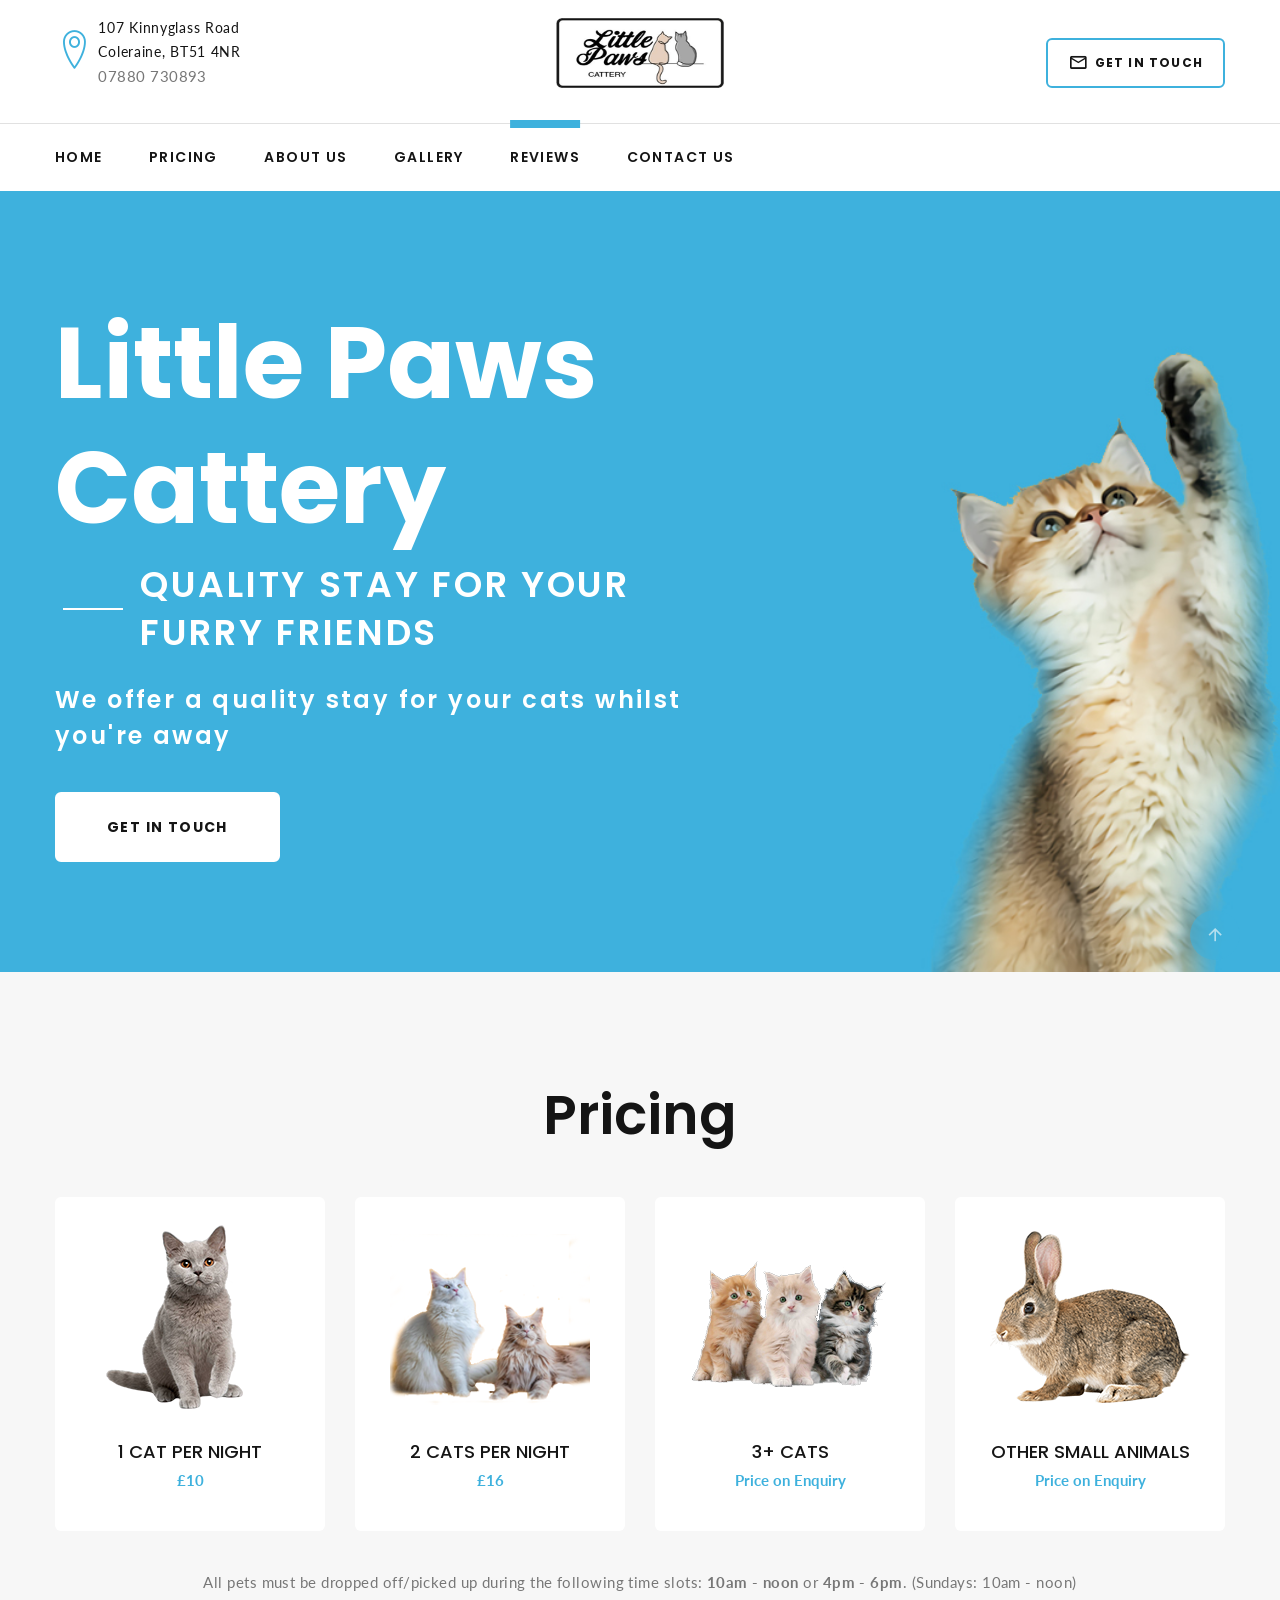
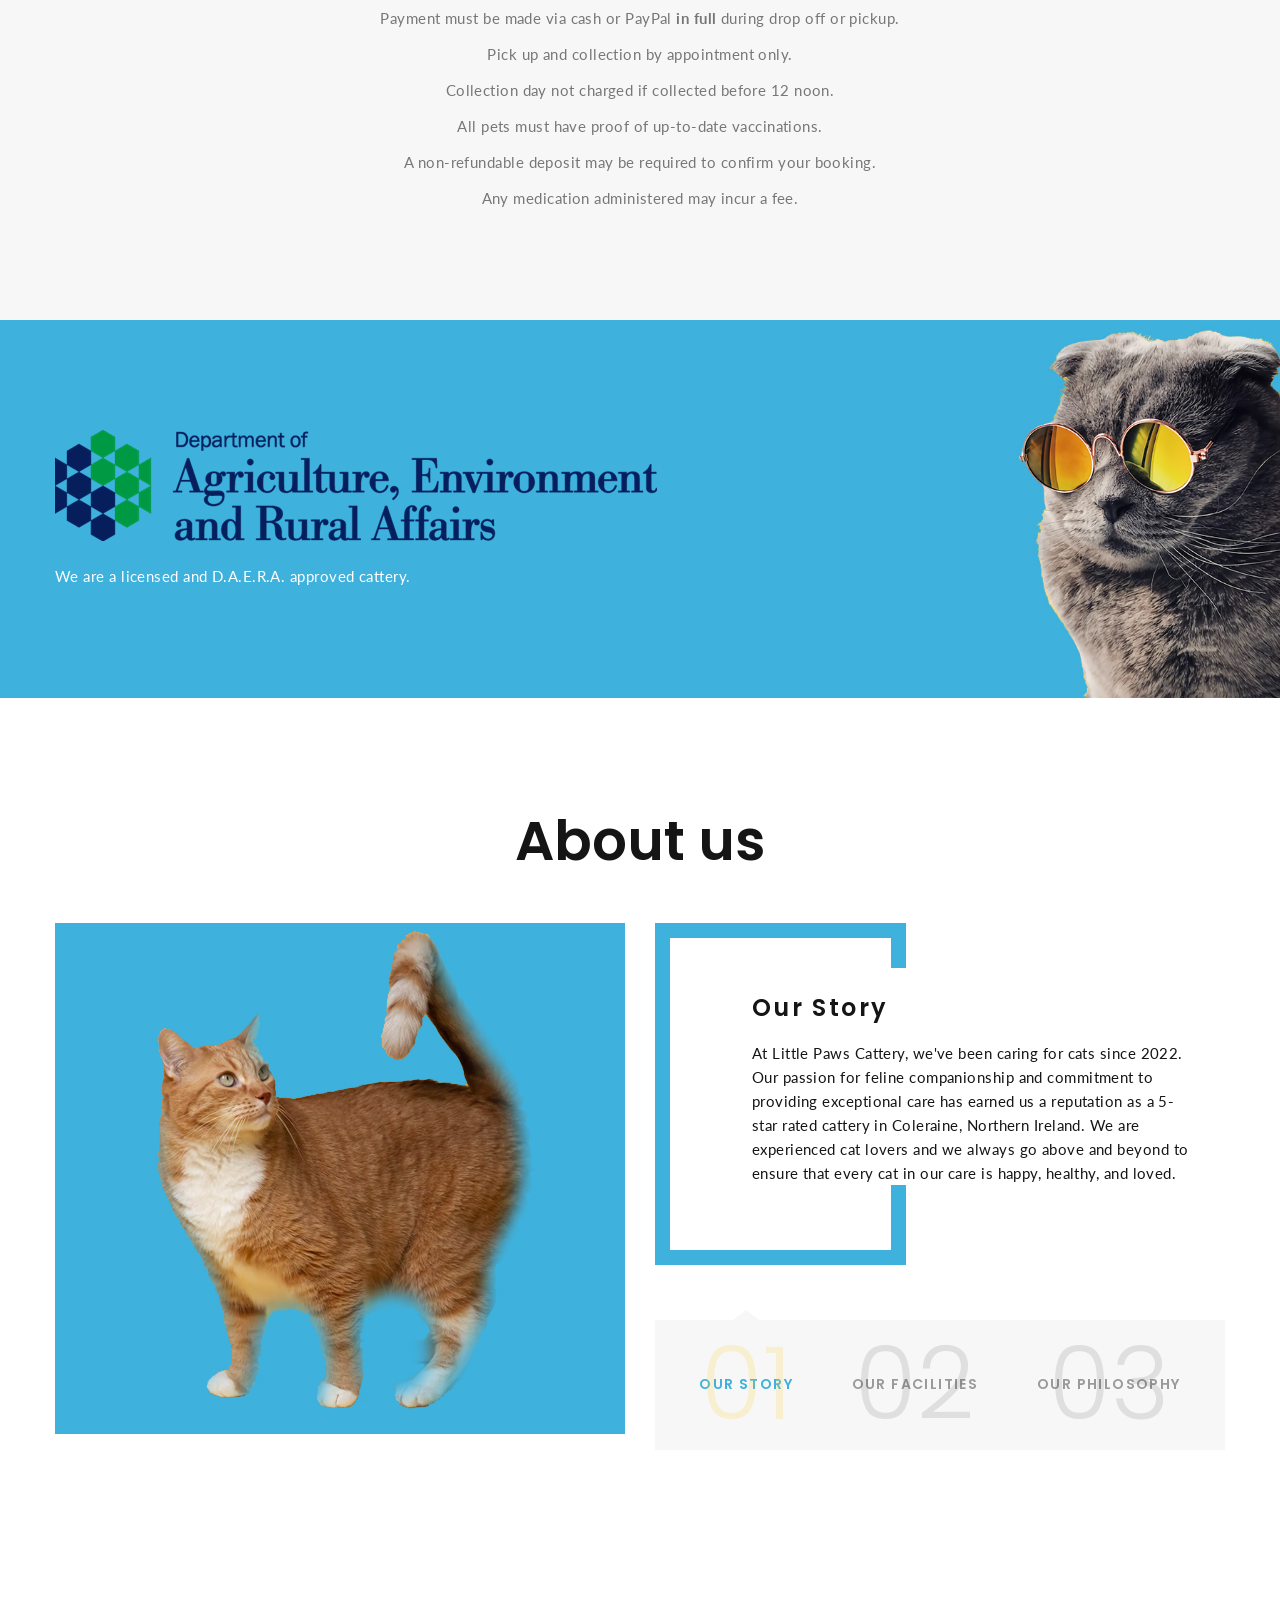
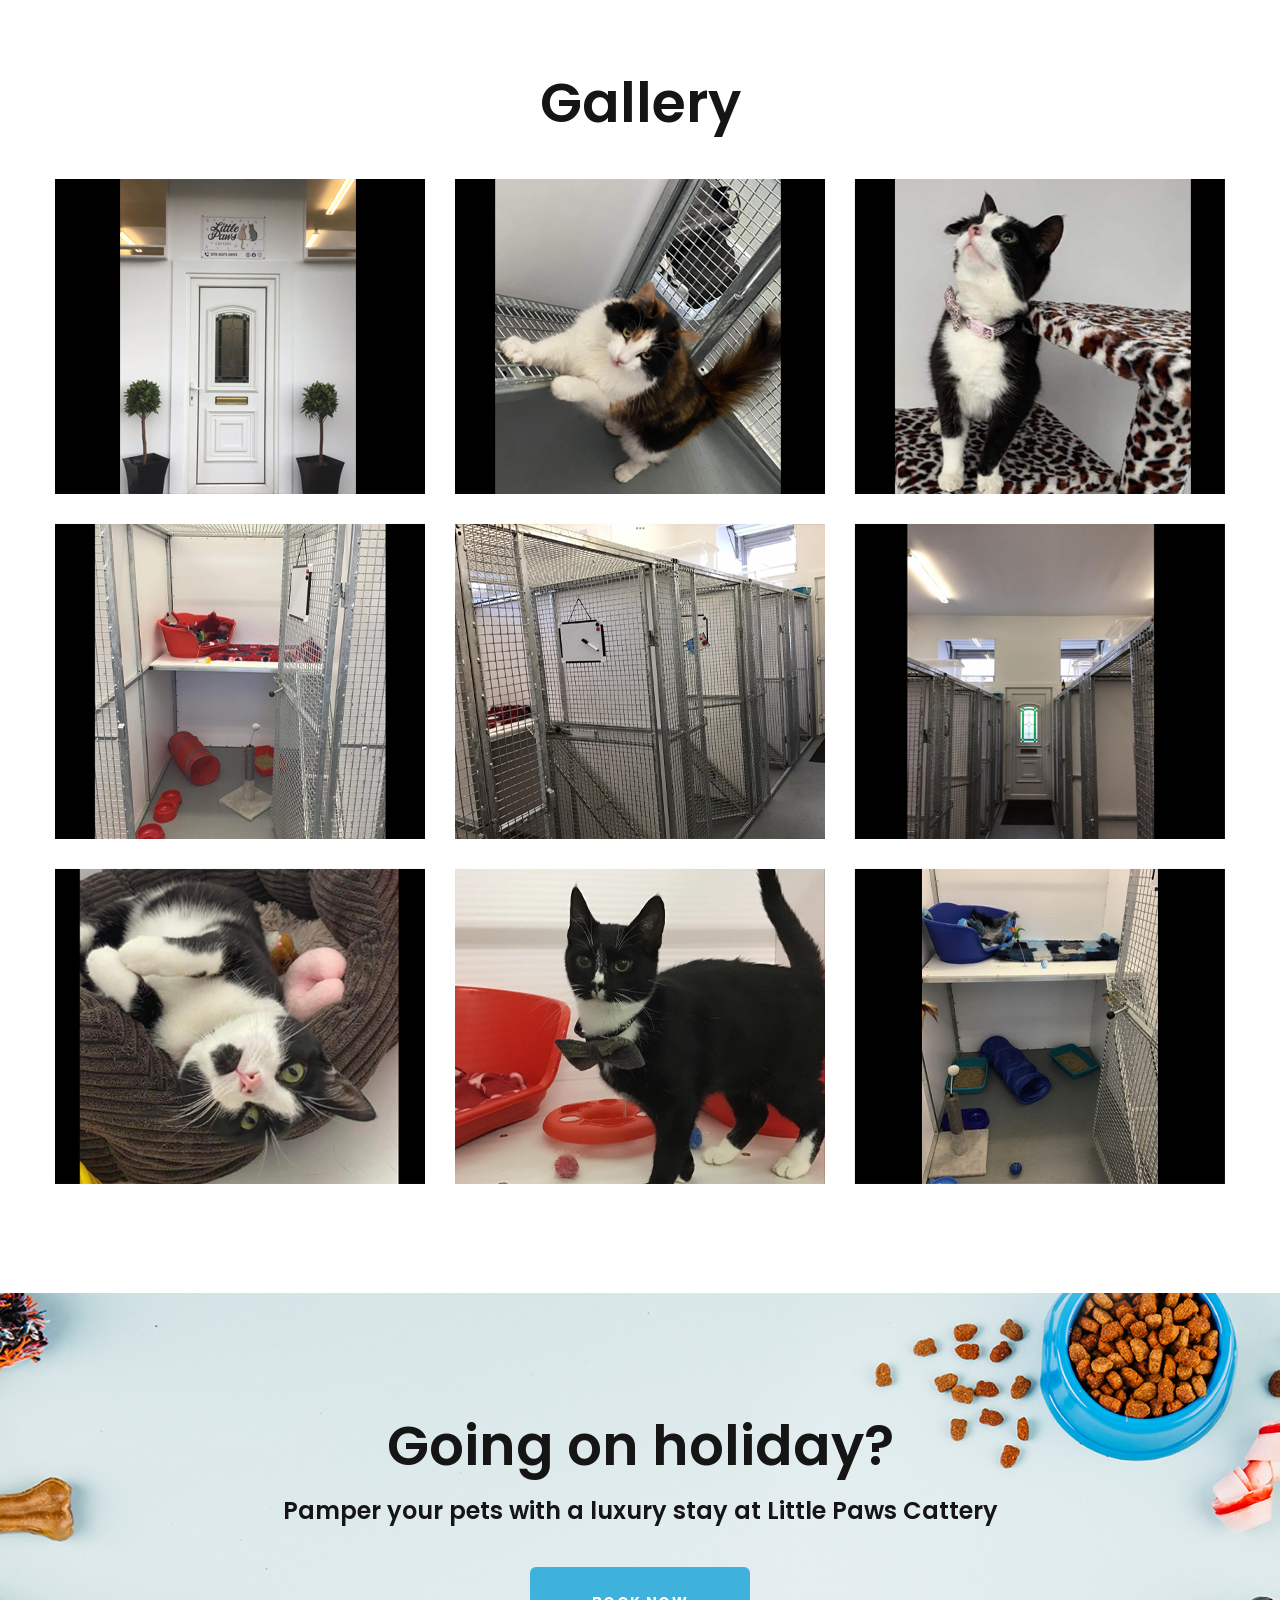
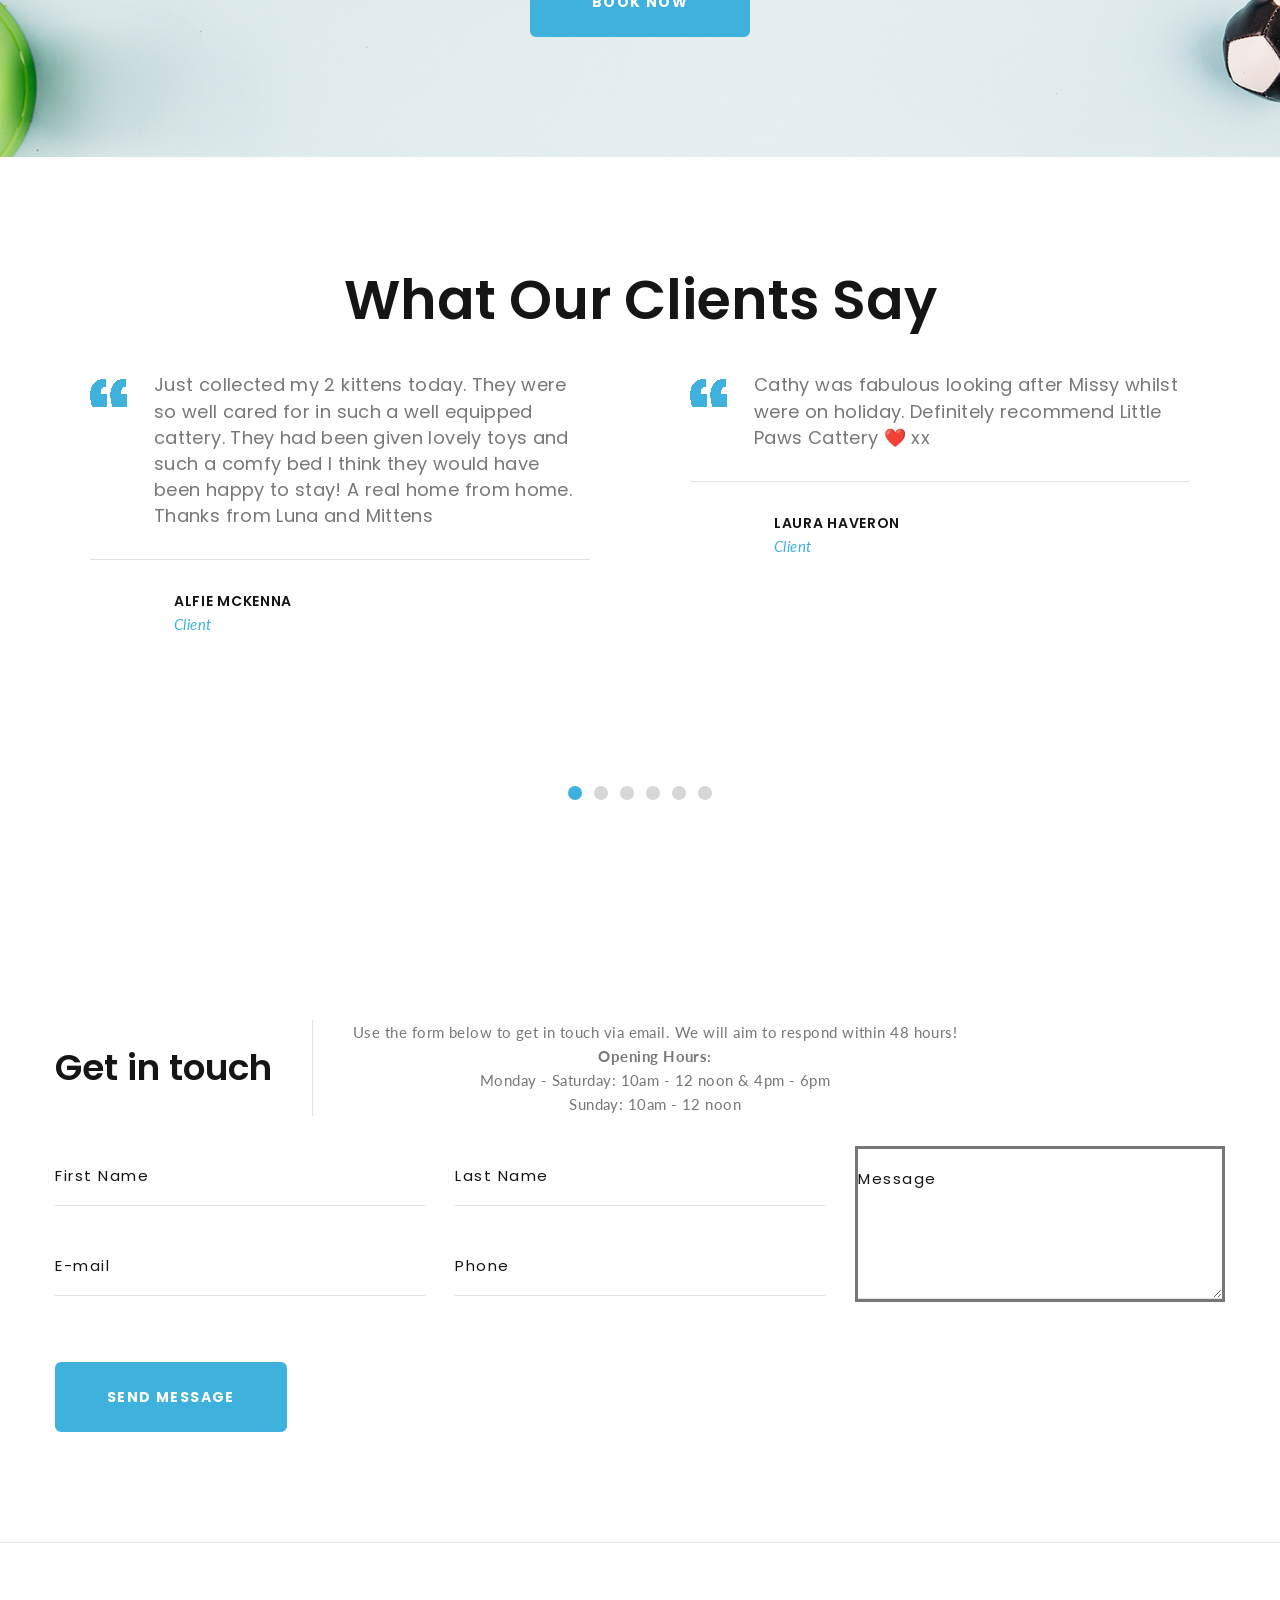
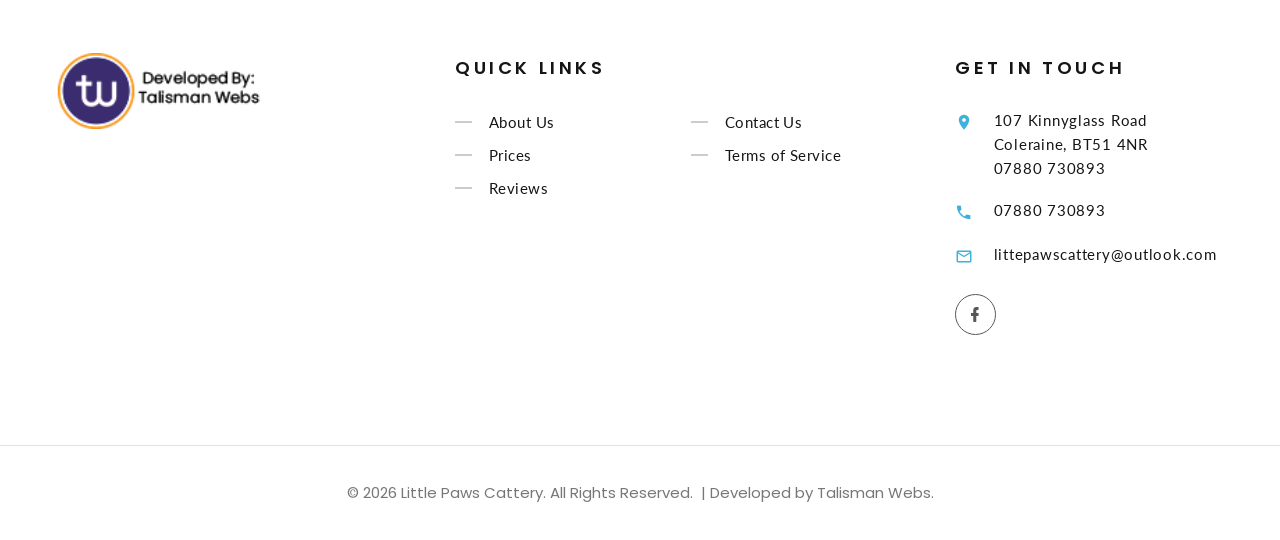
<file: index.html>
<!DOCTYPE html>
<html class="wide wow-animation" lang="en">
  <head>
    
<!-- Google tag (gtag.js) -->
<script async src="https://www.googletagmanager.com/gtag/js?id=G-47FEMDTP4B"></script>
<script>
  window.dataLayer = window.dataLayer || [];
  function gtag(){dataLayer.push(arguments);}
  gtag('js', new Date());

  gtag('config', 'G-47FEMDTP4B');
</script>

    <title>Little Paws Cattery</title>
    <meta charset="utf-8">
    <meta name="viewport" content="width=device-width, height=device-height, initial-scale=1.0">
    <meta http-equiv="X-UA-Compatible" content="IE=edge">
    <link rel="icon" href="images/favicon.ico" type="image/x-icon">
    <link rel="stylesheet" type="text/css" href="//fonts.googleapis.com/css?family=Poppins:300,400,500,600,700,900%7CLato%7CKalam:300,400,700">
    <link rel="stylesheet" href="css/bootstrap.css">
    <link rel="stylesheet" href="css/fonts.css">
    <link rel="stylesheet" href="css/style.css">
    <script src="js/randomiser.js"></script>
  </head>
  <body>
    <div class="preloader">
      <div class="preloader-body">
        <div class="cssload-bell">
          <div class="cssload-circle">
            <div class="cssload-inner"></div>
          </div>
          <div class="cssload-circle">
            <div class="cssload-inner"></div>
          </div>
          <div class="cssload-circle">
            <div class="cssload-inner"></div>
          </div>
          <div class="cssload-circle">
            <div class="cssload-inner"></div>
          </div>
          <div class="cssload-circle">
            <div class="cssload-inner"></div>
          </div>
        </div>
      </div>
    </div>
    <div class="page">
      <!-- Page Header-->
      <header class="section page-header">
        <!-- RD Navbar-->
        <div class="rd-navbar-wrap">
          <nav class="rd-navbar rd-navbar-modern" data-layout="rd-navbar-fixed" data-sm-layout="rd-navbar-fixed" data-md-layout="rd-navbar-fixed" data-md-device-layout="rd-navbar-fixed" data-lg-layout="rd-navbar-static" data-lg-device-layout="rd-navbar-fixed" data-xl-layout="rd-navbar-static" data-xl-device-layout="rd-navbar-static" data-xxl-layout="rd-navbar-static" data-xxl-device-layout="rd-navbar-static" data-lg-stick-up-offset="100px" data-xl-stick-up-offset="120px" data-xxl-stick-up-offset="140px" data-lg-stick-up="true" data-xl-stick-up="true" data-xxl-stick-up="true">
            <div class="rd-navbar-collapse-toggle rd-navbar-fixed-element-1" data-rd-navbar-toggle=".rd-navbar-collapse"><span></span></div>
            <div class="rd-navbar-aside-outer">
              <div class="rd-navbar-aside">
                <div class="rd-navbar-collapse">
                  <div class="contacts-ruth">
                    <div class="unit unit-spacing-xs align-items-center">
                      <div class="unit-left"><span class="linear-icon icon linearicons-map-marker"></span></div>
                      <div class="unit-body"><a href="https://goo.gl/maps/FsLU5NF7rK2Vd9HG6">107 Kinnyglass Road<br/>Coleraine, BT51 4NR</a><br />07880 730893</div>
                    </div>
                  </div><a class="button button-primary-outline button-sm button-icon button-icon-left" href="#contactus"><span class="icon mdi mdi-email-outline icon-size-m"></span>Get in touch</a>
                </div>
                <!-- RD Navbar Panel-->
                <div class="rd-navbar-panel">
                  <!-- RD Navbar Toggle-->
                  <button class="rd-navbar-toggle" data-rd-navbar-toggle=".rd-navbar-nav-wrap"><span></span></button>
                  <!-- RD Navbar Brand-->
                  <div class="rd-navbar-brand"><a class="brand" href="index.html"><img class="brand-logo-dark" src="images/logo-default-336x120.png" alt="" width="168" height="60"/></a>
                  </div>
                </div>
                <div class="rd-navbar-button"><a class="button button-primary-outline button-sm button-icon button-icon-left" href="#contactus"><span class="icon mdi mdi-email-outline icon-size-m"></span>Get in touch</a></div>
              </div>
            </div>
            <div class="rd-navbar-main-outer">
              <div class="rd-navbar-main">
                <div class="rd-navbar-nav-wrap">
                  <!-- RD Navbar Nav-->
                  <ul class="rd-navbar-nav">
                    <li class="rd-nav-item active"><a class="rd-nav-link" href="#">Home</a>
                    </li>
                    <li class="rd-nav-item"><a class="rd-nav-link" href="#pricing">Pricing</a>
                    </li>
                    <li class="rd-nav-item"><a class="rd-nav-link" href="#aboutus">About Us</a>
                    </li>
                    <li class="rd-nav-item"><a class="rd-nav-link" href="#gallery">Gallery</a>
                    </li>
                    <li class="rd-nav-item"><a class="rd-nav-link" href="#reviews">Reviews</a>
                    </li>
                    <li class="rd-nav-item"><a class="rd-nav-link" href="#contactus">Contact Us</a>
                    </li>
                  </ul>
                </div>
              </div>
            </div>
          </nav>
        </div>
      </header>
      <!-- Main screen-->
      <section class="section section-xxl bg-primary context-dark bg-position-1 bg-ovrlay" style="background-image: url('images/home-bg-1.jpg')" id="home">
        <div class="container">
          <div class="row justify-content-start">
            <div class="col-xl-7 col-md-8 text-start">
              <h1 class="lt-spacing-normal" data-caption-animate="fadeInLeft" data-caption-delay="100">Little Paws Cattery</h1>
              <h3 class="lt-spacing-75 offset-top-10 text-transform-uppercase heading-devider">Quality stay for your furry friends</h3>
              <h4 class="lt-spacing-100 offset-top-25 fw-regular" data-caption-animate="fadeInLeft" data-caption-delay="400">We offer a quality stay for your cats whilst you're away</h4>
              <div class="button-wrap" data-caption-animate="fadeInLeft" data-caption-delay="550"><a class="button button-lg button-primary" href="#contactus">Get In Touch</a></div>
            </div>
          </div>
        </div>
      </section>
      <!-- New products-->
      <!-- <section class="section section-xl section-last bg-gray-1" id="services">
        <div class="container">
          <h2 class="inset-sm-20 inset-xl-50">What we offer</h2>
          <div class="row row-50">
            <div class="col-sm-6 col-md-4">
              <article class="box-icon-classic text-sm-left">
                <div class="unit flex-column flex-sm-row flex-md-column flex-xl-row">
                  <div class="unit-left">
                    <div class="box-icon-classic-icon"><img src="images/icon-01-50x50.png" alt="" width="50" height="50"/>
                    </div>
                  </div>
                  <div class="unit-body">
                    <h4 class="box-icon-classic-title"><a href="#">Service 1</a></h4>
                    <p class="box-icon-classic-text">The description for this service will be placed in here.</p>
                  </div>
                </div>
              </article>
            </div>
            <div class="col-sm-6 col-md-4">
              <article class="box-icon-classic text-sm-left">
                <div class="unit flex-column flex-sm-row flex-md-column flex-xl-row">
                  <div class="unit-left">
                    <div class="box-icon-classic-icon"><img src="images/icon-02-50x42.png" alt="" width="50" height="42"/>
                    </div>
                  </div>
                  <div class="unit-body">
                    <h4 class="box-icon-classic-title"><a href="#">Service 2</a></h4>
                    <p class="box-icon-classic-text">The description for this service will be placed in here.</p>
                  </div>
                </div>
              </article>
            </div>
            <div class="col-sm-6 col-md-4">
              <article class="box-icon-classic text-sm-left">
                <div class="unit flex-column flex-sm-row flex-md-column flex-xl-row">
                  <div class="unit-left">
                    <div class="box-icon-classic-icon"><img src="images/icon-03-48x50.png" alt="" width="48" height="50"/>
                    </div>
                  </div>
                  <div class="unit-body">
                    <h4 class="box-icon-classic-title"><a href="#">Service 3</a></h4>
                    <p class="box-icon-classic-text">The description for this service will be placed in here.</p>
                  </div>
                </div>
              </article>
            </div>
            <div class="col-sm-6 col-md-4">
              <article class="box-icon-classic text-sm-left">
                <div class="unit flex-column flex-sm-row flex-md-column flex-xl-row">
                  <div class="unit-left">
                    <div class="box-icon-classic-icon"><img src="images/icon-04-42x50.png" alt="" width="42" height="50"/>
                    </div>
                  </div>
                  <div class="unit-body">
                    <h4 class="box-icon-classic-title"><a href="#">Service 4</a></h4>
                    <p class="box-icon-classic-text">The description for this service will be placed in here.</p>
                  </div>
                </div>
              </article>
            </div>
            <div class="col-sm-6 col-md-4">
              <article class="box-icon-classic text-sm-left">
                <div class="unit flex-column flex-sm-row flex-md-column flex-xl-row">
                  <div class="unit-left">
                    <div class="box-icon-classic-icon"><img src="images/icon-05-42x50.png" alt="" width="42" height="50"/>
                    </div>
                  </div>
                  <div class="unit-body">
                    <h4 class="box-icon-classic-title"><a href="#">Service 5</a></h4>
                    <p class="box-icon-classic-text">The description for this service will be placed in here.</p>
                  </div>
                </div>
              </article>
            </div>
            <div class="col-sm-6 col-md-4">
              <article class="box-icon-classic text-sm-left">
                <div class="unit flex-column flex-sm-row flex-md-column flex-xl-row">
                  <div class="unit-left">
                    <div class="box-icon-classic-icon"><img src="images/icon-06-50x44.png" alt="" width="50" height="44"/>
                    </div>
                  </div>
                  <div class="unit-body">
                    <h4 class="box-icon-classic-title"><a href="#">Service 6</a></h4>
                    <p class="box-icon-classic-text">The description for this service will be placed in here.</p>
                  </div>
                </div>
              </article>
            </div>
          </div>
        </div>
      </section> -->
      <section class="section section-xxl bg-gray-1" id="pricing">
        <div class="container">
          <h2 class="wow fadeScale">Pricing</h2>
          <!-- Owl Carousel-->
          <div class="owl-carousel owl-style-9" data-items="1" data-sm-items="2" data-md-items="3" data-lg-items="4" data-margin="30" data-dots="true">
            <!-- Product-->
            <article class="product">
              <div class="product-body">
                <div class="product-figure"><img src="images/product-01-200x200.png" alt="" width="200" height="200"/>
                </div>
                <h5 class="product-title"><a href="single-product.html">1 Cat Per Night</a></h5>
                <div class="product-price-wrap">
                  <div class="product-price">£10
                  </div>
                </div>
               </div>
              <!--  <span class="product-badge product-badge-sale">Sale</span> -->
              <div class="product-button-wrap">
                <div class="product-button"><a class="" href="#contactus">Get In Touch</a></div>
              </div>
            </article>
            <!-- Product-->
            <article class="product">
              <div class="product-body">
                <div class="product-figure"><img src="images/product-2.png" alt="" width="200" height="200"/>
                </div>
                <h5 class="product-title"><a href="single-product.html">2 Cats Per Night</a></h5>
                <div class="product-price-wrap">
                  <div class="product-price">£16</div>
                </div>
              </div>
              <div class="product-button-wrap">
                <div class="product-button"><a class="" href="#contactus">Get In Touch</a></div>
              </div>
            </article>
            <!-- Product-->
            <article class="product">
              <div class="product-body">
                <div class="product-figure"><img src="images/product-03-200x200.png" alt="" width="200" height="200"/>
                </div>
                <h5 class="product-title"><a href="single-product.html">3+ Cats</a></h5>
                <div class="product-price-wrap">
                  <div class="product-price">Price on Enquiry</div>
                </div>
              </div>
              <div class="product-button-wrap">
                <div class="product-button"><a class="" href="#contactus">Get In Touch</a></div>
              </div>
            </article>
            <!-- Product-->
            <article class="product">
              <div class="product-body">
                <div class="product-figure"><img src="images/product-04-200x200.png" alt="" width="200" height="200"/>
                </div>
                <h5 class="product-title"><a href="single-product.html">Other Small Animals</a></h5>
                <div class="product-price-wrap">
                  <div class="product-price">Price on Enquiry</div>
                </div>
              </div>
              <div class="product-button-wrap">
                <div class="product-button"><a class="" href="#contactus">Get In Touch</a></div>
              </div>
            </article>
          </div>
        </div>
        <br>
        <p>All pets must be dropped off/picked up during the following time slots: <strong>10am - noon</strong> or <strong>4pm - 6pm</strong>. (Sundays: 10am - noon)</p>
        <p>Payment must be made via cash or PayPal <strong>in full</strong> during drop off or pickup.</p>
        <p>Pick up and collection by appointment only.</p>
        <p>Collection day not charged if collected before 12 noon.</p>
        <p>All pets must have proof of up-to-date vaccinations.</p>
        <p>A non-refundable deposit may be required to confirm your booking.</p>
        <p>Any medication administered may incur a fee.</p>
      </section>
      <!-- CTA-->
      <section class="section section-xxl bg-primary context-dark bg-position-2 text-start" style="background-image: url('images/bg-cta.jpg')">
        <div class="container">
          <div class="row">
            <div class="col-md-7">
              <h2 class="wow fadeInRight"><img src="images/DAERA.png"></h2>
              <h4 class="wow fadeInRight" data-wow-delay=".1s"></h4>
              <p class="wow fadeInRight" data-wow-delay=".2s">We are a licensed and D.A.E.R.A. approved cattery.</p><!--<a class="button button-lg button-primary button-zakaria wow fadeInUp" href="shop-list.html">Shop now</a>-->
            </div>
          </div>
        </div>
      </section>

      <!-- About Us-->
      <section class="section section-xl bg-default" id="aboutus">
        <div class="container">
          <h2 class="wow fadeScale">About us</h2>
          <div class="row row-30 row-lg justify-content-center">
            <div class="col-sm-8 col-md-7 col-lg-6 wow fadeInLeft"><img src="images/about-4-570x511.jpg" alt="" width="570" height="511"/>
            </div>
            <div class="col-md-10 col-lg-6 wow fadeInRight">
              <!-- Bootstrap tabs-->
              <div class="tabs-custom tabs-jean" id="tabs-1">
                <!-- Tab panes-->
                <div class="tab-content">
                  <div class="tab-pane fade show active" id="tabs-1-1">
                    <div class="box-info-creative">
                      <h4 class="box-info-creative-title"><a href="#">Our Story</a></h4>
                      <div class="box-info-creative-text">At Little Paws Cattery, we've been caring for cats since 2022. 
                        Our passion for feline companionship and commitment to providing exceptional care has earned us a reputation as a 5-star rated cattery in Coleraine, Northern Ireland. 
                        We are experienced cat lovers and we always go above and beyond to ensure that every cat in our care is happy, healthy, and loved.</div>
                    </div>
                  </div>
                  <div class="tab-pane fade" id="tabs-1-2">
                    <div class="box-info-creative">
                      <h4 class="box-info-creative-title"><a href="#">Our Facilities</a></h4>
                      <div class="box-info-creative-text">Our cattery boasts top-notch facilities that provide a comfortable and safe environment for your feline friends. 
                        We have full-sized walk-in pens which provide a safe and secure area for your pets. 
                        We also maintain a strict cleaning and disinfection regimen to ensure the health and wellbeing of all our guests.</div>
                        <img src="images/pens.jpg">
                    </div>
                  </div>
                  <div class="tab-pane fade" id="tabs-1-3">
                    <div class="box-info-creative">
                      <h4 class="box-info-creative-title"><a href="#">Our Philosophy</a></h4>
                      <div class="box-info-creative-text">At Little Paws Cattery, we believe that every cat deserves the best care possible. 
                        That's why we strive to provide a stress-free, comfortable, and enjoyable experience for every cat in our care. 
                        We believe that cats thrive on individual attention and affection, and we make sure to give each and every cat the love and attention they need to feel at home. 
                        Our philosophy is simple: happy cats make happy owners.</div>
                    </div>
                  </div>
                </div>
                <!-- Nav tabs-->
                <div class="nav-tabs-wrap">
                  <ul class="nav nav-tabs">
                    <li class="nav-item" role="presentation"><a class="nav-link active" href="#tabs-1-1" data-bs-toggle="tab">Our Story</a></li>
                    <li class="nav-item" role="presentation"><a class="nav-link" href="#tabs-1-2" data-bs-toggle="tab">Our Facilities</a></li>
                    <li class="nav-item" role="presentation"><a class="nav-link" href="#tabs-1-3" data-bs-toggle="tab">Our Philosophy</a></li>
                  </ul>
                </div>
              </div>
            </div>
          </div>
        </div>
      </section>
      <!-- Gallery-->
      <section class="section section-xl bg-default" id="gallery">
        <h2 class="wow fadeScale">Gallery</h2>
        <div class="container isotope-wrap">
          
          <div class="row row-30 isotope" data-lightgallery="group">
            <div class="col-sm-6 col-lg-4 isotope-item" data-filter="Type 2">
              <!-- Thumbnail Classic-->
              <article class="thumbnail-classic">
                <div class="thumbnail-classic-figure"><img src="images/gallery/10.jpg" alt="" width="370" height="315"/>
                </div>
                <div class="thumbnail-classic-caption">
                  <div>
                    <h5 class="thumbnail-classic-title"><a href="single-product.html">View Fullsize</a></h5>
                    <div class="thumbnail-classic-button-wrap">
                      <div class="thumbnail-classic-button"><a class="button button-secondary button-zakaria fl-bigmug-line-search74" href="images/gallery/10-original.jpg" data-lightgallery="item"><img src="images/gallery/10.jpg" alt="" width="370" height="315"/></a></div>
                    </div>
                  </div>
                </div>
              </article>
            </div>
            <div class="col-sm-6 col-lg-4 isotope-item" data-filter="Type 1">
              <!-- Thumbnail Classic-->
              <article class="thumbnail-classic">
                <div class="thumbnail-classic-figure"><img src="images/gallery/11.jpg" alt="" width="370" height="315"/>
                </div>
                <div class="thumbnail-classic-caption">
                  <div>
                    <h5 class="thumbnail-classic-title"><a href="single-product.html">View Fullsize</a></h5>
                    <div class="thumbnail-classic-button-wrap">
                      <div class="thumbnail-classic-button"><a class="button button-secondary button-zakaria fl-bigmug-line-search74" href="images/gallery/11-original.jpg" data-lightgallery="item"><img src="images/gallery/11.jpg" alt="" width="370" height="315"/></a></div>
                    </div>
                  </div>
                </div>
              </article>
            </div>
            <div class="col-sm-6 col-lg-4 isotope-item" data-filter="Type 1">
              <!-- Thumbnail Classic-->
              <article class="thumbnail-classic">
                <div class="thumbnail-classic-figure"><img src="images/gallery/12.jpg" alt="" width="370" height="315"/>
                </div>
                <div class="thumbnail-classic-caption">
                  <div>
                    <h5 class="thumbnail-classic-title"><a href="single-product.html">View Fullsize</a></h5>
                    <div class="thumbnail-classic-button-wrap">
                      <div class="thumbnail-classic-button"><a class="button button-secondary button-zakaria fl-bigmug-line-search74" href="images/gallery/12-original.jpg" data-lightgallery="item"><img src="images/gallery/12.jpg" alt="" width="370" height="315"/></a></div>
                    </div>
                  </div>
                </div>
              </article>
            </div>
            <div class="col-sm-6 col-lg-4 isotope-item" data-filter="Type 2">
              <!-- Thumbnail Classic-->
              <article class="thumbnail-classic">
                <div class="thumbnail-classic-figure"><img src="images/gallery/17.jpg" alt="" width="370" height="315"/>
                </div>
                <div class="thumbnail-classic-caption">
                  <div>
                    <h5 class="thumbnail-classic-title"><a href="single-product.html">View Fullsize</a></h5>
                    <div class="thumbnail-classic-button-wrap">
                      <div class="thumbnail-classic-button"><a class="button button-secondary button-zakaria fl-bigmug-line-search74" href="images/gallery/17-original.jpg" data-lightgallery="item"><img src="images/gallery/10.jpg" alt="" width="370" height="315"/></a></div>
                    </div>
                  </div>
                </div>
              </article>
            </div>
            <div class="col-sm-6 col-lg-4 isotope-item" data-filter="Type 1">
              <!-- Thumbnail Classic-->
              <article class="thumbnail-classic">
                <div class="thumbnail-classic-figure"><img src="images/gallery/18.jpg" alt="" width="370" height="315"/>
                </div>
                <div class="thumbnail-classic-caption">
                  <div>
                    <h5 class="thumbnail-classic-title"><a href="single-product.html">View Fullsize</a></h5>
                    <div class="thumbnail-classic-button-wrap">
                      <div class="thumbnail-classic-button"><a class="button button-secondary button-zakaria fl-bigmug-line-search74" href="images/gallery/18-original.jpg" data-lightgallery="item"><img src="images/gallery/11.jpg" alt="" width="370" height="315"/></a></div>
                    </div>
                  </div>
                </div>
              </article>
            </div>
            <div class="col-sm-6 col-lg-4 isotope-item" data-filter="Type 1">
              <!-- Thumbnail Classic-->
              <article class="thumbnail-classic">
                <div class="thumbnail-classic-figure"><img src="images/gallery/19.jpg" alt="" width="370" height="315"/>
                </div>
                <div class="thumbnail-classic-caption">
                  <div>
                    <h5 class="thumbnail-classic-title"><a href="single-product.html">View Fullsize</a></h5>
                    <div class="thumbnail-classic-button-wrap">
                      <div class="thumbnail-classic-button"><a class="button button-secondary button-zakaria fl-bigmug-line-search74" href="images/gallery/19-original.jpg" data-lightgallery="item"><img src="images/gallery/12.jpg" alt="" width="370" height="315"/></a></div>
                    </div>
                  </div>
                </div>
              </article>
            </div>
            <div class="col-sm-6 col-lg-4 isotope-item" data-filter="Type 1">
              <!-- Thumbnail Classic-->
              <article class="thumbnail-classic">
                <div class="thumbnail-classic-figure"><img src="images/gallery/13.jpg" alt="" width="370" height="315"/>
                </div>
                <div class="thumbnail-classic-caption">
                  <div>
                    <h5 class="thumbnail-classic-title"><a href="single-product.html">View Fullsize</a></h5>
                    <div class="thumbnail-classic-button-wrap">
                      <div class="thumbnail-classic-button"><a class="button button-secondary button-zakaria fl-bigmug-line-search74" href="images/gallery/13-original.jpg" data-lightgallery="item"><img src="images/gallery/13.jpg" alt="" width="370" height="315"/></a></div>
                    </div>
                  </div>
                </div>
              </article>
            </div>
            <div class="col-sm-6 col-lg-4 isotope-item" data-filter="Type 1">
              <!-- Thumbnail Classic-->
              <article class="thumbnail-classic">
                <div class="thumbnail-classic-figure"><img src="images/gallery/14.jpg" alt="" width="370" height="315"/>
                </div>
                <div class="thumbnail-classic-caption">
                  <div>
                    <h5 class="thumbnail-classic-title"><a href="single-product.html">View Fullsize</a></h5>
                    <div class="thumbnail-classic-button-wrap">
                      <div class="thumbnail-classic-button"><a class="button button-secondary button-zakaria fl-bigmug-line-search74" href="images/gallery/14-original.jpg" data-lightgallery="item"><img src="images/gallery/14.jpg" alt="" width="370" height="315"/></a></div>
                    </div>
                  </div>
                </div>
              </article>
            </div>
            <div class="col-sm-6 col-lg-4 isotope-item" data-filter="Type 2">
              <!-- Thumbnail Classic-->
              <article class="thumbnail-classic">
                <div class="thumbnail-classic-figure"><img src="images/gallery/15.jpg" alt="" width="370" height="315"/>
                </div>
                <div class="thumbnail-classic-caption">
                  <div>
                    <h5 class="thumbnail-classic-title"><a href="single-product.html">View Fullsize</a></h5>
                    <div class="thumbnail-classic-button-wrap">
                      <div class="thumbnail-classic-button"><a class="button button-secondary button-zakaria fl-bigmug-line-search74" href="images/gallery/15-original.jpg" data-lightgallery="item"><img src="images/gallery/15.jpg" alt="" width="370" height="315"/></a></div>
                    </div>
                  </div>
                </div>
              </article>
            </div>
            
            <div class="col-1"></div>
          </div>
        </div>
      </section>
      <!-- CTA 2-->
      <section class="section section-xxl section-inset-1 bg-image" style="background-image: url(images/bg-cta-1.jpg);">
        <div class="container box-cta">
          <h2 class="wow fadeInDown">Going on holiday?</h2>
          <h4 class="wow fadeScale">Pamper your pets with a luxury stay at Little Paws Cattery</h4><a class="button button-lg button-primary wow fadeInUp btn-one" href="#contactus">Book Now</a>
        </div>
      </section>
      <!-- Out Clients-->
      <section class="section section-xxl bg-default" id="reviews">
        <div class="container">
          <h2 class="wow fadeScale">What Our Clients Say</h2>
          <!-- Owl Carousel-->
          <div class="owl-carousel owl-style-11" data-items="1" data-sm-items="2" data-margin="30" data-dots="true" data-autoplay="false">
            <!-- Quote Carly-->
            <article class="quote-carly quote-carly-1">
              <div class="quote-carly-text"><img class="quote-carly-icon" src="images/quote-37x29.png" alt="" width="37" height="29"/>
                <div class="q">Just collected my 2 kittens today. They were so well cared for in such a well equipped cattery. They had been given lovely toys and such a comfy bed I think they would have been happy to stay! A real home from home. Thanks from Luna and Mittens</div>
              </div>
              <div class="quote-carly-footer">
                <div class="unit unit-spacing-sm flex-column flex-md-row align-items-center">
                  <div class="unit-left">
                  </div>
                  <div class="unit-body">
                    <div class="quote-carly-author">Alfie McKenna</div>
                    <div class="quote-carly-status">Client</div>
                  </div>
                </div>
              </div>
            </article>
            <!-- Quote Carly-->
            <article class="quote-carly quote-carly-1">
              <div class="quote-carly-text"><img class="quote-carly-icon" src="images/quote-37x29.png" alt="" width="37" height="29"/>
                <div class="q">Cathy was fabulous looking after Missy whilst were on holiday. Definitely recommend Little Paws Cattery ❤️ xx</div>
              </div>
              <div class="quote-carly-footer">
                <div class="unit unit-spacing-sm flex-column flex-md-row align-items-center">
                  <div class="unit-left">
                  </div>
                  <div class="unit-body">
                    <div class="quote-carly-author">Laura Haveron</div>
                    <div class="quote-carly-status">Client</div>
                  </div>
                </div>
              </div>
            </article>
            <!-- Quote Carly-->
            <article class="quote-carly quote-carly-1">
              <div class="quote-carly-text"><img class="quote-carly-icon" src="images/quote-37x29.png" alt="" width="37" height="29"/>
                <div class="q">Just picked up our wee Buttons from her weeks holiday with Cathy at Little Paws.. such a lovely place and she was spoiled rotten. Cathy is such a lovely lady, is really interested in ensuring all cats needs are met and shared photos of how she was getting on. I would 100% recommend and Buttons will be back as soon as I can  afford another get away 🤣</div>
              </div>
              <div class="quote-carly-footer">
                <div class="unit unit-spacing-sm flex-column flex-md-row align-items-center">
                  <div class="unit-left">
                  </div>
                  <div class="unit-body">
                    <div class="quote-carly-author">Kyla Dillon</div>
                    <div class="quote-carly-status">Client</div>
                  </div>
                </div>
              </div>
            </article>
            <!-- Quote Carly-->
            <article class="quote-carly quote-carly-1">
              <div class="quote-carly-text"><img class="quote-carly-icon" src="images/quote-37x29.png" alt="" width="37" height="29"/>
                <div class="q">Cathy is fantastic, friendly and very professional. Her cattery is clean, warm and welcoming! I was joking that my cats would be having a prison stay, but it was more like a luxury hotel for them, together with Christmas treats and regular photos to show them enjoying themselves! Highly recommended!</div>
              </div>
              <div class="quote-carly-footer">
                <div class="unit unit-spacing-sm flex-column flex-md-row align-items-center">
                  <div class="unit-left">
                  </div>
                  <div class="unit-body">
                    <div class="quote-carly-author">Andrew Werner</div>
                    <div class="quote-carly-status">Client</div>
                  </div>
                </div>
              </div>
            </article>
            <!-- Quote Carly-->
            <article class="quote-carly quote-carly-1">
              <div class="quote-carly-text"><img class="quote-carly-icon" src="images/quote-37x29.png" alt="" width="37" height="29"/>
                <div class="q">When I first met Cathy I could tell right away she has a real passion for cats. I instantly knew I had brought my 2 cats to the right place. what a wonderful setup Cathy has. Pens have plenty of space and lots of little toys to keep your cat entertained, not to mention spotlessly clean and fresh. would definitely recommend Little Paws 100%.</div>
              </div>
              <div class="quote-carly-footer">
                <div class="unit unit-spacing-sm flex-column flex-md-row align-items-center">
                  <div class="unit-left">
                  </div>
                  <div class="unit-body">
                    <div class="quote-carly-author">Elaine Hall</div>
                    <div class="quote-carly-status">Client</div>
                  </div>
                </div>
              </div>
            </article>
            <!-- Quote Carly-->
            <article class="quote-carly quote-carly-1">
              <div class="quote-carly-text"><img class="quote-carly-icon" src="images/quote-37x29.png" alt="" width="37" height="29"/>
                <div class="q">Missy had an absolutely amazing time at Cathy’s. Thankyou so much for taking good care of him. Can definitely recommend Little Paws Cattery 5 star ⭐️ xx</div>
              </div>
              <div class="quote-carly-footer">
                <div class="unit unit-spacing-sm flex-column flex-md-row align-items-center">
                  <div class="unit-left">
                  </div>
                  <div class="unit-body">
                    <div class="quote-carly-author">Laura Haveron</div>
                    <div class="quote-carly-status">Client</div>
                  </div>
                </div>
              </div>
            </article>
            <!-- Quote Carly-->
            <article class="quote-carly quote-carly-1">
              <div class="quote-carly-text"><img class="quote-carly-icon" src="images/quote-37x29.png" alt="" width="37" height="29"/>
                <div class="q">Our little Izzy diva spent a week getting spoilt and pampered with Cathy….& helpers! Great set up & Cathy kept us informed what Izzy was up to while we were away which was very reassuring. First class service! 😻</div>
              </div>
              <div class="quote-carly-footer">
                <div class="unit unit-spacing-sm flex-column flex-md-row align-items-center">
                  <div class="unit-left">
                  </div>
                  <div class="unit-body">
                    <div class="quote-carly-author">Jenny Welsh</div>
                    <div class="quote-carly-status">Client</div>
                  </div>
                </div>
              </div>
            </article>
            <article class="quote-carly quote-carly-1">
              <div class="quote-carly-text"><img class="quote-carly-icon" src="images/quote-37x29.png" alt="" width="37" height="29"/>
                <div class="q">Cathy looked after our Harvey like he was one of her own. She constantly reassured me that he was fine when we were away on holiday and sent through lovely photos. This is a fantastic cattery and I would highly recommend Little Paws Cattery if you are going away. Amazing, and it’s good to know they are in great care! 🐈‍⬛💕
                </div>
              </div>
              <div class="quote-carly-footer">
                <div class="unit unit-spacing-sm flex-column flex-md-row align-items-center">
                  <div class="unit-left">
                  </div>
                  <div class="unit-body">
                    <div class="quote-carly-author">LJ Parkhill</div>
                    <div class="quote-carly-status">Client</div>
                  </div>
                </div>
              </div>
            </article>
            <article class="quote-carly quote-carly-1">
              <div class="quote-carly-text"><img class="quote-carly-icon" src="images/quote-37x29.png" alt="" width="37" height="29"/>
                <div class="q">Our baby spent the week with Cathy 🤍spoilt rotten, and loved her time. Was lovely to get pictures of her when we were away Thanks again ✨xx</div>
              </div>
              <div class="quote-carly-footer">
                <div class="unit unit-spacing-sm flex-column flex-md-row align-items-center">
                  <div class="unit-left">
                  </div>
                  <div class="unit-body">
                    <div class="quote-carly-author">Nicole Jayne</div>
                    <div class="quote-carly-status">Client</div>
                  </div>
                </div>
              </div>
            </article>
            <article class="quote-carly quote-carly-1">
              <div class="quote-carly-text"><img class="quote-carly-icon" src="images/quote-37x29.png" alt="" width="37" height="29"/>
                <div class="q">My two fur babies had their holidays with Cathy at little paws,  a perfect home from home! Wouldn’t hesitate to book again or recommend 😻😻😻</div>
              </div>
              <div class="quote-carly-footer">
                <div class="unit unit-spacing-sm flex-column flex-md-row align-items-center">
                  <div class="unit-left">
                  </div>
                  <div class="unit-body">
                    <div class="quote-carly-author">Emma Davis</div>
                    <div class="quote-carly-status">Client</div>
                  </div>
                </div>
              </div>
            </article>
            <article class="quote-carly quote-carly-1">
              <div class="quote-carly-text"><img class="quote-carly-icon" src="images/quote-37x29.png" alt="" width="37" height="29"/>
                <div class="q">Cathy looked after my 2 cats while I was away on holiday and what a fab time they had! 🥰Cathy sent me loads of pics of them so I knew they were okay and she has a lovely wee space where the cats stay. She clearly knows a lot about cats which made me feel so at ease as it’s the first time I’d ever left them! Defo would recommend Little Paws and my girls will 100% be coming here when I’m next away! Thank you Cathy 😁 xx</div>
              </div>
              <div class="quote-carly-footer">
                <div class="unit unit-spacing-sm flex-column flex-md-row align-items-center">
                  <div class="unit-left">
                  </div>
                  <div class="unit-body">
                    <div class="quote-carly-author">Ellie Adams</div>
                    <div class="quote-carly-status">Client</div>
                  </div>
                </div>
              </div>
            </article>
            <article class="quote-carly quote-carly-1">
              <div class="quote-carly-text"><img class="quote-carly-icon" src="images/quote-37x29.png" alt="" width="37" height="29"/>
                <div class="q">Our big man Pirelli stayed with Cathy for five days. He was spoiled rotten with loads of cuddles and treats. We got updates and photos daily. I would highly recommend Little Paws Cattery as Cathy offers a fantastic service. ❤️🐈‍⬛❤️</div>
              </div>
              <div class="quote-carly-footer">
                <div class="unit unit-spacing-sm flex-column flex-md-row align-items-center">
                  <div class="unit-left">
                  </div>
                  <div class="unit-body">
                    <div class="quote-carly-author">Sharon Williams</div>
                    <div class="quote-carly-status">Client</div>
                  </div>
                </div>
              </div>
            </article>
          </div>
        </div>
      </section>
      <!-- Get in touch-->
      <section class="section section-xl bg-default text-md-left" id="contactus">
        <div class="container">
          <div class="title-classic">
            <h3 class="title-classic-title">Get in touch</h3>
            <p class="title-classic-subtitle"> Use the form below to get in touch via email. We will aim to respond within 48 hours! <br class="d-none d-lg-block"> <strong>Opening Hours:</strong>
              <br class="d-none d-lg-block">
            Monday - Saturday: 10am - 12 noon & 4pm - 6pm
            <br class="d-none d-lg-block">
          Sunday: 10am - 12 noon</p>
          </div>
          <form class="rd-form rd-mailform" data-form-output="form-output-global" data-form-type="contact" name="Contact Form" data-netlify="true" netlify-honeypot="bot-field" action="">
            <div class="row row-20 row-md-30">
              <div class="col-lg-8">
                <div class="row row-20 row-md-30">
                  <div class="col-sm-6">
                    <div class="form-wrap">
                      <input class="form-input" id="contact-first-name-2" type="text" name="name" data-constraints="@Required"/>
                      <label class="form-label" for="contact-first-name-2">First Name</label>
                    </div>
                  </div>
                  <p style="display:none">
                    <label>
                      Don’t fill this out if you’re human: <input name="bot-field" />
                    </label>
                  </p>
                  <div class="col-sm-6">
                    <div class="form-wrap">
                      <input class="form-input" id="contact-last-name-2" type="text" name="Name" data-constraints="@Required"/>
                      <label class="form-label" for="contact-last-name-2">Last Name</label>
                    </div>
                  </div>
                  <div class="col-sm-6">
                    <div class="form-wrap">
                      <input class="form-input" id="contact-email-2" type="email" name="Email" data-constraints="@Email @Required"/>
                      <label class="form-label" for="contact-email-2">E-mail</label>
                    </div>
                  </div>
                  <div class="col-sm-6">
                    <div class="form-wrap">
                      <input class="form-input" id="contact-phone-2" type="text" name="Phone" data-constraints="@Numeric"/>
                      <label class="form-label" for="contact-phone-2">Phone</label>
                    </div>
                  </div>
                </div>
              </div>
              <div class="col-lg-4">
                <div class="form-wrap" style="border-style:solid;">
                  <label class="form-label" for="contact-message-2">Message</label>
                  <textarea class="form-input textarea-lg" id="contact-message-2" name="Message" data-constraints="@Required"></textarea>
                </div>
              </div>
            </div>
            <button class="button button-lg button-primary button-zakaria" type="submit">Send Message</button>
          </form>
        </div>
      </section>
      <!-- Page Footer-->
      <footer class="section footer-modern">
        <div class="footer-modern-body section-xl">
          <div class="container">
            <div class="row row-40 row-md-50 justify-content-xl-between">
              <div class="col-md-10 col-lg-3 col-xl-4 wow fadeInRight">
                <div class="inset-xl-right-70">
                  <a href="https://www.talismanwebs.co.uk"><img src="images/talismanwebs.png" height="70%" width="70%" /></a>
                  <!-- <div class="row row-10 gutters-10" data-lightgallery="group">
                    
                    <div class="col-4 col-sm-2 col-lg-4">
                    <a class="thumbnail-minimal" href="images/footer-gallery-1-800x1200-original.jpg" data-lightgallery="item"><img src="images/grid-gallery-1-178x178.jpg" alt="" width="178" height="178"/></a>
                    </div>
                    <div class="col-4 col-sm-2 col-lg-4">
                    <a class="thumbnail-minimal" href="images/footer-gallery-2-800x1200-original.jpg" data-lightgallery="item"><img src="images/grid-gallery-2-178x178.jpg" alt="" width="178" height="178"/></a>
                    </div>
                    <div class="col-4 col-sm-2 col-lg-4">
                    <a class="thumbnail-minimal" href="images/footer-gallery-3-800x1200-original.jpg" data-lightgallery="item"><img src="images/grid-gallery-3-178x178.jpg" alt="" width="178" height="178"/></a>
                    </div>
                    <div class="col-4 col-sm-2 col-lg-4">
                    <a class="thumbnail-minimal" href="images/footer-gallery-4-1200x800-original.jpg" data-lightgallery="item"><img src="images/grid-gallery-4-178x178.jpg" alt="" width="178" height="178"/></a>
                    </div>
                    <div class="col-4 col-sm-2 col-lg-4">
                    <a class="thumbnail-minimal" href="images/footer-gallery-5-1200x800-original.jpg" data-lightgallery="item"><img src="images/grid-gallery-5-178x178.jpg" alt="" width="178" height="178"/></a>
                    </div>
                    <div class="col-4 col-sm-2 col-lg-4">
                    <a class="thumbnail-minimal" href="images/footer-gallery-6-1200x800-original.jpg" data-lightgallery="item"><img src="images/grid-gallery-6-178x178.jpg" alt="" width="178" height="178"/></a>
                    </div>
                  </div> -->
                </div>
              </div>
              <div class="col-sm-6 col-md-7 col-lg-5 wow fadeInRight" data-wow-delay=".1s">
                <h5 class="footer-modern-title">Quick Links</h5>
                <ul class="footer-modern-list footer-modern-list-2 d-sm-inline-block d-md-block">
                  <li><a href="#aboutus">About Us</a></li>
                  <li><a href="#prices">Prices</a></li>
                  <li><a href="#reviews">Reviews</a></li>
                  <li><a href="#contactus">Contact Us</a></li>
                  <li><a href="tos.html">Terms of Service</a></li>
                </ul>
              </div>
              <div class="col-sm-6 col-md-5 col-lg-4 col-xl-3 wow fadeInRight" data-wow-delay=".2s">
                <h5 class="footer-modern-title">Get in touch</h5>
                <ul class="contacts-creative">
                  <li>
                    <div class="unit unit-spacing-sm flex-column flex-md-row">
                      <div class="unit-left"><span class="icon mdi mdi-map-marker linear-icon"></span></div>
                      <div class="unit-body"><a href="https://goo.gl/maps/FsLU5NF7rK2Vd9HG6">107 Kinnyglass Road<br/>Coleraine, BT51 4NR</a><br />07880 730893</a></div>
                    </div>
                  </li>
                  <li>
                    <div class="unit unit-spacing-sm flex-column flex-md-row">
                      <div class="unit-left"><span class="icon mdi mdi-phone linear-icon"></span></div>
                      <div class="unit-body"><a href="tel:+447880730893">07880 730893</a></div>
                    </div>
                  </li>
                  <li>
                    <div class="unit unit-spacing-sm flex-column flex-md-row">
                      <div class="unit-left"><span class="icon mdi mdi-email-outline linear-icon"></span></div>
                      <div class="unit-body"><a href="mailto:littlepawscattery@outlook.com">littepawscattery@outlook.com</a></div>
                    </div>
                  </li>
                </ul>
                <ul class="list-inline list-social-3 list-inline-sm ">
                  <li><a class="icon mdi mdi-facebook  icon-xxs" href="https://www.facebook.com/littlepawscatterycoleraine"></a></li>
                </ul>
              </div>
            </div>
          </div>
        </div>
        <div class="footer-modern-panel text-center">
          <div class="container">
            <p class="rights"><span>&copy;&nbsp;</span><span class="copyright-year"></span><span>&nbsp;</span><span>Little Paws Cattery</span><span>. All Rights Reserved.&nbsp;</span> | Developed by <a href="https://www.talismanwebs.co.uk">Talisman Webs</a>.</p>
          </div>
        </div>
      </footer>
    </div>
    <div class="snackbars" id="form-output-global"></div>
    <script src="js/core.min.js"></script>
    <script src="js/script.js"></script>
  </body>
</html>
</file>
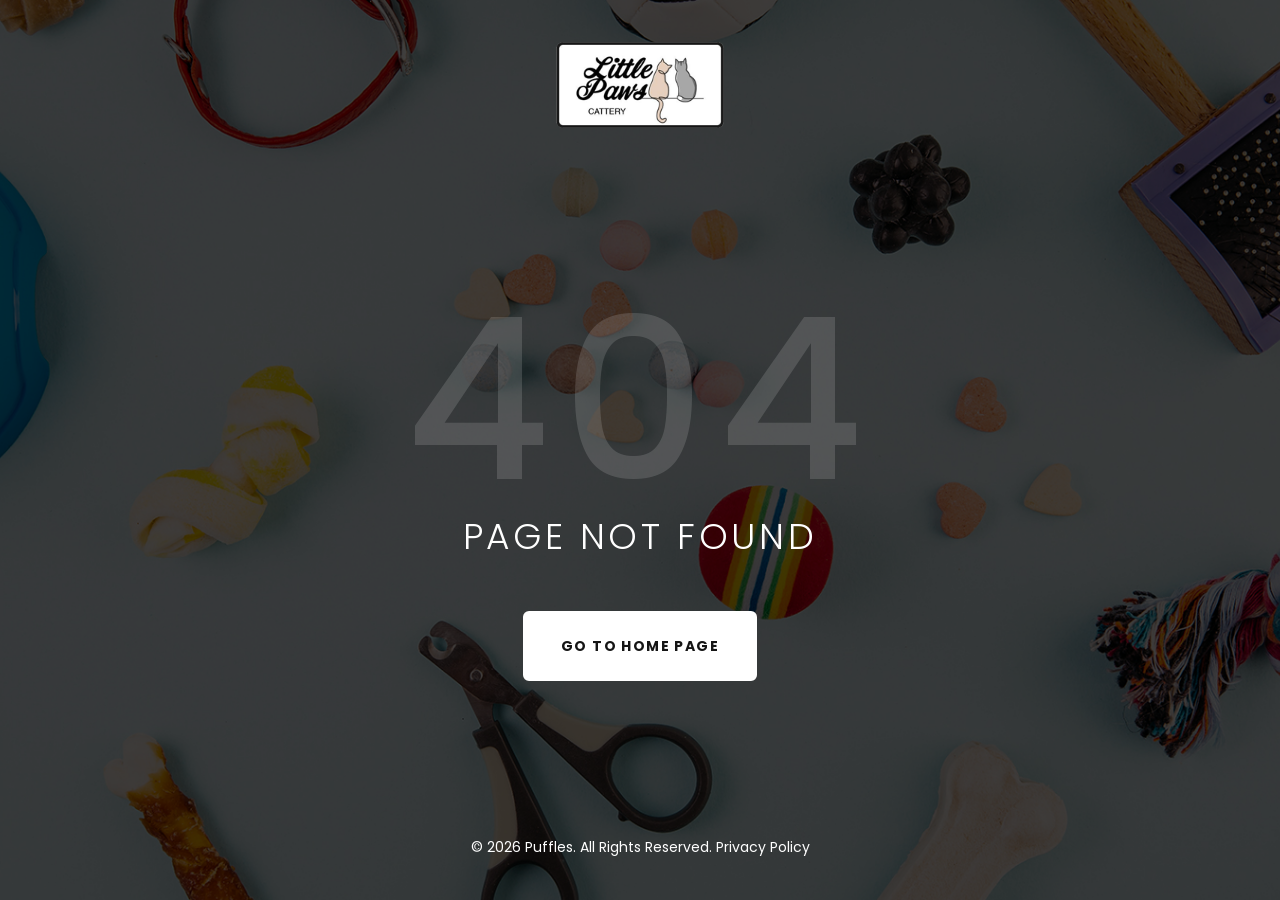
<file: 404-page.html>
<!DOCTYPE html>
<html class="wide wow-animation" lang="en">
  <head>
    <title>404 Page</title>
    <meta charset="utf-8">
    <meta name="viewport" content="width=device-width, height=device-height, initial-scale=1.0">
    <meta http-equiv="X-UA-Compatible" content="IE=edge">
    <link rel="icon" href="images/favicon.ico" type="image/x-icon">
    <link rel="stylesheet" type="text/css" href="//fonts.googleapis.com/css?family=Poppins:300,400,500,600,700,900%7CLato%7CKalam:300,400,700">
    <link rel="stylesheet" href="css/bootstrap.css">
    <link rel="stylesheet" href="css/fonts.css">
    <link rel="stylesheet" href="css/style.css">
  </head>
  <body>
    <div class="preloader">
      <div class="preloader-body">
        <div class="cssload-bell">
          <div class="cssload-circle">
            <div class="cssload-inner"></div>
          </div>
          <div class="cssload-circle">
            <div class="cssload-inner"></div>
          </div>
          <div class="cssload-circle">
            <div class="cssload-inner"></div>
          </div>
          <div class="cssload-circle">
            <div class="cssload-inner"></div>
          </div>
          <div class="cssload-circle">
            <div class="cssload-inner"></div>
          </div>
        </div>
      </div>
    </div>
    <div class="page">
      <section class="section section-single context-dark bg-image overlay-darken" style="background-image: url(images/bg-404.jpg);">
        <div class="section-single-inner">
          <header class="section-single-header page-header">
            <div class="page-head-inner"><a class="brand" href="index.html"><img class="brand-logo-dark" src="images/logo-default-336x120.png" alt="" width="168" height="60"/></a>
            </div>
          </header>

          <div class="section-single-main">
            <div class="container">
              <div class="title-modern">404</div>
              <h3 class="text-uppercase fw-light text-spacing-100">Page Not Found</h3><a class="button button-md button-primary button-zakaria" href="index.html">Go to home page</a>
            </div>
          </div>
          <div class="section-single-footer">
            <div class="container text-center">
              <p class="rights"><span>&copy;&nbsp;</span><span class="copyright-year"></span><span>&nbsp;</span><span>Puffles</span><span>. All Rights Reserved.&nbsp;</span><a href="privacy-policy.html">Privacy Policy</a></p>
            </div>
          </div>

        </div>
      </section>
    </div>
    <div class="snackbars" id="form-output-global"></div>
    <script src="js/core.min.js"></script>
    <script src="js/script.js"></script>
  </body>
</html>
</file>
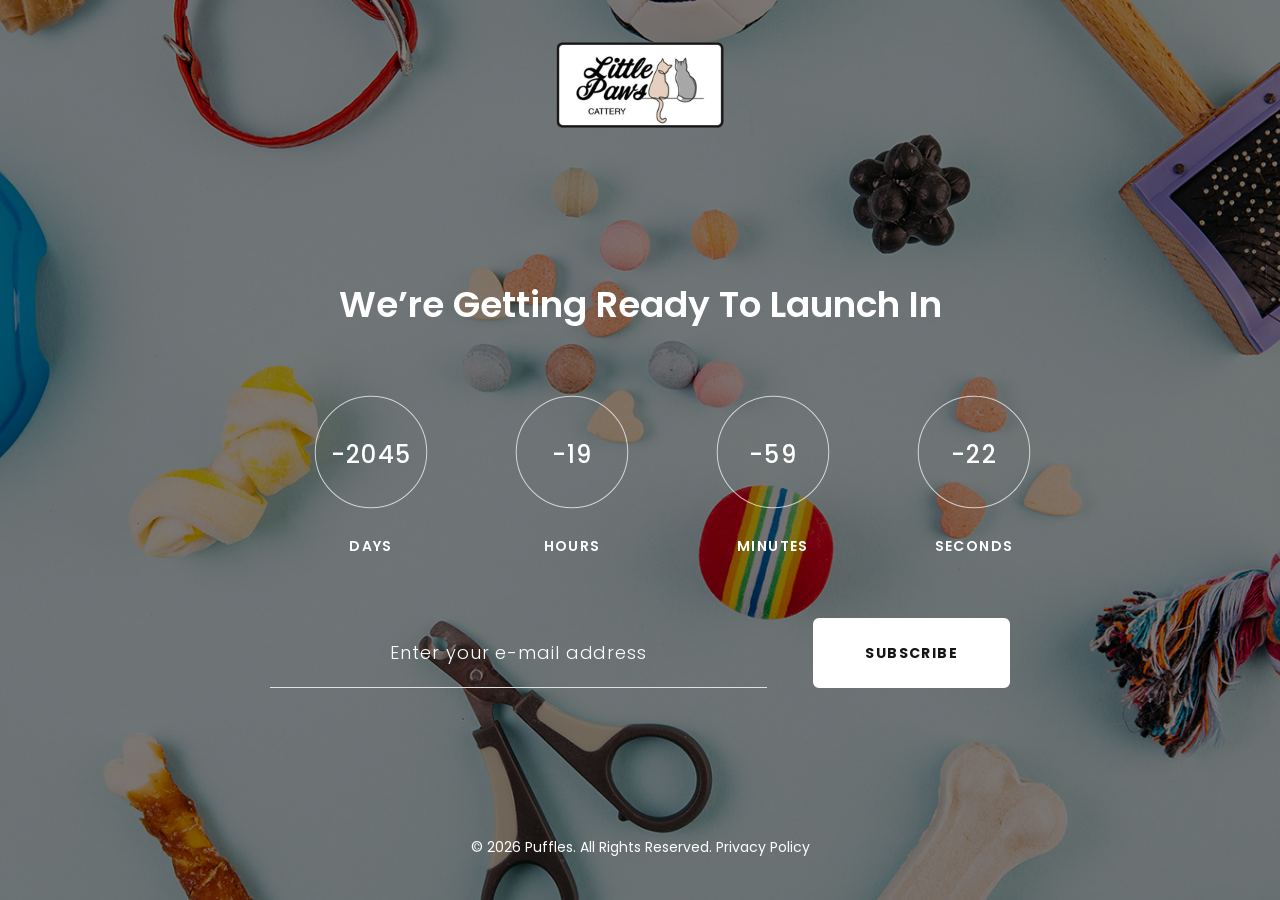
<file: coming-soon.html>
<!DOCTYPE html>
<html class="wide wow-animation" lang="en">
  <head>
    <title>Coming Soon</title>
    <meta charset="utf-8">
    <meta name="viewport" content="width=device-width, height=device-height, initial-scale=1.0">
    <meta http-equiv="X-UA-Compatible" content="IE=edge">
    <link rel="icon" href="images/favicon.ico" type="image/x-icon">
    <link rel="stylesheet" type="text/css" href="//fonts.googleapis.com/css?family=Poppins:300,400,500,600,700,900%7CLato%7CKalam:300,400,700">
    <link rel="stylesheet" href="css/bootstrap.css">
    <link rel="stylesheet" href="css/fonts.css">
    <link rel="stylesheet" href="css/style.css">
  </head>
  <body>
    <div class="preloader">
      <div class="preloader-body">
        <div class="cssload-bell">
          <div class="cssload-circle">
            <div class="cssload-inner"></div>
          </div>
          <div class="cssload-circle">
            <div class="cssload-inner"></div>
          </div>
          <div class="cssload-circle">
            <div class="cssload-inner"></div>
          </div>
          <div class="cssload-circle">
            <div class="cssload-inner"></div>
          </div>
          <div class="cssload-circle">
            <div class="cssload-inner"></div>
          </div>
        </div>
      </div>
    </div>
    <div class="page">
      <section class="section section-single context-dark bg-image" style="background-image: url(images/bg-404.jpg);">
        <div class="section-single-inner">
          <header class="section-single-header page-header">
            <div class="page-head-inner"><a class="brand" href="index.html"><img class="brand-logo-dark" src="images/logo-default-336x120.png" alt="" width="168" height="60"/></a>
            </div>
          </header>

          <div class="section-single-main">
            <div class="container">
              <h3>We’re Getting Ready To Launch In</h3>
              <!-- TimeCircles-->
              <div class="countdown-wrap" data-countdown="data-countdown" data-from="2021-03-28" data-to="2021-04-29">
                <svg class="countdown-gradient" x="0px" y="0px" width="0" height="0" viewbox="0 0 100 100">
                  <defs>
                    <linearGradient id="grad1" x1="0%" y1="0%" x2="100%" y2="0%">
                      <stop offset="0%" stop-color="#ff4342"></stop>
                      <stop offset="100%" stop-color="#ffd33b"></stop>
                    </linearGradient>
                  </defs>
                </svg>
                <div class="countdown-circle countdown-days" data-circle-countdown="data-circle-countdown" data-units="Days">
                  <div class="countdown-number">
                    <svg x="0px" y="0px" width="136px" height="136px" viewbox="0 0 100 100">
                      <clipPath class="progress-clip">
                        <path d=""></path>
                      </clipPath>
                      <circle class="countdown-bg" cx="50" cy="50" r="41"></circle>
                      <circle class="clipped countdown-fg" cx="50" cy="50" r="48"></circle>
                    </svg>
                    <div class="countdown-overlay">
                      <h4 class="countdown-counter"></h4>
                    </div>
                  </div>
                  <h6 class="countdown-heading">Days</h6>
                </div>
                <div class="countdown-circle countdown-hours" data-circle-countdown="data-circle-countdown" data-units="Hours">
                  <div class="countdown-number">
                    <svg x="0px" y="0px" width="136px" height="136px" viewbox="0 0 100 100">
                      <clipPath class="progress-clip">
                        <path d=""></path>
                      </clipPath>
                      <circle class="countdown-bg" cx="50" cy="50" r="41"></circle>
                      <circle class="clipped countdown-fg" cx="50" cy="50" r="48"></circle>
                    </svg>
                    <div class="countdown-overlay">
                      <h4 class="countdown-counter"></h4>
                    </div>
                  </div>
                  <h6 class="countdown-heading">Hours</h6>
                </div>
                <div class="countdown-circle countdown-minutes" data-circle-countdown="data-circle-countdown" data-units="Minutes">
                  <div class="countdown-number">
                    <svg x="0px" y="0px" width="136px" height="136px" viewbox="0 0 100 100">
                      <clipPath class="progress-clip">
                        <path d=""></path>
                      </clipPath>
                      <circle class="countdown-bg" cx="50" cy="50" r="41"></circle>
                      <circle class="clipped countdown-fg" cx="50" cy="50" r="48"></circle>
                    </svg>
                    <div class="countdown-overlay">
                      <h4 class="countdown-counter"></h4>
                    </div>
                  </div>
                  <h6 class="countdown-heading">Minutes</h6>
                </div>
                <div class="countdown-circle countdown-seconds" data-circle-countdown="data-circle-countdown" data-units="Seconds">
                  <div class="countdown-number">
                    <svg x="0px" y="0px" width="136px" height="136px" viewbox="0 0 100 100">
                      <clipPath class="progress-clip">
                        <path d=""></path>
                      </clipPath>
                      <circle class="countdown-bg" cx="50" cy="50" r="41"></circle>
                      <circle class="clipped countdown-fg" cx="50" cy="50" r="48"></circle>
                    </svg>
                    <div class="countdown-overlay">
                      <h4 class="countdown-counter"></h4>
                    </div>
                  </div>
                  <h6 class="countdown-heading">Seconds</h6>
                </div>
              </div>
              <div class="rd-mailform-wrap">
                <!-- RD Mailform-->
                <form class="rd-form rd-mailform rd-form-inline form-lg" data-form-output="form-output-global" data-form-type="subscribe" method="post" action="bat/rd-mailform.php">
                  <div class="form-wrap wow fadeInUp">
                    <input class="form-input" id="subscribe-form-0-email" type="email" name="email" data-constraints="@Email @Required"/>
                    <label class="form-label" for="subscribe-form-0-email">Enter your e-mail address</label>
                  </div>
                  <div class="form-button wow fadeInRight">
                    <button class="button button-zakaria button-lg button-primary" type="submit">Subscribe</button>
                  </div>
                </form>
              </div>
            </div>
          </div>
          <div class="section-single-footer">
            <div class="container text-center">
              <p class="rights"><span>&copy;&nbsp;</span><span class="copyright-year"></span><span>&nbsp;</span><span>Puffles</span><span>. All Rights Reserved.&nbsp;</span><a href="privacy-policy.html">Privacy Policy</a></p>
            </div>
          </div>

        </div>
      </section>
    </div>
    <div class="snackbars" id="form-output-global"></div>
    <script src="js/core.min.js"></script>
    <script src="js/script.js"></script>
  </body>
</html>
</file>
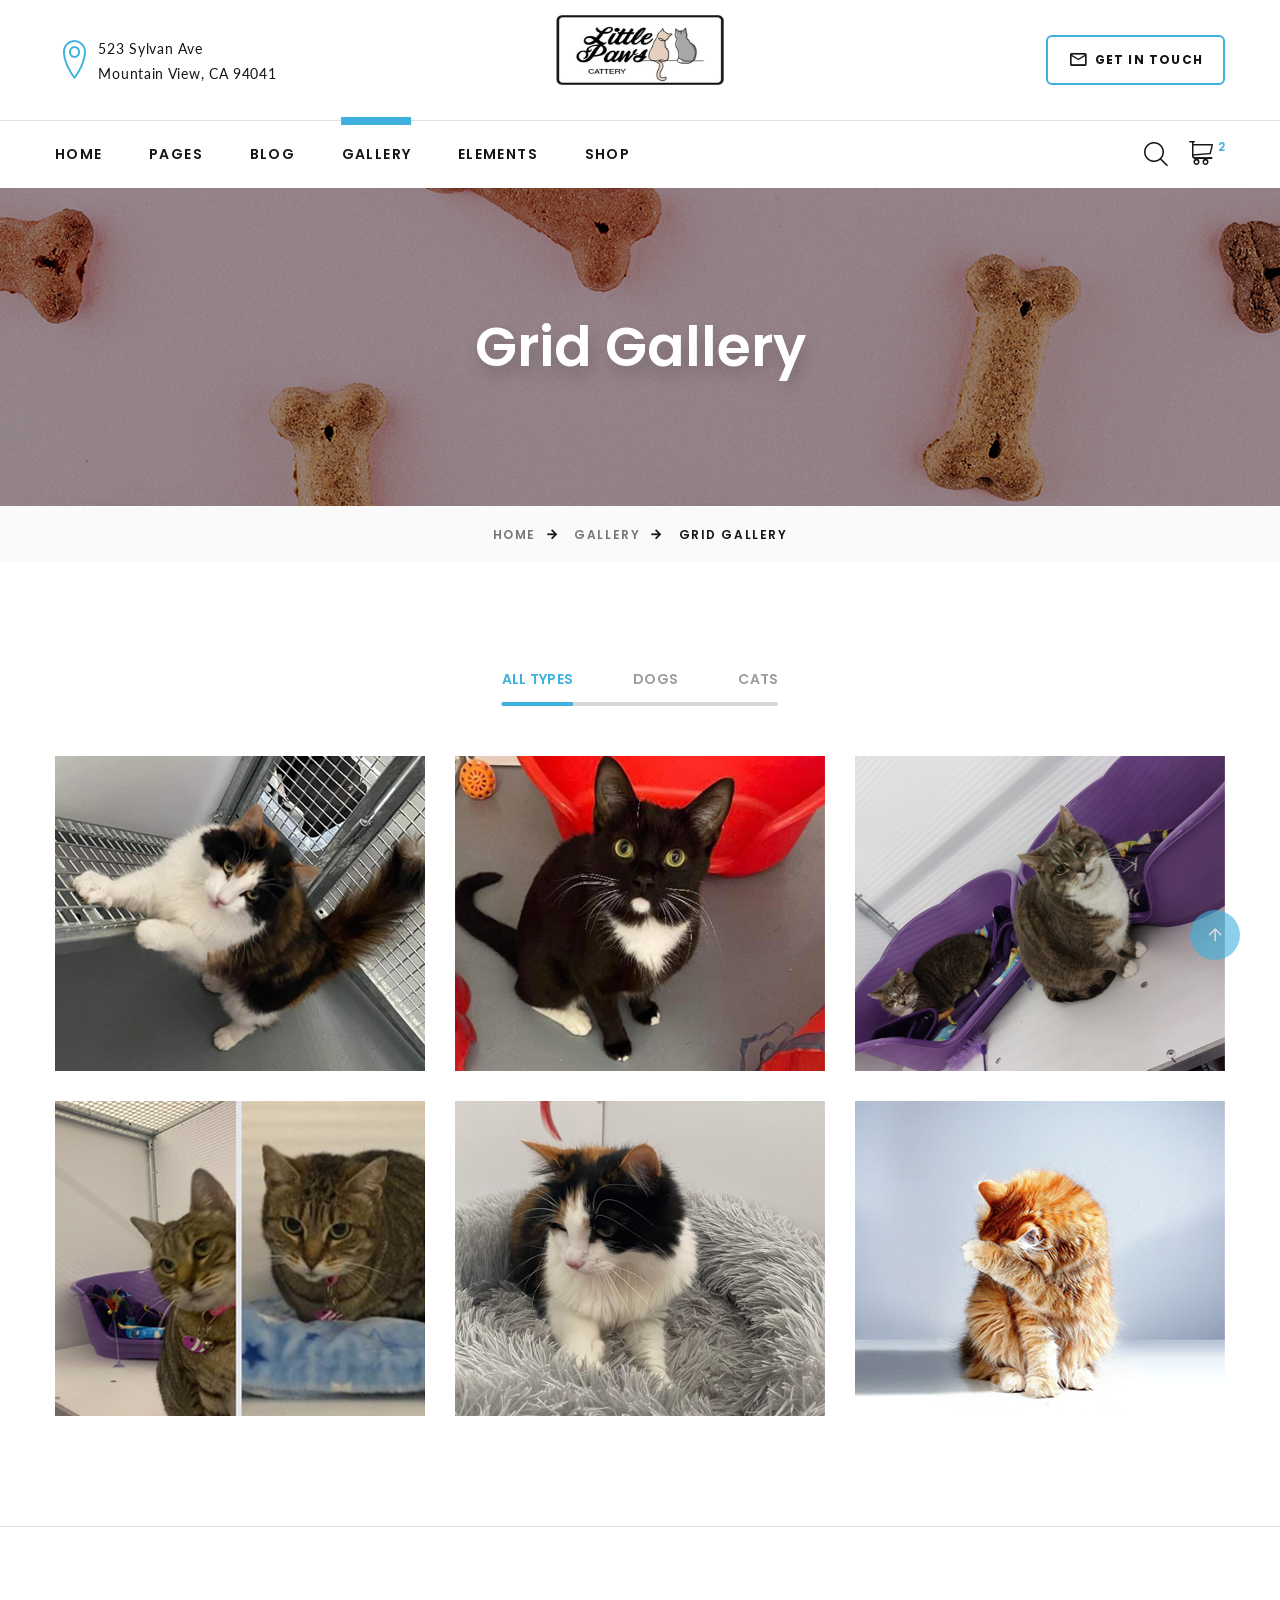
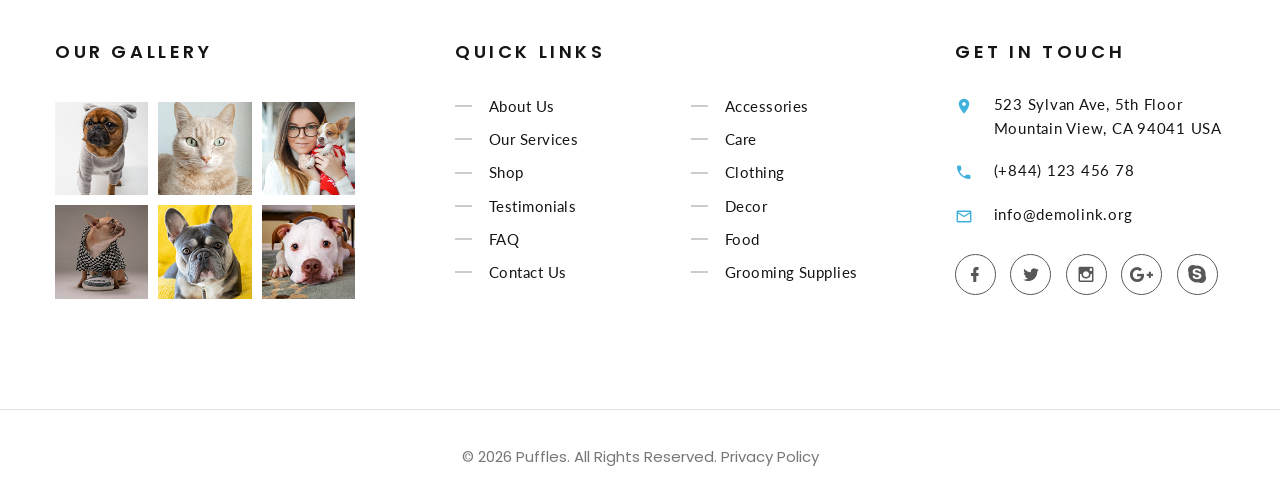
<file: gallery.html>
<!DOCTYPE html>
<html class="wide wow-animation" lang="en">
  <head>
    <title>Grid Gallery</title>
    <meta charset="utf-8">
    <meta name="viewport" content="width=device-width, height=device-height, initial-scale=1.0">
    <meta http-equiv="X-UA-Compatible" content="IE=edge">
    <link rel="icon" href="images/favicon.ico" type="image/x-icon">
    <link rel="stylesheet" type="text/css" href="//fonts.googleapis.com/css?family=Poppins:300,400,500,600,700,900%7CLato%7CKalam:300,400,700">
    <link rel="stylesheet" href="css/bootstrap.css">
    <link rel="stylesheet" href="css/fonts.css">
    <link rel="stylesheet" href="css/style.css">
  </head>
  <body>
    <div class="preloader">
      <div class="preloader-body">
        <div class="cssload-bell">
          <div class="cssload-circle">
            <div class="cssload-inner"></div>
          </div>
          <div class="cssload-circle">
            <div class="cssload-inner"></div>
          </div>
          <div class="cssload-circle">
            <div class="cssload-inner"></div>
          </div>
          <div class="cssload-circle">
            <div class="cssload-inner"></div>
          </div>
          <div class="cssload-circle">
            <div class="cssload-inner"></div>
          </div>
        </div>
      </div>
    </div>
    <div class="page">
      <!-- Page Header-->
      <header class="section page-header">
        <!-- RD Navbar-->
        <div class="rd-navbar-wrap">
          <nav class="rd-navbar rd-navbar-modern" data-layout="rd-navbar-fixed" data-sm-layout="rd-navbar-fixed" data-md-layout="rd-navbar-fixed" data-md-device-layout="rd-navbar-fixed" data-lg-layout="rd-navbar-static" data-lg-device-layout="rd-navbar-fixed" data-xl-layout="rd-navbar-static" data-xl-device-layout="rd-navbar-static" data-xxl-layout="rd-navbar-static" data-xxl-device-layout="rd-navbar-static" data-lg-stick-up-offset="100px" data-xl-stick-up-offset="120px" data-xxl-stick-up-offset="140px" data-lg-stick-up="true" data-xl-stick-up="true" data-xxl-stick-up="true">
            <div class="rd-navbar-collapse-toggle rd-navbar-fixed-element-1" data-rd-navbar-toggle=".rd-navbar-collapse"><span></span></div>
            <div class="rd-navbar-aside-outer">
              <div class="rd-navbar-aside">
                <div class="rd-navbar-collapse">
                  <div class="contacts-ruth">
                    <div class="unit unit-spacing-xs align-items-center">
                      <div class="unit-left"><span class="linear-icon icon linearicons-map-marker"></span></div>
                      <div class="unit-body"><a href="#">523 Sylvan Ave<br/>Mountain View, CA 94041</a></div>
                    </div>
                  </div><a class="button button-primary-outline button-sm button-icon button-icon-left" href="#"><span class="icon mdi mdi-email-outline icon-size-m"></span>Get in touch</a>
                </div>
                <!-- RD Navbar Panel-->
                <div class="rd-navbar-panel">
                  <!-- RD Navbar Toggle-->
                  <button class="rd-navbar-toggle" data-rd-navbar-toggle=".rd-navbar-nav-wrap"><span></span></button>
                  <!-- RD Navbar Brand-->
                  <div class="rd-navbar-brand"><a class="brand" href="index.html"><img class="brand-logo-dark" src="images/logo-default-336x120.png" alt="" width="168" height="60"/></a>
                  </div>
                </div>
                <div class="rd-navbar-button"><a class="button button-primary-outline button-sm button-icon button-icon-left" href="#"><span class="icon mdi mdi-email-outline icon-size-m"></span>Get in touch</a></div>
              </div>
            </div>
            <div class="rd-navbar-main-outer">
              <div class="rd-navbar-main">
                <div class="rd-navbar-nav-wrap">
                  <!-- RD Navbar Nav-->
                  <ul class="rd-navbar-nav">
                    <li class="rd-nav-item"><a class="rd-nav-link" href="index.html">Home</a>
                    </li>
                    <li class="rd-nav-item"><a class="rd-nav-link" href="#">Pages</a>
                      <!-- RD Navbar Dropdown-->
                      <ul class="rd-menu rd-navbar-dropdown">
                        <li class="rd-dropdown-item"><a class="rd-dropdown-link" href="about-us.html">About Us</a></li>
                        <li class="rd-dropdown-item"><a class="rd-dropdown-link" href="what-we-offer.html">What We Offer</a></li>
                        <li class="rd-dropdown-item"><a class="rd-dropdown-link" href="testimonials.html">Testimonials</a></li>
                        <li class="rd-dropdown-item"><a class="rd-dropdown-link" href="pricing-list.html">Pricing List</a></li>
                      </ul>
                    </li>
                    <li class="rd-nav-item"><a class="rd-nav-link" href="grid-blog.html">Blog</a>
                      <!-- RD Navbar Dropdown-->
                      <ul class="rd-menu rd-navbar-dropdown">
                        <li class="rd-dropdown-item"><a class="rd-dropdown-link" href="grid-blog.html">Grid Blog</a></li>
                        <li class="rd-dropdown-item"><a class="rd-dropdown-link" href="blog-list.html">Blog List</a></li>
                        <li class="rd-dropdown-item"><a class="rd-dropdown-link" href="blog-post.html">Blog Post</a></li>
                      </ul>
                    </li>
                    <li class="rd-nav-item active"><a class="rd-nav-link" href="gallery.html">Gallery</a>
                    </li>
                    <li class="rd-nav-item"><a class="rd-nav-link" href="#">Elements</a>
                      <!-- RD Navbar Megamenu-->
                      <ul class="rd-menu rd-navbar-megamenu">
                        <li class="rd-megamenu-item">
                          <div class="rd-megamenu-title"><span class="rd-megamenu-icon linear-icon mdi mdi-apps"></span><span class="rd-megamenu-text">Elements</span></div>
                          <ul class="rd-megamenu-list rd-megamenu-list-2">
                            <li class="rd-megamenu-list-item"><a class="rd-megamenu-list-link" href="typography.html">Typography</a></li>
                            <li class="rd-megamenu-list-item"><a class="rd-megamenu-list-link" href="progress-bars.html">Progress bars</a></li>
                            <li class="rd-megamenu-list-item"><a class="rd-megamenu-list-link" href="tabs-and-accordions.html">Tabs &amp; accordions</a></li>
                            <li class="rd-megamenu-list-item"><a class="rd-megamenu-list-link" href="buttons.html">Buttons</a></li>
                            <li class="rd-megamenu-list-item"><a class="rd-megamenu-list-link" href="tables.html">Tables</a></li>
                            <li class="rd-megamenu-list-item"><a class="rd-megamenu-list-link" href="forms.html">Forms</a></li>
                            <li class="rd-megamenu-list-item"><a class="rd-megamenu-list-link" href="counters.html">Counters</a></li>
                            <li class="rd-megamenu-list-item"><a class="rd-megamenu-list-link" href="grid-system.html">Grid system</a></li>
                          </ul>
                        </li>
                        <li class="rd-megamenu-item flex-grow-1 flex-shrink-0">
                          <div class="rd-megamenu-title"><span class="rd-megamenu-icon linear-icon mdi mdi-layers"></span><span class="rd-megamenu-text">Additional pages</span></div>
                          <ul class="rd-megamenu-list">
                            <li class="rd-megamenu-list-item"><a class="rd-megamenu-list-link" href="404-page.html">404 Page</a></li>
                            <li class="rd-megamenu-list-item"><a class="rd-megamenu-list-link" href="coming-soon.html">Coming Soon</a></li>
                            <li class="rd-megamenu-list-item"><a class="rd-megamenu-list-link" href="contact-us.html">Contact Us</a></li>
                            <li class="rd-megamenu-list-item"><a class="rd-megamenu-list-link" href="privacy-policy.html">Privacy policy</a></li>
                          </ul>
                        </li>
                        <li class="rd-megamenu-item rd-megamenu-banner">
                          <div class="rd-megamenu-title"><span class="rd-megamenu-icon mdi mdi-gift linear-icon"></span><span class="rd-megamenu-text">Browse Our Shop</span></div><a class="banner-classic" href="shop-list.html"><img src="images/banner-1-300x202.jpg" alt="" width="300" height="202"/></a>
                        </li>
                      </ul>
                    </li>
                    <li class="rd-nav-item"><a class="rd-nav-link" href="shop-list.html">Shop</a>
                      <!-- RD Navbar Dropdown-->
                      <ul class="rd-menu rd-navbar-dropdown">
                        <li class="rd-dropdown-item"><a class="rd-dropdown-link" href="shop-list.html">Shop List</a></li>
                        <li class="rd-dropdown-item"><a class="rd-dropdown-link" href="single-product.html">Single Product</a></li>
                        <li class="rd-dropdown-item"><a class="rd-dropdown-link" href="cart-page.html">Cart Page</a></li>
                        <li class="rd-dropdown-item"><a class="rd-dropdown-link" href="checkout.html">Checkout</a></li>
                      </ul>
                    </li>
                  </ul>
                </div>
                <div class="rd-navbar-main-element">
                  <!-- RD Navbar Search-->
                  <div class="rd-navbar-search rd-navbar-search-2">
                    <button class="rd-navbar-search-toggle rd-navbar-fixed-element-3" data-rd-navbar-toggle=".rd-navbar-search"><span></span></button>
                    <form class="rd-search" action="search-results.html" data-search-live="rd-search-results-live" method="GET">
                      <div class="form-wrap">
                        <label class="form-label" for="rd-navbar-search-form-input">Search...</label>
                        <input class="rd-navbar-search-form-input form-input" id="rd-navbar-search-form-input" type="text" name="s" autocomplete="off"/>
                        <div class="rd-search-results-live" id="rd-search-results-live"></div>
                        <button class="rd-search-form-submit fl-bigmug-line-search74" type="submit"></button>
                      </div>
                    </form>
                  </div>
                  <!-- RD Navbar Basket-->
                  <div class="rd-navbar-basket-wrap">
                    <button class="rd-navbar-basket fl-bigmug-line-shopping202" data-rd-navbar-toggle=".cart-inline"><span>2</span></button>
                    <div class="cart-inline">
                      <div class="cart-inline-header">
                        <h5 class="cart-inline-title">In cart:<span> 2</span> Products</h5>
                        <h6 class="cart-inline-title">Total price:<span> $34</span></h6>
                      </div>
                      <div class="cart-inline-body">
                        <div class="cart-inline-item">
                          <div class="unit unit-spacing-sm align-items-center">
                            <div class="unit-left"><a class="cart-inline-figure" href="single-product.html"><img src="images/product-mini-1-100x90.jpg" alt="" width="100" height="90"/></a></div>
                            <div class="unit-body">
                              <h6 class="cart-inline-name"><a href="single-product.html">Deep Dish Cuddler</a></h6>
                              <div>
                                <div class="group-xs group-middle">
                                  <div class="table-cart-stepper">
                                    <input class="form-input" type="number" data-zeros="true" value="1" min="1" max="1000"/>
                                  </div>
                                  <h6 class="cart-inline-title">$23.00</h6>
                                </div>
                              </div>
                            </div>
                          </div>
                        </div>
                        <div class="cart-inline-item">
                          <div class="unit unit-spacing-sm align-items-center">
                            <div class="unit-left"><a class="cart-inline-figure" href="single-product.html"><img src="images/product-mini-2-100x90.jpg" alt="" width="100" height="90"/></a></div>
                            <div class="unit-body">
                              <h6 class="cart-inline-name"><a href="single-product.html">Zoo Fun Dog Collars</a></h6>
                              <div>
                                <div class="group-xs group-middle">
                                  <div class="table-cart-stepper">
                                    <input class="form-input" type="number" data-zeros="true" value="1" min="1" max="1000"/>
                                  </div>
                                  <h6 class="cart-inline-title">$11.00</h6>
                                </div>
                              </div>
                            </div>
                          </div>
                        </div>
                      </div>
                      <div class="cart-inline-footer">
                        <div class="group-sm"><a class="button button-primary-outline button-zakaria" href="cart-page.html">Go to cart</a><a class="button button-primary button-zakaria" href="checkout.html">Checkout</a></div>
                      </div>
                    </div>
                  </div><a class="rd-navbar-basket rd-navbar-basket-mobile fl-bigmug-line-shopping202 rd-navbar-fixed-element-2" href="cart-page.html"><span>2</span></a>
                </div>
              </div>
            </div>
          </nav>
        </div>
      </header>
      <section class="breadcrumbs-custom">
        <div class="parallax-container" data-parallax-img="images/breadcrumbs-bg.jpg">
          <div class="breadcrumbs-custom-body parallax-content context-dark">
            <div class="container">
              <h2 class="breadcrumbs-custom-title">Grid Gallery</h2>
            </div>
          </div>
        </div>
        <div class="breadcrumbs-custom-footer">
          <div class="container">
            <ul class="breadcrumbs-custom-path">
              <li><a href="index.html">Home</a></li>
              <li><a href="gallery.html">Gallery</a></li>
              <li class="active">Grid Gallery</li>
            </ul>
          </div>
        </div>
      </section>
      <!-- Grid Gallery-->
      <section class="section section-xl bg-default">
        <div class="container isotope-wrap">
          <div class="isotope-filters">
            <button class="isotope-filters-toggle button button-sm button-icon button-icon-right button-default-outline" data-custom-toggle=".isotope-filters-list" data-custom-toggle-disable-on-blur="true"><span class="icon mdi mdi-chevron-down"></span>Filter</button>
            <div class="isotope-filters-list-wrap">
              <ul class="isotope-filters-list">
                <li><a class="active" href="#" data-isotope-filter="*">All Types</a></li>
                <li><a href="#" data-isotope-filter="Type 1">Dogs</a></li>
                <li><a href="#" data-isotope-filter="Type 2">Cats</a></li>
              </ul>
            </div>
          </div>
          <div class="row row-30 isotope" data-lightgallery="group">
            <div class="col-sm-6 col-lg-4 isotope-item" data-filter="Type 2">
              <!-- Thumbnail Classic-->
              <article class="thumbnail-classic">
                <div class="thumbnail-classic-figure"><img src="images/grid-gallery-1-370x315.jpg" alt="" width="370" height="315"/>
                </div>
                <div class="thumbnail-classic-caption">
                  <div>
                    <h5 class="thumbnail-classic-title"><a href="single-product.html">Cat food</a></h5>
                    <div class="thumbnail-classic-price">$13.99</div>
                    <div class="thumbnail-classic-button-wrap">
                      <div class="thumbnail-classic-button"><a class="button button-secondary button-zakaria fl-bigmug-line-search74" href="images/grid-gallery-1-1200x800-original.jpg" data-lightgallery="item"><img src="images/grid-gallery-1-370x315.jpg" alt="" width="370" height="315"/></a></div>
                      <div class="thumbnail-classic-button"><a class="button button-secondary button-zakaria fl-bigmug-line-shopping202" href="cart-page.html"></a></div>
                    </div>
                  </div>
                </div>
              </article>
            </div>
            <div class="col-sm-6 col-lg-4 isotope-item" data-filter="Type 1">
              <!-- Thumbnail Classic-->
              <article class="thumbnail-classic">
                <div class="thumbnail-classic-figure"><img src="images/grid-gallery-2-370x315.jpg" alt="" width="370" height="315"/>
                </div>
                <div class="thumbnail-classic-caption">
                  <div>
                    <h5 class="thumbnail-classic-title"><a href="single-product.html">Dog training</a></h5>
                    <div class="thumbnail-classic-price">$11.99</div>
                    <div class="thumbnail-classic-button-wrap">
                      <div class="thumbnail-classic-button"><a class="button button-secondary button-zakaria fl-bigmug-line-search74" href="images/grid-gallery-2-1200x800-original.jpg" data-lightgallery="item"><img src="images/grid-gallery-2-370x315.jpg" alt="" width="370" height="315"/></a></div>
                      <div class="thumbnail-classic-button"><a class="button button-secondary button-zakaria fl-bigmug-line-shopping202" href="cart-page.html"></a></div>
                    </div>
                  </div>
                </div>
              </article>
            </div>
            <div class="col-sm-6 col-lg-4 isotope-item" data-filter="Type 1">
              <!-- Thumbnail Classic-->
              <article class="thumbnail-classic">
                <div class="thumbnail-classic-figure"><img src="images/grid-gallery-3-370x315.jpg" alt="" width="370" height="315"/>
                </div>
                <div class="thumbnail-classic-caption">
                  <div>
                    <h5 class="thumbnail-classic-title"><a href="single-product.html">Dog daycare</a></h5>
                    <div class="thumbnail-classic-price">$10.99</div>
                    <div class="thumbnail-classic-button-wrap">
                      <div class="thumbnail-classic-button"><a class="button button-secondary button-zakaria fl-bigmug-line-search74" href="images/grid-gallery-3-1200x800-original.jpg" data-lightgallery="item"><img src="images/grid-gallery-3-370x315.jpg" alt="" width="370" height="315"/></a></div>
                      <div class="thumbnail-classic-button"><a class="button button-secondary button-zakaria fl-bigmug-line-shopping202" href="cart-page.html"></a></div>
                    </div>
                  </div>
                </div>
              </article>
            </div>
            <div class="col-sm-6 col-lg-4 isotope-item" data-filter="Type 1">
              <!-- Thumbnail Classic-->
              <article class="thumbnail-classic">
                <div class="thumbnail-classic-figure"><img src="images/grid-gallery-4-370x315.jpg" alt="" width="370" height="315"/>
                </div>
                <div class="thumbnail-classic-caption">
                  <div>
                    <h5 class="thumbnail-classic-title"><a href="single-product.html">Grooming</a></h5>
                    <div class="thumbnail-classic-price">$12.99</div>
                    <div class="thumbnail-classic-button-wrap">
                      <div class="thumbnail-classic-button"><a class="button button-secondary button-zakaria fl-bigmug-line-search74" href="images/grid-gallery-4-1200x800-original.jpg" data-lightgallery="item"><img src="images/grid-gallery-4-370x315.jpg" alt="" width="370" height="315"/></a></div>
                      <div class="thumbnail-classic-button"><a class="button button-secondary button-zakaria fl-bigmug-line-shopping202" href="cart-page.html"></a></div>
                    </div>
                  </div>
                </div>
              </article>
            </div>
            <div class="col-sm-6 col-lg-4 isotope-item" data-filter="Type 1">
              <!-- Thumbnail Classic-->
              <article class="thumbnail-classic">
                <div class="thumbnail-classic-figure"><img src="images/grid-gallery-5-370x315.jpg" alt="" width="370" height="315"/>
                </div>
                <div class="thumbnail-classic-caption">
                  <div>
                    <h5 class="thumbnail-classic-title"><a href="single-product.html">Dog clothing</a></h5>
                    <div class="thumbnail-classic-price">$14.99</div>
                    <div class="thumbnail-classic-button-wrap">
                      <div class="thumbnail-classic-button"><a class="button button-secondary button-zakaria fl-bigmug-line-search74" href="images/grid-gallery-5-800x1200-original.jpg" data-lightgallery="item"><img src="images/grid-gallery-5-370x315.jpg" alt="" width="370" height="315"/></a></div>
                      <div class="thumbnail-classic-button"><a class="button button-secondary button-zakaria fl-bigmug-line-shopping202" href="cart-page.html"></a></div>
                    </div>
                  </div>
                </div>
              </article>
            </div>
            <div class="col-sm-6 col-lg-4 isotope-item" data-filter="Type 2">
              <!-- Thumbnail Classic-->
              <article class="thumbnail-classic">
                <div class="thumbnail-classic-figure"><img src="images/grid-gallery-6-370x315.jpg" alt="" width="370" height="315"/>
                </div>
                <div class="thumbnail-classic-caption">
                  <div>
                    <h5 class="thumbnail-classic-title"><a href="single-product.html">Adoption</a></h5>
                    <div class="thumbnail-classic-price">$17.99</div>
                    <div class="thumbnail-classic-button-wrap">
                      <div class="thumbnail-classic-button"><a class="button button-secondary button-zakaria fl-bigmug-line-search74" href="images/grid-gallery-6-1200x800-original.jpg" data-lightgallery="item"><img src="images/grid-gallery-6-370x315.jpg" alt="" width="370" height="315"/></a></div>
                      <div class="thumbnail-classic-button"><a class="button button-secondary button-zakaria fl-bigmug-line-shopping202" href="cart-page.html"></a></div>
                    </div>
                  </div>
                </div>
              </article>
            </div>
            <div class="col-1"></div>
          </div>
        </div>
      </section>
      <!-- Page Footer-->
      <footer class="section footer-modern">
        <div class="footer-modern-body section-xl">
          <div class="container">
            <div class="row row-40 row-md-50 justify-content-xl-between">
              <div class="col-md-10 col-lg-3 col-xl-4 wow fadeInRight">
                <div class="inset-xl-right-70">
                  <h5 class="footer-modern-title">Our Gallery</h5>
                  <div class="row row-10 gutters-10" data-lightgallery="group">
                    <div class="col-4 col-sm-2 col-lg-4">
                      <!-- Thumbnail Minimal--><a class="thumbnail-minimal" href="images/footer-gallery-1-800x1200-original.jpg" data-lightgallery="item"><img src="images/grid-gallery-1-178x178.jpg" alt="" width="178" height="178"/></a>
                    </div>
                    <div class="col-4 col-sm-2 col-lg-4">
                      <!-- Thumbnail Minimal--><a class="thumbnail-minimal" href="images/footer-gallery-2-800x1200-original.jpg" data-lightgallery="item"><img src="images/grid-gallery-2-178x178.jpg" alt="" width="178" height="178"/></a>
                    </div>
                    <div class="col-4 col-sm-2 col-lg-4">
                      <!-- Thumbnail Minimal--><a class="thumbnail-minimal" href="images/footer-gallery-3-800x1200-original.jpg" data-lightgallery="item"><img src="images/grid-gallery-3-178x178.jpg" alt="" width="178" height="178"/></a>
                    </div>
                    <div class="col-4 col-sm-2 col-lg-4">
                      <!-- Thumbnail Minimal--><a class="thumbnail-minimal" href="images/footer-gallery-4-1200x800-original.jpg" data-lightgallery="item"><img src="images/grid-gallery-4-178x178.jpg" alt="" width="178" height="178"/></a>
                    </div>
                    <div class="col-4 col-sm-2 col-lg-4">
                      <!-- Thumbnail Minimal--><a class="thumbnail-minimal" href="images/footer-gallery-5-1200x800-original.jpg" data-lightgallery="item"><img src="images/grid-gallery-5-178x178.jpg" alt="" width="178" height="178"/></a>
                    </div>
                    <div class="col-4 col-sm-2 col-lg-4">
                      <!-- Thumbnail Minimal--><a class="thumbnail-minimal" href="images/footer-gallery-6-1200x800-original.jpg" data-lightgallery="item"><img src="images/grid-gallery-6-178x178.jpg" alt="" width="178" height="178"/></a>
                    </div>
                  </div>
                </div>
              </div>
              <div class="col-sm-6 col-md-7 col-lg-5 wow fadeInRight" data-wow-delay=".1s">
                <h5 class="footer-modern-title">Quick Links</h5>
                <ul class="footer-modern-list footer-modern-list-2 d-sm-inline-block d-md-block">
                  <li><a href="about-us.html">About Us</a></li>
                  <li><a href="#">Our Services</a></li>
                  <li><a href="shop-list.html">Shop</a></li>
                  <li><a href="testimonials.html">Testimonials</a></li>
                  <li><a href="#">FAQ</a></li>
                  <li><a href="contact-us.html">Contact Us</a></li>
                  <li><a href="#">Accessories</a></li>
                  <li><a href="#">Care</a></li>
                  <li><a href="#">Clothing</a></li>
                  <li><a href="#">Decor</a></li>
                  <li><a href="#">Food</a></li>
                  <li><a href="#">Grooming Supplies</a></li>
                </ul>
              </div>
              <div class="col-sm-6 col-md-5 col-lg-4 col-xl-3 wow fadeInRight" data-wow-delay=".2s">
                <h5 class="footer-modern-title">Get in touch</h5>
                <ul class="contacts-creative">
                  <li>
                    <div class="unit unit-spacing-sm flex-column flex-md-row">
                      <div class="unit-left"><span class="icon mdi mdi-map-marker linear-icon"></span></div>
                      <div class="unit-body"><a href="#">523 Sylvan Ave, 5th Floor<br>Mountain View, CA 94041 USA</a></div>
                    </div>
                  </li>
                  <li>
                    <div class="unit unit-spacing-sm flex-column flex-md-row">
                      <div class="unit-left"><span class="icon mdi mdi-phone linear-icon"></span></div>
                      <div class="unit-body"><a href="tel:#">(+844) 123 456 78</a></div>
                    </div>
                  </li>
                  <li>
                    <div class="unit unit-spacing-sm flex-column flex-md-row">
                      <div class="unit-left"><span class="icon mdi mdi-email-outline linear-icon"></span></div>
                      <div class="unit-body"><a href="mailto:#">info@demolink.org</a></div>
                    </div>
                  </li>
                </ul>
                <ul class="list-inline list-social-3 list-inline-sm ">
                  <li><a class="icon mdi mdi-facebook  icon-xxs" href="#"></a></li>
                  <li><a class="icon mdi mdi-twitter  icon-xxs" href="#"></a></li>
                  <li><a class="icon mdi mdi-instagram  icon-xxs" href="#"></a></li>
                  <li><a class="icon mdi mdi-google-plus  icon-xxs" href="#"></a></li>
                  <li><a class="icon mdi mdi-skype  icon-xxs" href="#"></a></li>
                </ul>
              </div>
            </div>
          </div>
        </div>
        <div class="footer-modern-panel text-center">
          <div class="container">
            <p class="rights"><span>&copy;&nbsp;</span><span class="copyright-year"></span><span>&nbsp;</span><span>Puffles</span><span>. All Rights Reserved.&nbsp;</span><a href="privacy-policy.html">Privacy Policy</a></p>
          </div>
        </div>
      </footer>
    </div>
    <div class="snackbars" id="form-output-global"></div>
    <script src="js/core.min.js"></script>
    <script src="js/script.js"></script>
  </body>
</html>
</file>
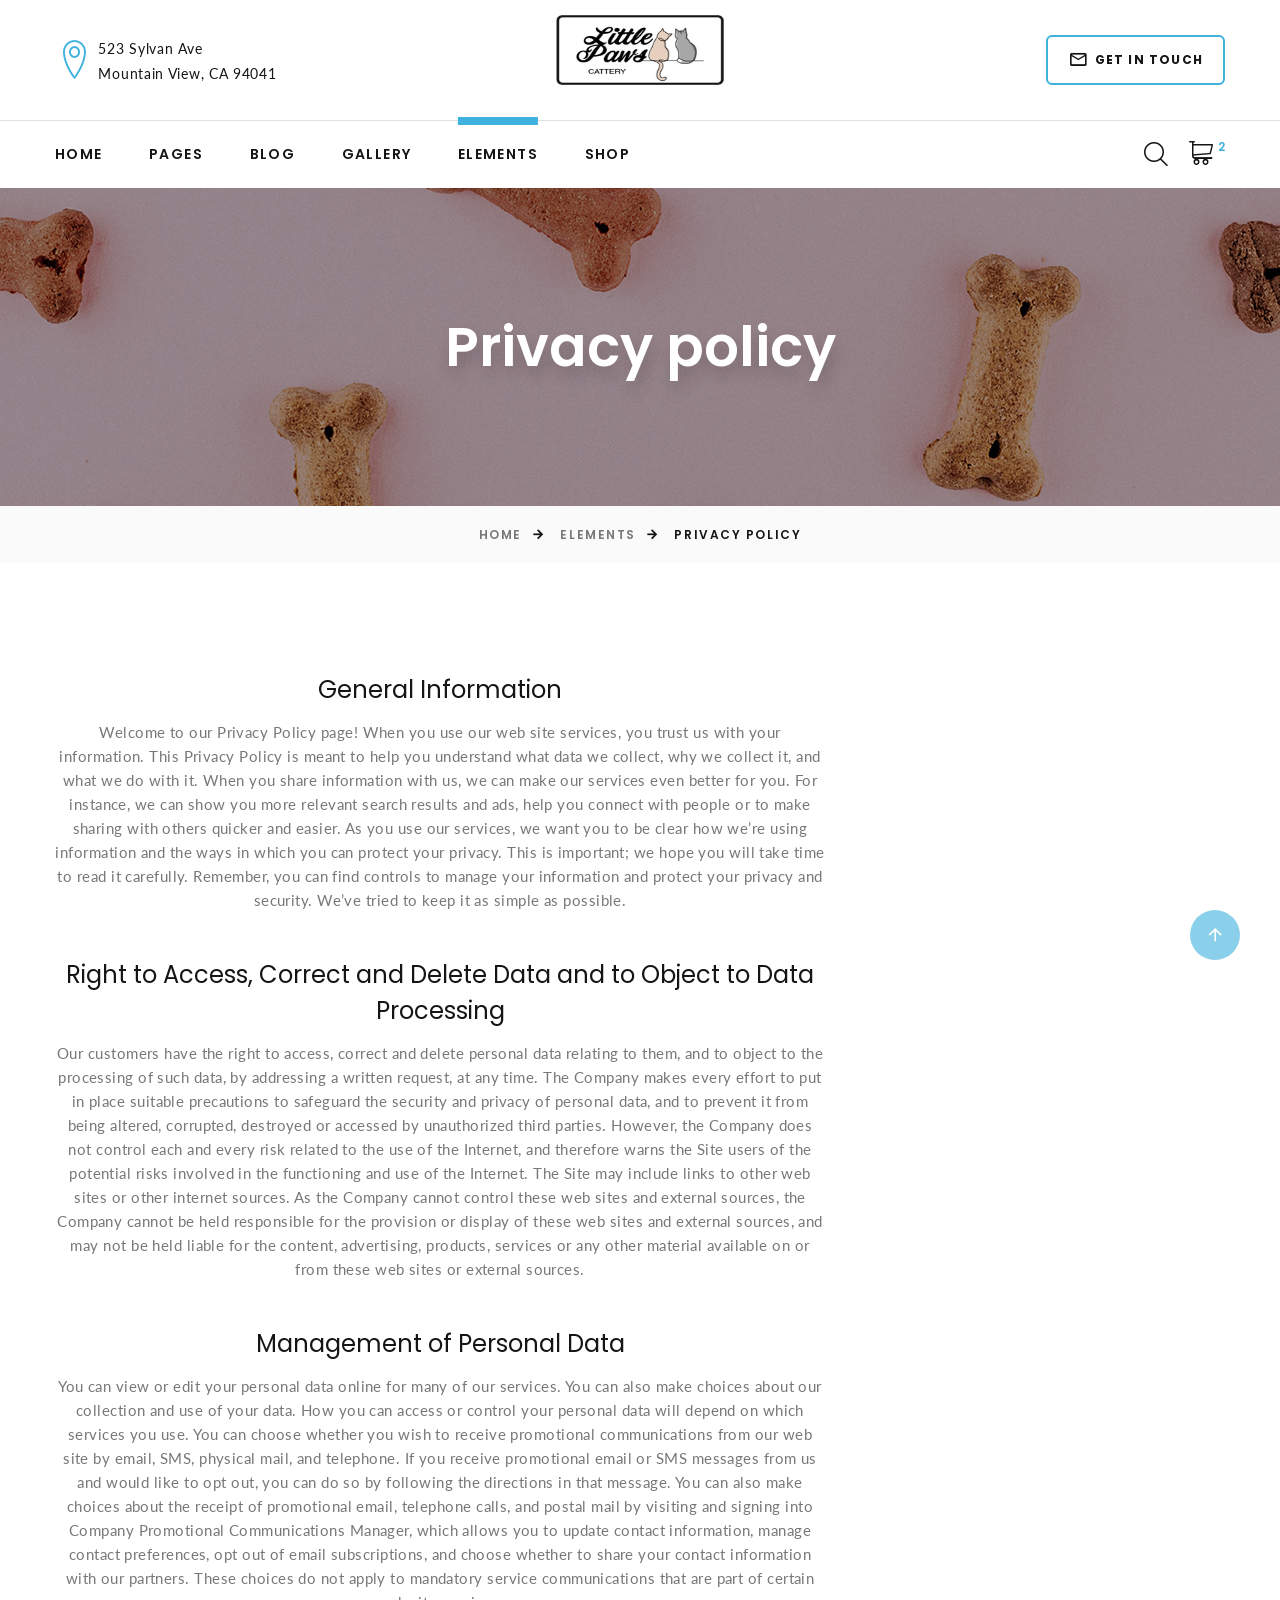
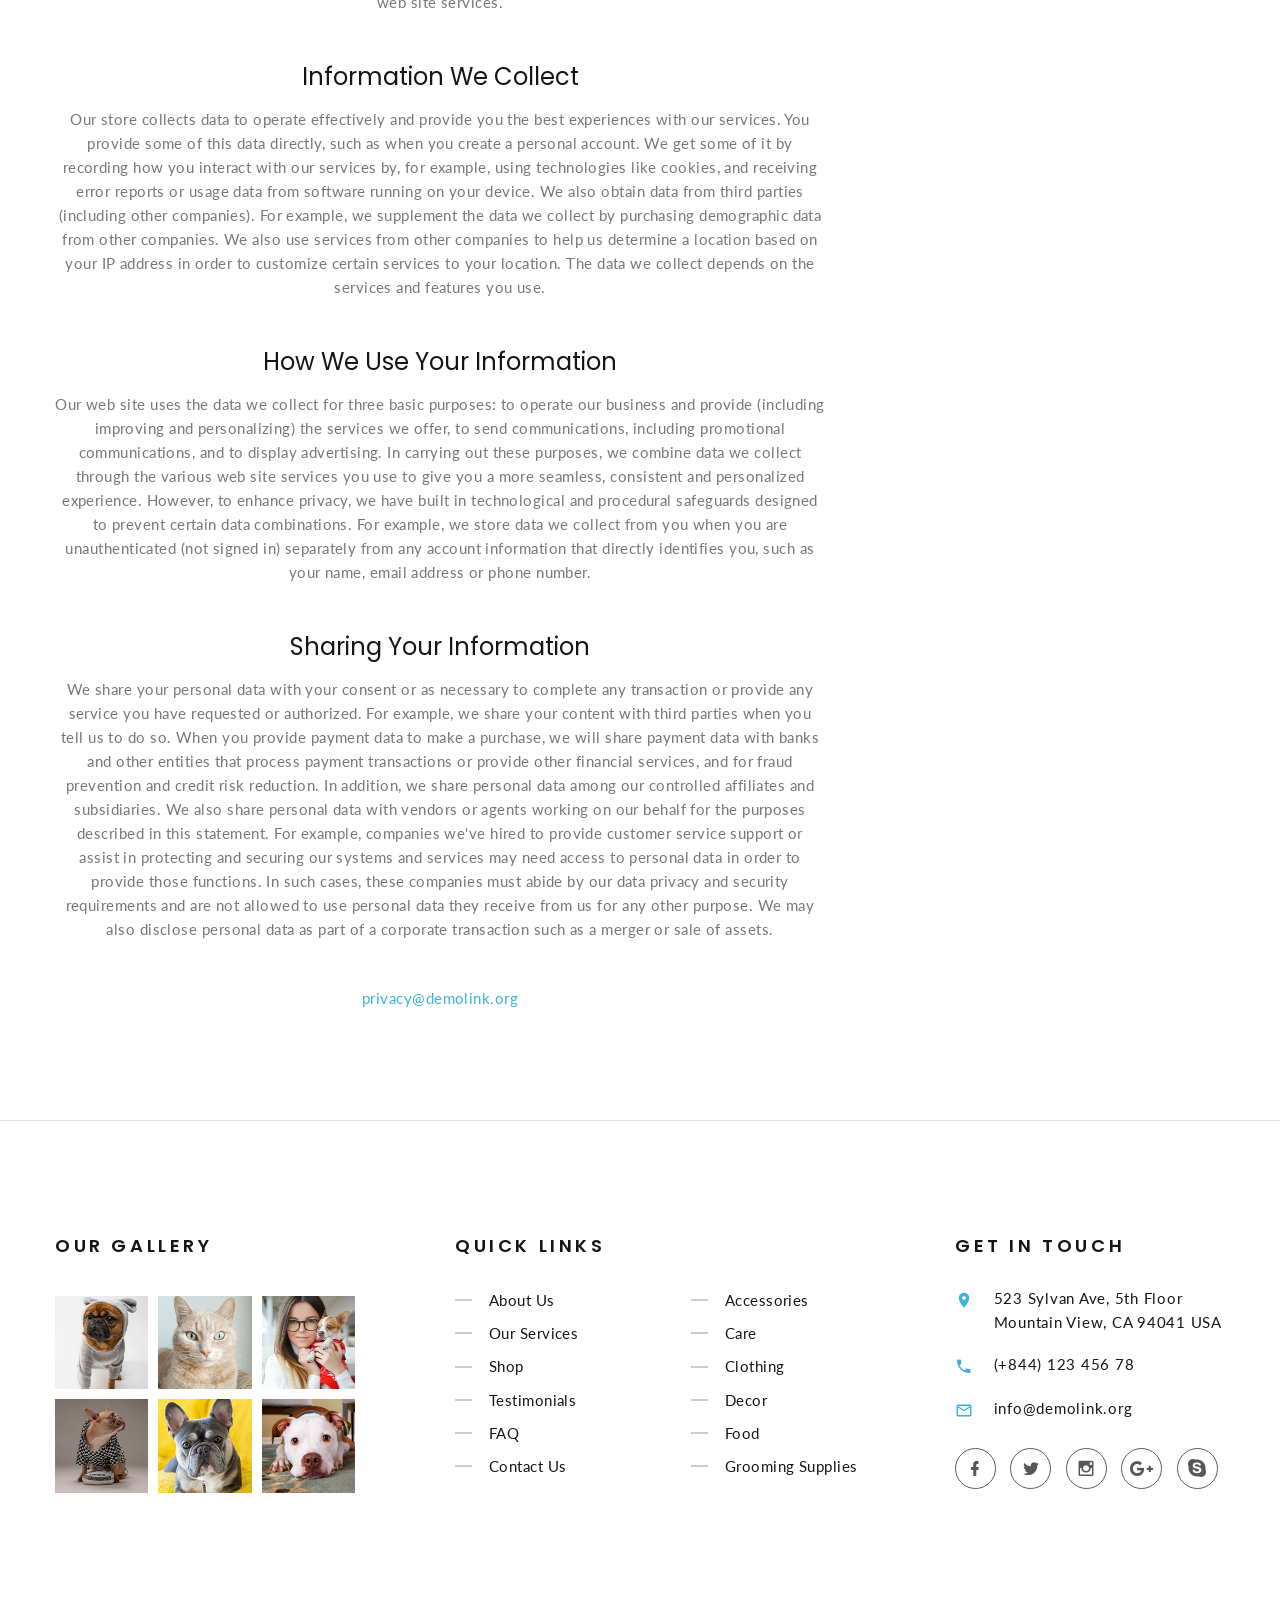
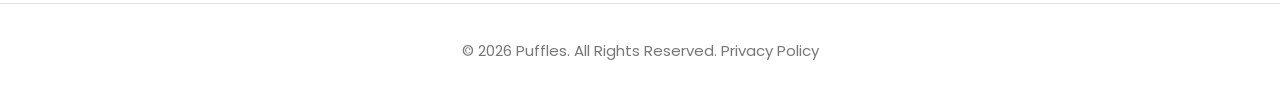
<file: privacy-policy.html>
<!DOCTYPE html>
<html class="wide wow-animation" lang="en">
  <head>
    <title>Privacy policy</title>
    <meta charset="utf-8">
    <meta name="viewport" content="width=device-width, height=device-height, initial-scale=1.0">
    <meta http-equiv="X-UA-Compatible" content="IE=edge">
    <link rel="icon" href="images/favicon.ico" type="image/x-icon">
    <link rel="stylesheet" type="text/css" href="//fonts.googleapis.com/css?family=Poppins:300,400,500,600,700,900%7CLato%7CKalam:300,400,700">
    <link rel="stylesheet" href="css/bootstrap.css">
    <link rel="stylesheet" href="css/fonts.css">
    <link rel="stylesheet" href="css/style.css">
  </head>
  <body>
    <div class="preloader">
      <div class="preloader-body">
        <div class="cssload-bell">
          <div class="cssload-circle">
            <div class="cssload-inner"></div>
          </div>
          <div class="cssload-circle">
            <div class="cssload-inner"></div>
          </div>
          <div class="cssload-circle">
            <div class="cssload-inner"></div>
          </div>
          <div class="cssload-circle">
            <div class="cssload-inner"></div>
          </div>
          <div class="cssload-circle">
            <div class="cssload-inner"></div>
          </div>
        </div>
      </div>
    </div>
    <div class="page">
      <!-- Page Header-->
      <header class="section page-header">
        <!-- RD Navbar-->
        <div class="rd-navbar-wrap">
          <nav class="rd-navbar rd-navbar-modern" data-layout="rd-navbar-fixed" data-sm-layout="rd-navbar-fixed" data-md-layout="rd-navbar-fixed" data-md-device-layout="rd-navbar-fixed" data-lg-layout="rd-navbar-static" data-lg-device-layout="rd-navbar-fixed" data-xl-layout="rd-navbar-static" data-xl-device-layout="rd-navbar-static" data-xxl-layout="rd-navbar-static" data-xxl-device-layout="rd-navbar-static" data-lg-stick-up-offset="100px" data-xl-stick-up-offset="120px" data-xxl-stick-up-offset="140px" data-lg-stick-up="true" data-xl-stick-up="true" data-xxl-stick-up="true">
            <div class="rd-navbar-collapse-toggle rd-navbar-fixed-element-1" data-rd-navbar-toggle=".rd-navbar-collapse"><span></span></div>
            <div class="rd-navbar-aside-outer">
              <div class="rd-navbar-aside">
                <div class="rd-navbar-collapse">
                  <div class="contacts-ruth">
                    <div class="unit unit-spacing-xs align-items-center">
                      <div class="unit-left"><span class="linear-icon icon linearicons-map-marker"></span></div>
                      <div class="unit-body"><a href="#">523 Sylvan Ave<br/>Mountain View, CA 94041</a></div>
                    </div>
                  </div><a class="button button-primary-outline button-sm button-icon button-icon-left" href="#"><span class="icon mdi mdi-email-outline icon-size-m"></span>Get in touch</a>
                </div>
                <!-- RD Navbar Panel-->
                <div class="rd-navbar-panel">
                  <!-- RD Navbar Toggle-->
                  <button class="rd-navbar-toggle" data-rd-navbar-toggle=".rd-navbar-nav-wrap"><span></span></button>
                  <!-- RD Navbar Brand-->
                  <div class="rd-navbar-brand"><a class="brand" href="index.html"><img class="brand-logo-dark" src="images/logo-default-336x120.png" alt="" width="168" height="60"/></a>
                  </div>
                </div>
                <div class="rd-navbar-button"><a class="button button-primary-outline button-sm button-icon button-icon-left" href="#"><span class="icon mdi mdi-email-outline icon-size-m"></span>Get in touch</a></div>
              </div>
            </div>
            <div class="rd-navbar-main-outer">
              <div class="rd-navbar-main">
                <div class="rd-navbar-nav-wrap">
                  <!-- RD Navbar Nav-->
                  <ul class="rd-navbar-nav">
                    <li class="rd-nav-item"><a class="rd-nav-link" href="index.html">Home</a>
                    </li>
                    <li class="rd-nav-item"><a class="rd-nav-link" href="#">Pages</a>
                      <!-- RD Navbar Dropdown-->
                      <ul class="rd-menu rd-navbar-dropdown">
                        <li class="rd-dropdown-item"><a class="rd-dropdown-link" href="about-us.html">About Us</a></li>
                        <li class="rd-dropdown-item"><a class="rd-dropdown-link" href="what-we-offer.html">What We Offer</a></li>
                        <li class="rd-dropdown-item"><a class="rd-dropdown-link" href="testimonials.html">Testimonials</a></li>
                        <li class="rd-dropdown-item"><a class="rd-dropdown-link" href="pricing-list.html">Pricing List</a></li>
                      </ul>
                    </li>
                    <li class="rd-nav-item"><a class="rd-nav-link" href="grid-blog.html">Blog</a>
                      <!-- RD Navbar Dropdown-->
                      <ul class="rd-menu rd-navbar-dropdown">
                        <li class="rd-dropdown-item"><a class="rd-dropdown-link" href="grid-blog.html">Grid Blog</a></li>
                        <li class="rd-dropdown-item"><a class="rd-dropdown-link" href="blog-list.html">Blog List</a></li>
                        <li class="rd-dropdown-item"><a class="rd-dropdown-link" href="blog-post.html">Blog Post</a></li>
                      </ul>
                    </li>
                    <li class="rd-nav-item"><a class="rd-nav-link" href="gallery.html">Gallery</a>
                    </li>
                    <li class="rd-nav-item active"><a class="rd-nav-link" href="#">Elements</a>
                      <!-- RD Navbar Megamenu-->
                      <ul class="rd-menu rd-navbar-megamenu">
                        <li class="rd-megamenu-item">
                          <div class="rd-megamenu-title"><span class="rd-megamenu-icon linear-icon mdi mdi-apps"></span><span class="rd-megamenu-text">Elements</span></div>
                          <ul class="rd-megamenu-list rd-megamenu-list-2">
                            <li class="rd-megamenu-list-item"><a class="rd-megamenu-list-link" href="typography.html">Typography</a></li>
                            <li class="rd-megamenu-list-item"><a class="rd-megamenu-list-link" href="progress-bars.html">Progress bars</a></li>
                            <li class="rd-megamenu-list-item"><a class="rd-megamenu-list-link" href="tabs-and-accordions.html">Tabs &amp; accordions</a></li>
                            <li class="rd-megamenu-list-item"><a class="rd-megamenu-list-link" href="buttons.html">Buttons</a></li>
                            <li class="rd-megamenu-list-item"><a class="rd-megamenu-list-link" href="tables.html">Tables</a></li>
                            <li class="rd-megamenu-list-item"><a class="rd-megamenu-list-link" href="forms.html">Forms</a></li>
                            <li class="rd-megamenu-list-item"><a class="rd-megamenu-list-link" href="counters.html">Counters</a></li>
                            <li class="rd-megamenu-list-item"><a class="rd-megamenu-list-link" href="grid-system.html">Grid system</a></li>
                          </ul>
                        </li>
                        <li class="rd-megamenu-item flex-grow-1 flex-shrink-0">
                          <div class="rd-megamenu-title"><span class="rd-megamenu-icon linear-icon mdi mdi-layers"></span><span class="rd-megamenu-text">Additional pages</span></div>
                          <ul class="rd-megamenu-list">
                            <li class="rd-megamenu-list-item"><a class="rd-megamenu-list-link" href="404-page.html">404 Page</a></li>
                            <li class="rd-megamenu-list-item"><a class="rd-megamenu-list-link" href="coming-soon.html">Coming Soon</a></li>
                            <li class="rd-megamenu-list-item"><a class="rd-megamenu-list-link" href="contact-us.html">Contact Us</a></li>
                            <li class="rd-megamenu-list-item"><a class="rd-megamenu-list-link" href="privacy-policy.html">Privacy policy</a></li>
                          </ul>
                        </li>
                        <li class="rd-megamenu-item rd-megamenu-banner">
                          <div class="rd-megamenu-title"><span class="rd-megamenu-icon mdi mdi-gift linear-icon"></span><span class="rd-megamenu-text">Browse Our Shop</span></div><a class="banner-classic" href="shop-list.html"><img src="images/banner-1-300x202.jpg" alt="" width="300" height="202"/></a>
                        </li>
                      </ul>
                    </li>
                    <li class="rd-nav-item"><a class="rd-nav-link" href="shop-list.html">Shop</a>
                      <!-- RD Navbar Dropdown-->
                      <ul class="rd-menu rd-navbar-dropdown">
                        <li class="rd-dropdown-item"><a class="rd-dropdown-link" href="shop-list.html">Shop List</a></li>
                        <li class="rd-dropdown-item"><a class="rd-dropdown-link" href="single-product.html">Single Product</a></li>
                        <li class="rd-dropdown-item"><a class="rd-dropdown-link" href="cart-page.html">Cart Page</a></li>
                        <li class="rd-dropdown-item"><a class="rd-dropdown-link" href="checkout.html">Checkout</a></li>
                      </ul>
                    </li>
                  </ul>
                </div>
                <div class="rd-navbar-main-element">
                  <!-- RD Navbar Search-->
                  <div class="rd-navbar-search rd-navbar-search-2">
                    <button class="rd-navbar-search-toggle rd-navbar-fixed-element-3" data-rd-navbar-toggle=".rd-navbar-search"><span></span></button>
                    <form class="rd-search" action="search-results.html" data-search-live="rd-search-results-live" method="GET">
                      <div class="form-wrap">
                        <label class="form-label" for="rd-navbar-search-form-input">Search...</label>
                        <input class="rd-navbar-search-form-input form-input" id="rd-navbar-search-form-input" type="text" name="s" autocomplete="off"/>
                        <div class="rd-search-results-live" id="rd-search-results-live"></div>
                        <button class="rd-search-form-submit fl-bigmug-line-search74" type="submit"></button>
                      </div>
                    </form>
                  </div>
                  <!-- RD Navbar Basket-->
                  <div class="rd-navbar-basket-wrap">
                    <button class="rd-navbar-basket fl-bigmug-line-shopping202" data-rd-navbar-toggle=".cart-inline"><span>2</span></button>
                    <div class="cart-inline">
                      <div class="cart-inline-header">
                        <h5 class="cart-inline-title">In cart:<span> 2</span> Products</h5>
                        <h6 class="cart-inline-title">Total price:<span> $34</span></h6>
                      </div>
                      <div class="cart-inline-body">
                        <div class="cart-inline-item">
                          <div class="unit unit-spacing-sm align-items-center">
                            <div class="unit-left"><a class="cart-inline-figure" href="single-product.html"><img src="images/product-mini-1-100x90.jpg" alt="" width="100" height="90"/></a></div>
                            <div class="unit-body">
                              <h6 class="cart-inline-name"><a href="single-product.html">Deep Dish Cuddler</a></h6>
                              <div>
                                <div class="group-xs group-middle">
                                  <div class="table-cart-stepper">
                                    <input class="form-input" type="number" data-zeros="true" value="1" min="1" max="1000"/>
                                  </div>
                                  <h6 class="cart-inline-title">$23.00</h6>
                                </div>
                              </div>
                            </div>
                          </div>
                        </div>
                        <div class="cart-inline-item">
                          <div class="unit unit-spacing-sm align-items-center">
                            <div class="unit-left"><a class="cart-inline-figure" href="single-product.html"><img src="images/product-mini-2-100x90.jpg" alt="" width="100" height="90"/></a></div>
                            <div class="unit-body">
                              <h6 class="cart-inline-name"><a href="single-product.html">Zoo Fun Dog Collars</a></h6>
                              <div>
                                <div class="group-xs group-middle">
                                  <div class="table-cart-stepper">
                                    <input class="form-input" type="number" data-zeros="true" value="1" min="1" max="1000"/>
                                  </div>
                                  <h6 class="cart-inline-title">$11.00</h6>
                                </div>
                              </div>
                            </div>
                          </div>
                        </div>
                      </div>
                      <div class="cart-inline-footer">
                        <div class="group-sm"><a class="button button-primary-outline button-zakaria" href="cart-page.html">Go to cart</a><a class="button button-primary button-zakaria" href="checkout.html">Checkout</a></div>
                      </div>
                    </div>
                  </div><a class="rd-navbar-basket rd-navbar-basket-mobile fl-bigmug-line-shopping202 rd-navbar-fixed-element-2" href="cart-page.html"><span>2</span></a>
                </div>
              </div>
            </div>
          </nav>
        </div>
      </header>
      <section class="breadcrumbs-custom">
        <div class="parallax-container" data-parallax-img="images/breadcrumbs-bg.jpg">
          <div class="breadcrumbs-custom-body parallax-content context-dark">
            <div class="container">
              <h2 class="breadcrumbs-custom-title">Privacy policy</h2>
            </div>
          </div>
        </div>
        <div class="breadcrumbs-custom-footer">
          <div class="container">
            <ul class="breadcrumbs-custom-path">
              <li><a href="index.html">Home</a></li>
              <li><a href="#">Elements</a></li>
              <li class="active">Privacy policy</li>
            </ul>
          </div>
        </div>
      </section>
      <!-- Privacy Policy-->
      <section class="section section-xxl bg-default text-md-left">
        <div class="container">
          <div class="row">
            <div class="col-lg-10 col-xl-8">
              <!-- Terms list-->
              <dl class="list-terms list-terms-1">
                <dt class="heading-4">General Information</dt>
                <dd>Welcome to our Privacy Policy page! When you use our web site services, you trust us with your information. This Privacy Policy is meant to help you understand what data we collect, why we collect it, and what we do with it. When you share information with us, we can make our services even better for you. For instance, we can show you more relevant search results and ads, help you connect with people or to make sharing with others quicker and easier. As you use our services, we want you to be clear how we’re using information and the ways in which you can protect your privacy. This is important; we hope you will take time to read it carefully. Remember, you can find controls to manage your information and protect your privacy and security. We’ve tried to keep it as simple as possible.</dd>
                <dt class="heading-4">Right to Access, Correct and Delete Data and to Object to Data Processing</dt>
                <dd>Our customers have the right to access, correct and delete personal data relating to them, and to object to the processing of such data, by addressing a written request, at any time. The Company makes every effort to put in place suitable precautions to safeguard the security and privacy of personal data, and to prevent it from being altered, corrupted, destroyed or accessed by unauthorized third parties. However, the Company does not control each and every risk related to the use of the Internet, and therefore warns the Site users of the potential risks involved in the functioning and use of the Internet. The Site may include links to other web sites or other internet sources. As the Company cannot control these web sites and external sources, the Company cannot be held responsible for the provision or display of these web sites and external sources, and may not be held liable for the content, advertising, products, services or any other material available on or from these web sites or external sources.</dd>
                <dt class="heading-4">Management of Personal Data</dt>
                <dd>You can view or edit your personal data online for many of our services. You can also make choices about our collection and use of your data. How you can access or control your personal data will depend on which services you use. You can choose whether you wish to receive promotional communications from our web site by email, SMS, physical mail, and telephone. If you receive promotional email or SMS messages from us and would like to opt out, you can do so by following the directions in that message. You can also make choices about the receipt of promotional email, telephone calls, and postal mail by visiting and signing into Company Promotional Communications Manager, which allows you to update contact information, manage contact preferences, opt out of email subscriptions, and choose whether to share your contact information with our partners. These choices do not apply to mandatory service communications that are part of certain web site services.</dd>
                <dt class="heading-4">Information We Collect</dt>
                <dd>Our store collects data to operate effectively and provide you the best experiences with our services. You provide some of this data directly, such as when you create a personal account. We get some of it by recording how you interact with our services by, for example, using technologies like cookies, and receiving error reports or usage data from software running on your device. We also obtain data from third parties (including other companies). For example, we supplement the data we collect by purchasing demographic data from other companies. We also use services from other companies to help us determine a location based on your IP address in order to customize certain services to your location. The data we collect depends on the services and features you use.</dd>
                <dt class="heading-4">How We Use Your Information</dt>
                <dd>Our web site uses the data we collect for three basic purposes: to operate our business and provide (including improving and personalizing) the services we offer, to send communications, including promotional communications, and to display advertising. In carrying out these purposes, we combine data we collect through the various web site services you use to give you a more seamless, consistent and personalized experience. However, to enhance privacy, we have built in technological and procedural safeguards designed to prevent certain data combinations. For example, we store data we collect from you when you are unauthenticated (not signed in) separately from any account information that directly identifies you, such as your name, email address or phone number.</dd>
                <dt class="heading-4">Sharing Your Information</dt>
                <dd>We share your personal data with your consent or as necessary to complete any transaction or provide any service you have requested or authorized. For example, we share your content with third parties when you tell us to do so. When you provide payment data to make a purchase, we will share payment data with banks and other entities that process payment transactions or provide other financial services, and for fraud prevention and credit risk reduction. In addition, we share personal data among our controlled affiliates and subsidiaries. We also share personal data with vendors or agents working on our behalf for the purposes described in this statement. For example, companies we've hired to provide customer service support or assist in protecting and securing our systems and services may need access to personal data in order to provide those functions. In such cases, these companies must abide by our data privacy and security requirements and are not allowed to use personal data they receive from us for any other purpose. We may also disclose personal data as part of a corporate transaction such as a merger or sale of assets.</dd>
              </dl><a class="privacy-link" href="mailto:#">privacy@demolink.org</a>
            </div>
          </div>
        </div>
      </section>
      <!-- Page Footer-->
      <footer class="section footer-modern">
        <div class="footer-modern-body section-xl">
          <div class="container">
            <div class="row row-40 row-md-50 justify-content-xl-between">
              <div class="col-md-10 col-lg-3 col-xl-4 wow fadeInRight">
                <div class="inset-xl-right-70">
                  <h5 class="footer-modern-title">Our Gallery</h5>
                  <div class="row row-10 gutters-10" data-lightgallery="group">
                    <div class="col-4 col-sm-2 col-lg-4">
                      <!-- Thumbnail Minimal--><a class="thumbnail-minimal" href="images/footer-gallery-1-800x1200-original.jpg" data-lightgallery="item"><img src="images/grid-gallery-1-178x178.jpg" alt="" width="178" height="178"/></a>
                    </div>
                    <div class="col-4 col-sm-2 col-lg-4">
                      <!-- Thumbnail Minimal--><a class="thumbnail-minimal" href="images/footer-gallery-2-800x1200-original.jpg" data-lightgallery="item"><img src="images/grid-gallery-2-178x178.jpg" alt="" width="178" height="178"/></a>
                    </div>
                    <div class="col-4 col-sm-2 col-lg-4">
                      <!-- Thumbnail Minimal--><a class="thumbnail-minimal" href="images/footer-gallery-3-800x1200-original.jpg" data-lightgallery="item"><img src="images/grid-gallery-3-178x178.jpg" alt="" width="178" height="178"/></a>
                    </div>
                    <div class="col-4 col-sm-2 col-lg-4">
                      <!-- Thumbnail Minimal--><a class="thumbnail-minimal" href="images/footer-gallery-4-1200x800-original.jpg" data-lightgallery="item"><img src="images/grid-gallery-4-178x178.jpg" alt="" width="178" height="178"/></a>
                    </div>
                    <div class="col-4 col-sm-2 col-lg-4">
                      <!-- Thumbnail Minimal--><a class="thumbnail-minimal" href="images/footer-gallery-5-1200x800-original.jpg" data-lightgallery="item"><img src="images/grid-gallery-5-178x178.jpg" alt="" width="178" height="178"/></a>
                    </div>
                    <div class="col-4 col-sm-2 col-lg-4">
                      <!-- Thumbnail Minimal--><a class="thumbnail-minimal" href="images/footer-gallery-6-1200x800-original.jpg" data-lightgallery="item"><img src="images/grid-gallery-6-178x178.jpg" alt="" width="178" height="178"/></a>
                    </div>
                  </div>
                </div>
              </div>
              <div class="col-sm-6 col-md-7 col-lg-5 wow fadeInRight" data-wow-delay=".1s">
                <h5 class="footer-modern-title">Quick Links</h5>
                <ul class="footer-modern-list footer-modern-list-2 d-sm-inline-block d-md-block">
                  <li><a href="about-us.html">About Us</a></li>
                  <li><a href="#">Our Services</a></li>
                  <li><a href="shop-list.html">Shop</a></li>
                  <li><a href="testimonials.html">Testimonials</a></li>
                  <li><a href="#">FAQ</a></li>
                  <li><a href="contact-us.html">Contact Us</a></li>
                  <li><a href="#">Accessories</a></li>
                  <li><a href="#">Care</a></li>
                  <li><a href="#">Clothing</a></li>
                  <li><a href="#">Decor</a></li>
                  <li><a href="#">Food</a></li>
                  <li><a href="#">Grooming Supplies</a></li>
                </ul>
              </div>
              <div class="col-sm-6 col-md-5 col-lg-4 col-xl-3 wow fadeInRight" data-wow-delay=".2s">
                <h5 class="footer-modern-title">Get in touch</h5>
                <ul class="contacts-creative">
                  <li>
                    <div class="unit unit-spacing-sm flex-column flex-md-row">
                      <div class="unit-left"><span class="icon mdi mdi-map-marker linear-icon"></span></div>
                      <div class="unit-body"><a href="#">523 Sylvan Ave, 5th Floor<br>Mountain View, CA 94041 USA</a></div>
                    </div>
                  </li>
                  <li>
                    <div class="unit unit-spacing-sm flex-column flex-md-row">
                      <div class="unit-left"><span class="icon mdi mdi-phone linear-icon"></span></div>
                      <div class="unit-body"><a href="tel:#">(+844) 123 456 78</a></div>
                    </div>
                  </li>
                  <li>
                    <div class="unit unit-spacing-sm flex-column flex-md-row">
                      <div class="unit-left"><span class="icon mdi mdi-email-outline linear-icon"></span></div>
                      <div class="unit-body"><a href="mailto:#">info@demolink.org</a></div>
                    </div>
                  </li>
                </ul>
                <ul class="list-inline list-social-3 list-inline-sm ">
                  <li><a class="icon mdi mdi-facebook  icon-xxs" href="#"></a></li>
                  <li><a class="icon mdi mdi-twitter  icon-xxs" href="#"></a></li>
                  <li><a class="icon mdi mdi-instagram  icon-xxs" href="#"></a></li>
                  <li><a class="icon mdi mdi-google-plus  icon-xxs" href="#"></a></li>
                  <li><a class="icon mdi mdi-skype  icon-xxs" href="#"></a></li>
                </ul>
              </div>
            </div>
          </div>
        </div>
        <div class="footer-modern-panel text-center">
          <div class="container">
            <p class="rights"><span>&copy;&nbsp;</span><span class="copyright-year"></span><span>&nbsp;</span><span>Puffles</span><span>. All Rights Reserved.&nbsp;</span><a href="privacy-policy.html">Privacy Policy</a></p>
          </div>
        </div>
      </footer>
    </div>
    <div class="snackbars" id="form-output-global"></div>
    <script src="js/core.min.js"></script>
    <script src="js/script.js"></script>
  </body>
</html>
</file>
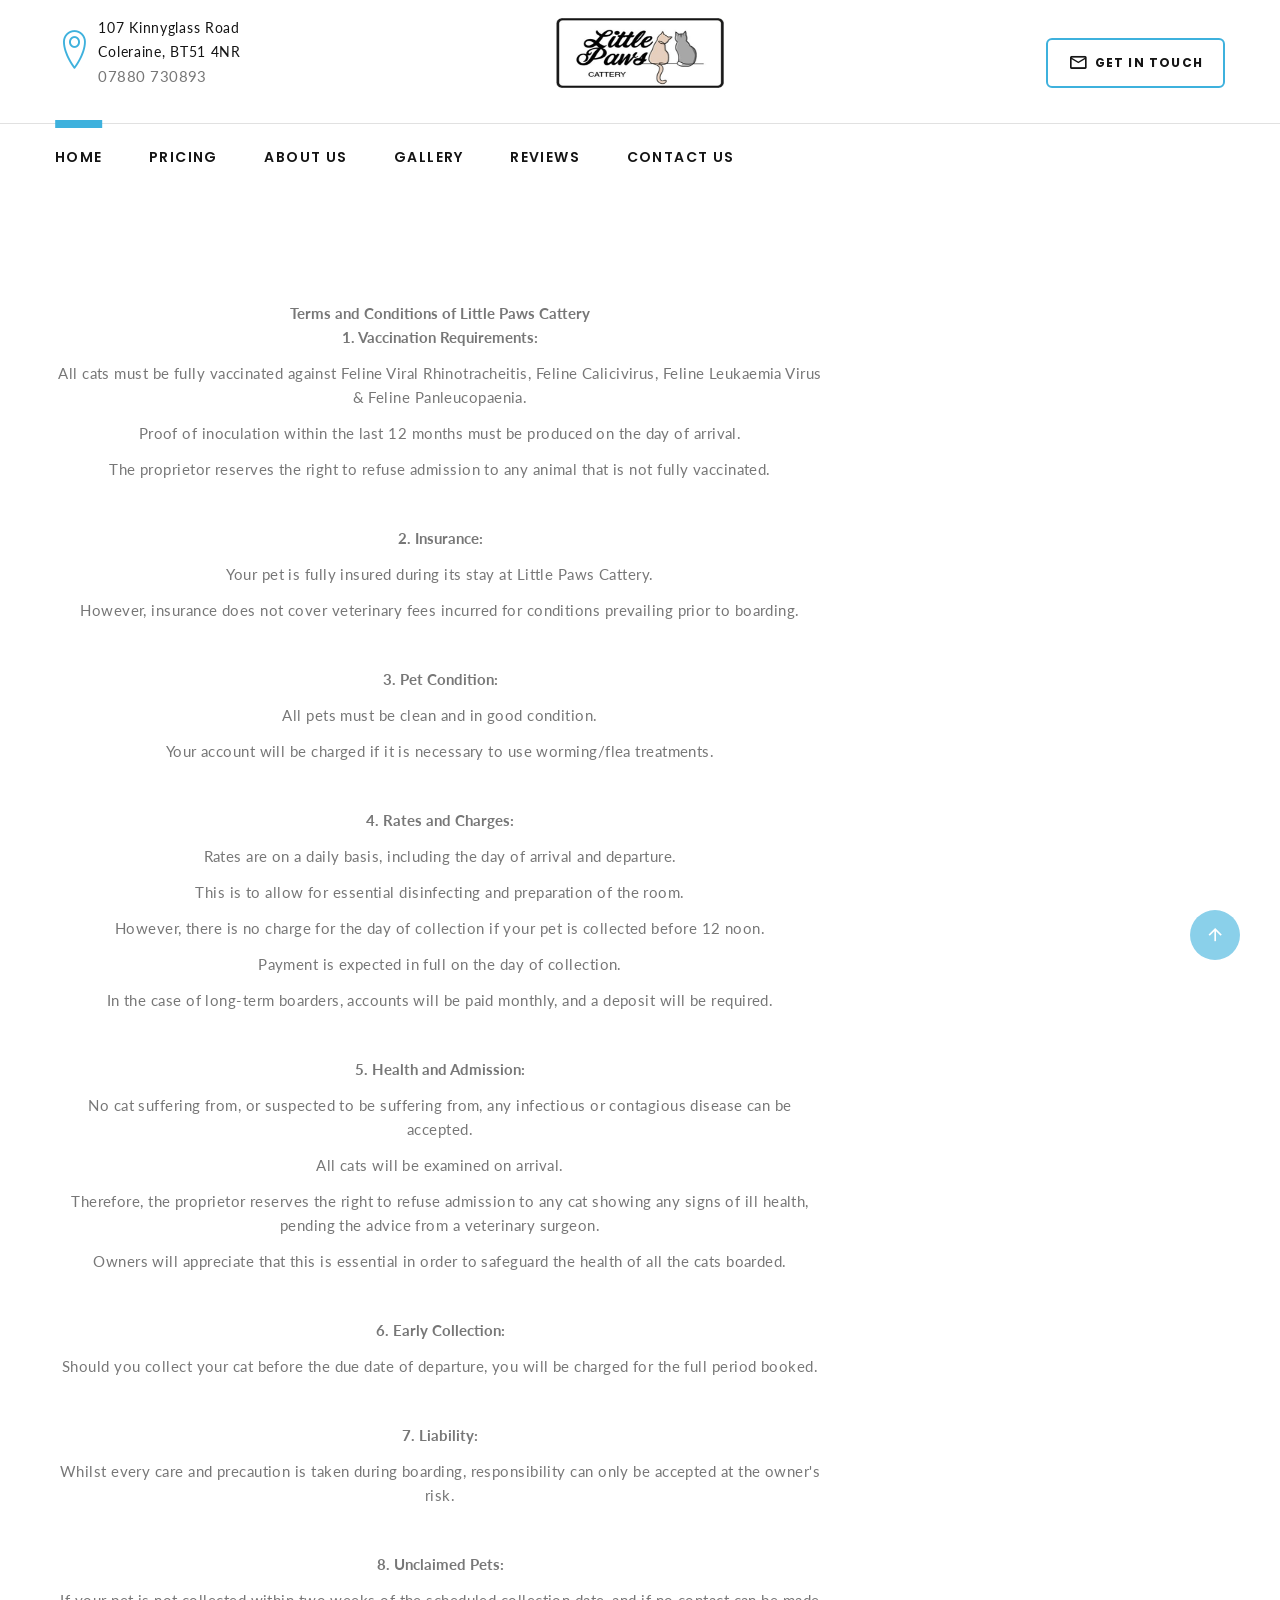
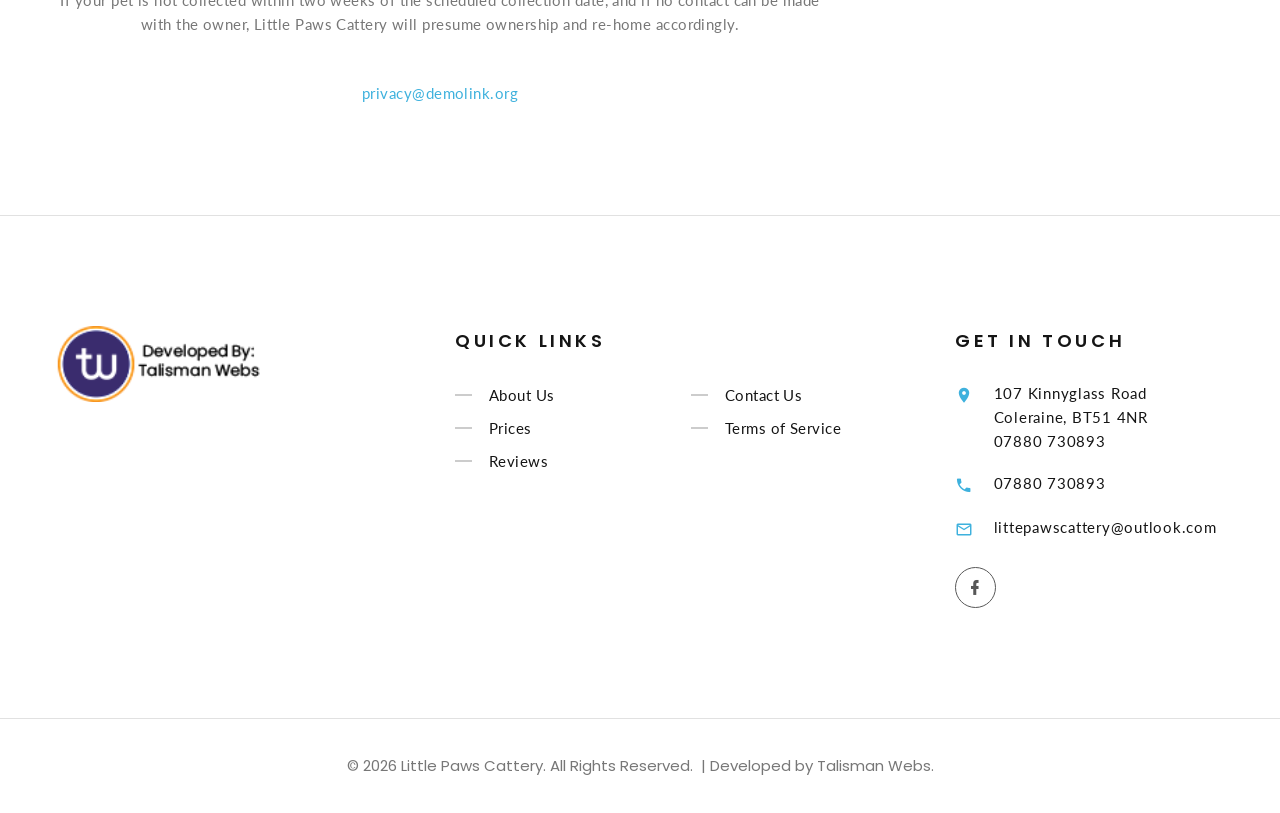
<file: tos.html>
<!DOCTYPE html>
<html class="wide wow-animation" lang="en">
  <head>
    
<!-- Google tag (gtag.js) -->
<script async src="https://www.googletagmanager.com/gtag/js?id=G-47FEMDTP4B"></script>
<script>
  window.dataLayer = window.dataLayer || [];
  function gtag(){dataLayer.push(arguments);}
  gtag('js', new Date());

  gtag('config', 'G-47FEMDTP4B');
</script>

    <title>Terms of Service</title>
    <meta charset="utf-8">
    <meta name="viewport" content="width=device-width, height=device-height, initial-scale=1.0">
    <meta http-equiv="X-UA-Compatible" content="IE=edge">
    <link rel="icon" href="images/favicon.ico" type="image/x-icon">
    <link rel="stylesheet" type="text/css" href="//fonts.googleapis.com/css?family=Poppins:300,400,500,600,700,900%7CLato%7CKalam:300,400,700">
    <link rel="stylesheet" href="css/bootstrap.css">
    <link rel="stylesheet" href="css/fonts.css">
    <link rel="stylesheet" href="css/style.css">
  </head>
  <body>
    <div class="preloader">
      <div class="preloader-body">
        <div class="cssload-bell">
          <div class="cssload-circle">
            <div class="cssload-inner"></div>
          </div>
          <div class="cssload-circle">
            <div class="cssload-inner"></div>
          </div>
          <div class="cssload-circle">
            <div class="cssload-inner"></div>
          </div>
          <div class="cssload-circle">
            <div class="cssload-inner"></div>
          </div>
          <div class="cssload-circle">
            <div class="cssload-inner"></div>
          </div>
        </div>
      </div>
    </div>
    <div class="page">
      <!-- Page Header-->
      <header class="section page-header">
        <!-- RD Navbar-->
        <div class="rd-navbar-wrap">
          <nav class="rd-navbar rd-navbar-modern" data-layout="rd-navbar-fixed" data-sm-layout="rd-navbar-fixed" data-md-layout="rd-navbar-fixed" data-md-device-layout="rd-navbar-fixed" data-lg-layout="rd-navbar-static" data-lg-device-layout="rd-navbar-fixed" data-xl-layout="rd-navbar-static" data-xl-device-layout="rd-navbar-static" data-xxl-layout="rd-navbar-static" data-xxl-device-layout="rd-navbar-static" data-lg-stick-up-offset="100px" data-xl-stick-up-offset="120px" data-xxl-stick-up-offset="140px" data-lg-stick-up="true" data-xl-stick-up="true" data-xxl-stick-up="true">
            <div class="rd-navbar-collapse-toggle rd-navbar-fixed-element-1" data-rd-navbar-toggle=".rd-navbar-collapse"><span></span></div>
            <div class="rd-navbar-aside-outer">
              <div class="rd-navbar-aside">
                <div class="rd-navbar-collapse">
                  <div class="contacts-ruth">
                    <div class="unit unit-spacing-xs align-items-center">
                      <div class="unit-left"><span class="linear-icon icon linearicons-map-marker"></span></div>
                      <div class="unit-body"><a href="https://goo.gl/maps/FsLU5NF7rK2Vd9HG6">107 Kinnyglass Road<br/>Coleraine, BT51 4NR</a><br />07880 730893</div>
                    </div>
                  </div><a class="button button-primary-outline button-sm button-icon button-icon-left" href="#contactus"><span class="icon mdi mdi-email-outline icon-size-m"></span>Get in touch</a>
                </div>
                <!-- RD Navbar Panel-->
                <div class="rd-navbar-panel">
                  <!-- RD Navbar Toggle-->
                  <button class="rd-navbar-toggle" data-rd-navbar-toggle=".rd-navbar-nav-wrap"><span></span></button>
                  <!-- RD Navbar Brand-->
                  <div class="rd-navbar-brand"><a class="brand" href="index.html"><img class="brand-logo-dark" src="images/logo-default-336x120.png" alt="" width="168" height="60"/></a>
                  </div>
                </div>
                <div class="rd-navbar-button"><a class="button button-primary-outline button-sm button-icon button-icon-left" href="#contactus"><span class="icon mdi mdi-email-outline icon-size-m"></span>Get in touch</a></div>
              </div>
            </div>
            <div class="rd-navbar-main-outer">
              <div class="rd-navbar-main">
                <div class="rd-navbar-nav-wrap">
                  <!-- RD Navbar Nav-->
                  <ul class="rd-navbar-nav">
                    <li class="rd-nav-item active"><a class="rd-nav-link" href="index.html">Home</a>
                    </li>
                    <li class="rd-nav-item"><a class="rd-nav-link" href="index.html#pricing">Pricing</a>
                    </li>
                    <li class="rd-nav-item"><a class="rd-nav-link" href="index.html#aboutus">About Us</a>
                    </li>
                    <li class="rd-nav-item"><a class="rd-nav-link" href="index.html#gallery">Gallery</a>
                    </li>
                    <li class="rd-nav-item"><a class="rd-nav-link" href="index.html#reviews">Reviews</a>
                    </li>
                    <li class="rd-nav-item"><a class="rd-nav-link" href="index.html#contactus">Contact Us</a>
                    </li>
                  </ul>
                </div>
              </div>
            </div>
          </nav>
        </div>
      </header>
      <!-- Privacy Policy-->
      <section class="section section-xxl bg-default text-md-left">
        <div class="container">
          <div class="row">
            <div class="col-lg-10 col-xl-8">
              <!-- Terms list-->
              <dl class="list-terms list-terms-1">
                <dt><strong>Terms and Conditions of Little Paws Cattery</strong></dt>
  <dt><strong>1. Vaccination Requirements:</strong></dt>
  <dd>
    <p>All cats must be fully vaccinated against Feline Viral Rhinotracheitis, Feline Calicivirus, Feline Leukaemia Virus &amp; Feline Panleucopaenia.</p>
    <p>Proof of inoculation within the last 12 months must be produced on the day of arrival.</p>
    <p>The proprietor reserves the right to refuse admission to any animal that is not fully vaccinated.</p>
  </dd>

  <dt><strong>2. Insurance:</strong></dt>
  <dd>
    <p>Your pet is fully insured during its stay at Little Paws Cattery.</p>
    <p>However, insurance does not cover veterinary fees incurred for conditions prevailing prior to boarding.</p>
  </dd>

  <dt><strong>3. Pet Condition:</strong></dt>
  <dd>
    <p>All pets must be clean and in good condition.</p>
    <p>Your account will be charged if it is necessary to use worming/flea treatments.</p>
  </dd>

  <dt><strong>4. Rates and Charges:</strong></dt>
  <dd>
    <p>Rates are on a daily basis, including the day of arrival and departure.</p>
    <p>This is to allow for essential disinfecting and preparation of the room.</p>
    <p>However, there is no charge for the day of collection if your pet is collected before 12 noon.</p>
    <p>Payment is expected in full on the day of collection.</p>
    <p>In the case of long-term boarders, accounts will be paid monthly, and a deposit will be required.</p>
  </dd>

  <dt><strong>5. Health and Admission:</strong></dt>
  <dd>
    <p>No cat suffering from, or suspected to be suffering from, any infectious or contagious disease can be accepted.</p>
    <p>All cats will be examined on arrival.</p>
    <p>Therefore, the proprietor reserves the right to refuse admission to any cat showing any signs of ill health, pending the advice from a veterinary surgeon.</p>
    <p>Owners will appreciate that this is essential in order to safeguard the health of all the cats boarded.</p>
  </dd>

  <dt><strong>6. Early Collection:</strong></dt>
  <dd>
    <p>Should you collect your cat before the due date of departure, you will be charged for the full period booked.</p>
  </dd>

  <dt><strong>7. Liability:</strong></dt>
  <dd>
    <p>Whilst every care and precaution is taken during boarding, responsibility can only be accepted at the owner's risk.</p>
  </dd>

  <dt><strong>8. Unclaimed Pets:</strong></dt>
  <dd>
    <p>If your pet is not collected within two weeks of the scheduled collection date, and if no contact can be made with the owner, Little Paws Cattery will presume ownership and re-home accordingly.</p>
  </dd>
              </dl><a class="privacy-link" href="mailto:#">privacy@demolink.org</a>
            </div>
          </div>
        </div>
      </section>
      <!-- Page Footer-->
      <footer class="section footer-modern">
        <div class="footer-modern-body section-xl">
          <div class="container">
            <div class="row row-40 row-md-50 justify-content-xl-between">
              <div class="col-md-10 col-lg-3 col-xl-4 wow fadeInRight">
                <div class="inset-xl-right-70">
                  <a href="https://www.talismanwebs.co.uk"><img src="images/talismanwebs.png" height="70%" width="70%" /></a>
                  <!-- <div class="row row-10 gutters-10" data-lightgallery="group">
                    
                    <div class="col-4 col-sm-2 col-lg-4">
                    <a class="thumbnail-minimal" href="images/footer-gallery-1-800x1200-original.jpg" data-lightgallery="item"><img src="images/grid-gallery-1-178x178.jpg" alt="" width="178" height="178"/></a>
                    </div>
                    <div class="col-4 col-sm-2 col-lg-4">
                    <a class="thumbnail-minimal" href="images/footer-gallery-2-800x1200-original.jpg" data-lightgallery="item"><img src="images/grid-gallery-2-178x178.jpg" alt="" width="178" height="178"/></a>
                    </div>
                    <div class="col-4 col-sm-2 col-lg-4">
                    <a class="thumbnail-minimal" href="images/footer-gallery-3-800x1200-original.jpg" data-lightgallery="item"><img src="images/grid-gallery-3-178x178.jpg" alt="" width="178" height="178"/></a>
                    </div>
                    <div class="col-4 col-sm-2 col-lg-4">
                    <a class="thumbnail-minimal" href="images/footer-gallery-4-1200x800-original.jpg" data-lightgallery="item"><img src="images/grid-gallery-4-178x178.jpg" alt="" width="178" height="178"/></a>
                    </div>
                    <div class="col-4 col-sm-2 col-lg-4">
                    <a class="thumbnail-minimal" href="images/footer-gallery-5-1200x800-original.jpg" data-lightgallery="item"><img src="images/grid-gallery-5-178x178.jpg" alt="" width="178" height="178"/></a>
                    </div>
                    <div class="col-4 col-sm-2 col-lg-4">
                    <a class="thumbnail-minimal" href="images/footer-gallery-6-1200x800-original.jpg" data-lightgallery="item"><img src="images/grid-gallery-6-178x178.jpg" alt="" width="178" height="178"/></a>
                    </div>
                  </div> -->
                </div>
              </div>
              <div class="col-sm-6 col-md-7 col-lg-5 wow fadeInRight" data-wow-delay=".1s">
                <h5 class="footer-modern-title">Quick Links</h5>
                <ul class="footer-modern-list footer-modern-list-2 d-sm-inline-block d-md-block">
                  <li><a href="#aboutus">About Us</a></li>
                  <li><a href="#prices">Prices</a></li>
                  <li><a href="#reviews">Reviews</a></li>
                  <li><a href="#contactus">Contact Us</a></li>
                  <li><a href="tos.html">Terms of Service</a></li>
                </ul>
              </div>
              <div class="col-sm-6 col-md-5 col-lg-4 col-xl-3 wow fadeInRight" data-wow-delay=".2s">
                <h5 class="footer-modern-title">Get in touch</h5>
                <ul class="contacts-creative">
                  <li>
                    <div class="unit unit-spacing-sm flex-column flex-md-row">
                      <div class="unit-left"><span class="icon mdi mdi-map-marker linear-icon"></span></div>
                      <div class="unit-body"><a href="https://goo.gl/maps/FsLU5NF7rK2Vd9HG6">107 Kinnyglass Road<br/>Coleraine, BT51 4NR</a><br />07880 730893</a></div>
                    </div>
                  </li>
                  <li>
                    <div class="unit unit-spacing-sm flex-column flex-md-row">
                      <div class="unit-left"><span class="icon mdi mdi-phone linear-icon"></span></div>
                      <div class="unit-body"><a href="tel:+447880730893">07880 730893</a></div>
                    </div>
                  </li>
                  <li>
                    <div class="unit unit-spacing-sm flex-column flex-md-row">
                      <div class="unit-left"><span class="icon mdi mdi-email-outline linear-icon"></span></div>
                      <div class="unit-body"><a href="mailto:littlepawscattery@outlook.com">littepawscattery@outlook.com</a></div>
                    </div>
                  </li>
                </ul>
                <ul class="list-inline list-social-3 list-inline-sm ">
                  <li><a class="icon mdi mdi-facebook  icon-xxs" href="https://www.facebook.com/littlepawscatterycoleraine"></a></li>
                </ul>
              </div>
            </div>
          </div>
        </div>
        <div class="footer-modern-panel text-center">
          <div class="container">
            <p class="rights"><span>&copy;&nbsp;</span><span class="copyright-year"></span><span>&nbsp;</span><span>Little Paws Cattery</span><span>. All Rights Reserved.&nbsp;</span> | Developed by <a href="https://www.talismanwebs.co.uk">Talisman Webs</a>.</p>
          </div>
        </div>
      </footer>
    </div>
    <div class="snackbars" id="form-output-global"></div>
    <script src="js/core.min.js"></script>
    <script src="js/script.js"></script>
  </body>
</html>
</file>
<file: css/style.css>
@charset "UTF-8";
/*
* Trunk version 2.0.1
*/
/*
* Contexts
*/
.context-dark, .bg-gray-700, .bg-gray-3, .bg-brown-1, .bg-primary,
.context-dark h1,
.bg-gray-700 h1,
.bg-gray-3 h1,
.bg-brown-1 h1,
.bg-primary h1, .context-dark h2, .bg-gray-700 h2, .bg-gray-3 h2, .bg-brown-1 h2, .bg-primary h2, .context-dark h3, .bg-gray-700 h3, .bg-gray-3 h3, .bg-brown-1 h3, .bg-primary h3, .context-dark h4, .bg-gray-700 h4, .bg-gray-3 h4, .bg-brown-1 h4, .bg-primary h4, .context-dark h5, .bg-gray-700 h5, .bg-gray-3 h5, .bg-brown-1 h5, .bg-primary h5, .context-dark h6, .bg-gray-700 h6, .bg-gray-3 h6, .bg-brown-1 h6, .bg-primary h6, .context-dark [class^='heading-'], .bg-gray-700 [class^='heading-'], .bg-gray-3 [class^='heading-'], .bg-brown-1 [class^='heading-'], .bg-primary [class^='heading-'] {
	color: #ffffff;
}

.context-dark .form-validation, .bg-gray-700 .form-validation, .bg-gray-3 .form-validation, .bg-brown-1 .form-validation, .bg-primary .form-validation,
.context-dark .form-input,
.bg-gray-700 .form-input,
.bg-gray-3 .form-input,
.bg-brown-1 .form-input,
.bg-primary .form-input,
.context-dark .form-label,
.bg-gray-700 .form-label,
.bg-gray-3 .form-label,
.bg-brown-1 .form-label,
.bg-primary .form-label {
	color: #ffffff;
}

.context-dark p.rights, .bg-gray-700 p.rights, .bg-gray-3 p.rights, .bg-brown-1 p.rights, .bg-primary p.rights {
	color: #ffffff;
}

.context-dark p.rights a:hover, .bg-gray-700 p.rights a:hover, .bg-gray-3 p.rights a:hover, .bg-brown-1 p.rights a:hover, .bg-primary p.rights a:hover {
	color: #ff4342;
}

.context-dark .rd-navbar-static .rd-nav-item, .bg-gray-700 .rd-navbar-static .rd-nav-item, .bg-gray-3 .rd-navbar-static .rd-nav-item, .bg-brown-1 .rd-navbar-static .rd-nav-item, .bg-primary .rd-navbar-static .rd-nav-item {
	display: inline-block;
}

.context-dark .rd-navbar-static .rd-nav-item.focus .rd-nav-link, .bg-gray-700 .rd-navbar-static .rd-nav-item.focus .rd-nav-link, .bg-gray-3 .rd-navbar-static .rd-nav-item.focus .rd-nav-link, .bg-brown-1 .rd-navbar-static .rd-nav-item.focus .rd-nav-link, .bg-primary .rd-navbar-static .rd-nav-item.focus .rd-nav-link, .context-dark .rd-navbar-static .rd-nav-item.opened .rd-nav-link, .bg-gray-700 .rd-navbar-static .rd-nav-item.opened .rd-nav-link, .bg-gray-3 .rd-navbar-static .rd-nav-item.opened .rd-nav-link, .bg-brown-1 .rd-navbar-static .rd-nav-item.opened .rd-nav-link, .bg-primary .rd-navbar-static .rd-nav-item.opened .rd-nav-link {
	color: #ff4342;
}

.context-dark .rd-navbar-static .rd-nav-item.active .rd-nav-link, .bg-gray-700 .rd-navbar-static .rd-nav-item.active .rd-nav-link, .bg-gray-3 .rd-navbar-static .rd-nav-item.active .rd-nav-link, .bg-brown-1 .rd-navbar-static .rd-nav-item.active .rd-nav-link, .bg-primary .rd-navbar-static .rd-nav-item.active .rd-nav-link {
	color: #ff4342;
}

.context-dark .rd-navbar-static .rd-nav-link, .bg-gray-700 .rd-navbar-static .rd-nav-link, .bg-gray-3 .rd-navbar-static .rd-nav-link, .bg-brown-1 .rd-navbar-static .rd-nav-link, .bg-primary .rd-navbar-static .rd-nav-link {
	color: inherit;
}

.context-dark .rd-navbar-static .rd-navbar-search-toggle, .bg-gray-700 .rd-navbar-static .rd-navbar-search-toggle, .bg-gray-3 .rd-navbar-static .rd-navbar-search-toggle, .bg-brown-1 .rd-navbar-static .rd-navbar-search-toggle, .bg-primary .rd-navbar-static .rd-navbar-search-toggle {
	color: inherit;
}

.context-dark .rd-navbar-static .rd-navbar-search-toggle:hover, .bg-gray-700 .rd-navbar-static .rd-navbar-search-toggle:hover, .bg-gray-3 .rd-navbar-static .rd-navbar-search-toggle:hover, .bg-brown-1 .rd-navbar-static .rd-navbar-search-toggle:hover, .bg-primary .rd-navbar-static .rd-navbar-search-toggle:hover {
	color: #ff4342;
}

.context-dark .rd-navbar-static .rd-navbar-basket, .bg-gray-700 .rd-navbar-static .rd-navbar-basket, .bg-gray-3 .rd-navbar-static .rd-navbar-basket, .bg-brown-1 .rd-navbar-static .rd-navbar-basket, .bg-primary .rd-navbar-static .rd-navbar-basket {
	color: inherit;
}

.context-dark .rd-navbar-static .rd-navbar-basket:hover, .bg-gray-700 .rd-navbar-static .rd-navbar-basket:hover, .bg-gray-3 .rd-navbar-static .rd-navbar-basket:hover, .bg-brown-1 .rd-navbar-static .rd-navbar-basket:hover, .bg-primary .rd-navbar-static .rd-navbar-basket:hover {
	color: #ff4342;
}

.context-dark .rd-navbar-fixed .brand .brand-logo-dark, .bg-gray-700 .rd-navbar-fixed .brand .brand-logo-dark, .bg-gray-3 .rd-navbar-fixed .brand .brand-logo-dark, .bg-brown-1 .rd-navbar-fixed .brand .brand-logo-dark, .bg-primary .rd-navbar-fixed .brand .brand-logo-dark {
	display: block;
}

.context-dark .rd-navbar-fixed .brand .brand-logo-light, .bg-gray-700 .rd-navbar-fixed .brand .brand-logo-light, .bg-gray-3 .rd-navbar-fixed .brand .brand-logo-light, .bg-brown-1 .rd-navbar-fixed .brand .brand-logo-light, .bg-primary .rd-navbar-fixed .brand .brand-logo-light {
	display: none;
}

.context-dark .rd-navbar-fixed .form-validation, .bg-gray-700 .rd-navbar-fixed .form-validation, .bg-gray-3 .rd-navbar-fixed .form-validation, .bg-brown-1 .rd-navbar-fixed .form-validation, .bg-primary .rd-navbar-fixed .form-validation,
.context-dark .rd-navbar-fixed .form-input,
.bg-gray-700 .rd-navbar-fixed .form-input,
.bg-gray-3 .rd-navbar-fixed .form-input,
.bg-brown-1 .rd-navbar-fixed .form-input,
.bg-primary .rd-navbar-fixed .form-input,
.context-dark .rd-navbar-fixed .form-label,
.bg-gray-700 .rd-navbar-fixed .form-label,
.bg-gray-3 .rd-navbar-fixed .form-label,
.bg-brown-1 .rd-navbar-fixed .form-label,
.bg-primary .rd-navbar-fixed .form-label {
	color: #151515;
}

.context-dark .rd-navbar-fixed .contacts-classic, .bg-gray-700 .rd-navbar-fixed .contacts-classic, .bg-gray-3 .rd-navbar-fixed .contacts-classic, .bg-brown-1 .rd-navbar-fixed .contacts-classic, .bg-primary .rd-navbar-fixed .contacts-classic {
	color: #151515;
}

.context-dark .rd-navbar-fixed .contacts-classic a, .bg-gray-700 .rd-navbar-fixed .contacts-classic a, .bg-gray-3 .rd-navbar-fixed .contacts-classic a, .bg-brown-1 .rd-navbar-fixed .contacts-classic a, .bg-primary .rd-navbar-fixed .contacts-classic a, .context-dark .rd-navbar-fixed .contacts-classic a:active, .bg-gray-700 .rd-navbar-fixed .contacts-classic a:active, .bg-gray-3 .rd-navbar-fixed .contacts-classic a:active, .bg-brown-1 .rd-navbar-fixed .contacts-classic a:active, .bg-primary .rd-navbar-fixed .contacts-classic a:active, .context-dark .rd-navbar-fixed .contacts-classic a:focus, .bg-gray-700 .rd-navbar-fixed .contacts-classic a:focus, .bg-gray-3 .rd-navbar-fixed .contacts-classic a:focus, .bg-brown-1 .rd-navbar-fixed .contacts-classic a:focus, .bg-primary .rd-navbar-fixed .contacts-classic a:focus {
	color: #777777;
}

.context-dark .rd-navbar-fixed .contacts-classic a:hover, .bg-gray-700 .rd-navbar-fixed .contacts-classic a:hover, .bg-gray-3 .rd-navbar-fixed .contacts-classic a:hover, .bg-brown-1 .rd-navbar-fixed .contacts-classic a:hover, .bg-primary .rd-navbar-fixed .contacts-classic a:hover {
	color: #3eb1dd;
}

.context-dark .rd-navbar-fixed.rd-navbar-logo-mobile .brand-logo-dark, .bg-gray-700 .rd-navbar-fixed.rd-navbar-logo-mobile .brand-logo-dark, .bg-gray-3 .rd-navbar-fixed.rd-navbar-logo-mobile .brand-logo-dark, .bg-brown-1 .rd-navbar-fixed.rd-navbar-logo-mobile .brand-logo-dark, .bg-primary .rd-navbar-fixed.rd-navbar-logo-mobile .brand-logo-dark,
.context-dark .rd-navbar-fixed.rd-navbar-logo-mobile .brand-logo-light,
.bg-gray-700 .rd-navbar-fixed.rd-navbar-logo-mobile .brand-logo-light,
.bg-gray-3 .rd-navbar-fixed.rd-navbar-logo-mobile .brand-logo-light,
.bg-brown-1 .rd-navbar-fixed.rd-navbar-logo-mobile .brand-logo-light,
.bg-primary .rd-navbar-fixed.rd-navbar-logo-mobile .brand-logo-light {
	display: none;
}

.context-dark .rd-navbar-creative-2.rd-navbar-static .rd-navbar-basket span, .bg-gray-700 .rd-navbar-creative-2.rd-navbar-static .rd-navbar-basket span, .bg-gray-3 .rd-navbar-creative-2.rd-navbar-static .rd-navbar-basket span, .bg-brown-1 .rd-navbar-creative-2.rd-navbar-static .rd-navbar-basket span, .bg-primary .rd-navbar-creative-2.rd-navbar-static .rd-navbar-basket span {
	color: inherit;
}

.context-dark .rd-navbar-creative-2.rd-navbar-static .select-inline .select2-choice, .bg-gray-700 .rd-navbar-creative-2.rd-navbar-static .select-inline .select2-choice, .bg-gray-3 .rd-navbar-creative-2.rd-navbar-static .select-inline .select2-choice, .bg-brown-1 .rd-navbar-creative-2.rd-navbar-static .select-inline .select2-choice, .bg-primary .rd-navbar-creative-2.rd-navbar-static .select-inline .select2-choice {
	color: #151515;
	background: #ffffff;
}

.context-dark .rd-navbar-creative-2.rd-navbar-static .contacts-classic-title, .bg-gray-700 .rd-navbar-creative-2.rd-navbar-static .contacts-classic-title, .bg-gray-3 .rd-navbar-creative-2.rd-navbar-static .contacts-classic-title, .bg-brown-1 .rd-navbar-creative-2.rd-navbar-static .contacts-classic-title, .bg-primary .rd-navbar-creative-2.rd-navbar-static .contacts-classic-title {
	color: inherit;
}

a:focus,
button:focus {
	outline: none !important;
}

button::-moz-focus-inner {
	border: 0;
}

*:focus {
	outline: none;
}

blockquote {
	padding: 0;
	margin: 0;
}

input,
button,
select,
textarea {
	outline: none;
}

label {
	margin-bottom: 0;
}

p {
	margin: 0;
}

ul,
ol {
	list-style: none;
	padding: 0;
	margin: 0;
}

ul li,
ol li {
	display: block;
}

dl {
	margin: 0;
}

dt,
dd {
	line-height: inherit;
}

dt {
	font-weight: inherit;
}

dd {
	margin-bottom: 0;
}

cite {
	font-style: normal;
}

form {
	margin-bottom: 0;
}

blockquote {
	padding-left: 0;
	border-left: 0;
}

address {
	margin-top: 0;
	margin-bottom: 0;
}

figure {
	margin-bottom: 0;
}

html p a:hover {
	text-decoration: none;
}

/*
* Typography
*/
body {
	text-align: center;
	font-size: 13px;
	line-height: 1.6;
	font-weight: 400;
	letter-spacing: .03em;
	font-family: "Lato", -apple-system, BlinkMacSystemFont, "Segoe UI", Roboto, "Helvetica Neue", Arial, sans-serif;
	color: #777777;
	background-color: #ffffff;
	-webkit-text-size-adjust: none;
	-webkit-font-smoothing: subpixel-antialiased;
}

@media (min-width: 768px) {
	body {
		font-size: 15px;
	}
}

h1, h2, h3, h4, h5, h6, [class^='heading-'] {
	margin-top: 0;
	margin-bottom: 0;
	font-weight: 600;
	font-family: "Poppins", -apple-system, BlinkMacSystemFont, "Segoe UI", Roboto, "Helvetica Neue", Arial, sans-serif;
	letter-spacing: normal;
	color: #151515;
}

h1 a, h2 a, h3 a, h4 a, h5 a, h6 a, [class^='heading-'] a {
	color: inherit;
}

h1 a:hover, h2 a:hover, h3 a:hover, h4 a:hover, h5 a:hover, h6 a:hover, [class^='heading-'] a:hover {
	color: #3eb1dd;
}

h1,
.heading-1 {
	font-size: 32px;
	line-height: 1.25;
}

@media (min-width: 768px) {
	h1,
	.heading-1 {
		font-size: 50px;
	}
}

@media (min-width: 992px) {
	h1,
	.heading-1 {
		font-size: 70px;
	}
}

@media (min-width: 1200px) {
	h1,
	.heading-1 {
		font-size: 100px;
	}
}

h1,
.heading-1 {
	font-weight: 700;
	letter-spacing: .025em;
}

h2,
.heading-2, .counter-classic-number .symbol {
	font-size: 26px;
	line-height: 1.18182;
}

@media (min-width: 768px) {
	h2,
	.heading-2, .counter-classic-number .symbol {
		font-size: 35px;
	}
}

@media (min-width: 992px) {
	h2,
	.heading-2, .counter-classic-number .symbol {
		font-size: 45px;
	}
}

@media (min-width: 1200px) {
	h2,
	.heading-2, .counter-classic-number .symbol {
		font-size: 55px;
	}
}

h3,
.heading-3, .event-classic-date {
	font-size: 22px;
	line-height: 1.33333;
}

@media (min-width: 768px) {
	h3,
	.heading-3, .event-classic-date {
		font-size: 26px;
	}
}

@media (min-width: 992px) {
	h3,
	.heading-3, .event-classic-date {
		font-size: 30px;
	}
}

@media (min-width: 1200px) {
	h3,
	.heading-3, .event-classic-date {
		font-size: 36px;
	}
}

h4,
.heading-4, .quote-classic-text, .event-classic-month {
	font-size: 18px;
	line-height: 1.5;
}

@media (min-width: 768px) {
	h4,
	.heading-4, .quote-classic-text, .event-classic-month {
		font-size: 20px;
	}
}

@media (min-width: 992px) {
	h4,
	.heading-4, .quote-classic-text, .event-classic-month {
		font-size: 22px;
	}
}

@media (min-width: 1200px) {
	h4,
	.heading-4, .quote-classic-text, .event-classic-month {
		font-size: 24px;
	}
}

h5,
.heading-5, .heading-7, .product-dawn-price, .event-classic-hours {
	font-size: 16px;
	line-height: 1.66667;
}

@media (min-width: 768px) {
	h5,
	.heading-5, .heading-7, .product-dawn-price, .event-classic-hours {
		font-size: 18px;
	}
}

h5,
.heading-5 {
	text-transform: none;
}

h6,
.heading-6 {
	font-size: 14px;
	line-height: 1.75;
}

@media (min-width: 768px) {
	h6,
	.heading-6 {
		font-size: 16px;
	}
}

h6,
.heading-6 {
	letter-spacing: .075em;
	text-transform: none;
}

.heading-7 {
	font-weight: 400;
	letter-spacing: .1em;
	color: inherit;
}

small,
.small {
	display: block;
	font-size: 12px;
	line-height: 1.5;
}

mark,
.mark {
	padding: 3px 5px;
	color: #ffffff;
	background: #3eb1dd;
}

.big {
	font-size: 16px;
	line-height: 1.66667;
	letter-spacing: .05em;
}

@media (min-width: 768px) {
	.big {
		font-size: 18px;
	}
}

.lead {
	font-size: 24px;
	line-height: 34px;
	font-weight: 300;
}

code {
	padding: 10px 5px;
	border-radius: 0.2rem;
	font-size: 90%;
	color: #111111;
	background: #e1e1e1;
}

p [data-toggle='tooltip'] {
	padding-left: .25em;
	padding-right: .25em;
	color: #3eb1dd;
}

p [style*='max-width'] {
	display: inline-block;
}

::selection {
	background: #3eb1dd;
	color: #ffffff;
}

::-moz-selection {
	background: #3eb1dd;
	color: #ffffff;
}

/*
* Brand
*/
.brand {
	display: inline-block;
}

.brand .brand-logo-light {
	display: none;
}

.brand .brand-logo-dark {
	display: block;
}

.brand .brand-logo-fixed {
	display: none;
}

.brand * + * {
	margin-top: 0;
}

/*
* Links
*/
a {
	transition: all 0.25s ease-in-out;
}

a, a:focus, a:active, a:hover {
	text-decoration: none;
}

a, a:focus, a:active {
	color: #3eb1dd;
}

a:hover {
	color: #eeb800;
}

a[href*='tel'], a[href*='mailto'] {
	white-space: nowrap;
}

.link-hover {
	color: #eeb800;
}

.link-press {
	color: #eeb800;
}

.privacy-link {
	display: inline-block;
}

* + .privacy-link {
	margin-top: 25px;
}

@media (min-width: 768px) {
	* + .privacy-link {
		margin-top: 45px;
	}
}

.link-tag {
	font-size: 12px;
	line-height: 1;
	font-weight: 600;
	letter-spacing: .13em;
	text-transform: uppercase;
	font-family: "Poppins", -apple-system, BlinkMacSystemFont, "Segoe UI", Roboto, "Helvetica Neue", Arial, sans-serif;
}

.link-tag, .link-tag:focus, .link-tag:active {
	color: inherit;
}

.link-tag:hover {
	color: #3eb1dd;
}

.link-shop {
	display: block;
}

.link-classic {
	position: relative;
	display: inline-block;
	font-size: 14px;
	line-height: 1.9;
	font-weight: 600;
	letter-spacing: .05em;
	text-transform: uppercase;
	font-family: "Poppins", -apple-system, BlinkMacSystemFont, "Segoe UI", Roboto, "Helvetica Neue", Arial, sans-serif;
	transition: all .25s ease;
}

.link-classic, .link-classic:focus, .link-classic:active {
	color: #a3a3a3;
}

.link-classic:hover {
	color: #3eb1dd;
}

.link-classic::after {
	display: block;
	content: '';
	height: 0;
	width: 100%;
	border-top: 2px solid;
	transition: transform .2s ease;
}

.link-classic:hover {
	letter-spacing: .3em;
}

* + .link-classic {
	margin-top: 20px;
}

*.row + .link-classic {
	margin-top: 30px;
}

@media (min-width: 768px) {
	*.row + .link-classic {
		margin-top: 45px;
	}
}

.context-dark .link-classic, .bg-gray-700 .link-classic, .bg-gray-3 .link-classic, .bg-brown-1 .link-classic, .bg-primary .link-classic, .context-dark .link-classic:active, .bg-gray-700 .link-classic:active, .bg-gray-3 .link-classic:active, .bg-brown-1 .link-classic:active, .bg-primary .link-classic:active, .context-dark .link-classic:focus, .bg-gray-700 .link-classic:focus, .bg-gray-3 .link-classic:focus, .bg-brown-1 .link-classic:focus, .bg-primary .link-classic:focus {
	color: inherit;
}

.link-primary, .link-primary:active, .link-primary:focus {
	color: #3eb1dd;
}

.link-img {
	display: inline-block;
	overflow: hidden;
}

.link-img img {
	transition: all 0.25s ease-in-out;
}

.link-img:hover img {
	transform: scale(1.05);
	opacity: .9;
}

/*
* Blocks
*/
.block-center, .block-sm, .block-lg {
	margin-left: auto;
	margin-right: auto;
}

.block-sm {
	max-width: 560px;
}

.block-lg {
	max-width: 768px;
}

.block-center {
	padding: 10px;
}

.block-center:hover .block-center-header {
	background-color: #3eb1dd;
}

.block-center-title {
	background-color: #ffffff;
}

@media (max-width: 1199.98px) {
	.block-center {
		padding: 20px;
	}
	.block-center:hover .block-center-header {
		background-color: #ffffff;
	}
	.block-center-header {
		background-color: #3eb1dd;
	}
}

/*
*
* Boxes
*/
.box-sm {
	max-width: 270px;
	margin-left: auto;
	margin-right: auto;
}

.box-md {
	max-width: 370px;
	margin-left: auto;
	margin-right: auto;
}

.box-lg {
	max-width: 470px;
	margin-left: auto;
	margin-right: auto;
}

.box-xl {
	max-width: 570px;
	margin-left: auto;
	margin-right: auto;
}

.box-xxl {
	max-width: 870px;
	margin-left: auto;
	margin-right: auto;
}

.box-icon-classic {
	text-align: center;
}

.box-icon-classic-svg,
.box-icon-classic-icon {
	height: 80px;
	width: 80px;
	border-radius: 50%;
	background: #3eb1dd;
}

.box-icon-classic-icon {
	display: inline-flex;
	justify-content: center;
	align-items: center;
	font-size: 24px;
	line-height: 60px;
	color: #151515;
}

.box-icon-classic-svg {
	display: inline-flex;
	align-items: center;
	justify-content: center;
	font-size: 0;
	line-height: 0;
}

.box-icon-classic-svg svg {
	max-width: 40px;
	fill: #151515;
	animation: iconSvgClassic 20s ease-in-out infinite;
}

.box-icon-classic-title {
	font-weight: 600;
}

.box-icon-classic-title a, .box-icon-classic-title a:focus, .box-icon-classic-title a:active {
	color: inherit;
}

.box-icon-classic-title a:hover {
	color: #3eb1dd;
}

.box-icon-classic-text {
	letter-spacing: .025em;
}

* + .box-icon-classic-text {
	margin-top: 6px;
}

@media (min-width: 768px) {
	.box-icon-classic {
		text-align: left;
	}
	.box-icon-classic-svg svg {
		max-width: 46px;
	}
	* + .box-icon-classic-text {
		margin-top: 10px;
	}
}

@media (min-width: 992px) {
	.box-icon-classic-icon,
	.box-icon-classic-svg {
		height: 90px;
		width: 90px;
	}
	.box-icon-classic-icon {
		font-size: 40px;
		line-height: 90px;
	}
	.box-icon-classic-svg svg {
		max-width: none;
	}
	* + .box-icon-classic-text {
		margin-top: 14px;
	}
}

@media (min-width: 1200px) {
	.box-icon-classic-title {
		margin-top: 4px;
	}
}

.ie-10 .box-icon-classic-svg,
.ie-10 .box-icon-classic-icon,
.ie-10 .box-icon-classic-svg svg,
.ie-11 .box-icon-classic-svg,
.ie-11 .box-icon-classic-icon,
.ie-11 .box-icon-classic-svg svg,
.ie-edge .box-icon-classic-svg,
.ie-edge .box-icon-classic-icon,
.ie-edge .box-icon-classic-svg svg {
	animation: none;
}

.ie-10 .box-icon-classic-svg svg,
.ie-11 .box-icon-classic-svg svg,
.ie-edge .box-icon-classic-svg svg {
	height: initial;
}

.box-icon-modern {
	text-align: center;
}

.box-icon-modern-header {
	display: inline-flex;
	align-items: center;
	min-height: 60px;
}

.box-icon-modern-count + .box-icon-modern-icon {
	margin-left: 20px;
}

.box-icon-modern-count + .box-icon-modern-svg {
	margin-left: 10px;
}

.box-icon-modern-count {
	font-size: 50px;
	line-height: 1;
	font-weight: 600;
	letter-spacing: 0;
	font-family: "Poppins", -apple-system, BlinkMacSystemFont, "Segoe UI", Roboto, "Helvetica Neue", Arial, sans-serif;
	color: rgba(21, 21, 21, 0.05);
}

.box-icon-modern-icon {
	font-size: 36px;
	line-height: 1;
}

.box-icon-modern-icon:before {
	background: linear-gradient(to bottom, #ff4342 0%, #3eb1dd 100%);
	background-size: 100% auto;
	background-clip: text;
	text-fill-color: transparent;
	-webkit-background-clip: text;
	-webkit-text-fill-color: transparent;
}

.ie-10 .box-icon-modern-icon,
.ie-11 .box-icon-modern-icon,
.ie-edge .box-icon-modern-icon {
	color: #3eb1dd;
}

.ie-10 .box-icon-modern-icon:before,
.ie-11 .box-icon-modern-icon:before,
.ie-edge .box-icon-modern-icon:before {
	background: none;
}

.box-icon-modern-svg {
	position: relative;
	top: -5px;
}

.box-icon-modern-svg svg {
	max-width: 50px;
}

.box-icon-modern-title {
	font-weight: 600;
	letter-spacing: .01em;
}

.box-icon-modern-title a, .box-icon-modern-title a:focus, .box-icon-modern-title a:active {
	color: inherit;
}

.box-icon-modern-title a:hover {
	color: #3eb1dd;
}

.box-icon-modern-text {
	letter-spacing: .025em;
}

* + .box-icon-modern-title {
	margin-top: 10px;
}

* + .box-icon-modern-text {
	margin-top: 6px;
}

@media (min-width: 768px) {
	.box-icon-modern {
		text-align: left;
	}
	.box-icon-modern-header {
		min-height: 70px;
	}
	.box-icon-modern-icon {
		font-size: 42px;
	}
	.box-icon-modern-count {
		font-size: 60px;
	}
	.box-icon-modern-svg {
		top: -10px;
	}
	.box-icon-modern-svg svg {
		max-width: 60px;
	}
	.box-icon-modern-count + .box-icon-modern-icon {
		margin-left: 30px;
	}
	.box-icon-modern-count + .box-icon-modern-svg {
		margin-left: 20px;
	}
	* + .box-icon-classic-text {
		margin-top: 10px;
	}
}

@media (min-width: 992px) {
	.box-icon-modern-text {
		max-width: 95%;
	}
	* + .box-icon-modern-text {
		margin-top: 14px;
	}
}

@media (min-width: 1200px) {
	.box-icon-modern-header {
		min-height: 80px;
	}
	.box-icon-modern-count {
		font-size: 70px;
	}
	.box-icon-modern-icon {
		font-size: 48px;
	}
	.box-icon-modern-icon.fl-bigmug-line-big104 {
		font-size: 56px;
	}
	.box-icon-modern-icon.fl-bigmug-line-giftbox54 {
		font-size: 50px;
	}
	.box-icon-modern-svg svg {
		max-width: none;
	}
}

.context-dark .box-icon-modern-count, .bg-gray-700 .box-icon-modern-count, .bg-gray-3 .box-icon-modern-count, .bg-brown-1 .box-icon-modern-count, .bg-primary .box-icon-modern-count {
	color: rgba(255, 255, 255, 0.05);
}

.ie-10 .box-icon-modern-svg svg path,
.ie-11 .box-icon-modern-svg svg path,
.ie-edge .box-icon-modern-svg svg path {
	fill: #3eb1dd;
}

.box-icon-creative {
	text-align: center;
	padding: 15px;
	border: 1px solid #e1e1e1;
	background: #ffffff;
}

.box-icon-creative-icon {
	font-size: 34px;
	line-height: 1;
	color: #3eb1dd;
}

.box-icon-creative-title {
	text-transform: uppercase;
	letter-spacing: .075em;
}

* + .box-icon-creative-text {
	margin-top: 0;
}

@media (min-width: 768px) {
	.box-icon-creative {
		text-align: left;
	}
	.box-icon-creative-icon {
		font-size: 40px;
	}
	* + .box-icon-creative-text {
		margin-top: 4px;
	}
}

@media (min-width: 992px) {
	.box-icon-creative {
		padding: 30px;
	}
	.box-icon-creative-icon {
		font-size: 44px;
	}
}

@media (min-width: 1200px) {
	.box-icon-creative {
		padding: 42px;
	}
	.box-icon-creative-icon {
		font-size: 48px;
	}
}

.box-icon-nancy {
	text-align: center;
}

.box-icon-nancy-svg,
.box-icon-nancy-icon {
	height: 56px;
	width: 56px;
}

.box-icon-nancy-icon {
	display: inline-block;
	text-align: center;
	font-size: 24px;
	line-height: 60px;
	color: #151515;
}

.box-icon-nancy-svg {
	position: relative;
	display: inline-flex;
	align-items: flex-start;
	justify-content: center;
	font-size: 0;
	line-height: 0;
	z-index: 1;
}

.box-icon-nancy-svg .svg-bg,
.box-icon-nancy-svg .svg-icon {
	transition: all .25s ease;
}

.box-icon-nancy-svg .svg-bg {
	position: absolute;
	top: 50%;
	left: 50%;
	width: 57px;
	fill: #ff4342;
	transform: translate3d(-50%, -50%, 0);
	z-index: -1;
}

.box-icon-nancy-svg .svg-icon {
	width: 44px;
	fill: #151515;
}

.box-icon-nancy-title {
	font-weight: 600;
}

.box-icon-nancy-title a, .box-icon-nancy-title a:focus, .box-icon-nancy-title a:active {
	color: inherit;
}

.box-icon-nancy-title a:hover {
	color: #3eb1dd;
}

.box-icon-nancy-text {
	letter-spacing: .025em;
}

* + .box-icon-nancy-text {
	margin-top: 6px;
}

@media (min-width: 768px) {
	.box-icon-nancy {
		text-align: left;
	}
	.box-icon-nancy-icon,
	.box-icon-nancy-svg {
		height: 70px;
		width: 70px;
	}
	.box-icon-nancy-svg .svg-bg {
		width: 67px;
	}
	.box-icon-nancy-svg .svg-icon {
		width: 54px;
	}
	* + .box-icon-nancy-text {
		margin-top: 10px;
	}
}

@media (min-width: 992px) {
	.box-icon-nancy-right .box-icon-nancy-svg .svg-bg {
		transform: translate3d(-50%, -50%, 0) rotateY(180deg);
	}
	.box-icon-nancy-icon,
	.box-icon-nancy-svg {
		height: 80px;
		width: 80px;
		margin-top: 5px;
	}
	.box-icon-nancy-icon {
		font-size: 40px;
		line-height: 80px;
	}
	.box-icon-nancy-svg .svg-bg {
		width: auto;
	}
	.box-icon-nancy-svg .svg-icon {
		width: 64px;
	}
	* + .box-icon-nancy-text {
		margin-top: 14px;
	}
}

@media (min-width: 992px) {
	.desktop .box-icon-nancy:hover .box-icon-nancy-svg .svg-icon {
		transform: translate3d(0, -8px, 0);
	}
	.desktop .box-icon-nancy-left:hover .box-icon-nancy-svg .svg-bg {
		transform: translate3d(-50%, -50%, 0) rotate(35deg);
	}
	.desktop .box-icon-nancy-right:hover .box-icon-nancy-svg .svg-bg {
		transform: translate3d(-50%, -50%, 0) rotateY(180deg) rotate(35deg);
	}
}

.box-icon-kelly {
	text-align: left;
	padding: 20px;
	border-radius: 6px;
	box-shadow: 0 0 16px 0 rgba(0, 0, 0, 0.08);
	background: #ffffff;
}

.box-icon-kelly-svg .svg-icon {
	width: 50px;
}

.box-icon-kelly-title {
	line-height: 1.2;
	font-weight: 500;
	letter-spacing: .1em;
}

* + .box-icon-kelly-text {
	margin-top: 8px;
}

@media (min-width: 768px) {
	.box-icon-kelly {
		text-align: left;
		padding-top: 30px;
		padding-bottom: 30px;
	}
	.box-icon-kelly-svg .svg-icon {
		width: 60px;
	}
}

@media (min-width: 992px) {
	.box-icon-kelly {
		padding: 40px 30px;
	}
	.box-icon-kelly-svg .svg-icon {
		width: 70px;
	}
	* + .box-icon-kelly-text {
		margin-top: 12px;
	}
}

@media (min-width: 1200px) {
	.box-icon-kelly {
		padding-left: 40px;
		padding-right: 40px;
	}
	.box-icon-kelly-svg .svg-icon {
		width: 74px;
	}
}

.contacts-classic {
	color: #151515;
}

.contacts-classic a, .contacts-classic a:focus, .contacts-classic a:active {
	color: #777777;
}

.contacts-classic a:hover {
	color: #3eb1dd;
}

.contacts-classic-title {
	font-weight: 700;
	color: #3eb1dd;
}

* + .contacts-classic {
	margin-top: 12px;
}

.context-dark .contacts-classic, .bg-gray-700 .contacts-classic, .bg-gray-3 .contacts-classic, .bg-brown-1 .contacts-classic, .bg-primary .contacts-classic {
	color: inherit;
}

.context-dark .contacts-classic a, .bg-gray-700 .contacts-classic a, .bg-gray-3 .contacts-classic a, .bg-brown-1 .contacts-classic a, .bg-primary .contacts-classic a, .context-dark .contacts-classic a:focus, .bg-gray-700 .contacts-classic a:focus, .bg-gray-3 .contacts-classic a:focus, .bg-brown-1 .contacts-classic a:focus, .bg-primary .contacts-classic a:focus, .context-dark .contacts-classic a:active, .bg-gray-700 .contacts-classic a:active, .bg-gray-3 .contacts-classic a:active, .bg-brown-1 .contacts-classic a:active, .bg-primary .contacts-classic a:active {
	color: inherit;
}

.context-dark .contacts-classic a:hover, .bg-gray-700 .contacts-classic a:hover, .bg-gray-3 .contacts-classic a:hover, .bg-brown-1 .contacts-classic a:hover, .bg-primary .contacts-classic a:hover {
	color: #ff4342;
}

.box-comment {
	position: relative;
	text-align: left;
	padding-bottom: 30px;
	border-bottom: 1px solid #e1e1e1;
	color: #151515;
}

.box-comment > .box-comment {
	margin-top: 35px;
	padding-top: 35px;
	border-top: 1px solid #e1e1e1;
	padding-bottom: 0;
	border-bottom: none;
}

.box-comment-figure {
	display: inline-block;
}

.box-comment-figure img {
	max-width: 60px;
}

.box-comment-author {
	font-weight: 500;
}

.box-comment-author a, .box-comment-author a:focus, .box-comment-author a:active {
	color: inherit;
}

.box-comment-author a:hover {
	color: #3eb1dd;
}

.box-comment-time {
	color: #777777;
}

.box-comment-reply {
	font-size: 12px;
	line-height: 1;
	font-weight: 600;
	letter-spacing: .13em;
	text-transform: uppercase;
	font-family: "Poppins", -apple-system, BlinkMacSystemFont, "Segoe UI", Roboto, "Helvetica Neue", Arial, sans-serif;
}

.box-comment-reply, .box-comment-reply:focus, .box-comment-reply:active {
	color: #3eb1dd;
}

.box-comment-reply:hover {
	color: #151515;
}

.box-comment-author + .box-comment-reply {
	padding-left: 15px;
	border-left: 1px solid #e1e1e1;
}

.box-comment-form {
	text-align: left;
}

.box-comment-form .unit-body {
	flex-grow: 1;
}

.tab-content .box-comment {
	padding-bottom: 0;
	border-bottom: none;
}

* + .box-comment {
	margin-top: 30px;
}

* + .box-comment-text {
	margin-top: 12px;
}

.box-comment + h4 {
	margin-top: 30px;
}

.box-comment + .box-comment {
	margin-top: 30px;
}

@media (min-width: 576px) {
	.box-comment-figure img {
		max-width: none;
	}
}

@media (min-width: 768px) {
	.box-comment {
		padding-bottom: 45px;
	}
	.box-comment > .box-comment {
		margin-top: 45px;
		padding-top: 45px;
		margin-left: 70px;
	}
	.box-comment + h4 {
		margin-top: 40px;
	}
	.box-comment + .box-comment {
		margin-top: 45px;
	}
}

@media (min-width: 992px) {
	.box-comment .unit {
		align-items: center;
	}
	.box-comment + h4 {
		margin-top: 50px;
	}
}

@media (min-width: 1200px) {
	.box-comment > .box-comment {
		margin-left: 145px;
	}
}

.aside .button {
	padding-left: 24px;
	padding-right: 24px;
}

.aside-title {
	padding-bottom: 14px;
	text-transform: uppercase;
	border-bottom: 1px solid #e1e1e1;
}

.aside-title + .row {
	margin-top: 30px;
}

.aside-title + .group-tags {
	margin-top: 22px;
}

.box-info-classic {
	position: relative;
	padding: 30px 15px 60px;
	z-index: 1;
}

.box-info-classic::before {
	position: absolute;
	content: '';
	top: 0;
	right: 0;
	bottom: 0;
	left: 0;
	background: linear-gradient(to bottom, white 0%, rgba(255, 255, 255, 0) 100%);
	opacity: .68;
	pointer-events: none;
	z-index: -1;
}

.box-info-classic-title {
	font-weight: 600;
	letter-spacing: .05em;
	text-transform: none;
	color: #151515;
}

.box-info-classic-text {
	color: #777777;
}

.box-info-classic-year {
	max-width: 140px;
	margin-left: auto;
	margin-right: auto;
	color: #3eb1dd;
}

* + .box-info-classic-text {
	margin-top: 10px;
}

@media (min-width: 1200px) {
	.box-info-classic {
		padding: 60px 40px 90px;
	}
	.box-info-classic-year {
		max-width: 174px;
	}
	* + .box-info-classic-text {
		margin-top: 18px;
	}
}

.context-dark .box-info-classic-title, .bg-gray-700 .box-info-classic-title, .bg-gray-3 .box-info-classic-title, .bg-brown-1 .box-info-classic-title, .bg-primary .box-info-classic-title {
	color: #151515;
}

.context-dark .box-info-classic-text, .bg-gray-700 .box-info-classic-text, .bg-gray-3 .box-info-classic-text, .bg-brown-1 .box-info-classic-text, .bg-primary .box-info-classic-text {
	color: #777777;
}

.context-dark .box-info-classic-year, .bg-gray-700 .box-info-classic-year, .bg-gray-3 .box-info-classic-year, .bg-brown-1 .box-info-classic-year, .bg-primary .box-info-classic-year {
	color: #3eb1dd;
}

.box-info-modern {
	position: relative;
	text-align: center;
	color: #151515;
}

.owl-item.active .box-info-modern-figure {
	box-shadow: 0 0 30px 0 rgba(0, 0, 0, 0.1);
}

.box-info-modern-title {
	font-weight: 600;
}

.box-info-modern-link {
	position: relative;
	display: inline-block;
	padding: 12px 22px;
	font-size: 14px;
	line-height: 1.2;
	font-weight: 600;
	letter-spacing: .05em;
	text-transform: uppercase;
	font-family: "Poppins", -apple-system, BlinkMacSystemFont, "Segoe UI", Roboto, "Helvetica Neue", Arial, sans-serif;
}

.box-info-modern-link, .box-info-modern-link:focus, .box-info-modern-link:active {
	color: #3eb1dd;
}

.box-info-modern-link:hover {
	color: #151515;
}

.box-info-modern-link::before {
	position: absolute;
	content: '';
	top: 50%;
	left: 50%;
	width: calc(100% - 44px);
	height: 80%;
	border: 2px solid transparent;
	border-bottom-color: inherit;
	transform: translate3d(-50%, -50%, 0);
}

* + .box-info-modern-title {
	margin-top: 16px;
}

* + .box-info-modern-link {
	margin-top: 23px;
}

.box-info-creative {
	text-align: center;
	color: #151515;
	background: #ffffff;
}

.box-info-creative-title {
	line-height: 1.2;
	font-weight: 600;
	letter-spacing: .1em;
}

* + .box-info-creative-text {
	margin-top: 10px;
}

* + .box-info-creative-link {
	margin-top: 10px;
}

@media (min-width: 576px) {
	.box-info-creative {
		text-align: left;
		padding: 26px 0 0;
	}
	.box-info-creative-link {
		top: 20px;
		margin-left: 46%;
	}
	* + .box-info-creative-text {
		margin-top: 18px;
	}
	* + .box-info-creative-link {
		margin-top: 0;
	}
}

.box-info-renee {
	text-align: center;
}

.box-info-renee-decor {
	font-size: 0;
	line-height: 0;
}

.box-info-renee-decor::before {
	display: inline-block;
	content: '';
	width: 0;
	height: 40px;
	border-left: 1px solid #e1e1e1;
	animation: moreLoopY 2.5s cubic-bezier(0.77, 0, 0.175, 1) infinite;
}

.box-info-renee-subtitle {
	font-weight: 600;
	letter-spacing: .1em;
	font-family: "Poppins", -apple-system, BlinkMacSystemFont, "Segoe UI", Roboto, "Helvetica Neue", Arial, sans-serif;
}

.box-info-renee-title {
	font-weight: 500;
	letter-spacing: .075em;
	text-transform: none;
}

.box-info-renee-text {
	max-width: 450px;
	margin-left: auto;
	margin-right: auto;
}

* + .box-info-renee-subtitle {
	margin-top: 15px;
}

* + .box-info-renee-title {
	margin-top: 10px;
}

* + .box-info-renee-text {
	margin-top: 10px;
}

* + .box-info-renee-link {
	margin-top: 10px;
}

@media (min-width: 768px) {
	.box-info-renee-decor::before {
		height: 54px;
	}
	* + .box-info-renee-subtitle {
		margin-top: 25px;
	}
	* + .box-info-renee-title {
		margin-top: 20px;
	}
	* + .box-info-renee-text {
		margin-top: 20px;
	}
	* + .box-info-renee-link {
		margin-top: 20px;
	}
}

@media (min-width: 992px) {
	* + .box-info-renee-subtitle {
		margin-top: 35px;
	}
	* + .box-info-renee-title {
		margin-top: 30px;
	}
	* + .box-info-renee-text {
		margin-top: 30px;
	}
	* + .box-info-renee-link {
		margin-top: 36px;
	}
}

.context-dark .box-info-renee-decor::before, .bg-gray-700 .box-info-renee-decor::before, .bg-gray-3 .box-info-renee-decor::before, .bg-brown-1 .box-info-renee-decor::before, .bg-primary .box-info-renee-decor::before {
	border-color: rgba(225, 225, 225, 0.26);
}

.context-dark .box-info-renee-subtitle, .bg-gray-700 .box-info-renee-subtitle, .bg-gray-3 .box-info-renee-subtitle, .bg-brown-1 .box-info-renee-subtitle, .bg-primary .box-info-renee-subtitle,
.context-dark .box-info-renee-text,
.bg-gray-700 .box-info-renee-text,
.bg-gray-3 .box-info-renee-text,
.bg-brown-1 .box-info-renee-text,
.bg-primary .box-info-renee-text {
	color: rgba(255, 255, 255, 0.5);
}

.box-info-rose {
	text-align: center;
	color: #151515;
	padding-bottom: 20px;
}

.box-info-rose-2 {
	padding-top: 20px;
}

.box-info-rose-title {
	letter-spacing: .01em;
	text-transform: none;
	font-weight: 500;
}

.box-info-rose-icon {
	font-size: 25px;
}

.box-info-rose-number {
	font-weight: 400;
	letter-spacing: .075em;
}

.box-info-rose-text {
	color: #151515;
}

.box-info-rose-text,
.box-info-rose-author {
	letter-spacing: .075em;
	font-family: "Poppins", -apple-system, BlinkMacSystemFont, "Segoe UI", Roboto, "Helvetica Neue", Arial, sans-serif;
}

.box-info-rose-title + .unit {
	margin-top: 4px;
}

.box-info-rose-text + .link-classic {
	margin-top: 8px;
}

@media (min-width: 576px) {
	.box-info-rose {
		padding-bottom: 0;
	}
	.box-info-rose-2 {
		padding-top: 0;
	}
}

@media (min-width: 768px) {
	.box-info-rose {
		text-align: left;
	}
	.box-info-rose-icon {
		font-size: 30px;
		line-height: 1.6;
	}
	.box-info-rose-title + .unit {
		margin-top: 18px;
	}
	.box-info-rose-text + .link-classic {
		margin-top: 16px;
	}
}

@media (min-width: 1200px) {
	.box-info-rose-text {
		padding: 4px 8px;
	}
	.box-info-rose-icon {
		font-size: 35px;
	}
}

.box-info-beryl-title {
	font-weight: 500;
	letter-spacing: .075em;
	text-transform: capitalize;
}

.box-info-beryl-time {
	font-size: 14px;
	line-height: 1.2;
	font-weight: 700;
	letter-spacing: .2em;
	text-transform: uppercase;
	font-family: "Poppins", -apple-system, BlinkMacSystemFont, "Segoe UI", Roboto, "Helvetica Neue", Arial, sans-serif;
	color: #3eb1dd;
}

.box-info-beryl-text {
	letter-spacing: .075em;
}

* + .box-info-beryl-time {
	margin-top: 10px;
}

* + .box-info-beryl-text {
	margin-top: 10px;
}

@media (min-width: 768px) {
	.box-info-beryl-time {
		letter-spacing: .3em;
	}
	* + .box-info-beryl-time {
		margin-top: 20px;
	}
	* + .box-info-beryl-text {
		margin-top: 20px;
	}
}

@media (min-width: 992px) {
	* + .box-info-beryl-time {
		margin-top: 34px;
	}
	* + .box-info-beryl-text {
		margin-top: 34px;
	}
	.box-info-beryl-text + .button {
		margin-top: 40px;
	}
}

@media (min-width: 768px) {
	.box-about h2 + p {
		margin-top: 20px;
	}
	.box-about p + p {
		margin-top: 20px;
	}
}

@media (min-width: 992px) {
	.box-about h2 + p {
		margin-top: 30px;
	}
	.box-about p + p {
		margin-top: 30px;
	}
	.box-about * + img {
		margin-top: 50px;
	}
}

html:not(.ie-10):not(.ie-11):not(.ie-edge) .box-icon-classic-svg svg,
html:not(.ie-10):not(.ie-11):not(.ie-edge) .box-icon-modern-svg svg {
	height: auto;
}

html:not(.ie-10):not(.ie-11):not(.ie-edge) .box-icon-nancy-svg .svg-icon,
html:not(.ie-10):not(.ie-11):not(.ie-edge) .box-icon-kelly-svg .svg-icon {
	height: auto;
}

/*
* Element groups
*/
html .group {
	margin-bottom: -10px;
	margin-left: -10px;
}

html .group:empty {
	margin-bottom: 0;
	margin-left: 0;
}

html .group > * {
	display: inline-block;
	margin-top: 0;
	margin-bottom: 10px;
	margin-left: 10px;
}

html .group-xs {
	margin-bottom: -15px;
	margin-left: -15px;
}

html .group-xs:empty {
	margin-bottom: 0;
	margin-left: 0;
}

html .group-xs > * {
	display: inline-block;
	margin-top: 0;
	margin-bottom: 15px;
	margin-left: 15px;
}

html .group-xs .offset-bottom-0 {
	margin-bottom: 0;
}

html .group-sm {
	margin-bottom: -10px;
	margin-left: -20px;
}

html .group-sm:empty {
	margin-bottom: 0;
	margin-left: 0;
}

html .group-sm > * {
	display: inline-block;
	margin-top: 0;
	margin-bottom: 10px;
	margin-left: 20px;
}

html .group-md {
	margin-bottom: -20px;
	margin-left: -25px;
}

html .group-md:empty {
	margin-bottom: 0;
	margin-left: 0;
}

html .group-md > * {
	display: inline-block;
	margin-top: 0;
	margin-bottom: 20px;
	margin-left: 25px;
}

html .group-lg {
	margin-bottom: -20px;
	margin-left: -30px;
}

html .group-lg:empty {
	margin-bottom: 0;
	margin-left: 0;
}

html .group-lg > * {
	display: inline-block;
	margin-top: 0;
	margin-bottom: 20px;
	margin-left: 30px;
}

html .group-xl {
	margin-bottom: -30px;
	margin-left: -40px;
}

html .group-xl:empty {
	margin-bottom: 0;
	margin-left: 0;
}

html .group-xl > * {
	display: inline-block;
	margin-top: 0;
	margin-bottom: 30px;
	margin-left: 40px;
}

html .group-middle {
	display: inline-flex;
	flex-wrap: wrap;
	align-items: center;
	justify-content: center;
}

html .group-button-1 {
	display: flex;
}

html .group-justify {
	display: flex;
	flex-wrap: wrap;
	align-items: center;
	justify-content: space-between;
}

html .group-custom {
	display: flex;
	align-items: center;
	justify-content: center;
	flex-wrap: wrap;
	max-width: 100%;
}

html .group-custom > * {
	flex: 0 1 100%;
	padding-left: 20px;
	padding-right: 20px;
}

@media (min-width: 576px) {
	html .group-custom {
		flex-wrap: nowrap;
	}
	html .group-custom > * {
		flex: 1 1 auto;
	}
}

.group-button-1 .button {
	flex-grow: 1;
	padding-left: 15px;
	padding-right: 15px;
}

* + .group {
	margin-top: 30px;
}

* + .group-xs {
	margin-top: 30px;
}

* + .group-sm {
	margin-top: 30px;
}

* + .group-md {
	margin-top: 30px;
}

* + .group-lg {
	margin-top: 30px;
}

* + .group-xl {
	margin-top: 30px;
}

@media (min-width: 992px) {
	h3 + .group-xs {
		margin-top: 45px;
	}
}

/*
* Responsive units
*/
.unit {
	display: flex;
	flex: 0 1 100%;
	margin-bottom: -10px;
	margin-left: -10px;
}

.unit > * {
	margin-bottom: 10px;
	margin-left: 10px;
}

.unit:empty {
	margin-bottom: 0;
	margin-left: 0;
}

.unit-body {
	flex: 0 1 auto;
}

.unit-left,
.unit-right {
	flex: 0 0 auto;
	max-width: 100%;
}

.unit-spacing-0 {
	margin-bottom: 0;
	margin-left: 0;
}

.unit-spacing-0 > * {
	margin-bottom: 0;
	margin-left: 0;
}

.unit-spacing-xs {
	margin-bottom: -10px;
	margin-left: -5px;
}

.unit-spacing-xs > * {
	margin-bottom: 10px;
	margin-left: 5px;
}

.unit-spacing-sm {
	margin-bottom: -10px;
	margin-left: -20px;
}

.unit-spacing-sm > * {
	margin-bottom: 10px;
	margin-left: 20px;
}

.unit-spacing-md {
	margin-bottom: -20px;
	margin-left: -25px;
}

.unit-spacing-md > * {
	margin-bottom: 20px;
	margin-left: 25px;
}

.unit-spacing-lg {
	margin-bottom: -20px;
	margin-left: -30px;
}

.unit-spacing-lg > * {
	margin-bottom: 20px;
	margin-left: 30px;
}

.unit-spacing-xl {
	margin-bottom: -30px;
	margin-left: -40px;
}

.unit-spacing-xl > * {
	margin-bottom: 30px;
	margin-left: 40px;
}

/*
* Lists
*/
/*
* Vertical list
*/
.list > li + li {
	margin-top: 5px;
}

.list-xs > li + li {
	margin-top: 10px;
}

.list-sm > li + li {
	margin-top: 15px;
}

.list-md > li + li {
	margin-top: 20px;
}

.list-lg > li + li {
	margin-top: 25px;
}

.list-xl > li + li {
	margin-top: 30px;
}

@media (min-width: 768px) {
	.list-xl > li + li {
		margin-top: 50px;
	}
}

/*
* List inline
*/
.list-inline > li {
	display: inline-block;
}

html .list-inline-xs {
	transform: translate3d(0, -8px, 0);
	margin-bottom: -8px;
	margin-left: -4px;
	margin-right: -4px;
}

html .list-inline-xs > * {
	margin-top: 8px;
	padding-left: 4px;
	padding-right: 4px;
}

html .list-inline-sm {
	transform: translate3d(0, -10px, 0);
	margin-bottom: -10px;
	margin-left: -5px;
	margin-right: -5px;
}

html .list-inline-sm > * {
	margin-top: 10px;
	padding-left: 5px;
	padding-right: 5px;
}

html .list-inline-md {
	transform: translate3d(0, -10px, 0);
	margin-bottom: -10px;
	margin-left: -8px;
	margin-right: -8px;
}

html .list-inline-md > * {
	margin-top: 10px;
	padding-left: 8px;
	padding-right: 8px;
}

html .list-inline-lg {
	transform: translate3d(0, -10px, 0);
	margin-bottom: -10px;
	margin-left: -10px;
	margin-right: -10px;
}

html .list-inline-lg > * {
	margin-top: 10px;
	padding-left: 10px;
	padding-right: 10px;
}

html .list-inline-xl {
	transform: translate3d(0, -10px, 0);
	margin-bottom: -10px;
	margin-left: -15px;
	margin-right: -15px;
}

html .list-inline-xl > * {
	margin-top: 10px;
	padding-left: 15px;
	padding-right: 15px;
}

/*
* List terms
*/
.list-terms dt + dd {
	margin-top: 12px;
}

.list-terms dd + dt {
	margin-top: 25px;
}

.list-terms-1 dt {
	font-weight: 400;
	letter-spacing: 0;
	text-transform: none;
}

* + .list-terms {
	margin-top: 25px;
}

@media (min-width: 768px) {
	.list-terms dd + dt {
		margin-top: 45px;
	}
}

/*
* Index list
*/
.index-list {
	counter-reset: li;
}

.index-list > li .list-index-counter:before {
	content: counter(li, decimal-leading-zero);
	counter-increment: li;
}

.list-marked {
	text-align: left;
}

.list-marked > li {
	text-indent: -24px;
	padding-left: 24px;
}

.list-marked > li::before {
	position: relative;
	display: inline-block;
	left: 0;
	top: 0;
	content: '';
	height: 9px;
	width: 9px;
	margin-right: 15px;
	border-radius: 50%;
	background: #d7d7d7;
}

.list-marked > li + li {
	margin-top: 10px;
}

* + .list-marked {
	margin-top: 15px;
}

p + .list-marked {
	margin-top: 10px;
}

.list-ordered {
	counter-reset: li;
	text-align: left;
}

.list-ordered > li {
	position: relative;
	text-indent: -18px;
	padding-left: 18px;
}

.list-ordered > li:before {
	content: counter(li, decimal) ".";
	counter-increment: li;
	display: inline-block;
	top: 0;
	left: 0;
	text-indent: 0;
	min-width: 18px;
	color: inherit;
}

.list-ordered > li + li {
	margin-top: 10px;
}

* + .list-ordered {
	margin-top: 15px;
}

.list-categories {
	letter-spacing: .1em;
	color: #151515;
}

.list-categories li {
	display: flex;
	align-items: center;
	justify-content: space-between;
}

.list-categories a, .list-categories a:focus, .list-categories a:active {
	color: inherit;
}

.list-categories a:hover {
	color: #3eb1dd;
}

.list-categories li + li {
	margin-top: 12px;
}

.list-categories-number {
	color: #777777;
}

* + .list-categories {
	margin-top: 24px;
}

.list-archives {
	color: #151515;
}

.list-archives > li {
	letter-spacing: .1em;
}

.list-archives > li::before {
	background: #ff4342;
}

.list-archives a, .list-archives a:focus, .list-archives a:active {
	color: inherit;
}

.list-archives a:hover {
	color: #3eb1dd;
}

.list-archives li + li {
	margin-top: 12px;
}

* + .list-archives {
	margin-top: 24px;
}

.list-social {
	color: #151515;
}

.list-social .icon {
	vertical-align: middle;
	font-size: 18px;
	line-height: 25px;
}

.list-social .mdi-google-plus {
	font-size: 25px;
}

.list-social a, .list-social a:focus, .list-social a:active {
	color: inherit;
}

.list-social a:hover {
	color: #3eb1dd;
}

.list-social-2 {
	color: #151515;
}

.list-social-2 .icon {
	vertical-align: middle;
	font-size: 20px;
	line-height: 28px;
}

.list-social-2 .mdi-google-plus {
	font-size: 28px;
}

.list-social-2 a, .list-social-2 a:focus, .list-social-2 a:active {
	color: inherit;
}

.list-social-2 a:hover {
	color: #3eb1dd;
}

.list-social-title {
	font-size: 15px;
	letter-spacing: 0;
}

.context-dark .list-social, .bg-gray-700 .list-social, .bg-gray-3 .list-social, .bg-brown-1 .list-social, .bg-primary .list-social {
	color: inherit;
}

.list-social-3 {
	color: #575757;
}

.list-social-3 .icon {
	text-align: center;
	vertical-align: middle;
	width: 41px;
	height: 41px;
	font-size: 18px;
	line-height: 39px;
	border-radius: 50%;
	border: 1px solid;
}

.list-social-3 .mdi-google-plus {
	font-size: 25px;
}

.list-social-3 .mdi-skype {
	font-size: 24px;
}

.list-social-3 a, .list-social-3 a:focus, .list-social-3 a:active {
	color: inherit;
}

.list-social-3 a:hover {
	color: #3eb1dd;
}

* + .list-social-3 {
	margin-top: 26px;
}

.context-dark .list-social-3, .bg-gray-700 .list-social-3, .bg-gray-3 .list-social-3, .bg-brown-1 .list-social-3, .bg-primary .list-social-3 {
	color: rgba(255, 255, 255, 0.5);
}

.list-social-4 {
	color: inherit;
}

.list-social-4 .icon {
	text-align: center;
	vertical-align: middle;
	width: 36px;
	height: 36px;
	font-size: 14px;
	line-height: 34px;
	border-radius: 50%;
	border: 1px solid;
}

.list-social-4 .mdi-google-plus {
	font-size: 21px;
}

.list-social-4 .mdi-skype {
	font-size: 20px;
}

.list-social-4 a, .list-social-4 a:focus, .list-social-4 a:active {
	color: inherit;
}

.list-social-4 a:hover {
	color: #3eb1dd;
}

* + .list-social-4 {
	margin-top: 26px;
}

.context-dark .list-social-4, .bg-gray-700 .list-social-4, .bg-gray-3 .list-social-4, .bg-brown-1 .list-social-4, .bg-primary .list-social-4 {
	color: rgba(255, 255, 255, 0.5);
}

.context-dark .list-social-4 a:hover, .bg-gray-700 .list-social-4 a:hover, .bg-gray-3 .list-social-4 a:hover, .bg-brown-1 .list-social-4 a:hover, .bg-primary .list-social-4 a:hover {
	color: #ffffff;
}

/*
* Images
*/
img {
	display: inline-block;
	max-width: 100%;
	height: auto;
}

.img-responsive {
	width: 100%;
}

/*
* Icons
*/
.icon {
	display: inline-block;
	font-size: 16px;
	line-height: 1;
}

.icon::before {
	position: relative;
	display: inline-block;
	font-weight: 400;
	font-style: normal;
	speak: none;
	text-transform: none;
}

.icon-circle {
	border-radius: 50%;
}

.icon-xs {
	font-size: 14px !important;
}

.icon-80 {
	font-size: 80px;
}

.icon-size-s:before {
	font-size: 14px;
}

.icon-size-m:before {
	font-size: 20px;
}

/*
*
* Tables custom
*/
.table-custom {
	width: 100%;
	max-width: 100%;
	text-align: left;
	background: #ffffff;
	border-collapse: collapse;
}

.table-custom th {
	padding: 12px 24px;
	font-size: 14px;
	line-height: 1.72;
	font-weight: 700;
	letter-spacing: .1em;
	text-transform: uppercase;
	font-family: "Poppins", -apple-system, BlinkMacSystemFont, "Segoe UI", Roboto, "Helvetica Neue", Arial, sans-serif;
	color: #151515;
	background: #f7f7f7;
}

@media (max-width: 767.98px) {
	.table-custom th {
		padding-top: 20px;
		padding-bottom: 20px;
	}
}

.table-custom td {
	padding: 13px 24px;
	font-size: 15px;
	line-height: 1.6;
	font-weight: 400;
	letter-spacing: .05em;
	background: #ffffff;
	font-family: "Lato", -apple-system, BlinkMacSystemFont, "Segoe UI", Roboto, "Helvetica Neue", Arial, sans-serif;
	color: #777777;
	min-width: 170px;
}

.table-custom tfoot td {
	color: #151515;
}

.table-custom tr {
	border: 1px solid #f7f7f7;
}

* + .table-custom-responsive {
	margin-top: 30px;
}

h5 + .table-custom-responsive {
	margin-top: 25px;
}

@media (min-width: 768px) {
	* + .table-custom-responsive {
		margin-top: 40px;
	}
}

@media (min-width: 992px) {
	h3 + .table-custom-responsive {
		margin-top: 50px;
	}
	.title-group + .table-custom-responsive {
		margin-top: 55px;
	}
	.table-custom-responsive + .group-justify {
		margin-top: 35px;
	}
}

.table-custom.table-custom-primary thead th {
	color: #ffffff;
	background: #ff4342;
}

.table-custom.table-custom-primary thead tr {
	border-color: #ff4342;
}

.table-custom.table-custom-bordered tbody tr {
	border: none;
}

.table-custom.table-custom-bordered td {
	border: 1px solid #f7f7f7;
}

.table-custom.table-custom-striped {
	border-bottom: 1px solid #f7f7f7;
}

.table-custom.table-custom-striped tr {
	border: none;
}

.table-custom.table-custom-striped tbody tr:nth-of-type(odd) td {
	background: transparent;
}

.table-custom.table-custom-striped tbody tr:nth-of-type(even) td {
	background: #f7f7f7;
}

@media (max-width: 767.98px) {
	.table-custom-responsive {
		display: block;
		width: 100%;
		overflow-x: auto;
		-ms-overflow-style: -ms-autohiding-scrollbar;
	}
	.table-custom-responsive.table-bordered {
		border: 0;
	}
}

.table-cart {
	text-align: center;
	text-transform: uppercase;
	border: 1px solid #e1e1e1;
}

.table-cart thead tr {
	border: 1px solid #e1e1e1;
}

.table-cart tr {
	border: none;
}

.table-cart th:first-child,
.table-cart td:first-child {
	text-align: left;
}

@media (min-width: 992px) {
	.table-cart th:first-child,
	.table-cart td:first-child {
		padding-left: 30px;
	}
}

.table-cart tbody tr td {
	padding: 12px 14px;
}

.table-cart tbody tr:first-child td {
	padding-top: 26px;
}

.table-cart tbody tr:last-child td {
	padding-bottom: 26px;
}

.table-cart th {
	padding-top: 14px;
	padding-bottom: 14px;
	font-size: 16px;
	font-weight: 500;
	color: #777777;
	background: #ffffff;
}

@media (min-width: 992px) {
	.table-cart th {
		font-size: 18px;
		padding-top: 21px;
		padding-bottom: 21px;
	}
}

.table-cart td {
	width: auto;
	min-width: auto;
	font-size: 16px;
	letter-spacing: .075em;
	font-family: "Poppins", -apple-system, BlinkMacSystemFont, "Segoe UI", Roboto, "Helvetica Neue", Arial, sans-serif;
	color: #151515;
}

.table-cart td:first-child {
	width: 50%;
	min-width: 280px;
}

.table-cart td:first-child > * {
	display: inline-block;
	vertical-align: middle;
}

@media (min-width: 992px) {
	.table-cart td:first-child {
		min-width: 500px;
	}
}

.table-cart td:nth-child(2), .table-cart td:nth-child(4) {
	width: 13%;
}

.table-cart td:nth-child(2), .table-cart td:nth-child(4) {
	min-width: 100px;
}

.table-cart td:nth-child(3) {
	min-width: 150px;
}

@media (min-width: 992px) {
	.table-cart td {
		font-size: 18px;
	}
}

@media (min-width: 1200px) {
	.table-cart td {
		font-size: 24px;
	}
}

.table-cart-link {
	font-weight: 500;
	letter-spacing: .05em;
}

.table-cart-link, .table-cart-link:focus, .table-cart-link:active {
	color: inherit;
}

.table-cart-link:hover {
	color: #3eb1dd;
}

.table-cart-figure {
	display: inline-block;
	text-align: center;
	width: 100%;
	max-width: 90px;
	background: #f7f7f7;
}

@media (min-width: 992px) {
	.table-cart-figure {
		max-width: 146px;
	}
}

.table-cart-figure + a {
	margin-left: 15px;
}

@media (min-width: 992px) {
	.table-cart-figure + a {
		margin-left: 30px;
	}
}

.table-checkout {
	text-transform: uppercase;
}

.table-checkout tr {
	border-color: #e1e1e1;
}

.table-checkout tr + tr td {
	border-top: 1px solid #e1e1e1;
}

.table-checkout td {
	padding: 20px 20px;
	font-size: 16px;
	letter-spacing: .05em;
	color: #151515;
	font-family: "Poppins", -apple-system, BlinkMacSystemFont, "Segoe UI", Roboto, "Helvetica Neue", Arial, sans-serif;
}

.table-checkout td:first-child {
	min-width: 190px;
}

.table-checkout td:last-child {
	min-width: 150px;
	text-align: right;
}

@media (min-width: 576px) {
	.table-checkout td {
		padding: 22px 50px 22px 24px;
	}
}

@media (min-width: 768px) {
	.table-checkout td {
		font-size: 18px;
	}
}

.table-project tr {
	border: none;
}

.table-project td {
	color: #9b9b9b;
	letter-spacing: .025em;
	border: 1px solid #e1e1e1;
}

.table-project td:first-child {
	text-align: center;
	min-width: 73px;
	width: 11%;
	padding: 20px 15px;
}

.table-project td:last-child {
	padding-left: 34px;
	padding-right: 34px;
	min-width: 260px;
}

.table-project .icon {
	font-size: 24px;
	color: #3eb1dd;
}

.table-project .icon-26 {
	font-size: 26px;
}

.table-project .icon-28 {
	font-size: 28px;
}

.table-project td span {
	color: #151515;
}

/*
* Dividers
*/
hr {
	margin-top: 0;
	margin-bottom: 0;
	border-top: 1px solid #ebebeb;
}

.divider {
	font-size: 0;
	line-height: 0;
}

.divider::after {
	content: '';
	display: inline-block;
	width: 60px;
	height: 2px;
	background-color: #3eb1dd;
}

.hr-gray-100 {
	border-color: #e1e1e1;
}

/*
* Buttons
*/
.button {
	position: relative;
	overflow: hidden;
	display: inline-block;
	padding: 4px 17px;
	font-size: 14px;
	line-height: 2;
	border: 2px solid;
	border-radius: 6px;
	font-family: "Poppins", -apple-system, BlinkMacSystemFont, "Segoe UI", Roboto, "Helvetica Neue", Arial, sans-serif;
	font-weight: 700;
	letter-spacing: 0.1em;
	text-transform: uppercase;
	white-space: nowrap;
	text-overflow: ellipsis;
	text-align: center;
	cursor: pointer;
	vertical-align: middle;
	user-select: none;
	transition: all 250ms ease-in-out;
}

@media (min-width: 768px) {
	.button {
		padding: 9px 29px;
	}
}

@media (min-width: 992px) {
	.button {
		padding: 14px 34px;
	}
}

.button-block {
	display: block;
	width: 100%;
}

.button-default, .button-default:focus {
	color: #cccccc;
	background-color: #2c343b;
	border-color: #2c343b;
}

.button-default:hover, .button-default:active {
	color: #ffffff;
	background-color: #3eb1dd;
	border-color: #3eb1dd;
}

.button-default.button-ujarak::before {
	background: #3eb1dd;
}

.button-default.button-zakaria:after {
	display: none !important;
}

.button-gray-100, .button-gray-100:focus {
	color: #151515;
	background-color: #e1e1e1;
	border-color: #e1e1e1;
}

.button-gray-100:hover, .button-gray-100:active {
	color: #151515;
	background-color: #d4d4d4;
	border-color: #d4d4d4;
}

.button-gray-100.button-ujarak::before {
	background: #d4d4d4;
}

.button-gray-100.button-zakaria:after {
	display: none !important;
}

.button-primary, .button-primary:focus {
	color: #ffffff;
	background-color: #3eb1dd;
	border-color: #3eb1dd;
}

.button-primary:hover, .button-primary:active {
	color: #ffffff;
	background-color: #151515;
	border-color: #151515;
}

.button-primary.button-ujarak::before {
	background: #151515;
}

.button-primary.button-zakaria:after {
	display: none !important;
}

.button-primary-2, .button-primary-2:focus {
	color: #ffffff;
	background-color: #3eb1dd;
	border-color: #3eb1dd;
}

.button-primary-2:hover, .button-primary-2:active {
	color: #ffffff;
	background-color: #626469;
	border-color: #626469;
}

.button-primary-2.button-ujarak::before {
	background: #626469;
}

.button-primary-2.button-zakaria:after {
	display: none !important;
}

.button-primary-3, .button-primary-3:focus {
	color: #ffffff;
	background-color: #3eb1dd;
	border-color: #3eb1dd;
}

.button-primary-3:hover, .button-primary-3:active {
	color: #ffffff;
	background-color: #707475;
	border-color: #707475;
}

.button-primary-3.button-ujarak::before {
	background: #707475;
}

.button-primary-3.button-zakaria:after {
	display: none !important;
}

.button-secondary, .button-secondary:focus {
	color: #ffffff;
	background-color: #ff4342;
	border-color: #ff4342;
}

.button-secondary:hover, .button-secondary:active {
	color: #ffffff;
	background-color: #3eb1dd;
	border-color: #3eb1dd;
}

.button-secondary.button-ujarak::before {
	background: #3eb1dd;
}

.button-secondary.button-zakaria:after {
	display: none !important;
}

.button-secondary-2, .button-secondary-2:focus {
	color: #151515;
	background-color: #ff4342;
	border-color: #ff4342;
}

.button-secondary-2:hover, .button-secondary-2:active {
	color: #151515;
	background-color: #ff4342;
	border-color: #ff4342;
}

.button-secondary-2.button-ujarak::before {
	background: #ff4342;
}

.button-secondary-2.button-zakaria:after {
	display: none !important;
}

.button-gray-6, .button-gray-6:focus {
	color: #ffffff;
	background-color: #707475;
	border-color: #707475;
}

.button-gray-6:hover, .button-gray-6:active {
	color: #151515;
	background-color: #ff4342;
	border-color: #ff4342;
}

.button-gray-6.button-ujarak::before {
	background: #ff4342;
}

.button-gray-6.button-zakaria:after {
	display: none !important;
}

.button-gray-14, .button-gray-14:focus {
	color: #ffffff;
	background-color: #626469;
	border-color: #626469;
}

.button-gray-14:hover, .button-gray-14:active {
	color: #ffffff;
	background-color: #3eb1dd;
	border-color: #3eb1dd;
}

.button-gray-14.button-ujarak::before {
	background: #3eb1dd;
}

.button-gray-14.button-zakaria:after {
	display: none !important;
}

.context-dark .button-primary, .context-dark .button-primary:focus {
	color: #151515;
	background-color: #ffffff;
	border-color: #ffffff;
}

.context-dark .button-primary:hover, .context-dark .button-primary:active {
	color: #151515;
	background-color: #e1e1e1;
	border-color: #e1e1e1;
}

.context-dark .button-primary.button-ujarak::before {
	background: #e1e1e1;
}

.context-dark .button-primary.button-zakaria:after {
	display: none !important;
}

.button-primary-outline, .button-primary-outline:focus {
	color: #151515;
	background-color: transparent;
	border-color: #3eb1dd;
}

.button-primary-outline:hover, .button-primary-outline:active {
	color: #ffffff;
	background-color: #3eb1dd;
	border-color: #3eb1dd;
}

.button-primary-outline.button-ujarak::before {
	background: #3eb1dd;
}

.button-primary-outline.button-zakaria:after {
	display: none !important;
}

.button-style-1, .button-style-1:focus {
	color: #ff4342;
	background-color: #707475;
	border-color: #707475;
}

.button-style-1:hover, .button-style-1:active {
	color: #ffffff;
	background-color: #3eb1dd;
	border-color: #3eb1dd;
}

.button-style-1.button-ujarak::before {
	background: #3eb1dd;
}

.button-style-1.button-zakaria:after {
	display: none !important;
}

.button-style-2, .button-style-2:focus {
	color: #ffffff;
	background-color: #707475;
	border-color: #707475;
}

.button-style-2:hover, .button-style-2:active {
	color: #ffffff;
	background-color: #3eb1dd;
	border-color: #3eb1dd;
}

.button-style-2.button-ujarak::before {
	background: #3eb1dd;
}

.button-style-2.button-zakaria:after {
	display: none !important;
}

.button-ghost {
	border: 0;
	background-color: transparent;
}

.button-ghost:hover {
	color: #ffffff;
	background: #3eb1dd;
}

.button-filter {
	background-color: #707475;
	border-color: #707475;
	color: #ffffff;
}

.button-filter:hover {
	background-color: #ff4342;
	border-color: #ff4342;
}

.button-facebook, .button-facebook:focus {
	color: #ffffff;
	background-color: #3972ac;
	border-color: #3972ac;
}

.button-facebook:hover, .button-facebook:active {
	color: #ffffff;
	background-color: #336599;
	border-color: #336599;
}

.button-facebook.button-ujarak::before {
	background: #336599;
}

.button-facebook.button-zakaria:after {
	display: none !important;
}

.button-twitter, .button-twitter:focus {
	color: #ffffff;
	background-color: #52b0e7;
	border-color: #52b0e7;
}

.button-twitter:hover, .button-twitter:active {
	color: #ffffff;
	background-color: #3ca6e4;
	border-color: #3ca6e4;
}

.button-twitter.button-ujarak::before {
	background: #3ca6e4;
}

.button-twitter.button-zakaria:after {
	display: none !important;
}

.button-google, .button-google:focus {
	color: #ffffff;
	background-color: #ed5e5e;
	border-color: #ed5e5e;
}

.button-google:hover, .button-google:active {
	color: #ffffff;
	background-color: #ea4747;
	border-color: #ea4747;
}

.button-google.button-ujarak::before {
	background: #ea4747;
}

.button-google.button-zakaria:after {
	display: none !important;
}

.button-shadow {
	box-shadow: 7px 7px 3px 0 rgba(0, 0, 0, 0.04);
}

.button-shadow-2 {
	box-shadow: 3px 9px 18px 0 rgba(0, 0, 0, 0.18);
}

.button-shadow-3 {
	box-shadow: 8px 9px 16px 0 rgba(0, 0, 0, 0.35);
}

.button-shadow-4 {
	box-shadow: 2px 3px 10px 0 rgba(0, 0, 0, 0.17);
}

.button-ujarak {
	position: relative;
	z-index: 0;
	transition: background .4s, border-color .4s, color .4s;
}

.button-ujarak::before {
	content: '';
	position: absolute;
	top: 0;
	left: 0;
	width: 100%;
	height: 100%;
	background: #3eb1dd;
	z-index: -1;
	opacity: 0;
	transform: scale3d(0.7, 1, 1);
	transition: transform 0.42s, opacity 0.42s;
	border-radius: inherit;
}

.button-ujarak, .button-ujarak::before {
	transition-timing-function: cubic-bezier(0.2, 1, 0.3, 1);
}

.button-ujarak:hover {
	transition: background .4s .4s, border-color .4s 0s, color .2s 0s;
}

.button-ujarak:hover::before {
	opacity: 1;
	transform: translate3d(0, 0, 0) scale3d(1, 1, 1);
}

.button-zakaria {
	transition: all .3s ease-in-out;
	z-index: 1;
}

.button-zakaria:after {
	display: none !important;
}

.button-default-outline {
	border-color: transparent;
}

.button-default-outline:hover {
	border-color: #ff4342;
}

.button-sm {
	padding: 1px 10px;
	font-size: 12px;
	line-height: 2;
}

@media (min-width: 768px) {
	.button-sm {
		padding: 6px 15px;
	}
}

@media (min-width: 992px) {
	.button-sm {
		padding: 11px 20px;
	}
}

.button-md {
	padding: 9px 18px;
	font-size: 14px;
	line-height: 2;
}

@media (min-width: 768px) {
	.button-md {
		padding: 14px 31px;
	}
}

@media (min-width: 992px) {
	.button-md {
		padding: 19px 36px;
	}
}

.button-lg {
	padding: 9px 25px;
	font-size: 14px;
	line-height: 2;
}

@media (min-width: 768px) {
	.button-lg {
		padding: 14px 45px;
	}
}

@media (min-width: 992px) {
	.button-lg {
		padding: 19px 50px;
	}
}

.button-xl {
	padding: 6px 25px;
	font-size: 16px;
	line-height: 28px;
}

@media (min-width: 768px) {
	.button-xl {
		padding: 11px 45px;
	}
}

@media (min-width: 992px) {
	.button-xl {
		padding: 16px 50px;
	}
}

@media (min-width: 992px) {
	.button-xl {
		padding: 20px 80px;
	}
}

.button-circle {
	border-radius: 30px;
}

.button-round-1 {
	border-radius: 5px;
}

.button-round-2 {
	border-radius: 10px;
}

.button-icon {
	display: inline-flex;
	justify-content: center;
	align-items: center;
	vertical-align: middle;
}

.button-icon .icon {
	position: relative;
	display: inline-block;
	color: inherit;
	font-size: 14px;
	line-height: 1;
}

.button-icon .mdi-email-outline {
	font-size: 20px;
}

.button-icon-left .icon {
	margin-right: 5px;
}

.button-icon-right {
	flex-direction: row-reverse;
}

.button-icon-right .icon {
	margin-left: 5px;
}

.button-icon-2 {
	min-width: 40px;
	padding-left: 5px;
	padding-right: 5px;
	font-size: 20px;
	line-height: 28px;
	border-radius: 50%;
}

@media (min-width: 768px) {
	.button-icon-2 {
		font-size: 24px;
		min-width: 50px;
	}
}

@media (min-width: 992px) {
	.button-icon-2 {
		min-width: 60px;
	}
}

.button-icon-3 {
	min-width: 30px;
	padding-left: 3px;
	padding-right: 3px;
	font-size: 18px;
	line-height: 24px;
	border-radius: 50%;
}

.button-icon-3 span {
	font-size: inherit;
	vertical-align: middle;
}

@media (min-width: 768px) {
	.button-icon-3 {
		font-size: 22px;
		min-width: 40px;
		padding-left: 5px;
		padding-right: 5px;
	}
}

@media (min-width: 992px) {
	.button-icon-3 {
		min-width: 50px;
	}
}

@-moz-document url-prefix() {
	.button-icon-3 span {
		vertical-align: baseline;
		line-height: inherit;
	}
}

.btn-primary {
	font-family: "Poppins", -apple-system, BlinkMacSystemFont, "Segoe UI", Roboto, "Helvetica Neue", Arial, sans-serif;
	font-weight: 700;
	letter-spacing: 0.1em;
	text-transform: uppercase;
	transition: all 250ms ease-in-out;
}

.btn-primary, .btn-primary:active, .btn-primary:focus {
	color: #ffffff;
	background: #3eb1dd;
	border-color: #3eb1dd;
}

.btn-primary:hover {
	color: #ffffff;
	background: #000000;
	border-color: #000000;
}

.button-lg-size {
	padding: 4px 17px;
}

@media (min-width: 1200px) {
	.button-lg-size {
		padding: 25px 36px;
	}
}

.btn-one {
	display: block;
	max-width: 220px;
	margin: 30px auto 0 auto;
	font-weight: 700 !important;
}

@media (min-width: 992px) {
	.btn-one {
		margin: 40px auto 0 auto;
	}
}

/*
* Form styles
*/
.rd-form {
	position: relative;
	text-align: left;
}

.rd-form .button {
	width: 100%;
}

.rd-form .button-icon-2 {
	width: auto;
	min-width: 50px;
}

.rd-form .row + .button {
	margin-top: 30px;
}

@media (min-width: 576px) {
	.rd-form .button {
		width: auto;
	}
}

@media (min-width: 768px) {
	.rd-form .button-icon-2 {
		min-width: 60px;
	}
	.rd-form .row + .button,
	.rd-form .row + .group-middle {
		margin-top: 60px;
	}
}

@media (min-width: 1200px) {
	.rd-form .button {
		min-width: 190px;
	}
	.rd-form .button-icon-2 {
		min-width: 60px;
	}
}

.rd-form-text-center {
	text-align: center;
}

.rd-form-text-center .form-input,
.rd-form-text-center .form-label {
	text-align: inherit;
}

* + .rd-form {
	margin-top: 20px;
}

@media (min-width: 768px) {
	* + .rd-form {
		margin-top: 30px;
	}
}

input:-webkit-autofill ~ label,
input:-webkit-autofill ~ .form-validation {
	color: #000000 !important;
}

.form-wrap {
	position: relative;
}

.form-wrap.has-error .form-input {
	border-color: #f5543f;
}

.form-wrap.has-focus .form-input {
	border-color: #3eb1dd;
}

.form-wrap-recaptcha .form-validation {
	top: 2px;
	right: 5px;
	bottom: auto;
}

.form-wrap + * {
	margin-top: 20px;
}

.form-wrap + .button {
	margin-top: 30px;
}

@media (min-width: 768px) {
	.form-wrap + * {
		margin-top: 30px;
	}
	.form-wrap + .button,
	.form-wrap + .group-button-1 {
		margin-top: 60px;
	}
}

.form-input {
	display: block;
	width: 100%;
	min-height: 50px;
	padding: 10px 0;
	font-size: 14px;
	font-weight: 400;
	line-height: 24px;
	letter-spacing: .1em;
	font-family: "Poppins", -apple-system, BlinkMacSystemFont, "Segoe UI", Roboto, "Helvetica Neue", Arial, sans-serif;
	color: #151515;
	background-color: transparent;
	background-image: none;
	border-radius: 0;
	-webkit-appearance: none;
	transition: .3s ease-in-out;
	border: 1px solid #e1e1e1;
	border-width: 0 0 1px 0;
}

@media (min-width: 768px) {
	.form-input {
		font-size: 15px;
		min-height: 60px;
		padding: 17px 0;
	}
}

.form-input:focus {
	outline: 0;
}

textarea.form-input {
	height: 114px;
	min-height: 60px;
	max-height: 194px;
	resize: vertical;
}

textarea.textarea-lg {
	height: 150px;
	max-height: 238px;
}

.form-label,
.form-label-outside {
	margin-bottom: 0;
	color: #151515;
	font-weight: 400;
}

.form-label {
	position: absolute;
	text-align: left;
	top: 25px;
	right: 0;
	left: 0;
	padding-left: 0;
	padding-right: 0;
	font-size: 14px;
	font-weight: 400;
	line-height: 24px;
	letter-spacing: .1em;
	font-family: "Poppins", -apple-system, BlinkMacSystemFont, "Segoe UI", Roboto, "Helvetica Neue", Arial, sans-serif;
	transform: translateY(-50%);
	will-change: transform;
	pointer-events: none;
	transition: .25s;
	z-index: 9;
}

@media (min-width: 768px) {
	.form-label {
		top: 30px;
		font-size: 15px;
	}
}

.form-label.focus {
	opacity: 0;
}

.form-label.auto-fill {
	color: #151515;
}

.form-label-outside {
	width: 100%;
	margin-bottom: 4px;
}

@media (min-width: 768px) {
	.form-label-outside {
		position: static;
	}
	.form-label-outside, .form-label-outside.focus, .form-label-outside.auto-fill {
		transform: none;
	}
}

[data-x-mode='true'] .form-label {
	pointer-events: auto;
}

.form-validation {
	position: absolute;
	right: 0;
	bottom: -14px;
	z-index: 11;
	margin-top: 0;
	font-size: 9px;
	font-weight: 400;
	line-height: 12px;
	letter-spacing: 0;
	color: #f5543f;
	transition: .3s;
}

.form-validation-left .form-validation {
	top: 100%;
	right: auto;
	left: 0;
}

#form-output-global {
	position: fixed;
	bottom: 30px;
	left: 15px;
	z-index: 2000;
	visibility: hidden;
	transform: translate3d(-500px, 0, 0);
	transition: .3s all ease;
	max-width: calc(100% - 30px);
}

@media (min-width: 576px) {
	#form-output-global {
		left: 30px;
		max-width: calc(100% - 60px);
	}
}

#form-output-global.active {
	visibility: visible;
	transform: translate3d(0, 0, 0);
}

.form-output {
	position: absolute;
	top: 100%;
	left: 0;
	font-size: 10px;
	font-weight: 400;
	line-height: 1.2;
	margin-top: 2px;
	transition: .3s;
	opacity: 0;
	visibility: hidden;
}

.form-output.active {
	opacity: 1;
	visibility: visible;
}

.form-output.error {
	color: #f5543f;
}

.form-output.success {
	color: #98bf44;
}

.radio .radio-custom,
.radio-inline .radio-custom,
.checkbox .checkbox-custom,
.checkbox-inline .checkbox-custom {
	opacity: 0;
}

.radio .radio-custom, .radio .radio-custom-dummy,
.radio-inline .radio-custom,
.radio-inline .radio-custom-dummy,
.checkbox .checkbox-custom,
.checkbox .checkbox-custom-dummy,
.checkbox-inline .checkbox-custom,
.checkbox-inline .checkbox-custom-dummy {
	position: absolute;
	top: 3px;
	left: 0;
	width: 18px;
	height: 18px;
	outline: none;
	cursor: pointer;
}

.radio .radio-custom-dummy,
.radio-inline .radio-custom-dummy,
.checkbox .checkbox-custom-dummy,
.checkbox-inline .checkbox-custom-dummy {
	pointer-events: none;
	background: #ffffff;
}

.radio .radio-custom-dummy::after,
.radio-inline .radio-custom-dummy::after,
.checkbox .checkbox-custom-dummy::after,
.checkbox-inline .checkbox-custom-dummy::after {
	position: absolute;
	opacity: 0;
	transition: .22s;
}

.radio .radio-custom:focus,
.radio-inline .radio-custom:focus,
.checkbox .checkbox-custom:focus,
.checkbox-inline .checkbox-custom:focus {
	outline: none;
}

.radio input,
.radio-inline input,
.checkbox input,
.checkbox-inline input {
	position: absolute !important;
	width: 1px !important;
	height: 1px !important;
	padding: 0 !important;
	margin: -1px !important;
	overflow: hidden !important;
	clip: rect(0, 0, 0, 0) !important;
	white-space: nowrap !important;
	border: 0 !important;
}

.radio-custom:checked + .radio-custom-dummy:after,
.checkbox-custom:checked + .checkbox-custom-dummy:after {
	opacity: 1;
}

.radio,
.radio-inline {
	position: relative;
	text-align: left;
	padding-left: 30px;
	font-size: 15px;
	line-height: 1.72;
	letter-spacing: .025em;
	font-family: "Poppins", -apple-system, BlinkMacSystemFont, "Segoe UI", Roboto, "Helvetica Neue", Arial, sans-serif;
	color: #9b9b9b;
	cursor: pointer;
}

.radio .radio-custom,
.radio .radio-custom-dummy,
.radio-inline .radio-custom,
.radio-inline .radio-custom-dummy {
	top: 2px;
	left: 0;
	width: 21px;
	height: 21px;
	margin: 0;
	border: 1px solid #e1e1e1;
	border-radius: 3px;
}

.radio .radio-custom::after,
.radio .radio-custom-dummy::after,
.radio-inline .radio-custom::after,
.radio-inline .radio-custom-dummy::after {
	content: '\f222';
	font-family: "Material Design Icons";
	position: absolute;
	top: 0;
	left: 0;
	font-size: 20px;
	line-height: 1;
	color: #151515;
}

.checkbox,
.checkbox-inline {
	position: relative;
	text-align: left;
	padding-left: 30px;
	font-size: 15px;
	line-height: 1.72;
	letter-spacing: .025em;
	font-family: "Poppins", -apple-system, BlinkMacSystemFont, "Segoe UI", Roboto, "Helvetica Neue", Arial, sans-serif;
	color: #9b9b9b;
	cursor: pointer;
}

.checkbox .checkbox-custom,
.checkbox .checkbox-custom-dummy,
.checkbox-inline .checkbox-custom,
.checkbox-inline .checkbox-custom-dummy {
	top: 2px;
	left: 0;
	width: 21px;
	height: 21px;
	margin: 0;
	border: 1px solid #e1e1e1;
	border-radius: 3px;
}

.checkbox .checkbox-custom::after,
.checkbox .checkbox-custom-dummy::after,
.checkbox-inline .checkbox-custom::after,
.checkbox-inline .checkbox-custom-dummy::after {
	content: '\f222';
	font-family: "Material Design Icons";
	position: absolute;
	top: 0;
	left: 0;
	font-size: 20px;
	line-height: 1;
	color: #151515;
}

* + .checkbox-inline {
	margin-top: 30px;
}

.checkbox-inline + .group-button-1 {
	margin-top: 30px;
}

@media (min-width: 768px) {
	.checkbox-inline + .group-button-1 {
		margin-top: 60px;
	}
}

.toggle-custom {
	padding-left: 60px;
	-webkit-appearance: none;
}

.toggle-custom:checked ~ .checkbox-custom-dummy::after {
	background: #3eb1dd;
	transform: translate(20px, -50%);
}

.toggle-custom ~ .checkbox-custom-dummy {
	position: relative;
	display: inline-block;
	margin-top: -1px;
	width: 44px;
	height: 20px;
	background: transparent;
	cursor: pointer;
}

.toggle-custom ~ .checkbox-custom-dummy::after {
	content: '';
	position: absolute;
	display: inline-block;
	width: 16px;
	height: 16px;
	left: 0;
	top: 50%;
	background: #b7b7b7;
	transform: translate(4px, -50%);
	opacity: 1;
	transition: .22s;
}

.rd-form-inline {
	display: flex;
	flex-wrap: wrap;
	flex-direction: column;
	align-items: stretch;
	text-align: center;
	margin-bottom: -20px;
	margin-left: -30px;
}

.rd-form-inline:empty {
	margin-bottom: 0;
	margin-left: 0;
}

.rd-form-inline > * {
	display: inline-block;
	margin-top: 0;
	margin-bottom: 20px;
	margin-left: 30px;
}

.rd-form-inline > * {
	margin-top: 0;
}

.rd-form-inline .form-wrap {
	flex-grow: 1;
	min-width: 185px;
}

.rd-form-inline .form-wrap-select {
	text-align: left;
}

.rd-form-inline .form-button {
	flex-shrink: 0;
	min-height: 50px;
}

.rd-form-inline .form-button .button {
	padding-top: 9px;
	padding-bottom: 9px;
	min-height: inherit;
}

.rd-form-inline .form-input,
.rd-form-inline .form-label {
	text-align: center;
}

@media (min-width: 576px) {
	.rd-form-inline {
		flex-direction: row;
	}
	.rd-form-inline .button {
		display: block;
	}
}

@media (min-width: 768px) {
	.rd-form-inline .form-button {
		min-height: 60px;
	}
	.rd-form-inline .form-button .button {
		padding-top: 14px;
		padding-bottom: 14px;
	}
}

@media (min-width: 992px) {
	.rd-form-inline .form-button .button-lg {
		padding-top: 19px;
		padding-bottom: 19px;
	}
}

@media (min-width: 1200px) {
	.rd-form-inline {
		margin-left: -46px;
	}
	.rd-form-inline > * {
		margin-left: 46px;
	}
}

.rd-form-inline-2 {
	margin-left: -15px;
}

.rd-form-inline-2 > * {
	margin-left: 15px;
}

@media (min-width: 992px) {
	.rd-form-inline-2 {
		flex-wrap: nowrap;
	}
}

.form-sm .form-input,
.form-sm .button {
	padding-top: 9px;
	padding-bottom: 9px;
	min-height: 45px;
}

.form-sm .form-validation {
	top: -16px;
}

.form-sm .form-label {
	top: 22.5px;
}

.form-sm * + .button {
	margin-top: 10px;
}

@media (min-width: 992px) {
	.form-lg .form-input,
	.form-lg .form-label {
		font-size: 18px;
		font-weight: 300;
		letter-spacing: .05em;
	}
	.form-lg .form-input {
		min-height: 70px;
		padding-top: 22px;
		padding-bottom: 22px;
	}
	.form-lg .form-label {
		top: 35px;
	}
}

.rd-form-coupon {
	margin-bottom: -16px;
	margin-left: -16px;
}

.rd-form-coupon:empty {
	margin-bottom: 0;
	margin-left: 0;
}

.rd-form-coupon > * {
	display: inline-block;
	margin-top: 0;
	margin-bottom: 16px;
	margin-left: 16px;
}

.rd-form-coupon .form-input,
.rd-form-coupon .form-label {
	padding-left: 25px;
	padding-right: 25px;
	font-size: 15px;
	font-weight: 400;
	letter-spacing: .05em;
	font-family: "Lato", -apple-system, BlinkMacSystemFont, "Segoe UI", Roboto, "Helvetica Neue", Arial, sans-serif;
}

.rd-form-coupon .form-input {
	border-width: 1px;
	border-radius: 6px;
}

@media (min-width: 992px) {
	.rd-form-coupon .form-input {
		min-height: 70px;
		padding-top: 22px;
		padding-bottom: 22px;
	}
	.rd-form-coupon .form-label {
		top: 35px;
	}
}

.form-style-1 {
	position: relative;
	overflow: hidden;
	padding: 12% 10%;
}

.form-style-1 .rd-form {
	max-width: 730px;
	margin-left: auto;
	margin-right: auto;
}

.form-style-1::before, .form-style-1::after {
	position: absolute;
	content: '';
	border: solid #e1e1e1;
	pointer-events: none;
}

.form-style-1::before {
	top: 0;
	left: 20px;
	height: 100%;
	width: calc( 100% - 40px);
	border-width: 1px 0 1px 0;
}

.form-style-1::after {
	left: 0;
	top: 20px;
	height: calc( 100% - 40px);
	width: 100%;
	border-width: 0 1px 0 1px;
}

.form-style-1 .form-style-decor-1,
.form-style-1 .form-style-decor-2 {
	pointer-events: none;
}

.form-style-1 .form-style-decor-1::before, .form-style-1 .form-style-decor-1::after,
.form-style-1 .form-style-decor-2::before,
.form-style-1 .form-style-decor-2::after {
	position: absolute;
	content: '';
	width: 40px;
	height: 40px;
	border: 1px solid #e1e1e1;
	border-radius: 50%;
}

.form-style-1 .form-style-decor-1::before, .form-style-1 .form-style-decor-1::after {
	top: 0;
}

.form-style-1 .form-style-decor-1::before {
	left: 0;
	transform: translate3d(-50%, -50%, 0);
}

.form-style-1 .form-style-decor-1::after {
	right: 0;
	transform: translate3d(50%, -50%, 0);
}

.form-style-1 .form-style-decor-2::before, .form-style-1 .form-style-decor-2::after {
	bottom: 0;
}

.form-style-1 .form-style-decor-2::before {
	left: 0;
	transform: translate3d(-50%, 50%, 0);
}

.form-style-1 .form-style-decor-2::after {
	right: 0;
	transform: translate3d(50%, 50%, 0);
}

@media (min-width: 992px) {
	.form-style-1 {
		padding-top: 6%;
		padding-bottom: 8%;
	}
	.form-style-1 * + .rd-form {
		margin-top: 30px;
	}
	.form-style-1 * + .form-button {
		margin-top: 50px;
	}
}

@media (min-width: 1200px) {
	.form-style-1 * + .rd-form {
		margin-top: 50px;
	}
	.form-style-1 * + .form-button {
		margin-top: 65px;
	}
}

/*
* Posts
*/
.post-classic {
	text-align: left;
}

.post-classic-figure {
	display: block;
	overflow: hidden;
}

.post-classic-figure img {
	width: 100%;
	transform: none;
	will-change: transform;
	transition: all .2s ease;
}

.post-classic-content {
	padding: 15px;
	background: #f9faf9;
}

.post-classic-title {
	font-weight: 500;
}

* + .post-classic-title {
	margin-top: 8px;
}

* + .post-classic-text {
	margin-top: 6px;
}

@media (min-width: 768px) {
	.post-classic-content {
		padding: 25px 7% 30px;
	}
	.post-classic-text {
		line-height: 1.74;
	}
	* + .post-classic-title {
		margin-top: 14px;
	}
	* + .post-classic-text {
		margin-top: 12px;
	}
}

@media (min-width: 1200px) {
	.post-classic-content {
		padding: 34px 10% 45px;
	}
	* + .post-classic-title {
		margin-top: 20px;
	}
	* + .post-classic-text {
		margin-top: 18px;
	}
}

@media (min-width: 992px) {
	.desktop .post-classic:hover .post-classic-figure img {
		transform: scale(1.1);
	}
}

.bg-gray-1 .post-classic-content,
.bg-image-1 .post-classic-content {
	background: #ffffff;
}

.post-modern {
	text-align: left;
}

.post-modern-panel {
	font-size: 0;
	line-height: 0;
	margin-left: -15px;
	margin-right: -15px;
}

.post-modern-panel > * {
	padding-left: 15px;
	padding-right: 15px;
}

.post-modern-panel > * {
	position: relative;
	display: inline-block;
	vertical-align: middle;
}

.post-modern-panel > * + * {
	border-left: 1px solid #e1e1e1;
}

.post-modern-tag {
	position: relative;
	display: inline-block;
	font-size: 14px;
	line-height: 1;
	font-weight: 500;
	letter-spacing: .05em;
	text-transform: uppercase;
	font-family: "Poppins", -apple-system, BlinkMacSystemFont, "Segoe UI", Roboto, "Helvetica Neue", Arial, sans-serif;
	z-index: 1;
}

.post-modern-tag, .post-modern-tag:focus, .post-modern-tag:active {
	color: #151515;
}

.post-modern-tag:hover {
	color: #ffffff;
}

.post-modern-tag::before {
	position: absolute;
	content: '';
	bottom: 0;
	left: 0;
	height: 4px;
	width: 100%;
	background: #ff4342;
	transition: inherit;
	z-index: -1;
}

.post-modern-tag:hover::before {
	height: 100%;
	width: calc(100% + 4px);
	left: -2px;
}

.post-modern-time {
	font-size: 15px;
	line-height: 1;
}

.post-modern-title {
	font-weight: 500;
	text-transform: none;
}

.post-modern-figure {
	display: block;
	overflow: hidden;
}

.post-modern-figure img {
	width: 100%;
	transform: none;
	will-change: transform;
	transition: all .3s ease;
}

.post-modern-link {
	display: inline-block;
	font-size: 14px;
	line-height: 1;
	font-weight: 500;
	letter-spacing: .1em;
	text-transform: uppercase;
	font-family: "Poppins", -apple-system, BlinkMacSystemFont, "Segoe UI", Roboto, "Helvetica Neue", Arial, sans-serif;
}

.post-modern-link:hover {
	color: #151515;
}

* + .post-modern-title {
	margin-top: 15px;
}

* + .post-modern-figure {
	margin-top: 20px;
}

* + .post-modern-text {
	margin-top: 20px;
}

* + .post-modern-link {
	margin-top: 15px;
}

@media (min-width: 768px) {
	* + .post-modern-title {
		margin-top: 20px;
	}
	* + .post-modern-figure {
		margin-top: 30px;
	}
	* + .post-modern-text {
		margin-top: 30px;
	}
	* + .post-modern-link {
		margin-top: 22px;
	}
}

@media (min-width: 992px) {
	.post-modern-title {
		max-width: 85%;
	}
}

@media (min-width: 1200px) {
	.post-modern-title {
		max-width: 80%;
	}
}

@media (min-width: 992px) {
	.desktop .post-modern:hover .post-modern-figure img {
		transform: scale(1.1);
	}
}

.post-creative {
	text-align: center;
}

.post-creative-figure {
	display: block;
	overflow: hidden;
}

.post-creative-figure img {
	width: 100%;
	transform: none;
	will-change: transform;
	transition: all .2s ease;
}

.post-creative-title {
	line-height: 1.44;
	font-weight: 500;
}

* + .post-creative-content {
	margin-top: 10px;
}

* + .post-creative-time {
	margin-top: 8px;
}

@media (min-width: 768px) {
	* + .post-creative-content {
		margin-top: 18px;
	}
	* + .post-creative-time {
		margin-top: 12px;
	}
}

@media (min-width: 1200px) {
	* + .post-creative-content {
		margin-top: 24px;
	}
	* + .post-creative-time {
		margin-top: 15px;
	}
}

@media (min-width: 1600px) {
	.post-creative-content {
		padding: 0 6%;
	}
}

@media (min-width: 992px) {
	.desktop .post-creative:hover .post-creative-figure img {
		transform: scale(1.05);
	}
}

.post-lisa {
	text-align: left;
	border-radius: 6px;
	overflow: hidden;
	box-shadow: 0 0 9px 0 rgba(0, 0, 0, 0.09);
}

.post-lisa-2 .post-lisa-tag::before {
	background: #82e3d0;
}

.post-lisa-content {
	padding: 15px;
}

.post-lisa-tag {
	position: relative;
	display: inline-block;
	font-size: 14px;
	line-height: 1;
	font-weight: 500;
	letter-spacing: .05em;
	text-transform: uppercase;
	font-family: "Poppins", -apple-system, BlinkMacSystemFont, "Segoe UI", Roboto, "Helvetica Neue", Arial, sans-serif;
	z-index: 1;
}

.post-lisa-tag, .post-lisa-tag:focus, .post-lisa-tag:active {
	color: #151515;
}

.post-lisa-tag:hover {
	color: #151515;
}

.post-lisa-tag::before {
	position: absolute;
	content: '';
	bottom: 0;
	left: 0;
	height: 4px;
	width: 100%;
	background: #fff669;
	transition: inherit;
	z-index: -1;
}

.post-lisa-tag:hover::before {
	height: 100%;
}

.post-lisa-title {
	font-weight: 500;
	letter-spacing: .05em;
	text-transform: none;
}

.post-lisa-figure {
	display: block;
	overflow: hidden;
}

.post-lisa-figure img {
	width: 100%;
	transform: none;
	will-change: transform;
	transition: all .2s ease;
}

* + .post-lisa-title {
	margin-top: 7px;
}

* + .post-lisa-time {
	margin-top: 9px;
}

@media (min-width: 768px) {
	.post-lisa-content {
		padding: 30px;
	}
}

@media (min-width: 1200px) {
	.post-lisa-content {
		padding: 35px 65px;
	}
}

@media (min-width: 992px) {
	.desktop .post-lisa:hover .post-lisa-figure img {
		transform: scale(1.05);
	}
}

.post-nikki {
	position: relative;
	text-align: center;
}

.post-nikki-2 .post-nikki-time {
	color: #151515;
	opacity: .75;
}

.post-nikki-figure {
	display: block;
	overflow: hidden;
}

.post-nikki-figure img {
	width: 100%;
	transform: none;
	will-change: transform;
	transition: all .2s ease;
}

.post-nikki-body {
	display: flex;
	position: absolute;
	top: 0;
	right: 0;
	bottom: 0;
	left: 0;
	padding: 15px;
	pointer-events: none;
	z-index: 1;
}

.post-nikki-body > * {
	pointer-events: auto;
}

.post-nikki-title {
	font-size: 16px;
	line-height: 1.5;
	color: #151515;
}

.post-nikki-title a, .post-nikki-title a:focus, .post-nikki-title a:active {
	color: inherit;
}

.post-nikki-title a:hover {
	color: #3eb1dd;
}

.post-nikki-title {
	font-weight: 400;
	letter-spacing: .05em;
	font-family: "Poppins", -apple-system, BlinkMacSystemFont, "Segoe UI", Roboto, "Helvetica Neue", Arial, sans-serif;
}

* + .post-nikki-title {
	margin-top: 8px;
}

@media (min-width: 768px) {
	.post-nikki {
		text-align: left;
	}
	.post-nikki .unit .post-nikki-figure {
		width: 150px;
	}
	.post-nikki-body {
		padding: 30px;
	}
}

@media (min-width: 992px) {
	.post-nikki .unit .post-nikki-figure {
		width: 210px;
	}
	.post-nikki-title {
		font-size: 22px;
	}
	* + .post-nikki-title {
		margin-top: 14px;
	}
}

@media (min-width: 1200px) {
	.post-nikki .unit .post-nikki-figure {
		width: auto;
	}
	.post-nikki-body {
		padding: 7.5% 7%;
	}
	.post-nikki-title {
		font-size: 24px;
	}
}

@media (min-width: 992px) {
	.desktop .post-nikki:hover .post-nikki-figure img {
		transform: scale(1.05);
	}
}

.post-minimal-figure {
	display: block;
	overflow: hidden;
}

@media (min-width: 992px) {
	.post-minimal-figure {
		max-width: 106px;
	}
}

.post-minimal-figure img {
	width: 100%;
	will-change: transform;
	transition: all .3s ease;
}

.post-minimal-title {
	color: #151515;
}

.post-minimal-title a, .post-minimal-title a:focus, .post-minimal-title a:active {
	color: inherit;
}

.post-minimal-title a:hover {
	color: #3eb1dd;
}

.post-minimal-time {
	color: #3eb1dd;
}

* + .post-minimal-time {
	margin-top: 2px;
}

@media (min-width: 992px) {
	.desktop .post-minimal:hover .post-minimal-figure img {
		transform: scale(1.05);
	}
}

.single-post-bottom-panel {
	padding-top: 30px;
	border-top: 1px solid #e1e1e1;
}

.single-post-title {
	text-transform: uppercase;
}

.single-post-title + .row {
	margin-top: 30px;
}

* + .single-post-bottom-panel {
	margin-top: 40px;
}

/*
*
* Quotes
*/
.quote-classic {
	text-align: center;
}

.quote-classic-2 .quote-classic-text {
	color: #151515;
}

.quote-classic-text {
	position: relative;
	padding-top: 40px;
	font-weight: 400;
	letter-spacing: .05em;
	font-family: "Poppins", -apple-system, BlinkMacSystemFont, "Segoe UI", Roboto, "Helvetica Neue", Arial, sans-serif;
}

.quote-classic-text::before {
	position: absolute;
	top: 0;
	left: 50%;
	content: '\201C';
	font-size: 60px;
	line-height: 1.3;
	font-weight: 700;
	font-style: normal;
	letter-spacing: 0;
	font-family: "Kalam", cursive;
	color: rgba(255, 67, 66, 0.22);
	transform: translate3d(-50%, 0, 0);
}

.quote-classic-author {
	padding-top: 14px;
	font-size: 14px;
	font-weight: 600;
	letter-spacing: .1em;
	text-transform: uppercase;
	font-family: "Poppins", -apple-system, BlinkMacSystemFont, "Segoe UI", Roboto, "Helvetica Neue", Arial, sans-serif;
	color: #3eb1dd;
	border-top: 1px solid #e1e1e1;
}

* + .quote-classic {
	margin-top: 20px;
}

* + .quote-classic-author {
	margin-top: 16px;
}

.post-modern + .quote-classic {
	margin-top: 20px;
}

.quote-classic + p {
	margin-top: 26px;
}

@media (min-width: 768px) {
	.quote-classic {
		text-align: left;
	}
	.quote-classic-text {
		padding-top: 0;
	}
	.quote-classic-text::before {
		top: 8%;
		left: -4px;
		font-size: 80px;
		transform: none;
	}
	.quote-classic-author {
		padding-top: 24px;
	}
	.quote-classic-text,
	.quote-classic-author {
		padding-left: 58px;
	}
	* + .quote-classic {
		margin-top: 34px;
	}
	* + .quote-classic-author {
		margin-top: 22px;
	}
	.post-modern + .quote-classic {
		margin-top: 40px;
	}
	.quote-classic + p {
		margin-top: 36px;
	}
}

.quote-classic-big {
	text-align: center;
}

.quote-classic-big-text {
	position: relative;
	padding-top: 50px;
	letter-spacing: .02em;
}

.quote-classic-big-text::before {
	position: absolute;
	top: 0;
	left: 50%;
	content: '\201C';
	font-size: 60px;
	line-height: 1.3;
	font-weight: 700;
	font-style: normal;
	letter-spacing: 0;
	font-family: "Kalam", cursive;
	color: #3eb1dd;
	transform: translate3d(-50%, 0, 0);
}

* + .quote-classic-big {
	margin-top: 20px;
}

@media (min-width: 768px) {
	.quote-classic-big {
		text-align: left;
	}
	.quote-classic-big-text {
		padding-top: 0;
	}
	.quote-classic-big-text {
		padding-left: 70px;
	}
	.quote-classic-big-text::before {
		top: 8%;
		left: -4px;
		font-size: 80px;
		transform: none;
	}
	* + .quote-classic-big {
		margin-top: 34px;
	}
}

@media (min-width: 1200px) {
	.quote-classic-big-text {
		line-height: 1.53;
	}
}

.quote-modern {
	text-align: center;
	padding: 30px 15px;
	border-radius: 10px;
	box-shadow: 0 0 18px 0 rgba(0, 0, 0, 0.13);
	background: #ffffff;
}

.quote-modern-2 {
	border-radius: 60px;
}

.quote-modern-3 .quote-modern-status {
	color: #ff4342;
}

.quote-modern-text {
	position: relative;
	padding-top: 40px;
	font-size: 16px;
	line-height: 1.44;
	font-weight: 400;
	letter-spacing: .02em;
	font-family: "Poppins", -apple-system, BlinkMacSystemFont, "Segoe UI", Roboto, "Helvetica Neue", Arial, sans-serif;
}

.quote-modern-text::before {
	position: absolute;
	top: 0;
	left: 50%;
	content: '\201C';
	font-size: 60px;
	line-height: 1.3;
	font-weight: 700;
	font-style: normal;
	letter-spacing: 0;
	font-family: "Kalam", cursive;
	color: #3eb1dd;
	transform: translate3d(-50%, 0, 0);
}

.quote-modern-figure img {
	border-radius: 50%;
}

.quote-modern-author {
	font-size: 14px;
	font-weight: 600;
	letter-spacing: .1em;
	text-transform: uppercase;
	font-family: "Poppins", -apple-system, BlinkMacSystemFont, "Segoe UI", Roboto, "Helvetica Neue", Arial, sans-serif;
	color: #151515;
}

.quote-modern-status {
	font-style: italic;
	letter-spacing: .025em;
	color: #3eb1dd;
}

.quote-modern-text + .unit {
	margin-top: 20px;
}

@media (min-width: 768px) {
	.quote-modern .unit {
		display: inline-flex;
		text-align: left;
	}
}

@media (min-width: 992px) {
	.quote-modern {
		padding: 45px 30px;
	}
	.quote-modern-text {
		padding-top: 65px;
		font-size: 18px;
	}
	.quote-modern-text::before {
		font-size: 100px;
	}
	.quote-modern-text + .unit {
		margin-top: 30px;
	}
}

@media (min-width: 1200px) {
	.quote-modern {
		padding: 60px 45px;
	}
	.quote-modern-2 {
		padding: 70px 80px;
	}
}

.quote-creative {
	text-align: center;
	padding: 30px 20px;
	border-radius: 12px;
	box-shadow: 0 0 16px 0 rgba(0, 0, 0, 0.09);
	background: #ffffff;
}

.quote-creative-text {
	position: relative;
	font-size: 18px;
	line-height: 2;
	font-weight: 400;
	letter-spacing: .05em;
	font-family: "Poppins", -apple-system, BlinkMacSystemFont, "Segoe UI", Roboto, "Helvetica Neue", Arial, sans-serif;
	color: #151515;
}

.quote-creative-rating {
	font-size: 0;
	line-height: 0;
}

.quote-creative-rating .icon {
	font-size: 20px;
	line-height: 1;
	color: #ffcc00;
}

.quote-creative-figure img {
	border-radius: 50%;
}

.quote-creative-author {
	font-size: 14px;
	font-weight: 600;
	letter-spacing: .1em;
	text-transform: uppercase;
	font-family: "Poppins", -apple-system, BlinkMacSystemFont, "Segoe UI", Roboto, "Helvetica Neue", Arial, sans-serif;
	color: #3eb1dd;
}

* + .quote-creative-rating {
	margin-top: 10px;
}

.quote-creative-rating + .unit {
	margin-top: 20px;
}

@media (min-width: 768px) {
	.quote-creative {
		text-align: left;
		padding: 40px 30px;
	}
	.quote-creative-text {
		font-size: 20px;
	}
	.quote-creative-rating .icon {
		font-size: 24px;
	}
	* + .quote-creative-rating {
		margin-top: 18px;
	}
	.quote-creative-rating + .unit {
		margin-top: 35px;
	}
}

@media (min-width: 1200px) {
	.quote-creative {
		padding: 50px 50px 60px;
	}
	.quote-creative-text {
		font-size: 24px;
	}
}

.quote-minimal-text {
	font-size: 16px;
	line-height: 2;
	font-weight: 400;
	letter-spacing: .02em;
	font-family: "Poppins", -apple-system, BlinkMacSystemFont, "Segoe UI", Roboto, "Helvetica Neue", Arial, sans-serif;
}

.quote-minimal-figure img {
	border-radius: 50%;
}

.quote-minimal-author {
	font-size: 14px;
	font-weight: 600;
	letter-spacing: .1em;
	text-transform: uppercase;
	font-family: "Poppins", -apple-system, BlinkMacSystemFont, "Segoe UI", Roboto, "Helvetica Neue", Arial, sans-serif;
	color: #151515;
}

.quote-minimal-status {
	font-style: italic;
	letter-spacing: .025em;
	color: #3eb1dd;
}

* + .quote-minimal-author {
	margin-top: 20px;
}

@media (min-width: 768px) {
	.quote-minimal-text {
		font-size: 18px;
	}
}

.quote-carly {
	text-align: center;
}

.quote-carly-1 {
	max-width: 500px;
	margin-left: auto;
	margin-right: auto;
}

.quote-carly-text {
	position: relative;
	padding-top: 40px;
	font-size: 16px;
	line-height: 1.45;
	font-weight: 400;
	letter-spacing: .02em;
	font-family: "Poppins", -apple-system, BlinkMacSystemFont, "Segoe UI", Roboto, "Helvetica Neue", Arial, sans-serif;
}

.quote-carly-icon {
	position: absolute;
	top: 7px;
	left: 0;
}

.quote-carly-figure img {
	border-radius: 50%;
}

.quote-carly-author {
	font-size: 14px;
	font-weight: 600;
	letter-spacing: .05em;
	text-transform: uppercase;
	font-family: "Poppins", -apple-system, BlinkMacSystemFont, "Segoe UI", Roboto, "Helvetica Neue", Arial, sans-serif;
	color: #151515;
}

.quote-carly-status {
	font-style: italic;
	letter-spacing: .025em;
	color: #3eb1dd;
}

* + .quote-carly-footer {
	margin-top: 20px;
	padding-top: 20px;
	border-top: 1px solid #e1e1e1;
}

* + .quote-carly {
	margin-top: 20px;
}

@media (min-width: 768px) {
	.quote-carly {
		text-align: left;
	}
	.quote-carly-text {
		padding-top: 0;
		font-size: 18px;
	}
	.quote-carly-text::before {
		top: 6px;
		left: 0;
		font-size: 90px;
		transform: none;
	}
	.quote-carly-footer,
	.quote-carly-text {
		padding-left: 60px;
	}
	* + .quote-carly-footer {
		margin-top: 30px;
		padding-top: 30px;
	}
}

@media (min-width: 992px) {
	.quote-carly-footer,
	.quote-carly-text {
		padding-left: 64px;
	}
}

/*
* Thumbnails
*/
.thumbnail-classic {
	position: relative;
	text-align: center;
}

.thumbnail-classic-figure {
	display: block;
}

.thumbnail-classic-figure img {
	width: 100%;
}

.thumbnail-classic-caption {
	padding: 15px;
	background: #f9faf9;
}

.thumbnail-classic-title {
	font-weight: 500;
	letter-spacing: 0;
	text-transform: uppercase;
}

.thumbnail-classic-tag,
.thumbnail-classic-price {
	display: inline-block;
	vertical-align: middle;
	font-size: 15px;
	line-height: 1;
	color: #3eb1dd;
}

.thumbnail-classic-price {
	font-weight: 700;
	letter-spacing: 0;
}

.thumbnail-classic-tag {
	font-weight: 600;
	letter-spacing: .1em;
	text-transform: uppercase;
}

.thumbnail-classic-button {
	display: inline-block;
	vertical-align: middle;
	font-size: 0;
	line-height: 0;
}

.thumbnail-classic-button .button {
	text-align: center;
	padding: 0;
	width: 50px;
	height: 50px;
	font-size: 20px;
	line-height: 46px;
	border-radius: 50%;
}

.thumbnail-classic-button img {
	display: none;
}

.thumbnail-classic-button + .thumbnail-classic-button {
	margin-left: 16px;
}

* + .thumbnail-classic-button-wrap {
	margin-top: 15px;
}

@media (min-width: 992px) {
	.desktop .thumbnail-classic {
		overflow: hidden;
	}
	.desktop .thumbnail-classic-caption {
		display: flex;
		align-items: center;
		justify-content: center;
		position: absolute;
		top: 0;
		right: 0;
		bottom: 0;
		left: 0;
		background: transparent;
		pointer-events: none;
		z-index: 1;
	}
	.desktop .thumbnail-classic-caption::before {
		position: absolute;
		content: '';
		top: 0;
		right: 0;
		bottom: 0;
		left: 0;
		background: rgba(255, 255, 255, 0.96);
		transform: scale(0.8);
		transition: all .3s ease;
		opacity: 0;
		z-index: -1;
	}
	.desktop .thumbnail-classic-caption > div {
		pointer-events: auto;
	}
	.desktop .thumbnail-classic-title {
		transform: translate3d(0, -30px, 0);
		transition: all .4s ease;
		opacity: 0;
	}
	.desktop .thumbnail-classic-tag,
	.desktop .thumbnail-classic-price {
		transform: translate3d(0, 30px, 0);
		transition: all .4s ease;
		opacity: 0;
	}
	.desktop .thumbnail-classic-button {
		transition: all .4s ease;
		opacity: 0;
	}
	.desktop .thumbnail-classic-button:nth-child(1) {
		transform: translate3d(-40px, 40px, 0);
	}
	.desktop .thumbnail-classic-button:nth-child(2) {
		transform: translate3d(40px, 40px, 0);
	}
	.desktop .thumbnail-classic:hover .thumbnail-classic-caption::before,
	.desktop .thumbnail-classic:hover .thumbnail-classic-tag,
	.desktop .thumbnail-classic:hover .thumbnail-classic-price,
	.desktop .thumbnail-classic:hover .thumbnail-classic-title,
	.desktop .thumbnail-classic:hover .thumbnail-classic-button {
		transform: none;
		opacity: 1;
	}
	.desktop * + .thumbnail-classic-button-wrap {
		margin-top: 24px;
	}
}

.thumbnail-modern {
	position: relative;
	text-align: center;
}

.thumbnail-modern-figure {
	display: block;
}

.thumbnail-modern-figure img {
	width: 100%;
}

.thumbnail-modern-caption {
	position: absolute;
	right: 0;
	bottom: 0;
	left: 0;
	padding: 5px;
	background: rgba(255, 255, 255, 0.7);
}

.thumbnail-modern-title {
	font-weight: 400;
	letter-spacing: .05em;
	text-transform: none;
}

.mobile .thumbnail-modern-title,
.tablet .thumbnail-modern-title {
	font-size: 16px;
}

@media (min-width: 992px) {
	.desktop .thumbnail-modern {
		overflow: hidden;
	}
	.desktop .thumbnail-modern-caption {
		display: flex;
		align-items: center;
		justify-content: center;
		padding: 15px;
		top: 0;
		background: transparent;
		pointer-events: none;
		z-index: 1;
	}
	.desktop .thumbnail-modern-caption::before {
		position: absolute;
		content: '';
		top: 0;
		right: 0;
		bottom: 0;
		left: 0;
		background: rgba(255, 255, 255, 0.83);
		transform: scale(0.8);
		transition: all .3s ease;
		opacity: 0;
		z-index: -1;
	}
	.desktop .thumbnail-modern-caption > div {
		pointer-events: auto;
	}
	.desktop .thumbnail-modern-title {
		transform: scale(1.5);
		transition: all .4s ease;
		opacity: 0;
	}
	.desktop .thumbnail-modern:hover .thumbnail-modern-caption::before,
	.desktop .thumbnail-modern:hover .thumbnail-modern-title {
		transform: none;
		opacity: 1;
	}
}

.thumbnail-minimal {
	position: relative;
	display: block;
	overflow: hidden;
	background: #3eb1dd;
}

.thumbnail-minimal:before {
	position: absolute;
	content: '';
	top: 0;
	left: 0;
	width: 100%;
	height: 100%;
	background: rgba(255, 255, 255, 0.5);
	transform: scale(2) rotate(45deg) translate3d(0, -100%, 0);
	transition: transform .6s;
	pointer-events: none;
	z-index: 1;
}

.thumbnail-minimal img {
	width: 100%;
	will-change: transform;
	transform: scale(1.05);
	transition: all .3s;
}

.thumbnail-minimal:hover:before {
	transform: scale(2) rotate(45deg) translate3d(0, 100%, 0);
}

.thumbnail-minimal:hover img {
	transform: none;
	opacity: .8;
}

/*
* Breadcrumbs
*/
.breadcrumbs-custom {
	position: relative;
	text-align: center;
}

.breadcrumbs-custom-body {
	display: flex;
	align-items: center;
	min-height: 24.84375vw;
	padding: 40px 0;
	background-color: transparent;
	background-position: center;
}

.breadcrumbs-custom-title {
	text-shadow: 3px 9px 16px rgba(0, 0, 0, 0.18);
}

.breadcrumbs-custom-text {
	font-weight: 400;
	letter-spacing: .025em;
}

.breadcrumbs-custom-footer {
	padding: 15px 0;
	background: #f9faf9;
}

.breadcrumbs-custom-path {
	margin-left: -17px;
	margin-right: -17px;
}

.breadcrumbs-custom-path > * {
	padding-left: 17px;
	padding-right: 17px;
}

.breadcrumbs-custom-path a {
	display: inline;
}

.breadcrumbs-custom-path a, .breadcrumbs-custom-path a:active, .breadcrumbs-custom-path a:focus {
	color: #777777;
}

.breadcrumbs-custom-path li {
	position: relative;
	display: inline-block;
	vertical-align: middle;
	font-size: 12px;
	line-height: 2;
	font-weight: 600;
	letter-spacing: .13em;
	font-family: "Poppins", -apple-system, BlinkMacSystemFont, "Segoe UI", Roboto, "Helvetica Neue", Arial, sans-serif;
	text-transform: uppercase;
}

.breadcrumbs-custom-path li::after {
	display: inline-block;
	position: absolute;
	content: "";
	top: 48%;
	right: 0;
	font-size: 14px;
	line-height: 1;
	font-family: "Material Design Icons";
	color: #151515;
	transform: translate3d(50%, -50%, 0);
}

.breadcrumbs-custom-path li:last-child:after {
	display: none;
}

.breadcrumbs-custom-path a:hover,
.breadcrumbs-custom-path li.active {
	color: #151515;
}

* + .breadcrumbs-custom-path {
	margin-top: 14px;
}

@media (min-width: 576px) {
	.breadcrumbs-custom-body {
		padding: 70px 0;
	}
}

@media (min-width: 768px) {
	* + .breadcrumbs-custom-text {
		margin-top: 20px;
	}
}

@media (min-width: 992px) {
	.breadcrumbs-custom-body {
		padding: 100px 0;
	}
	* + .breadcrumbs-custom-text {
		margin-top: 30px;
	}
}

.ie-10 .breadcrumbs-custom-body,
.ie-11 .breadcrumbs-custom-body,
.ie-edge .breadcrumbs-custom-body {
	height: 24.84375vw;
}

/*
*
* Pagination custom
*/
.pagination {
	position: relative;
	padding-left: 40px;
	padding-right: 40px;
	max-width: 870px;
	margin-left: auto;
	margin-right: auto;
	align-items: center;
	justify-content: center;
	font-size: 0;
	line-height: 0;
}

@media (min-width: 768px) {
	.pagination {
		padding-left: 70px;
		padding-right: 70px;
	}
}

.page-item {
	display: inline-block;
	vertical-align: middle;
	text-align: center;
}

.page-link {
	display: inline-block;
	min-width: 24px;
	padding: 0px 5px;
	border: 0 solid transparent;
	font-size: 18px;
	line-height: 1.33333;
	font-weight: 500;
	letter-spacing: 0;
	font-family: "Poppins", -apple-system, BlinkMacSystemFont, "Segoe UI", Roboto, "Helvetica Neue", Arial, sans-serif;
	transition: all 0.25s ease-in-out;
}

.page-link, .page-link:focus, .page-link:active {
	color: #151515;
	background-color: transparent;
}

.page-link:hover {
	color: #3eb1dd;
	background-color: transparent;
	border-color: transparent;
}

.page-link:focus {
	box-shadow: none;
}

.page-item.active > .page-link, .page-item.active > .page-link:hover, .page-item.active > .page-link:focus, .page-item.active > .page-link:active {
	color: #3eb1dd;
	background-color: transparent;
	border-color: transparent;
}

.page-item.disabled > .page-link {
	color: rgba(21, 21, 21, 0.5);
}

.page-item.disabled > .page-link {
	display: none;
}

.page-item-control {
	position: absolute;
}

.page-item-control .icon::before {
	font-family: "Material Design Icons";
	font-size: 24px;
	line-height: 24px;
}

.page-item-control:first-child {
	left: 0;
}

.page-item-control:first-child .icon::before {
	content: '\f14a';
	margin-left: -1px;
}

@media (min-width: 768px) {
	.page-item-control:first-child {
		left: 30px;
	}
}

.page-item-control:last-child {
	right: 0;
}

.page-item-control:last-child .icon::before {
	content: '\f14f';
	margin-right: -1px;
}

@media (min-width: 768px) {
	.page-item-control:last-child {
		right: 30px;
	}
}

* + .pagination-wrap {
	margin-top: 30px;
}

@media (min-width: 768px) {
	* + .pagination-wrap {
		margin-top: 55px;
	}
}

/*
* Snackbars
*/
.snackbars {
	padding: 9px 16px;
	margin-left: auto;
	margin-right: auto;
	color: #ffffff;
	text-align: left;
	background-color: #151515;
	border-radius: 0;
	box-shadow: 0 1px 4px 0 rgba(0, 0, 0, 0.15);
	font-size: 14px;
}

.snackbars .icon-xxs {
	font-size: 18px;
}

.snackbars p span:last-child {
	padding-left: 14px;
}

.snackbars-left {
	display: inline-block;
	margin-bottom: 0;
}

.snackbars-right {
	display: inline-block;
	float: right;
	text-transform: uppercase;
}

.snackbars-right:hover {
	text-decoration: underline;
}

@media (min-width: 576px) {
	.snackbars {
		max-width: 540px;
		padding: 12px 15px;
		font-size: 15px;
	}
}

/*
* Footers
*/
.footer-classic {
	text-align: center;
	letter-spacing: .025em;
	background: #ffffff;
}

.footer-classic-2 {
	background: #444a4d;
}

.footer-classic-2 .footer-classic-panel {
	background: #31383b;
}

.footer-classic-panel {
	text-align: center;
	padding: 20px 0;
	background: #f7f7f7;
}

.footer-classic-panel a, .footer-classic-panel a:focus, .footer-classic-panel a:active {
	color: inherit;
}

.footer-classic-panel a:hover {
	color: #3eb1dd;
}

.footer-classic-title {
	font-weight: 600;
}

.list-schedule {
	letter-spacing: 0;
}

.list-schedule li > * {
	display: inline-block;
}

.list-schedule li > *:first-child {
	color: #151515;
	min-width: 75px;
}

.list-schedule li > * + * {
	margin-left: 8px;
}

.footer-classic-social {
	color: #151515;
	letter-spacing: 0;
}

* + .footer-classic-social {
	margin-top: 24px;
	padding-top: 24px;
	border-top: 1px solid #e1e1e1;
}

.contacts-creative {
	letter-spacing: .05em;
	color: #151515;
}

.contacts-creative a, .contacts-creative a:focus, .contacts-creative a:active {
	color: inherit;
}

.contacts-creative a:hover {
	color: #3eb1dd;
}

.contacts-creative .icon {
	vertical-align: middle;
	font-size: 18px;
	line-height: 21px;
	color: #3eb1dd;
}

.contacts-creative li + li {
	margin-top: 12px;
}

@media (min-width: 768px) {
	.contacts-creative .icon {
		line-height: 24px;
	}
	.contacts-creative li + li {
		margin-top: 18px;
	}
}

* + .list-schedule {
	margin-top: 12px;
}

.footer-classic-brand + * {
	margin-top: 12px;
}

.footer-classic-title + * {
	margin-top: 12px;
}

@media (min-width: 576px) {
	* + .list-schedule {
		margin-top: 20px;
	}
	.footer-classic-brand + * {
		margin-top: 20px;
	}
	.footer-classic-title + * {
		margin-top: 20px;
	}
}

@media (min-width: 768px) {
	.footer-classic {
		text-align: left;
	}
	.footer-classic-panel {
		text-align: left;
		padding: 30px 0;
	}
	.list-schedule li > *:first-child {
		min-width: 86px;
	}
	* + .list-schedule {
		margin-top: 30px;
	}
	.footer-classic-brand + * {
		margin-top: 30px;
	}
	.footer-classic-title + * {
		margin-top: 30px;
	}
}

@media (min-width: 992px) {
	.footer-classic-title + * {
		margin-top: 45px;
	}
}

@media (min-width: 1200px) {
	.footer-classic-panel {
		padding: 40px 0;
	}
}

.footer-classic .context-dark .button-primary:hover, .footer-classic .bg-gray-700 .button-primary:hover, .footer-classic .bg-gray-3 .button-primary:hover, .footer-classic .bg-brown-1 .button-primary:hover, .footer-classic .bg-primary .button-primary:hover, .footer-classic .context-dark .button-primary:active, .footer-classic .bg-gray-700 .button-primary:active, .footer-classic .bg-gray-3 .button-primary:active, .footer-classic .bg-brown-1 .button-primary:active, .footer-classic .bg-primary .button-primary:active {
	color: #3eb1dd;
	background-color: #ffffff;
	border-color: #ffffff;
}

.context-dark .list-schedule li > *:first-child, .bg-gray-700 .list-schedule li > *:first-child, .bg-gray-3 .list-schedule li > *:first-child, .bg-brown-1 .list-schedule li > *:first-child, .bg-primary .list-schedule li > *:first-child,
.context-dark .contacts-creative,
.bg-gray-700 .contacts-creative,
.bg-gray-3 .contacts-creative,
.bg-brown-1 .contacts-creative,
.bg-primary .contacts-creative {
	color: inherit;
}

.context-dark .footer-classic-social, .bg-gray-700 .footer-classic-social, .bg-gray-3 .footer-classic-social, .bg-brown-1 .footer-classic-social, .bg-primary .footer-classic-social {
	color: inherit;
	border-top-color: rgba(255, 255, 255, 0.2);
}

.footer-modern {
	text-align: center;
	background: #ffffff;
}

.footer-modern-2 {
	background: #383d3f;
}

.footer-modern-2 .footer-modern-panel {
	border-color: rgba(225, 225, 225, 0.2);
}

.footer-modern-title {
	letter-spacing: .2em;
	text-transform: uppercase;
}

.footer-modern-list {
	text-align: left;
	columns: 2;
	break-inside: avoid;
	-moz-column-gap: 20px;
	-webkit-column-gap: 20px;
	margin-bottom: -7px;
	color: #151515;
}

.footer-modern-list > li {
	text-indent: -20px;
	padding-left: 20px;
	transition: all .25s ease;
}

.footer-modern-list > li::before {
	display: inline-block;
	vertical-align: middle;
	content: '';
	height: 2px;
	width: 10px;
	margin-right: 10px;
	background: #cccccc;
	transition: inherit;
}

.footer-modern-list > li:hover a {
	color: #3eb1dd;
}

.footer-modern-list > li {
	margin-bottom: 7px;
}

.footer-modern-list a {
	vertical-align: middle;
}

.footer-modern-list a, .footer-modern-list a:focus, .footer-modern-list a:active {
	color: inherit;
}

.footer-modern-list a:hover {
	color: #3eb1dd;
}

.footer-modern-title + * {
	margin-top: 25px;
}

.footer-modern-panel {
	padding: 20px 0;
	border-top: 1px solid #e1e1e1;
}

@media (min-width: 576px) and (max-width: 575.98px) {
	.footer-modern-list-2 {
		columns: 1;
	}
}

@media (min-width: 768px) {
	.footer-modern {
		text-align: left;
	}
	.footer-modern-list > li {
		text-indent: -34px;
		padding-left: 34px;
	}
	.footer-modern-list > li::before {
		width: 17px;
		margin-right: 17px;
	}
	.footer-modern-title + .row {
		margin-top: 35px;
	}
}

@media (min-width: 992px) {
	.footer-modern-list {
		-moz-column-gap: 30px;
		-webkit-column-gap: 30px;
	}
	.footer-modern-panel {
		padding: 30px 0;
	}
}

@media (min-width: 1200px) {
	.footer-modern-list {
		max-width: 94%;
	}
	.footer-modern-list > li {
		padding-right: 17px;
	}
	.footer-modern-list > li:hover {
		padding-right: 0;
	}
	.footer-modern-list > li:hover::before {
		width: 34px;
		background: #3eb1dd;
	}
	.footer-modern-panel {
		padding: 35px 0;
	}
}

.context-dark .footer-modern-list, .bg-gray-700 .footer-modern-list, .bg-gray-3 .footer-modern-list, .bg-brown-1 .footer-modern-list, .bg-primary .footer-modern-list {
	color: inherit;
}

.context-dark .footer-modern-list > li::before, .bg-gray-700 .footer-modern-list > li::before, .bg-gray-3 .footer-modern-list > li::before, .bg-brown-1 .footer-modern-list > li::before, .bg-primary .footer-modern-list > li::before {
	background: rgba(255, 255, 255, 0.2);
}

.footer-creative {
	text-align: center;
	background-color: #ffffff;
}

.footer-creative .list-social {
	color: inherit;
}

.footer-creative .rights {
	letter-spacing: .025em;
}

.footer-creative .row + .row {
	margin-top: 50px;
}

.footer-creative-2 {
	background-image: url(../images/bg-pattern-3.jpg);
	background-repeat: repeat;
	background-size: auto;
	background-color: #404147;
}

.footer-creative-2 .footer-creative-panel {
	background-color: #333638;
}

.footer-creative-2 .list-social a:hover {
	color: #ffffff;
}

.footer-creative-panel {
	padding: 20px 0;
	background-color: #f7f7f7;
}

.footer-creative-title {
	display: inline-block;
	padding: 0 15px;
	line-height: 1;
	font-weight: 600;
	letter-spacing: .1em;
	border: solid #3eb1dd;
	border-width: 0 3px 0 3px;
}

.footer-creative-list {
	font-size: 14px;
	line-height: 2;
	font-weight: 600;
	letter-spacing: .1em;
	text-transform: uppercase;
	font-family: "Poppins", -apple-system, BlinkMacSystemFont, "Segoe UI", Roboto, "Helvetica Neue", Arial, sans-serif;
	color: #151515;
}

.footer-creative-list a, .footer-creative-list a:focus, .footer-creative-list a:active {
	color: inherit;
}

.footer-creative-list a:hover {
	color: #3eb1dd;
}

.footer-creative-list li + li {
	margin-top: 10px;
}

.contacts-holly {
	color: #151515;
}

.contacts-holly a, .contacts-holly a:focus, .contacts-holly a:active {
	color: inherit;
}

.contacts-holly a:hover {
	color: #3eb1dd;
}

.contacts-holly li + li {
	margin-top: 20px;
}

.contacts-holly-title {
	font-size: 12px;
	letter-spacing: .05em;
	text-transform: uppercase;
	color: #777777;
}

* + .contacts-holly-text {
	margin-top: 5px;
}

* + .footer-creative-clients {
	margin-top: 20px;
}

.footer-creative-title + * {
	margin-top: 20px;
}

@media (min-width: 768px) {
	.footer-creative {
		text-align: left;
	}
	.footer-creative .row + .row {
		margin-top: 60px;
	}
	.footer-creative-title {
		display: block;
		padding-right: 0;
		border-right-width: 0;
	}
	.footer-creative-list li + li {
		margin-top: 20px;
	}
	.contacts-holly li + li {
		margin-top: 30px;
	}
	.footer-creative-panel {
		padding: 30px 0;
	}
	.footer-creative-title + * {
		margin-top: 34px;
	}
}

@media (min-width: 992px) {
	.footer-creative .row + .row {
		margin-top: 80px;
	}
	.footer-creative-panel {
		padding: 40px 0;
	}
}

@media (min-width: 1200px) {
	.footer-creative .row + .row {
		margin-top: 100px;
	}
	.footer-creative-panel {
		padding: 50px 0;
	}
}

.context-dark .contacts-holly, .bg-gray-700 .contacts-holly, .bg-gray-3 .contacts-holly, .bg-brown-1 .contacts-holly, .bg-primary .contacts-holly,
.context-dark .footer-creative-list,
.bg-gray-700 .footer-creative-list,
.bg-gray-3 .footer-creative-list,
.bg-brown-1 .footer-creative-list,
.bg-primary .footer-creative-list {
	color: inherit;
}

.context-dark .contacts-holly-title, .bg-gray-700 .contacts-holly-title, .bg-gray-3 .contacts-holly-title, .bg-brown-1 .contacts-holly-title, .bg-primary .contacts-holly-title {
	color: rgba(255, 255, 255, 0.4);
}

.footer-corporate {
	text-align: center;
	background: #ffffff;
}

.footer-corporate * + .group-middle {
	margin-top: 22px;
}

.footer-corporate-2 {
	background: #4d4e50;
}

.footer-corporate-2 .footer-corporate-panel {
	background: #444548;
}

.footer-corporate-panel {
	text-align: center;
	padding: 20px 0;
	background: #f7f7f7;
}

.footer-corporate-panel a, .footer-corporate-panel a:focus, .footer-corporate-panel a:active {
	color: inherit;
}

.footer-corporate-panel a:hover {
	color: #3eb1dd;
}

.footer-corporate-title {
	letter-spacing: .1em;
	text-transform: uppercase;
}

.footer-corporate-decor {
	font-size: 0;
	line-height: 0;
}

.footer-corporate-decor::before {
	display: inline-block;
	content: '';
	width: 58px;
	border-top: 3px solid #3eb1dd;
}

.footer-corporate-info {
	text-align: center;
}

.footer-corporate-info a, .footer-corporate-info a:focus, .footer-corporate-info a:active {
	color: inherit;
}

.footer-corporate-info a:hover {
	color: #3eb1dd;
}

.footer-corporate-info .icon {
	text-align: left;
	font-size: 30px;
	min-width: 30px;
	color: rgba(21, 21, 21, 0.3);
}

.footer-corporate-info > li + li {
	margin-top: 14px;
}

.footer-corporate-list {
	margin-bottom: -6px;
	color: #151515;
	columns: 2;
	break-inside: avoid;
	-moz-column-gap: 30px;
	-webkit-column-gap: 30px;
}

.footer-corporate-list > * {
	margin-bottom: 6px;
}

.footer-corporate-list a, .footer-corporate-list a:focus, .footer-corporate-list a:active {
	color: inherit;
}

.footer-corporate-list a:hover {
	color: #3eb1dd;
}

* + .footer-corporate-decor {
	margin-top: 12px;
}

.footer-corporate-decor + * {
	margin-top: 20px;
}

@media (min-width: 768px) {
	.footer-corporate {
		text-align: left;
	}
	.footer-corporate-panel {
		padding: 30px 0;
	}
	.footer-corporate-info {
		text-align: left;
	}
	.footer-corporate-list {
		margin-bottom: -9px;
		max-width: 250px;
	}
	.footer-corporate-list > * {
		margin-bottom: 9px;
	}
	.footer-corporate-info .icon {
		font-size: 40px;
		min-width: 40px;
	}
	.footer-corporate-info > li + li {
		margin-top: 22px;
	}
	* + .footer-corporate-decor {
		margin-top: 16px;
	}
	.footer-corporate-decor + * {
		margin-top: 28px;
	}
}

@media (min-width: 992px) and (max-width: 991.98px) {
	.footer-corporate .button {
		padding-left: 15px;
		padding-right: 15px;
	}
}

@media (min-width: 1200px) {
	.footer-corporate-panel {
		padding: 45px 0;
	}
}

.context-dark .footer-corporate-decor::before, .bg-gray-700 .footer-corporate-decor::before, .bg-gray-3 .footer-corporate-decor::before, .bg-brown-1 .footer-corporate-decor::before, .bg-primary .footer-corporate-decor::before {
	border-color: #ff4342;
}

.context-dark .footer-corporate-info a:hover, .bg-gray-700 .footer-corporate-info a:hover, .bg-gray-3 .footer-corporate-info a:hover, .bg-brown-1 .footer-corporate-info a:hover, .bg-primary .footer-corporate-info a:hover {
	color: #ff4342;
}

.context-dark .footer-corporate-info .icon, .bg-gray-700 .footer-corporate-info .icon, .bg-gray-3 .footer-corporate-info .icon, .bg-brown-1 .footer-corporate-info .icon, .bg-primary .footer-corporate-info .icon {
	color: rgba(255, 255, 255, 0.08);
}

.context-dark .footer-corporate-list, .bg-gray-700 .footer-corporate-list, .bg-gray-3 .footer-corporate-list, .bg-brown-1 .footer-corporate-list, .bg-primary .footer-corporate-list {
	color: inherit;
}

.context-dark .footer-corporate-list a:hover, .bg-gray-700 .footer-corporate-list a:hover, .bg-gray-3 .footer-corporate-list a:hover, .bg-brown-1 .footer-corporate-list a:hover, .bg-primary .footer-corporate-list a:hover {
	color: #ff4342;
}

.context-dark .footer-corporate-text, .bg-gray-700 .footer-corporate-text, .bg-gray-3 .footer-corporate-text, .bg-brown-1 .footer-corporate-text, .bg-primary .footer-corporate-text {
	color: rgba(255, 255, 255, 0.34);
}

.bg-default + .footer-corporate:not(.footer-corporate-2),
.bg-default + .footer-creative:not(.footer-creative-2),
.bg-default + .footer-modern:not(.footer-modern-2),
.bg-default + .footer-classic:not(.footer-classic-2) {
	border-top: 1px solid #e1e1e1;
}

/*
*
* Product
*/
.product {
	position: relative;
	text-align: center;
	padding: 20px 15px 30px;
	max-width: 300px;
	margin-left: auto;
	margin-right: auto;
	z-index: 1;
}

.product::before {
	position: absolute;
	content: '';
	top: 0;
	right: 0;
	bottom: 0;
	left: 0;
	background: #f7f7f7;
	border-radius: 6px;
	pointer-events: none;
	z-index: -1;
}

.product-2 .product-figure {
	min-height: 220px;
}

.product-figure {
	display: flex;
	align-items: flex-end;
	justify-content: center;
	min-height: 180px;
}

.product-title {
	font-weight: 500;
	letter-spacing: 0;
	text-transform: uppercase;
}

.product-price {
	display: inline-block;
	vertical-align: middle;
	font-size: 15px;
	line-height: 1;
	font-weight: 700;
	letter-spacing: 0;
	color: #3eb1dd;
}

.product-price-old {
	font-weight: 400;
	text-decoration: line-through;
	color: rgba(21, 21, 21, 0.5);
}

.product-price-old + .product-price {
	margin-left: 8px;
	color: #ff4342;
}

.product-badge {
	display: inline-block;
	position: absolute;
	text-align: center;
	top: 25px;
	right: 15px;
	padding: 5px 12px;
	font-size: 14px;
	line-height: 1;
	font-weight: 600;
	letter-spacing: .02em;
	text-transform: uppercase;
	font-family: "Poppins", -apple-system, BlinkMacSystemFont, "Segoe UI", Roboto, "Helvetica Neue", Arial, sans-serif;
	border-radius: 6px;
	color: #ffffff;
	z-index: 1;
}

.product-badge-new {
	background: #3eb1dd;
}

.product-badge-sale {
	background: #ff4342;
}

.product-button-wrap {
	display: flex;
	align-items: center;
	justify-content: center;
}

.product-button .button {
	text-align: center;
	padding: 0;
	width: 50px;
	height: 50px;
	font-size: 20px;
	line-height: 46px;
	border-radius: 50%;
}

.product-button + .product-button {
	margin-left: 20px;
}

.box-rating {
	font-size: 0;
	line-height: 0;
}

.box-rating > * {
	font-size: 19px;
	color: #ffcc00;
	vertical-align: middle;
}

* + .product-title {
	margin-top: 20px;
}

* + .product-price-wrap {
	margin-top: 0;
}

* + .product-button-wrap {
	margin-top: 15px;
}

@media (min-width: 992px) and (max-width: 991.98px) {
	.product-3 .product-figure {
		min-height: 180px;
	}
}

@media (min-width: 992px) {
	.product-2 .product-figure {
		min-height: 240px;
	}
	.product-figure {
		min-height: 200px;
	}
}

@media (min-width: 992px) {
	.desktop .product {
		padding-bottom: 40px;
	}
	.desktop .product::before {
		display: none;
	}
	.desktop .product-badge,
	.desktop .product-body {
		transition: all .2s ease;
	}
	.desktop .product-button-wrap {
		align-items: flex-end;
		position: absolute;
		content: '';
		top: 0;
		right: 0;
		bottom: 0;
		left: 0;
		padding: 20px 20px 40px;
		background: #f7f7f7;
		border-radius: 6px;
		transition: all .2s ease;
		z-index: -1;
	}
	.desktop .product-button {
		opacity: 0;
		transform: scale(0);
		transition: all .15s ease;
	}
	.desktop .product:hover {
		z-index: 2;
	}
	.desktop .product:hover .product-badge,
	.desktop .product:hover .product-body {
		transform: translate3d(0, -18px, 0);
	}
	.desktop .product:hover .product-button-wrap {
		top: -18px;
		bottom: -60px;
		background: #ffffff;
	}
	.desktop .product:hover .product-button {
		opacity: 1;
		transform: none;
		transition-duration: .3s;
	}
	.desktop .product:hover .product-button:nth-child(1) {
		transition-delay: .1s;
	}
	.desktop .product:hover .product-button:nth-child(2) {
		transition-delay: .25s;
	}
	.desktop * + .product-button-wrap {
		margin-top: 0;
	}
	.desktop .bg-gray-1 .product-button-wrap,
	.desktop .bg-image-1 .product-button-wrap {
		background: #ffffff;
	}
	.desktop .bg-image-1 .product-button-wrap {
		box-shadow: 0 1px 18px 0 rgba(0, 0, 0, 0.09);
	}
}

.bg-gray-1 .product::before,
.bg-image-1 .product::before {
	background: #ffffff;
}

.bg-image-1 .product::before {
	box-shadow: 0 1px 18px 0 rgba(0, 0, 0, 0.09);
}

.product-wrap-1 {
	padding: 30px 15px;
}

@media (min-width: 1200px) {
	.product-wrap-1 {
		padding: 40px;
	}
}

.product-modern {
	position: relative;
	text-align: left;
	overflow: hidden;
	border-radius: 6px;
	background: #ffffff;
	box-shadow: 0 0 9px 0 rgba(0, 0, 0, 0.08);
	max-width: 300px;
	margin-left: auto;
	margin-right: auto;
}

.product-modern .product-badge {
	top: 15px;
	right: auto;
	left: 15px;
}

.product-modern .unit-left {
	display: flex;
	align-items: stretch;
}

.product-modern .unit-body {
	display: flex;
	align-items: center;
}

.product-modern-figure {
	display: flex;
	align-items: center;
	background: #f7f7f7;
}

.product-modern-figure img {
	width: 100%;
	height: 100%;
	object-fit: cover;
}

.product-modern-body {
	width: 100%;
	padding: 20px 5% 20px 8%;
}

.product-modern-title {
	font-weight: 500;
	letter-spacing: .05em;
	text-transform: none;
}

* + .product-modern-text {
	margin-top: 12px;
}

.product-modern-title + .product-price-wrap {
	margin-top: 4px;
}

.product-modern-text + .button {
	margin-top: 20px;
}

@media (min-width: 576px) {
	.product-modern {
		max-width: none;
	}
}

@media (min-width: 576px) and (max-width: 575.98px) {
	.product-modern-figure img {
		max-width: 230px;
	}
}

@media (min-width: 768px) {
	.product-modern .product-badge {
		top: 20px;
		left: 25px;
	}
	* + .product-modern-text {
		margin-top: 18px;
	}
	.product-modern-text + .button {
		margin-top: 30px;
	}
}

@media (min-width: 992px) and (max-width: 991.98px) {
	.product-modern-figure img {
		max-width: 230px;
	}
}

.product-creative {
	text-align: center;
}

.product-creative-title {
	font-weight: 600;
	letter-spacing: .05em;
}

.product-creative-price {
	display: inline-block;
	vertical-align: middle;
	font-size: 18px;
	line-height: 1;
	font-weight: 700;
	letter-spacing: 0;
	color: #3eb1dd;
}

.product-creative-price-old {
	color: #a3a3a3;
	font-weight: 400;
	text-decoration: line-through;
}

.product-creative-price-old + .product-creative-price {
	margin-left: 8px;
}

* + .product-creative-title {
	margin-top: 16px;
}

* + .product-creative-price-wrap {
	margin-top: 6px;
}

.product-beth {
	text-align: center;
}

.product-beth-badge {
	font-size: 14px;
	letter-spacing: .3em;
	text-transform: uppercase;
	color: #3eb1dd;
}

.product-beth-title {
	font-weight: 500;
	letter-spacing: .01em;
	text-transform: capitalize;
}

.product-beth-subtitle {
	font-weight: 500;
	letter-spacing: .05em;
	text-transform: none;
}

* + .product-beth-title {
	margin-top: 14px;
}

* + .product-beth-subtitle {
	margin-top: 14px;
}

@media (min-width: 768px) {
	.product-beth {
		text-align: left;
	}
	* + .product-beth-subtitle {
		margin-top: 20px;
	}
	* + .product-beth-text {
		margin-top: 20px;
	}
	.product-beth-text + .group-middle {
		margin-top: 40px;
	}
}

@media (min-width: 992px) {
	* + .product-beth-subtitle {
		margin-top: 20px;
	}
	* + .product-beth-text {
		margin-top: 30px;
	}
	.product-beth-text + .group-middle {
		margin-top: 50px;
	}
}

.product-dawn {
	display: flex;
	align-items: center;
	overflow: hidden;
	text-align: left;
	min-height: 100%;
	color: #151515;
}

.product-dawn .unit-body {
	padding: 10px 10px 10px 20px;
}

.product-dawn .unit-left {
	flex-basis: 40%;
	max-width: 40%;
}

.product-dawn-bg-1 {
	background: #fbfaee;
}

.product-dawn-bg-2 {
	background: #e4eff0;
}

.product-dawn-bg-3 {
	background: #ecf2df;
}

.product-dawn-bg-4 {
	background: #e1edf2;
}

.product-dawn-button, .product-dawn-button:focus {
	color: #ff4342;
	background-color: #707475;
	border-color: #707475;
}

.product-dawn-title {
	color: rgba(21, 21, 21, 0.4);
}

.product-dawn-title > * {
	color: inherit;
	line-height: 1.2;
}

.product-dawn-title-big {
	letter-spacing: .15em;
}

.product-dawn-title-small {
	letter-spacing: .1em;
	text-transform: uppercase;
}

.product-dawn-price {
	line-height: 1.2;
	letter-spacing: .025em;
	font-family: "Poppins", -apple-system, BlinkMacSystemFont, "Segoe UI", Roboto, "Helvetica Neue", Arial, sans-serif;
}

* + .product-dawn-price {
	margin-top: 8px;
}

.product-dawn-price + .button {
	margin-top: 14px;
}

@media (min-width: 576px) {
	.product-dawn .unit-left {
		flex-basis: 37%;
		max-width: 37%;
	}
}

@media (min-width: 768px) {
	.product-dawn .unit-body {
		padding-left: 30px;
	}
	* + .product-dawn-price {
		margin-top: 14px;
	}
	.product-dawn-price + .button {
		margin-top: 20px;
	}
}

@media (min-width: 1200px) {
	.product-dawn .unit-left {
		flex-basis: 50%;
		max-width: 50%;
	}
	* + .product-dawn-price {
		margin-top: 26px;
	}
	.product-dawn-price + .button {
		margin-top: 35px;
	}
}

@media (min-width: 992px) {
	.desktop .product-dawn-figure img {
		transform: translate3d(-15px, 0, 0);
		transition: all .3s ease;
		will-change: transform;
	}
	.desktop .product-dawn:hover .product-dawn-figure img {
		transform: none;
	}
	.desktop .product-dawn:hover .product-dawn-button, .desktop .product-dawn:hover .product-dawn-button:focus {
		color: #ffffff;
		background-color: #3eb1dd;
		border-color: #3eb1dd;
	}
}

.product-terri {
	text-align: center;
	max-width: 220px;
	margin-left: auto;
	margin-right: auto;
}

.product-terri-title {
	letter-spacing: .15em;
}

.product-terri-price {
	display: inline-block;
	vertical-align: middle;
	font-size: 18px;
	line-height: 1;
	font-weight: 700;
	letter-spacing: 0;
	color: #3eb1dd;
}

.product-terri-price-old {
	font-weight: 400;
	text-decoration: line-through;
	color: rgba(21, 21, 21, 0.5);
}

.product-terri-price-old + .product-terri-price {
	margin-left: 8px;
}

.product-terri-figure {
	display: flex;
	align-items: flex-end;
	justify-content: center;
	min-height: 160px;
}

* + .product-terri-price-wrap {
	margin-top: 5px;
}

* + .product-terri-figure {
	margin-top: 16px;
}

@media (min-width: 576px) {
	.product-terri {
		text-align: center;
		max-width: none;
		margin-left: 0;
		margin-right: 0;
	}
	.product-terri-figure {
		min-height: 260px;
	}
}

@media (min-width: 1200px) {
	.product-terri-figure {
		min-height: 280px;
	}
}

.product-minimal-figure {
	display: block;
	overflow: hidden;
	background: #f7f7f7;
}

.product-minimal-figure img {
	width: 100%;
	will-change: transform;
	transition: all .3s ease;
}

.product-minimal-title {
	color: #151515;
}

.product-minimal-title a, .product-minimal-title a:focus, .product-minimal-title a:active {
	color: inherit;
}

.product-minimal-title a:hover {
	color: #3eb1dd;
}

.product-minimal-price {
	line-height: 1;
	letter-spacing: .025em;
	color: #3eb1dd;
}

* + .product-minimal-price {
	margin-top: 8px;
}

@media (min-width: 992px) {
	.desktop .product-minimal:hover .product-minimal-figure img {
		transform: scale(1.05);
	}
}

.product-top-panel {
	display: flex;
	flex-wrap: wrap;
	align-items: center;
	justify-content: center;
	color: #151515;
}

.product-view-link {
	vertical-align: middle;
	font-size: 24px;
	line-height: 1;
}

.product-view-link, .product-view-link:focus, .product-view-link:active {
	color: inherit;
}

.product-view-link:hover {
	color: #3eb1dd;
}

.product-view-link.active {
	color: #3eb1dd;
}

.product-top-panel + .row {
	margin-top: 40px;
}

@media (min-width: 576px) {
	.product-top-panel {
		justify-content: space-between;
	}
}

@media (min-width: 992px) {
	.product-top-panel + .row {
		margin-top: 55px;
	}
}

.list-shop-filter .checkbox, .list-shop-filter .checkbox-inline {
	font-size: 15px;
	line-height: 1.6;
	letter-spacing: .1em;
	font-family: "Lato", -apple-system, BlinkMacSystemFont, "Segoe UI", Roboto, "Helvetica Neue", Arial, sans-serif;
	color: #151515;
}

.list-shop-filter li {
	display: flex;
	align-items: center;
	justify-content: space-between;
}

.list-shop-filter li > span {
	letter-spacing: .1em;
}

.list-shop-filter li + li {
	margin-top: 12px;
}

* + .list-shop-filter {
	margin-top: 24px;
}

@media (min-width: 1200px) {
	.list-shop-filter .checkbox, .list-shop-filter .checkbox-inline {
		padding-left: 40px;
	}
}

.single-product {
	text-align: left;
	color: #151515;
}

.single-product .button {
	min-width: 176px;
}

.single-product p + hr {
	margin-top: 15px;
}

.single-product h3 + .group-middle {
	margin-top: 20px;
}

.single-product hr + .group-middle {
	margin-top: 20px;
}

.single-product .group-middle + p {
	margin-top: 20px;
}

.single-product .group-middle + hr {
	margin-top: 35px;
}

@media (min-width: 768px) {
	.single-product .group-middle + p {
		margin-top: 30px;
	}
	.single-product hr + .group-middle {
		margin-top: 30px;
	}
}

.single-product-price {
	display: inline-block;
	vertical-align: middle;
	font-size: 24px;
	line-height: 1;
	font-weight: 500;
	letter-spacing: .05em;
	font-family: "Poppins", -apple-system, BlinkMacSystemFont, "Segoe UI", Roboto, "Helvetica Neue", Arial, sans-serif;
	color: #3eb1dd;
}

.single-product-rating .icon {
	font-size: 25px;
	color: #ffcc00;
}

.single-product-info .icon {
	color: rgba(21, 21, 21, 0.1);
}

.list-description {
	text-align: left;
	letter-spacing: .025em;
}

.list-description li > * {
	display: inline-block;
	vertical-align: middle;
}

.list-description li span:first-child {
	margin-right: 4px;
}

.list-description li span:last-child {
	color: #777777;
}

.list-description li + li {
	margin-top: 6px;
}

* + .list-description {
	margin-top: 20px;
}

.list-description + .group-middle {
	margin-top: 30px;
}

@media (min-width: 768px) {
	* + .list-description {
		margin-top: 30px;
	}
}

.box-radio {
	text-align: left;
	padding: 28px 15px;
	border: 1px solid #e1e1e1;
}

.radio-panel-content {
	height: 0;
	max-height: 0;
	opacity: 0;
	letter-spacing: .05em;
	color: #9b9b9b;
}

.radio-panel .radio-inline {
	font-size: 16px;
	font-weight: 500;
	letter-spacing: .1em;
	text-transform: uppercase;
	font-family: "Poppins", -apple-system, BlinkMacSystemFont, "Segoe UI", Roboto, "Helvetica Neue", Arial, sans-serif;
	color: #151515;
}

.radio-panel .radio-inline.active + .radio-panel-content {
	opacity: 1;
	height: 100%;
	max-height: 100%;
	transition: opacity .3s ease-out;
}

@media (min-width: 768px) {
	.radio-panel .radio-custom,
	.radio-panel .radio-custom-dummy {
		top: 4px;
	}
	.radio-panel .radio-inline {
		font-size: 18px;
	}
}

.radio-panel-content {
	letter-spacing: .025em;
}

* + .box-radio {
	margin-top: 30px;
}

* + .radio-panel-content {
	margin-top: 5px;
}

.radio-panel + .radio-panel {
	margin-top: 22px;
}

@media (min-width: 576px) {
	.box-radio {
		padding-left: 26px;
		padding-right: 26px;
	}
}

@media (min-width: 768px) {
	* + .box-radio {
		margin-top: 40px;
	}
}

@media (min-width: 992px) {
	* + .box-radio {
		margin-top: 50px;
	}
}

.pricing-classic {
	overflow: hidden;
	max-width: 346px;
	margin-left: auto;
	margin-right: auto;
	border-radius: 6px;
	box-shadow: 3px 6px 6px 0 rgba(0, 0, 0, 0.11);
	background: #f7f7f7;
}

.pricing-classic .product-badge {
	position: static;
	top: auto;
	left: auto;
	right: auto;
}

.pricing-classic-sale .pricing-classic-caption {
	padding-bottom: 40px;
}

.pricing-classic-figure {
	width: 100%;
}

.pricing-colored-figure {
	height: 226px;
}

.pricing-classic-header {
	position: relative;
}

.pricing-classic-caption {
	display: flex;
	align-items: center;
	justify-content: center;
	position: absolute;
	top: 0;
	right: 0;
	bottom: 0;
	left: 0;
	padding: 15px;
}

.pricing-classic-title {
	font-weight: 500;
	letter-spacing: 0;
	text-transform: none;
	color: #ffffff;
}

.pricing-classic-price-wrap {
	display: flex;
	align-items: center;
	justify-content: center;
	margin-bottom: -10px;
	margin-left: -10px;
}

.pricing-classic-price-wrap:empty {
	margin-bottom: 0;
	margin-left: 0;
}

.pricing-classic-price-wrap > * {
	display: inline-block;
	margin-top: 0;
	margin-bottom: 10px;
	margin-left: 10px;
}

.pricing-classic-price {
	font-weight: 400;
	letter-spacing: 0;
	color: #ffffff;
}

.pricing-classic-price-old {
	text-decoration: line-through;
}

.pricing-classic-body {
	position: relative;
	padding: 30px 15px;
}

.pricing-classic-body::before {
	position: absolute;
	content: '';
	bottom: 100%;
	left: 50%;
	width: 0;
	height: 0;
	border-style: solid;
	border-width: 0 11.5px 11px 11.5px;
	border-color: transparent transparent #f7f7f7 transparent;
	transform: translate3d(-50%, 0, 0);
}

.pricing-classic-list li span {
	color: #151515;
}

.pricing-classic-list li + li {
	margin-top: 13px;
}

* + .pricing-classic-title {
	margin-top: 10px;
}

@media (min-width: 992px) {
	.pricing-classic-body {
		padding-top: 35px;
		padding-bottom: 45px;
	}
	.pricing-classic-list + .button {
		margin-top: 35px;
	}
}

.clients-modern,
.clients-classic {
	display: inline-block;
}

.clients-modern img,
.clients-classic img {
	transition: all .25s ease;
}

.clients-modern img {
	opacity: .4;
}

@media (min-width: 992px) {
	.desktop .clients-classic:hover img {
		opacity: .7;
	}
	.desktop .clients-modern:hover img {
		opacity: 1;
	}
}

.banner-classic {
	position: relative;
	display: block;
	overflow: hidden;
	background: #3eb1dd;
}

.banner-classic:before {
	position: absolute;
	content: '';
	top: 0;
	left: 0;
	width: 100%;
	height: 100%;
	background: rgba(255, 255, 255, 0.5);
	transform: scale(2) rotate(45deg) translate3d(0, -100%, 0);
	transition: transform 0.6s;
	pointer-events: none;
	z-index: 1;
}

.banner-classic img {
	width: 100%;
	will-change: transform;
	transform: scale(1.05);
	transition: all .35s;
}

.banner-classic:hover:before {
	transform: scale(2) rotate(45deg) translate3d(0, 100%, 0);
}

.banner-classic:hover img {
	transform: none;
	opacity: .8;
}

.banner-modern {
	position: relative;
}

.banner-modern-figure {
	display: block;
}

.banner-modern-figure + .banner-modern-figure {
	margin-top: 30px;
}

.promo-classic {
	text-align: center;
	border: 10px solid #f3f7f8;
	padding: 30px 15px 90px;
	background-image: url(../images/dairy-farm/promo-1-1149x474.jpg);
	background-position: 50% 100%;
	background-repeat: no-repeat;
	background-size: cover;
}

.promo-classic-title {
	letter-spacing: .05em;
	text-transform: none;
	font-family: "Kalam", cursive;
	color: #3eb1dd;
}

.promo-classic-text {
	max-width: 700px;
	margin-left: auto;
	margin-right: auto;
	font-family: "Poppins", -apple-system, BlinkMacSystemFont, "Segoe UI", Roboto, "Helvetica Neue", Arial, sans-serif;
}

.promo-classic-title + .promo-classic-text {
	margin-top: 16px;
}

.promo-classic-text + .button {
	margin-top: 20px;
}

@media (min-width: 768px) {
	.promo-classic {
		padding: 40px 30px 120px;
	}
}

@media (min-width: 992px) {
	.promo-classic {
		padding-top: 75px;
		padding-bottom: 185px;
	}
}

/*
* Team
*/
.team-classic {
	text-align: center;
}

.team-classic-figure {
	display: block;
	overflow: hidden;
	border-radius: 6px;
}

.team-classic-figure img {
	width: 100%;
	will-change: transform;
	transform-origin: 50% 100%;
	transition: all .3s ease;
}

.team-classic-name {
	line-height: 1;
	font-weight: 500;
	letter-spacing: .1em;
}

.team-classic-name a {
	position: relative;
	display: inline-block;
	z-index: 1;
}

.team-classic-name a, .team-classic-name a:focus, .team-classic-name a:active {
	color: inherit;
}

.team-classic-name a:hover {
	color: #ff4342;
}

* + .team-classic-name {
	margin-top: 25px;
}

* + .team-classic-text {
	margin-top: 10px;
}

* + .team-classic-list-social {
	margin-top: 15px;
}

@media (min-width: 992px) {
	.team-classic-name {
		letter-spacing: .1em;
	}
	* + .team-classic-name {
		margin-top: 35px;
	}
	* + .team-classic-text {
		margin-top: 20px;
	}
	* + .team-classic-list-social {
		margin-top: 25px;
	}
}

@media (min-width: 992px) {
	.desktop .team-classic:hover .team-classic-figure img {
		transform: scale(1.05);
	}
}

.team-modern {
	text-align: center;
}

.team-modern-figure {
	display: block;
	overflow: hidden;
}

.team-modern-figure img {
	width: 100%;
	will-change: transform;
	transform-origin: 50% 100%;
	transition: all .3s ease;
}

.team-modern-name {
	font-weight: 500;
	letter-spacing: .02em;
}

* + .team-modern-name {
	margin-top: 15px;
}

* + .team-modern-text {
	margin-top: 5px;
}

* + .team-modern-list-social {
	margin-top: 12px;
}

@media (min-width: 992px) {
	* + .team-modern-name {
		margin-top: 28px;
	}
	* + .team-modern-list-social {
		margin-top: 22px;
	}
}

@media (min-width: 992px) {
	.desktop .team-modern:hover .team-modern-figure img {
		transform: scale(1.05);
	}
}

.team-creative {
	text-align: center;
}

.team-creative-header {
	position: relative;
	display: inline-block;
	max-width: 200px;
	font-size: 0;
	line-height: 0;
}

.team-creative-figure {
	position: relative;
	display: inline-block;
	overflow: hidden;
	border-radius: 50%;
	border: 14px solid #ffffff;
	z-index: 1;
}

.team-creative-figure img {
	width: 100%;
	will-change: transform;
	transform-origin: 50% 100%;
	transition: all .3s ease;
}

.team-creative-decor {
	position: absolute;
	content: '';
	top: -6px;
	right: -6px;
	bottom: -6px;
	left: -6px;
	transform: rotate(37deg);
	transition: all .3s ease;
	pointer-events: none;
}

.team-creative-decor::before {
	position: absolute;
	content: '';
	top: 100%;
	left: 50%;
	width: 0;
	height: 0;
	border-style: solid;
	border-width: 29px 16.5px 0 16.5px;
	border-color: #ffffff transparent transparent transparent;
	transform: translate3d(-50%, 0, 0);
}

.team-creative-body {
	transition: all .3s ease;
}

.team-creative-name {
	font-weight: 600;
}

* + .team-creative-body {
	margin-top: 16px;
}

* + .team-creative-text {
	margin-top: 5px;
}

* + .team-creative-list-social {
	margin-top: 15px;
}

@media (min-width: 992px) {
	.team-creative-header {
		max-width: 277px;
	}
	* + .team-creative-text {
		margin-top: 10px;
	}
	* + .team-creative-list-social {
		margin-top: 25px;
	}
}

@media (min-width: 1200px) {
	.team-creative-body {
		padding: 0 40px;
	}
}

@media (min-width: 992px) {
	.desktop .team-creative:hover .team-creative-figure img {
		transform: scale(1.05);
	}
	.desktop .team-creative:hover .team-creative-decor {
		transform: none;
	}
	.desktop .team-creative:hover .team-creative-body {
		transform: translate3d(0, 20px, 0);
	}
}

.team-amy {
	position: relative;
	text-align: center;
}

.team-amy-figure {
	display: block;
}

.team-amy-caption {
	padding: 15px 15px;
	border-top-left-radius: 6px;
	border-top-right-radius: 6px;
	background: #ffffff;
}

.team-amy-text {
	display: none;
	font-size: 18px;
	line-height: 1.2;
	letter-spacing: .025em;
	font-family: "Kalam", cursive;
	color: #a3a3a3;
}

.team-amy-name {
	letter-spacing: .02em;
	text-transform: uppercase;
}

.team-amy-status {
	font-size: 12px;
	line-height: 2;
	font-weight: 600;
	letter-spacing: .1em;
	text-transform: uppercase;
	font-family: "Poppins", -apple-system, BlinkMacSystemFont, "Segoe UI", Roboto, "Helvetica Neue", Arial, sans-serif;
	color: #3eb1dd;
}

* + .team-amy-list-social {
	margin-top: 10px;
}

@media (min-width: 992px) {
	.desktop .team-amy-caption {
		position: absolute;
		left: 50%;
		bottom: 10%;
		width: 62%;
		min-width: 180px;
		padding-top: 20px;
		padding-bottom: 20px;
		border-radius: 6px;
		transform: translate3d(-50%, 30px, 0);
		transition: all .3s ease;
		visibility: hidden;
		opacity: 0;
	}
	.desktop .team-amy-caption::before {
		position: absolute;
		content: '';
		top: 0;
		left: 50%;
		width: 0;
		height: 0;
		border-style: solid;
		border-width: 16px 0 16px 32px;
		border-color: transparent transparent transparent #ffffff;
		transform: translate3d(-50%, -50%, 0);
	}
	.desktop .team-amy-text {
		display: block;
	}
	.desktop .team-amy:hover .team-amy-caption {
		opacity: 1;
		visibility: visible;
		transform: translate3d(-50%, 0, 0);
	}
}

.team-karen {
	position: relative;
	text-align: center;
	max-width: 330px;
	margin-left: auto;
	margin-right: auto;
	z-index: 1;
}

.team-karen-header {
	position: relative;
	padding: 0 7.58% 7.58%;
}

.team-karen-header svg {
	position: absolute;
	bottom: 0;
	left: 0;
	width: 100%;
	fill: #f7f7f7;
	transition: all .3s ease;
	z-index: -1;
}

.team-karen-figure {
	display: block;
	padding: 0 5.719% 5.719%;
}

.team-karen-figure img {
	width: 100%;
	border-radius: 12px;
	transition: all .3s ease;
}

.team-karen-body {
	position: relative;
	padding: 0 7.58% 20px;
}

.team-karen-body::before {
	position: absolute;
	content: '';
	top: 0;
	right: 0;
	bottom: 0;
	left: 0;
	background: #f7f7f7;
	border-bottom-left-radius: 12px;
	border-bottom-right-radius: 12px;
	border-bottom: 5px solid #3eb1dd;
	transition: all .3s ease;
	z-index: -1;
}

.team-karen-name {
	font-weight: 500;
	letter-spacing: .05em;
	text-transform: none;
}

.team-karen-status {
	color: #3eb1dd;
}

.team-karen-list-social {
	color: rgba(21, 21, 21, 0.5);
}

.team-karen-list-social > li {
	will-change: transform;
	transition: all .25s ease;
}

* + .team-karen-status {
	margin-top: 2px;
}

* + .team-karen-list-social {
	margin-top: 8px;
}

@media (min-width: 768px) {
	.team-karen-body {
		padding-top: 2px;
		padding-bottom: 40px;
	}
	* + .team-karen-list-social {
		margin-top: 14px;
	}
}

@media (min-width: 992px) {
	.desktop .team-karen-body {
		padding-bottom: 10px;
	}
	.desktop .team-karen-list-social > li {
		opacity: 0;
		visibility: hidden;
		transform: rotateY(90deg);
	}
	.desktop .team-karen:hover .team-karen-figure img {
		transform: translate3d(0, -14px, 0);
	}
	.desktop .team-karen:hover .team-karen-header svg {
		fill: #ebebeb;
	}
	.desktop .team-karen:hover .team-karen-body::before {
		bottom: -30px;
		background: #ebebeb;
	}
	.desktop .team-karen:hover .team-karen-list-social > li {
		opacity: 1;
		visibility: visible;
		transform: none;
	}
	.desktop .team-karen:hover .team-karen-list-social li:nth-child(2) {
		transition-delay: 50ms;
	}
	.desktop .team-karen:hover .team-karen-list-social li:nth-child(3) {
		transition-delay: 100ms;
	}
	.desktop .team-karen:hover .team-karen-list-social li:nth-child(4) {
		transition-delay: 150ms;
	}
	.desktop .team-karen:hover .team-karen-list-social li:nth-child(5) {
		transition-delay: 200ms;
	}
	.desktop .team-karen:hover .team-karen-list-social li:nth-child(6) {
		transition-delay: 250ms;
	}
	.desktop .team-karen:hover .team-karen-list-social li:nth-child(7) {
		transition-delay: 300ms;
	}
	.desktop .team-karen:hover .team-karen-list-social li:nth-child(8) {
		transition-delay: 350ms;
	}
	.desktop .team-karen:hover .team-karen-list-social li:nth-child(9) {
		transition-delay: 400ms;
	}
	.desktop .team-karen:hover .team-karen-list-social li:nth-child(10) {
		transition-delay: 450ms;
	}
}

.team-navy-name {
	font-size: 14px;
	font-weight: 600;
	letter-spacing: .05em;
	text-transform: uppercase;
	font-family: "Poppins", -apple-system, BlinkMacSystemFont, "Segoe UI", Roboto, "Helvetica Neue", Arial, sans-serif;
	color: #151515;
}

.team-navy-name a, .team-navy-name a:focus, .team-navy-name a:active {
	color: inherit;
}

.team-navy-name a:hover {
	color: #3eb1dd;
}

.team-navy-status {
	letter-spacing: .025em;
	font-style: italic;
	color: #3eb1dd;
}

.team-info {
	text-align: center;
	padding: 20px 15px;
	border: 1px solid #e1e1e1;
}

.team-info-figure {
	display: inline-block;
}

.team-info-figure img {
	border-radius: 50%;
	box-shadow: none;
	transition: all .3s ease-in-out;
}

.team-info-title {
	text-transform: uppercase;
}

* + .team-info-title {
	margin-top: 10px;
}

* + .team-info-text {
	margin-top: 6px;
}

@media (min-width: 768px) {
	.team-info {
		padding-top: 25px;
		padding-bottom: 40px;
	}
	* + .team-info-title {
		margin-top: 16px;
	}
	* + .team-info-text {
		margin-top: 12px;
	}
}

@media (min-width: 992px) {
	.desktop .team-info:hover .team-info-figure img {
		box-shadow: 0 3px 18px 0 rgba(0, 0, 0, 0.15);
	}
}

html:not(.ie-10):not(.ie-11):not(.ie-edge) .team-karen-header svg {
	height: auto;
}

/*
* Thumbnails
*/
.event-classic {
	text-align: center;
	overflow: hidden;
	border-radius: 12px;
	background: #ffffff;
}

.event-classic > .unit > .unit-left {
	height: 150px;
}

.event-classic-figure {
	position: relative;
	overflow: hidden;
	display: block;
	width: 100%;
	height: 100%;
}

.event-classic-image {
	position: absolute;
	top: 50%;
	left: 50%;
	width: auto;
	height: auto;
	max-width: none;
	min-width: 100%;
	min-height: 100%;
	transform: translate(-50%, -50%);
}

@supports (object-fit: cover) {
	.event-classic-image {
		left: 0;
		top: 0;
		width: 100%;
		height: 100%;
		transform: none;
		object-fit: cover;
		object-position: center center;
	}
}

.event-classic-body {
	padding: 20px 5%;
}

.event-classic-title {
	font-weight: 600;
	letter-spacing: .02em;
	text-transform: none;
}

.event-classic-panel {
	color: #151515;
	margin-bottom: -5px;
	margin-left: -16px;
}

.event-classic-panel:empty {
	margin-bottom: 0;
	margin-left: 0;
}

.event-classic-panel > * {
	display: inline-block;
	margin-top: 0;
	margin-bottom: 5px;
	margin-left: 16px;
}

.event-classic-panel li {
	vertical-align: middle;
}

.event-classic-panel li > * {
	display: inline-block;
	vertical-align: middle;
}

.event-classic-panel a, .event-classic-panel a:focus, .event-classic-panel a:active {
	color: inherit;
}

.event-classic-panel a:hover {
	color: #3eb1dd;
}

.event-classic-panel .icon {
	margin-right: 8px;
	font-size: 15px;
	color: #3eb1dd;
}

.event-classic-link {
	color: #3eb1dd;
}

.event-classic-time {
	color: rgba(21, 21, 21, 0.34);
}

.event-classic-hours,
.event-classic-month,
.event-classic-date {
	font-weight: 600;
	letter-spacing: .02em;
	font-family: "Poppins", -apple-system, BlinkMacSystemFont, "Segoe UI", Roboto, "Helvetica Neue", Arial, sans-serif;
}

.event-classic-month {
	margin-left: 10px;
	text-transform: uppercase;
}

.event-classic-hours {
	margin-left: 10px;
}

* + .event-classic-panel {
	margin-top: 8px;
}

* + .event-classic-text {
	margin-top: 10px;
}

* + .event-classic-link {
	margin-top: 10px;
}

@media (min-width: 576px) {
	.event-classic {
		text-align: left;
	}
	.event-classic > .unit {
		min-height: 310px;
	}
	.event-classic > .unit > .unit-left {
		width: 25%;
		height: auto;
	}
}

@media (min-width: 768px) {
	.event-classic > .unit {
		min-height: 350px;
	}
	.event-classic-body {
		padding: 30px 5%;
	}
	.event-classic-body .unit-body {
		max-width: 70%;
	}
	.event-classic-hours {
		display: block;
		margin-left: 0;
	}
	* + .event-classic-panel {
		margin-top: 12px;
	}
	* + .event-classic-text {
		margin-top: 20px;
	}
	* + .event-classic-link {
		margin-top: 20px;
	}
}

@media (min-width: 992px) {
	.event-classic > .unit {
		min-height: 390px;
	}
	.event-classic > .unit > .unit-left {
		width: 30%;
	}
	.event-classic-body {
		padding-left: 7%;
		padding-right: 7%;
	}
	* + .event-classic-text {
		margin-top: 30px;
	}
	* + .event-classic-link {
		margin-top: 34px;
	}
}

@media (min-width: 1200px) {
	.event-classic > .unit > .unit-left {
		width: 35%;
	}
	.event-classic-body {
		padding-left: 10%;
		padding-right: 10%;
	}
}

.context-dark .event-classic, .bg-gray-700 .event-classic, .bg-gray-3 .event-classic, .bg-brown-1 .event-classic, .bg-primary .event-classic {
	color: #777777;
}

.context-dark .event-classic-title, .bg-gray-700 .event-classic-title, .bg-gray-3 .event-classic-title, .bg-brown-1 .event-classic-title, .bg-primary .event-classic-title {
	color: #151515;
}

.context-dark .event-classic-link, .bg-gray-700 .event-classic-link, .bg-gray-3 .event-classic-link, .bg-brown-1 .event-classic-link, .bg-primary .event-classic-link {
	color: #3eb1dd;
}

/*
* Page layout
*/
.page {
	position: relative;
	overflow: hidden;
	min-height: 100vh;
	opacity: 0;
}

.page.fadeIn {
	animation-timing-function: ease-out;
}

.page.fadeOut {
	animation-timing-function: ease-in;
}

[data-x-mode] .page {
	opacity: 1;
}

html.boxed body {
	background: #e1e1e1 url(../images/bg-pattern-boxed.png) repeat fixed;
}

@media (min-width: 1630px) {
	html.boxed .page {
		max-width: 1600px;
		margin-left: auto;
		margin-right: auto;
		box-shadow: 0 0 23px 0 rgba(1, 1, 1, 0.1);
	}
	html.boxed .rd-navbar-static {
		max-width: 1600px;
		margin-left: auto;
		margin-right: auto;
	}
	html.boxed .rd-navbar-static.rd-navbar--is-stuck {
		max-width: 1600px;
		width: 100%;
		left: calc(50% - 1600px);
		right: calc(50% - 1600px);
	}
}

/*
* Text styling
*/
.text-italic {
	font-style: italic;
}

.text-normal {
	font-style: normal;
}

.text-underline {
	text-decoration: underline;
}

.text-strike {
	text-decoration: line-through;
}

.font-weight-thin {
	font-weight: 100;
}

.font-weight-light {
	font-weight: 300;
}

.font-weight-regular {
	font-weight: 400;
}

.font-weight-medium {
	font-weight: 500;
}

.font-weight-sbold {
	font-weight: 600;
}

.font-weight-bold {
	font-weight: 700;
}

.font-weight-ubold {
	font-weight: 900;
}

.text-spacing-0 {
	letter-spacing: 0;
}

.text-spacing-20 {
	letter-spacing: .02em;
}

.text-spacing-25 {
	letter-spacing: .025em;
}

.text-spacing-50 {
	letter-spacing: .05em;
}

.text-spacing-75 {
	letter-spacing: .075em;
}

.text-spacing-100 {
	letter-spacing: .1em;
}

.text-spacing-150 {
	letter-spacing: .15em;
}

.text-width-medium {
	max-width: 500px;
}

.text-width-large {
	max-width: 600px;
}

.text-center [class*='text-width-'] {
	margin-left: auto;
	margin-right: auto;
}

.text-primary {
	color: #3eb1dd !important;
}

.text-gray-500 {
	color: #9b9b9b;
}

.text-transform-none {
	text-transform: none;
}

.text-transform-uppercase {
	text-transform: uppercase;
}

.text-transform-capitalize {
	text-transform: capitalize;
}

.font-family-sans-serif {
	font-family: "Lato", -apple-system, BlinkMacSystemFont, "Segoe UI", Roboto, "Helvetica Neue", Arial, sans-serif;
}

.font-family-sans-serif-1 {
	font-family: "Poppins", -apple-system, BlinkMacSystemFont, "Segoe UI", Roboto, "Helvetica Neue", Arial, sans-serif;
}

.font-family-cursive {
	font-family: "Kalam", cursive;
}

.lt-spacing-normal {
	letter-spacing: normal;
}

.lt-spacing-50 {
	letter-spacing: .050em;
}

.lt-spacing-70 {
	letter-spacing: .070em;
}

.lt-spacing-75 {
	letter-spacing: .075em;
}

.lt-spacing-80 {
	letter-spacing: .08em;
}

.lt-spacing-100 {
	letter-spacing: .1em;
}

.text-cursive {
	font-family: "Kalam", cursive;
}

@media (min-width: 576px) {
	.heading-devider {
		padding-left: 25px;
		position: relative;
	}
	.heading-devider:before {
		content: '';
		position: absolute;
		left: 0;
		top: 50%;
		transform: translateY(-50%);
		height: 2px;
		width: 15px;
		background-color: #ffffff;
	}
}

@media (min-width: 768px) {
	.heading-devider {
		padding-left: 85px;
	}
	.heading-devider:before {
		width: 60px;
		left: 8px;
	}
}

.linear-text {
	background: linear-gradient(to right, #3eb1dd 0%, #ff4342 100%);
	-webkit-background-clip: text;
	-webkit-text-fill-color: transparent;
}

.ie-11 .linear-text, .ie-10 .linear-text {
	color: #ff4342;
	background: none;
}

/*
* Offsets
*/
* + p {
	margin-top: 15px;
}

* + img {
	margin-top: 30px;
}

h1 + p {
	margin-top: 12px;
}

h2 + p {
	margin-top: 12px;
}

h3 + p {
	margin-top: 14px;
}

h4 + p {
	margin-top: 15px;
}

@media (min-width: 1200px) {
	h4 + p {
		margin-top: 23px;
	}
}

h5 + p {
	margin-top: 14px;
}

h6 + p {
	margin-top: 14px;
}

h2 + h5 {
	margin-top: 16px;
}

h2 + h4 {
	margin-top: 15px;
}

h3 + h2 {
	margin-top: 18px;
}

h3 + h6 {
	margin-top: 16px;
}

p + h2,
p + .heading-2 {
	margin-top: 15px;
}

p + p {
	margin-top: 12px;
}

img + p {
	margin-top: 15px;
}

h3 + img {
	margin-top: 42px;
}

* + .row {
	margin-top: 30px;
}

* + .owl-carousel {
	margin-top: 30px;
}

* + .big {
	margin-top: 20px;
}

* + .text-block {
	margin-top: 27px;
}

* + .button-wrap,
* + .button {
	margin-top: 30px;
}

@media (min-width: 1200px) {
	* + .button-wrap,
	* + .button {
		margin-top: 38px;
	}
}

.row + h3,
.row + .heading-3 {
	margin-top: 80px;
}

.container + .container {
	margin-top: 35px;
}

.row + .row {
	margin-top: 35px;
}

@media (min-width: 768px) {
	* + .row {
		margin-top: 40px;
	}
	* + .owl-carousel {
		margin-top: 40px;
	}
	* + .row-sm {
		margin-top: 35px;
	}
	* + .offset-top-md-20 {
		margin-top: 20px;
	}
	h3 + .big {
		margin-top: 24px;
	}
	.row + .row {
		margin-top: 50px;
	}
	.row + .button {
		margin-top: 50px;
	}
}

@media (min-width: 1200px) {
	h1 + p {
		margin-top: 6px;
	}
	* + .row-lg {
		margin-top: 50px;
	}
	* + .row-xl {
		margin-top: 60px;
	}
	* + .row-xxl {
		margin-top: 70px;
	}
	* + .owl-carousel {
		margin-top: 50px;
	}
	.container + .container {
		margin-top: 60px;
	}
	.row + .row {
		margin-top: 60px;
	}
	.row + .button {
		margin-top: 60px;
	}
}

.row-0 {
	margin-bottom: 0px;
}

.row-0:empty {
	margin-bottom: 0;
}

.row-0 > * {
	margin-bottom: 0px;
}

.row-10 {
	margin-bottom: -10px;
}

.row-10:empty {
	margin-bottom: 0;
}

.row-10 > * {
	margin-bottom: 10px;
}

.row-15 {
	margin-bottom: -15px;
}

.row-15:empty {
	margin-bottom: 0;
}

.row-15 > * {
	margin-bottom: 15px;
}

.row-20 {
	margin-bottom: -20px;
}

.row-20:empty {
	margin-bottom: 0;
}

.row-20 > * {
	margin-bottom: 20px;
}

.row-30 {
	margin-bottom: -30px;
}

.row-30:empty {
	margin-bottom: 0;
}

.row-30 > * {
	margin-bottom: 30px;
}

.row-40 {
	margin-bottom: -40px;
}

.row-40:empty {
	margin-bottom: 0;
}

.row-40 > * {
	margin-bottom: 40px;
}

.row-50 {
	margin-bottom: -50px;
}

.row-50:empty {
	margin-bottom: 0;
}

.row-50 > * {
	margin-bottom: 50px;
}

.row-60 {
	margin-bottom: -50px;
}

.row-60:empty {
	margin-bottom: 0;
}

.row-60 > * {
	margin-bottom: 50px;
}

@media (min-width: 576px) {
	.row-sm-30 {
		margin-bottom: -30px;
	}
	.row-sm-30:empty {
		margin-bottom: 0;
	}
	.row-sm-30 > * {
		margin-bottom: 30px;
	}
}

@media (min-width: 768px) {
	.row-md-30 {
		margin-bottom: -30px;
	}
	.row-md-30:empty {
		margin-bottom: 0;
	}
	.row-md-30 > * {
		margin-bottom: 30px;
	}
	.row-md-40 {
		margin-bottom: -40px;
	}
	.row-md-40:empty {
		margin-bottom: 0;
	}
	.row-md-40 > * {
		margin-bottom: 40px;
	}
	.row-md-50 {
		margin-bottom: -50px;
	}
	.row-md-50:empty {
		margin-bottom: 0;
	}
	.row-md-50 > * {
		margin-bottom: 50px;
	}
	.row-md-60 {
		margin-bottom: -60px;
	}
	.row-md-60:empty {
		margin-bottom: 0;
	}
	.row-md-60 > * {
		margin-bottom: 60px;
	}
}

@media (min-width: 992px) {
	.row-lg-20 {
		margin-bottom: -20px;
	}
	.row-lg-20:empty {
		margin-bottom: 0;
	}
	.row-lg-20 > * {
		margin-bottom: 20px;
	}
	.row-lg-50 {
		margin-bottom: -50px;
	}
	.row-lg-50:empty {
		margin-bottom: 0;
	}
	.row-lg-50 > * {
		margin-bottom: 50px;
	}
	.row-lg-60 {
		margin-bottom: -60px;
	}
	.row-lg-60:empty {
		margin-bottom: 0;
	}
	.row-lg-60 > * {
		margin-bottom: 60px;
	}
	.row-lg-70 {
		margin-bottom: -70px;
	}
	.row-lg-70:empty {
		margin-bottom: 0;
	}
	.row-lg-70 > * {
		margin-bottom: 70px;
	}
	.row-lg-80 {
		margin-bottom: -80px;
	}
	.row-lg-80:empty {
		margin-bottom: 0;
	}
	.row-lg-80 > * {
		margin-bottom: 80px;
	}
}

@media (min-width: 1200px) {
	.row-xl-100 {
		margin-bottom: -100px;
	}
	.row-xl-100:empty {
		margin-bottom: 0;
	}
	.row-xl-100 > * {
		margin-bottom: 100px;
	}
}

.offset-top-5 {
	margin-top: 5px;
}

.offset-top-10 {
	margin-top: 10px;
}

.offset-top-15 {
	margin-top: 15px;
}

.offset-top-20 {
	margin-top: 20px;
}

.offset-top-25 {
	margin-top: 25px;
}

.inset-sm-20 {
	padding-bottom: 20px;
}

@media (min-width: 1200px) {
	.inset-xl-50 {
		padding-bottom: 50px;
	}
}

.offset-bottom-0 {
	margin-bottom: 0;
}

.offset-bottom-10 {
	margin-bottom: 10px !important;
}

/*
*
* Sections
*/
.section-sm {
	padding: 40px 0;
}

.section-sm.section-first {
	padding-top: 50px;
}

.section-sm.section-last {
	padding-bottom: 50px;
}

.section-md,
.section-lg,
.section-xl,
.section-xxl,
.section-inset-2 {
	padding: 70px 0;
}

.section-collapse + .section-collapse {
	padding-top: 0;
}

.section-collapse:last-child {
	padding-bottom: 0;
}

html [class*='section-'].section-bottom-0 {
	padding-bottom: 0;
}

html [class*='section-'].section-top-0 {
	padding-top: 0;
}

@media (min-width: 992px) {
	html [class*='section-'].section-lg-0 {
		padding: 0 0 1px;
	}
}

@media (min-width: 768px) {
	.section-sm {
		padding: 40px 0;
	}
	.section-sm.section-first {
		padding-top: 80px;
	}
	.section-sm.section-last {
		padding-bottom: 80px;
	}
	.section-md {
		padding: 60px 0;
	}
	.section-lg {
		padding: 70px 0;
	}
	.section-xl {
		padding: 80px 0;
	}
	.section-xxl {
		padding: 90px 0;
	}
	.section-inset-2 {
		padding: 65px 0;
	}
}

@media (min-width: 992px) {
	.section-sm {
		padding: 50px 0;
	}
	.section-sm.section-first {
		padding-top: 100px;
	}
	.section-sm.section-last {
		padding-bottom: 100px;
	}
	.section-md {
		padding: 70px 0;
	}
	.section-lg {
		padding: 80px 0;
	}
	.section-xl {
		padding: 90px 0;
	}
	.section-xxl {
		padding: 100px 0;
	}
}

@media (min-width: 1200px) {
	.section-md {
		padding: 80px 0;
	}
	.section-lg {
		padding: 90px 0;
	}
	.section-xl {
		padding: 110px 0;
	}
	.section-xxl {
		padding: 110px 0;
	}
	.section-inset-1 {
		padding: 120px 0;
	}
	.section-inset-4,
	.section-inset-5 {
		padding-top: 120px;
	}
}

@media (min-width: 1600px) {
	.section-xxl {
		padding: 120px 0 136px;
	}
	.section-inset-1 {
		padding: 140px 0;
	}
	.section-inset-3,
	.section-inset-4 {
		padding-top: 140px;
	}
	.section-inset-5 {
		padding-top: 150px;
	}
}

.section-single {
	display: flex;
	text-align: center;
}

.section-single p {
	margin-left: auto;
	margin-right: auto;
}

.section-single .rd-mailform-wrap {
	max-width: 740px;
	margin-left: auto;
	margin-right: auto;
	text-align: center;
}

.section-single p.rights {
	font-size: 14px;
}

.section-single * + .rd-mailform-wrap {
	margin-top: 30px;
}

@media (min-width: 768px) {
	.section-single * + .countdown-wrap {
		margin-top: 40px;
	}
	.section-single * + .rd-mailform-wrap {
		margin-top: 40px;
	}
}

@media (min-width: 992px) {
	.section-single .countdown-wrap {
		margin-bottom: -30px;
		margin-left: -65px;
	}
	.section-single .countdown-wrap:empty {
		margin-bottom: 0;
		margin-left: 0;
	}
	.section-single .countdown-wrap > * {
		display: inline-block;
		margin-top: 0;
		margin-bottom: 30px;
		margin-left: 65px;
	}
	.section-single * + .button {
		margin-top: 50px;
	}
	.section-single * + .countdown-wrap {
		margin-top: 55px;
	}
	.section-single * + .rd-mailform-wrap {
		margin-top: 60px;
	}
}

.section-single-header {
	padding: calc(1em + 3vh) 0 calc(1em + 2vh);
}

.section-single-main {
	padding: calc(1em + 4vh) 0;
}

.section-single-footer {
	padding: calc(1em + 2vh) 0 calc(1em + 3vh);
}

.section-single-inner {
	display: flex;
	flex-direction: column;
	align-items: center;
	justify-content: space-between;
	width: 100%;
	min-height: 100vh;
}

.section-single-inner > * {
	width: 100%;
}

@supports (display: grid) {
	.section-single-inner {
		display: grid;
		justify-items: center;
		align-content: space-between;
		grid-template-columns: 1fr;
	}
}

@media (min-width: 1600px) {
	.section-single-header {
		padding-top: calc(1em + 9vh);
	}
	.section-single-main {
		padding: calc(1em + 1vh) 0 calc(1em + 10vh);
	}
	.section-single-footer {
		padding-bottom: calc(1em + 4vh);
	}
}

@media (min-width: 1600px) {
	.section-fluid {
		padding-left: 75px;
		padding-right: 75px;
	}
	.section-fluid .container-fluid {
		padding-left: 0;
		padding-right: 0;
		max-width: 1770px;
		margin-left: auto;
		margin-right: auto;
	}
}

.box-relative,
.section-relative {
	position: relative;
	z-index: 1;
}

.section-custom-1 {
	min-height: 46.875vw;
}

/*
*
* Grid modules
*/
.grid-demonstration {
	text-align: left;
	line-height: 1.67;
}

.grid-demonstration h5, .grid-demonstration .heading-5 {
	font-weight: 500;
}

@media (max-width: 575.98px) {
	.grid-demonstration * + p {
		margin-top: 6px;
	}
}

@media (max-width: 1199.98px) {
	.grid-demonstration p {
		white-space: nowrap;
		overflow: hidden;
		text-overflow: ellipsis;
	}
}

@media (min-width: 1200px) {
	.grid-demonstration * + p {
		margin-top: 22px;
	}
}

.container.grid-demonstration [class^='col'] {
	padding: 5px;
}

@media (max-width: 767.98px) {
	.container-fluid.grid-demonstration .row {
		margin-left: 0;
		margin-right: 0;
	}
}

.container-fluid.grid-demonstration [class^='col'] {
	padding: 5px;
}

@media (min-width: 576px) {
	.container-fluid.grid-demonstration [class^='col'] {
		padding: 10px;
	}
}

@media (min-width: 768px) {
	.container-fluid.grid-demonstration [class^='col'] {
		padding: 15px 10px;
	}
}

@media (min-width: 992px) {
	.container-fluid.grid-demonstration [class^='col'] {
		padding: 20px;
	}
}

@media (min-width: 1200px) {
	.container-fluid.grid-demonstration [class^='col'] {
		padding: 30px;
	}
}

@media (min-width: 1600px) {
	.container-fluid.grid-demonstration .row {
		margin-left: -35px;
		margin-right: -35px;
	}
	.container-fluid.grid-demonstration [class^='col'] {
		padding: 40px 40px 40px 60px;
	}
	.container-fluid.grid-demonstration .col-12,
	.container-fluid.grid-demonstration .col-6 {
		padding-right: 60px;
	}
}

@media (min-width: 1800px) {
	.container-fluid.grid-demonstration .row {
		margin-left: -75px;
		margin-right: -75px;
	}
	.container-fluid.grid-demonstration [class^='col'] {
		padding: 45px 80px 45px 100px;
	}
	.container-fluid.grid-demonstration .col-12,
	.container-fluid.grid-demonstration .col-6 {
		padding-right: 100px;
	}
}

.grid-system-bordered .row {
	margin-left: 0;
	margin-right: 0;
}

.grid-system-bordered [class*='col'] {
	padding-top: 15px;
	padding-bottom: 15px;
}

.grid-system-bordered .row {
	border-bottom: 1px solid #ebebeb;
}

.grid-system-bordered .row:last-child {
	border-bottom-width: 0;
}

.grid-system-bordered * + .row {
	margin-top: 20px;
}

.grid-system-bordered .row + .row {
	margin-top: 0;
}

@media (min-width: 576px) {
	.grid-system-bordered * + .row {
		margin-top: 0;
	}
}

@media (min-width: 768px) {
	.grid-system-bordered [class*='col'] {
		padding-top: 25px;
		padding-bottom: 25px;
	}
}

@media (min-width: 1200px) {
	.grid-system-bordered [class*='col'] {
		padding-top: 40px;
		padding-bottom: 40px;
	}
}

.grid-system-outline .row {
	border-top: 1px solid #ebebeb;
}

.grid-system-outline .row:last-child {
	border-bottom: 1px solid #ebebeb;
}

.grid-system-outline [class*='col']:not(:last-child) {
	border-right: 1px solid #ebebeb;
}

.grid-system-outline * + .row {
	margin-top: 30px;
}

.grid-system-outline .row + .row {
	margin-top: 0;
}

@media (min-width: 768px) {
	.grid-system-outline * + .row {
		margin-top: 45px;
	}
}

.container-fluid-inset-0 {
	padding-left: 0;
	padding-right: 0;
}

/*
* Backgrounds
*/
/*
* Light Backgrounds
*/
.bg-default {
	background-color: #ffffff;
}

.bg-primary {
	background-color: #3eb1dd;
}

.bg-secondary {
	background-color: #ff4342;
}

.bg-gray-100 {
	background-color: #e1e1e1;
}

.bg-gray-600 {
	background-color: #777777;
}

.bg-gray-800 {
	background-color: #151515;
}

.bg-gray-1 {
	background-color: #f7f7f7;
}

.bg-gray-2 {
	background-color: #ebebeb;
}

.bg-gray-4 {
	background-color: #f9faf9;
}

.bg-gray-11 {
	background-color: #586167;
}

.bg-gray-13 {
	background-color: #404147;
}

/*
* Dark Backgrounds
*/
.bg-gray-700 {
	background-color: #2c343b;
}

.bg-gray-3 {
	background-color: #464a4c;
}

.bg-brown-1 {
	background-color: #555552;
}

/*
* Accent Backgrounds
*/
.bg-primary + .bg-primary {
	padding-top: 0;
}

/*
* Background Image
*/
.bg-image {
	background-size: cover;
	background-position: center center;
	background-repeat: no-repeat;
}

[class*='bg-'] {
	background-size: cover;
	background-position: center center;
}

@media (min-width: 992px) {
	html:not(.tablet):not(.mobile) .bg-fixed {
		background-attachment: fixed;
	}
}

.bg-image-1 {
	background-image: url(../images/bg-pattern-1.jpg);
	background-repeat: repeat;
	background-size: auto;
	background-color: #f5f5f5;
}

.bg-image-2::before {
	position: absolute;
	content: '';
	top: 0;
	right: 0;
	bottom: 45px;
	left: 0;
	background-size: cover;
	background-repeat: no-repeat;
	background-position: 50%;
	background-color: #3eb1dd;
	background-image: url(../images/bg-cta-1.jpg);
	z-index: -1;
}

.bg-image-3 {
	background-image: url(../images/bg-pattern-2.jpg);
	background-repeat: repeat;
	background-size: auto;
	background-color: #f5f5f5;
}

.bg-image-4 {
	position: relative;
}

.bg-image-4::before {
	position: absolute;
	content: '';
	top: 0;
	right: 0;
	bottom: 0;
	left: 0;
	background: rgba(0, 0, 0, 0.2);
}

@media (min-width: 576px) {
	.bg-image-4::before {
		display: none;
	}
}

.bg-image-5 {
	background-image: url(../images/bg-pattern-3.jpg);
	background-repeat: repeat;
	background-size: auto;
	background-color: #404147;
}

.bg-image-6 {
	display: none;
	position: absolute;
	top: 0;
	right: 0;
	width: calc(50% + 45px);
	height: 100%;
	pointer-events: none;
	transform: translate3d(0, 0, 0);
	z-index: -1;
}

.bg-image-7 {
	display: none;
	position: absolute;
	top: 0;
	left: 0;
	height: 100%;
	width: calc(50% + 45px);
	background-position-x: 90%;
	z-index: -2;
}

@media (min-width: 576px) {
	.bg-image-6,
	.bg-image-7 {
		display: block;
	}
}

.image-decor-wrap {
	position: relative;
	overflow: hidden;
}

.image-decor-left,
.image-decor-right {
	position: absolute;
	bottom: 0;
}

.image-decor-left {
	right: 70%;
}

.image-decor-right {
	left: 70%;
}

@media (min-width: 768px) {
	.image-decor-left {
		left: -12%;
		right: auto;
	}
	.image-decor-right {
		right: -12%;
		left: auto;
	}
}

@media (min-width: 1200px) {
	.image-decor-left {
		left: -10%;
	}
	.image-decor-right {
		right: -10%;
	}
}

@media (min-width: 1500px) {
	.image-decor-left {
		left: 0;
	}
	.image-decor-right {
		right: 0;
	}
}

.overlay-darken {
	position: relative;
}

.overlay-darken:before {
	content: '';
	position: absolute;
	width: 100%;
	height: 100%;
	left: 0;
	top: 0;
	background-color: rgba(0, 0, 0, 0.5);
}

.overlay-darken > * {
	position: relative;
}

.bg-ovrlay {
	position: relative;
}

.bg-ovrlay::before {
	content: '';
	position: absolute;
	top: 0;
	left: 0;
	right: 0;
	bottom: 0;
}

@media (min-width: 768px) {
	.bg-ovrlay::before {
		display: none;
	}
}

.bg-ovrlay * > {
	position: relative;
}

.bg-position-1 {
	background-position: 80% center;
	background-repeat: no-repeat;
	background-size: cover;
}

@media (min-width: 768px) {
	.bg-position-1 {
		background-position: center;
	}
}

.bg-position-2 {
	background-repeat: no-repeat;
	background-size: cover;
	background-position: 0 0;
}

@media (min-width: 768px) {
	.bg-position-2 {
		background-position: center;
	}
}

/*
* Utilities custom
*/
.height-fill {
	position: relative;
	display: flex;
	flex-direction: column;
	align-items: stretch;
}

.height-fill > * {
	flex-grow: 1;
	flex-shrink: 0;
}

.object-inline {
	white-space: nowrap;
}

.object-inline > * {
	display: inline-block;
	min-width: 20px;
	vertical-align: top;
	white-space: normal;
}

.object-inline > * + * {
	margin-left: 5px;
}

.oh {
	position: relative;
	overflow: hidden;
}

.text-decoration-lines {
	position: relative;
	overflow: hidden;
	width: 100%;
}

.text-decoration-lines-content {
	position: relative;
	display: inline-block;
	min-width: 170px;
	font-size: 13px;
	text-transform: uppercase;
}

.text-decoration-lines-content::before, .text-decoration-lines-content::after {
	content: '';
	position: absolute;
	height: 1px;
	background: #d7d7d7;
	top: 50%;
	width: 100vw;
}

.text-decoration-lines-content::before {
	left: 0;
	transform: translate3d(-100%, 0, 0);
}

.text-decoration-lines-content::after {
	right: 0;
	transform: translate3d(100%, 0, 0);
}

* + .text-decoration-lines {
	margin-top: 30px;
}

p.rights {
	letter-spacing: 0;
	color: #777777;
	font-family: "Poppins", -apple-system, BlinkMacSystemFont, "Segoe UI", Roboto, "Helvetica Neue", Arial, sans-serif;
}

p.rights a, p.rights a:focus, p.rights a:active {
	color: inherit;
}

p.rights a:hover {
	color: #3eb1dd;
}

[style*='z-index: 1000;'] {
	z-index: 1101 !important;
}

.text-block > * {
	margin-left: .125em;
	margin-right: .125em;
}

@media (min-width: 992px) {
	.inset-lg-bottom-10 {
		padding-bottom: 10px;
	}
}

@media (min-width: 1200px) {
	.inset-xl-left-35 {
		padding-left: 35px;
	}
	.inset-xl-right-20 {
		padding-right: 20px;
	}
	.inset-xl-right-30 {
		padding-right: 30px;
	}
	.inset-xl-right-35 {
		padding-right: 35px;
	}
	.inset-xl-right-50 {
		padding-right: 50px;
	}
	.inset-xl-right-55 {
		padding-right: 55px;
	}
	.inset-xl-right-70 {
		padding-right: 70px;
	}
	.inset-xl-right-100 {
		padding-right: 100px;
	}
}

@media (min-width: 1200px) {
	.typography-style-1 p {
		max-width: 95%;
	}
}

.aside-typography p + h2 {
	margin-top: 16px;
}

.aside-typography h2 + h3 {
	margin-top: 12px;
}

.aside-typography h3 + h4 {
	margin-top: 22px;
}

.box-color-line {
	display: flex;
	justify-content: center;
	margin-left: -8px;
}

.box-color-line > * {
	margin-left: 8px;
}

.box-color-item {
	width: 53px;
	height: 53px;
}

* + .box-color {
	margin-top: 16px;
}

.box-color-line + .box-color-line {
	margin-top: 8px;
}

@media (min-width: 768px) {
	.box-color-line {
		justify-content: flex-start;
	}
}

@media (min-width: 992px) {
	.aside-typography-item {
		padding-left: 30px;
		border-left: 1px solid #e1e1e1;
	}
}

@media (min-width: 1200px) {
	.aside-typography {
		padding-top: 20px;
	}
}

.title-group {
	letter-spacing: 0.045em;
}

.title-group p + p {
	margin-top: 0;
}

.title-group h4 + p {
	margin-top: 22px;
}

.title-classic {
	margin-bottom: -10px;
	margin-left: -40px;
}

.title-classic:empty {
	margin-bottom: 0;
	margin-left: 0;
}

.title-classic > * {
	display: inline-block;
	margin-top: 0;
	margin-bottom: 10px;
	margin-left: 40px;
}

@media (min-width: 768px) {
	.title-classic {
		display: flex;
		align-items: center;
	}
	.title-classic-title {
		max-width: 40%;
		flex-shrink: 0;
	}
	.title-classic-title + .title-classic-subtitle {
		padding-left: 40px;
		border-left: 1px solid #e1e1e1;
	}
}

.title-modern {
	font-size: 10em;
	font-weight: 500;
	line-height: 1;
	letter-spacing: .05em;
	font-family: "Poppins", -apple-system, BlinkMacSystemFont, "Segoe UI", Roboto, "Helvetica Neue", Arial, sans-serif;
	color: rgba(255, 255, 255, 0.14);
	animation: titleColor 3s linear infinite;
}

.title-modern + h4 {
	margin-top: 34px;
}

@media (min-width: 992px) {
	.title-modern {
		font-size: 13em;
	}
}

@media (min-width: 1200px) {
	.title-modern {
		font-size: 15em;
	}
}

@media (min-width: 1600px) {
	.title-modern {
		font-size: 20em;
	}
}

@keyframes titleColor {
	50% {
		color: rgba(255, 255, 255, 0.5);
	}
}

.title-style-1 {
	letter-spacing: .05em;
	text-transform: none;
	font-family: "Kalam", cursive;
	color: #3eb1dd;
}

.title-style-2 {
	letter-spacing: .2em;
	text-transform: uppercase;
	color: #3eb1dd;
}

.title-style-3 {
	font-weight: 500;
	letter-spacing: .15em;
}

.title-style-4 {
	font-weight: 300;
	letter-spacing: .075em;
}

.title-style-5 {
	font-weight: 400;
	letter-spacing: .075em;
}

.title-style-6 {
	letter-spacing: .02em;
	font-family: "Kalam", cursive;
	color: #3eb1dd;
}

.title-style-7 {
	font-weight: 700;
	letter-spacing: .075em;
	text-transform: none;
	font-family: "Kalam", cursive;
	color: #3eb1dd;
}

.title-style-8 {
	font-weight: 500;
	text-transform: capitalize;
}

.title-style-9 {
	font-weight: 500;
	letter-spacing: .075em;
	text-transform: none;
	line-height: 1.31;
}

.title-style-10 {
	font-weight: 400;
	text-transform: capitalize;
}

.title-style-11 {
	font-weight: 700;
	text-transform: none;
}

.title-decor-1 {
	position: relative;
	font-weight: 300;
	z-index: 1;
}

.title-decor-1::before {
	position: absolute;
	content: '';
	bottom: 22%;
	left: 0;
	width: 94%;
	height: 10%;
	background: #fff669;
	z-index: -1;
}

* + .title-style-3 {
	margin-top: 6px;
}

* + .title-style-4 {
	margin-top: 6px;
}

.title-style-1 + h2 {
	margin-top: 10px;
}

@media (min-width: 768px) {
	* + .title-style-3 {
		margin-top: 12px;
	}
	* + .title-style-4 {
		margin-top: 12px;
	}
	* + .title-style-5 {
		margin-top: 25px;
	}
}

@media (min-width: 992px) {
	* + .title-style-4 {
		margin-top: 20px;
	}
	.title-style-4 + .tabs-line {
		margin-top: 50px;
	}
	.title-style-5 + .button {
		margin-top: 35px;
	}
}

@media (min-width: 1200px) {
	* + .title-style-5 {
		margin-top: 35px;
	}
}

.context-dark .title-style-6, .bg-gray-700 .title-style-6, .bg-gray-3 .title-style-6, .bg-brown-1 .title-style-6, .bg-primary .title-style-6,
.context-dark .title-style-7,
.bg-gray-700 .title-style-7,
.bg-gray-3 .title-style-7,
.bg-brown-1 .title-style-7,
.bg-primary .title-style-7 {
	color: #ff4342;
}

.group .title-style-6 {
	margin-bottom: 4px;
}

.bordered-1 {
	overflow: hidden;
}

.bordered-1 > div::before {
	position: absolute;
	content: '';
	top: 50%;
	left: -1px;
	width: 0;
	height: 40%;
	border-left: 1px solid #e1e1e1;
	transform: translate3d(0, -50%, 0);
}

@media (min-width: 768px) {
	.bordered-2 > div + div > * {
		padding-top: 40px;
		border-top: 1px solid #e1e1e1;
	}
}

@media (min-width: 992px) {
	.bordered-2 > div + div > * {
		padding-top: 50px;
		border-top: 1px solid #e1e1e1;
	}
}

.gutters-10 {
	margin-left: -5px;
	margin-right: -5px;
}

.gutters-10 [class*='col-'] {
	padding-left: 5px;
	padding-right: 5px;
}

.gutters-20 {
	margin-left: -10px;
	margin-right: -10px;
}

.gutters-20 [class*='col-'] {
	padding-left: 10px;
	padding-right: 10px;
}

/*
*
* Animate.css
*/
.animated {
	-webkit-animation-duration: .7s;
	animation-duration: .7s;
	-webkit-animation-fill-mode: both;
	animation-fill-mode: both;
	opacity: 1;
}

.animated.infinite {
	-webkit-animation-iteration-count: infinite;
	animation-iteration-count: infinite;
}

.animated.hinge {
	-webkit-animation-duration: 2s;
	animation-duration: 2s;
}

html:not(.lt-ie10) .not-animated {
	opacity: 0;
}

@-webkit-keyframes fadeIn {
	0% {
		opacity: 0;
	}
	100% {
		opacity: 1;
	}
}

@keyframes fadeIn {
	0% {
		opacity: 0;
	}
	100% {
		opacity: 1;
	}
}

.fadeIn {
	-webkit-animation-name: fadeIn;
	animation-name: fadeIn;
}

@-webkit-keyframes fadeInUp {
	0% {
		opacity: 0;
		-webkit-transform: translate3d(0, 40px, 0);
		transform: translate3d(0, 40px, 0);
	}
	100% {
		opacity: 1;
		-webkit-transform: none;
		transform: none;
	}
}

@keyframes fadeInUp {
	0% {
		opacity: 0;
		-webkit-transform: translate3d(0, 40px, 0);
		transform: translate3d(0, 40px, 0);
	}
	100% {
		opacity: 1;
		-webkit-transform: none;
		transform: none;
	}
}

.fadeInUp {
	-webkit-animation-name: fadeInUp;
	animation-name: fadeInUp;
}

@-webkit-keyframes fadeInDown {
	0% {
		opacity: 0;
		-webkit-transform: translate3d(0, -40px, 0);
		transform: translate3d(0, -40px, 0);
	}
	100% {
		opacity: 1;
		-webkit-transform: none;
		transform: none;
	}
}

@keyframes fadeInDown {
	0% {
		opacity: 0;
		-webkit-transform: translate3d(0, -40px, 0);
		transform: translate3d(0, -40px, 0);
	}
	100% {
		opacity: 1;
		-webkit-transform: none;
		transform: none;
	}
}

.fadeInDown {
	-webkit-animation-name: fadeInDown;
	animation-name: fadeInDown;
}

@-webkit-keyframes fadeInLeft {
	0% {
		opacity: 0;
		-webkit-transform: translate3d(-40px, 0, 0);
		transform: translate3d(-40px, 0, 0);
	}
	100% {
		opacity: 1;
		-webkit-transform: none;
		transform: none;
	}
}

@keyframes fadeInLeft {
	0% {
		opacity: 0;
		-webkit-transform: translate3d(-40px, 0, 0);
		transform: translate3d(-40px, 0, 0);
	}
	100% {
		opacity: 1;
		-webkit-transform: none;
		transform: none;
	}
}

.fadeInLeft {
	-webkit-animation-name: fadeInLeft;
	animation-name: fadeInLeft;
}

@-webkit-keyframes fadeInRight {
	0% {
		opacity: 0;
		-webkit-transform: translate3d(40px, 0, 0);
		transform: translate3d(40px, 0, 0);
	}
	100% {
		opacity: 1;
		-webkit-transform: none;
		transform: none;
	}
}

@keyframes fadeInRight {
	0% {
		opacity: 0;
		-webkit-transform: translate3d(40px, 0, 0);
		transform: translate3d(40px, 0, 0);
	}
	100% {
		opacity: 1;
		-webkit-transform: none;
		transform: none;
	}
}

.fadeInRight {
	-webkit-animation-name: fadeInRight;
	animation-name: fadeInRight;
}

@-webkit-keyframes fadeOut {
	0% {
		opacity: 1;
	}
	100% {
		opacity: 0;
	}
}

@keyframes fadeOut {
	0% {
		opacity: 1;
	}
	100% {
		opacity: 0;
	}
}

.fadeOut {
	-webkit-animation-name: fadeOut;
	animation-name: fadeOut;
}

@-webkit-keyframes slideInUp {
	0% {
		-webkit-transform: translate3d(0, 100%, 0);
		transform: translate3d(0, 100%, 0);
		visibility: visible;
	}
	100% {
		-webkit-transform: translate3d(0, 0, 0);
		transform: translate3d(0, 0, 0);
	}
}

@keyframes slideInUp {
	0% {
		-webkit-transform: translate3d(0, 100%, 0);
		transform: translate3d(0, 100%, 0);
		visibility: visible;
	}
	100% {
		-webkit-transform: translate3d(0, 0, 0);
		transform: translate3d(0, 0, 0);
	}
}

.slideInUp {
	-webkit-animation-name: slideInUp;
	animation-name: slideInUp;
}

@-webkit-keyframes slideInDown {
	0% {
		-webkit-transform: translate3d(0, -100%, 0);
		transform: translate3d(0, -100%, 0);
		visibility: visible;
	}
	100% {
		-webkit-transform: translate3d(0, 0, 0);
		transform: translate3d(0, 0, 0);
	}
}

@keyframes slideInDown {
	0% {
		-webkit-transform: translate3d(0, -100%, 0);
		transform: translate3d(0, -100%, 0);
		visibility: visible;
	}
	100% {
		-webkit-transform: translate3d(0, 0, 0);
		transform: translate3d(0, 0, 0);
	}
}

.slideInDown {
	-webkit-animation-name: slideInDown;
	animation-name: slideInDown;
}

@-webkit-keyframes slideInLeft {
	0% {
		-webkit-transform: translate3d(-100%, 0, 0);
		transform: translate3d(-100%, 0, 0);
		visibility: visible;
	}
	100% {
		-webkit-transform: translate3d(0, 0, 0);
		transform: translate3d(0, 0, 0);
	}
}

@keyframes slideInLeft {
	0% {
		-webkit-transform: translate3d(-100%, 0, 0);
		transform: translate3d(-100%, 0, 0);
		visibility: visible;
	}
	100% {
		-webkit-transform: translate3d(0, 0, 0);
		transform: translate3d(0, 0, 0);
	}
}

.slideInLeft {
	-webkit-animation-name: slideInLeft;
	animation-name: slideInLeft;
}

@-webkit-keyframes slideInRight {
	0% {
		-webkit-transform: translate3d(100%, 0, 0);
		transform: translate3d(100%, 0, 0);
		visibility: visible;
	}
	100% {
		-webkit-transform: translate3d(0, 0, 0);
		transform: translate3d(0, 0, 0);
	}
}

@keyframes slideInRight {
	0% {
		-webkit-transform: translate3d(100%, 0, 0);
		transform: translate3d(100%, 0, 0);
		visibility: visible;
	}
	100% {
		-webkit-transform: translate3d(0, 0, 0);
		transform: translate3d(0, 0, 0);
	}
}

.slideInRight {
	-webkit-animation-name: slideInRight;
	animation-name: slideInRight;
}

@-webkit-keyframes slideOutDown {
	0% {
		-webkit-transform: translate3d(0, 0, 0);
		transform: translate3d(0, 0, 0);
	}
	100% {
		visibility: hidden;
		-webkit-transform: translate3d(0, 100%, 0);
		transform: translate3d(0, 100%, 0);
	}
}

@keyframes slideOutDown {
	0% {
		-webkit-transform: translate3d(0, 0, 0);
		transform: translate3d(0, 0, 0);
	}
	100% {
		visibility: hidden;
		-webkit-transform: translate3d(0, 100%, 0);
		transform: translate3d(0, 100%, 0);
	}
}

.slideOutDown {
	-webkit-animation-name: slideOutDown;
	animation-name: slideOutDown;
}

@-webkit-keyframes fadeScale {
	0% {
		opacity: 0;
		-webkit-transform: scale(0.5);
		transform: scale(0.5);
	}
	100% {
		opacity: 1;
		-webkit-transform: none;
		transform: none;
	}
}

@keyframes fadeScale {
	0% {
		opacity: 0;
		-webkit-transform: scale(0.5);
		transform: scale(0.5);
	}
	100% {
		opacity: 1;
		-webkit-transform: none;
		transform: none;
	}
}

.fadeScale {
	-webkit-animation-name: fadeScale;
	animation-name: fadeScale;
}

@keyframes moreLoopX {
	0% {
		transform: scale(0, 1);
		transform-origin: left;
	}
	47% {
		transform: scale(1, 1);
		transform-origin: left;
	}
	48% {
		transform: scale(1, 1);
		transform-origin: right;
	}
	95% {
		transform: scale(0, 1);
		transform-origin: right;
	}
	96% {
		transform: scale(0, 1);
		transform-origin: left;
	}
	100% {
		transform: scale(0, 1);
	}
}

@keyframes moreLoopY {
	0% {
		transform: scale(1, 0);
		transform-origin: top;
	}
	47% {
		transform: scale(1, 1);
		transform-origin: top;
	}
	48% {
		transform: scale(1, 1);
		transform-origin: bottom;
	}
	95% {
		transform: scale(1, 0);
		transform-origin: bottom;
	}
	96% {
		transform: scale(1, 0);
		transform-origin: top;
	}
	100% {
		transform: scale(1, 0);
	}
}

@keyframes iconClassic {
	30% {
		color: #151515;
		background: #ffffff;
	}
	33% {
		color: #ffffff;
		background: #3eb1dd;
	}
	64% {
		color: #ffffff;
		background: #3eb1dd;
	}
	67% {
		color: #151515;
		background: #ff4342;
	}
	97% {
		color: #151515;
		background: #ff4342;
	}
}

@keyframes iconSvgClassic {
	30% {
		fill: #151515;
	}
	33% {
		fill: #ffffff;
	}
	64% {
		fill: #ffffff;
	}
	67% {
		fill: #151515;
	}
	97% {
		fill: #151515;
	}
}

/*
*
* Preloader
*/
.preloader {
	position: fixed;
	left: 0;
	top: 0;
	bottom: 0;
	right: 0;
	z-index: 10000;
	display: flex;
	justify-content: center;
	align-items: center;
	padding: 20px;
	background: #ffffff;
	transition: .3s all ease;
}

.preloader * {
	box-sizing: content-box;
}

.preloader.loaded {
	opacity: 0;
	visibility: hidden;
}

.preloader-body {
	text-align: center;
}

.preloader-body p {
	position: relative;
	right: -8px;
}

.cssload-bell {
	width: 97px;
	height: 99px;
	border-radius: 100%;
}

.cssload-circle {
	width: 100%;
	height: 100%;
	position: absolute;
}

.cssload-circle .cssload-inner {
	width: 100%;
	height: 100%;
	border-radius: 100%;
	border: 5px solid rgba(255, 211, 59, 0.7);
	border-right: none;
	border-top: none;
	background-clip: padding;
	box-shadow: inset 0 0 10px rgba(255, 211, 59, 0.15);
}

.cssload-circle:nth-of-type(0) {
	transform: rotate(0deg);
}

.cssload-circle:nth-of-type(0) .cssload-inner {
	animation: cssload-spin 2.3s infinite linear;
}

.cssload-circle:nth-of-type(1) {
	transform: rotate(70deg);
}

.cssload-circle:nth-of-type(1) .cssload-inner {
	animation: cssload-spin 2.3s infinite linear;
}

.cssload-circle:nth-of-type(2) {
	transform: rotate(140deg);
}

.cssload-circle:nth-of-type(2) .cssload-inner {
	animation: cssload-spin 2.3s infinite linear;
}

.cssload-bell {
	animation: cssload-spin 5.75s infinite linear;
}

@keyframes cssload-spin {
	from {
		transform: rotate(0deg);
	}
	to {
		transform: rotate(360deg);
	}
}

/*
*
* ToTop
*/
.ui-to-top {
	position: fixed;
	overflow: hidden;
	text-align: center;
	right: 15px;
	bottom: 15px;
	width: 50px;
	height: 50px;
	font-size: 20px;
	line-height: 50px;
	border-radius: 50%;
	text-decoration: none;
	transition: all .45s ease, opacity .25s ease-in-out;
	transform: translate3d(0, 100px, 0);
	opacity: .6;
	z-index: 100;
}

.ui-to-top, .ui-to-top:focus, .ui-to-top:active {
	color: #ffffff;
	background: #3eb1dd;
}

.ui-to-top:hover {
	opacity: 1;
	color: #ffffff;
	text-decoration: none;
}

.ui-to-top.active {
	transform: translate3d(0, 0, 0);
}

html.mobile .ui-to-top,
html.tablet .ui-to-top {
	display: none !important;
}

@media (min-width: 576px) {
	.ui-to-top {
		right: 40px;
		bottom: 40px;
	}
}

/*
*
* RD Navbar
*/
@keyframes rd-navbar-slide-down {
	0% {
		transform: translateY(-100%);
	}
	100% {
		transform: translateY(0);
	}
}

@keyframes rd-navbar-slide-up {
	0% {
		transform: translateY(0);
	}
	100% {
		transform: translateY(-100%);
	}
}

.rd-navbar-wrap, .rd-navbar,
.rd-menu,
.rd-navbar-nav,
.rd-navbar-panel, .rd-navbar-static .rd-menu, .rd-navbar-fixed .rd-navbar-nav-wrap, .rd-navbar-fixed .rd-navbar-submenu, .rd-navbar-project {
	transition: 0.35s all cubic-bezier(0.65, 0.05, 0.36, 1);
}

.rd-navbar--no-transition, .rd-navbar--no-transition * {
	transition: none !important;
}

.rd-navbar,
.rd-navbar.rd-navbar--is-clone {
	display: none;
}

.rd-navbar.rd-navbar-fixed + .rd-navbar.rd-navbar--is-clone,
.rd-navbar.rd-navbar-sidebar + .rd-navbar.rd-navbar--is-clone {
	display: none;
}

.rd-navbar {
	display: none;
	background: #ffffff;
}

.rd-navbar-toggle {
	display: inline-block;
	position: relative;
	width: 40px;
	height: 48px;
	line-height: 48px;
	padding: 0 6px;
	cursor: pointer;
	color: #151515;
	background-color: transparent;
	border: none;
	display: none;
}

.rd-navbar-toggle span {
	position: relative;
	display: block;
	margin: auto;
	transition: .3s all ease;
}

.rd-navbar-toggle span:after, .rd-navbar-toggle span:before {
	content: "";
	position: absolute;
	left: 0;
	top: -8px;
	transition: .3s all ease;
}

.rd-navbar-toggle span:after {
	top: 8px;
}

.rd-navbar-toggle span:after, .rd-navbar-toggle span:before, .rd-navbar-toggle span {
	width: 24px;
	height: 2px;
	background-color: #151515;
	backface-visibility: hidden;
	border-radius: 0;
}

.rd-navbar-toggle.active span {
	background: transparent;
}

.rd-navbar-toggle.active span:before, .rd-navbar-toggle.active span:after {
	transform-origin: 50% 50%;
	top: 0;
}

.rd-navbar-toggle.active span:before {
	transform: rotate(45deg);
}

.rd-navbar-toggle.active span:after {
	transform: rotate(-45deg);
}

.rd-navbar-collapse-toggle {
	display: inline-block;
	position: relative;
	width: 40px;
	height: 48px;
	line-height: 48px;
	padding: 0 6px;
	cursor: pointer;
	color: #151515;
	display: none;
}

.rd-navbar-collapse-toggle span {
	top: 50%;
	margin-top: -3px;
}

.rd-navbar-collapse-toggle span, .rd-navbar-collapse-toggle span:before, .rd-navbar-collapse-toggle span:after {
	position: absolute;
	width: 6px;
	height: 6px;
	line-height: 6px;
	text-align: center;
	background: #151515;
	left: 50%;
	margin-left: -3px;
	border-radius: 50%;
	transition: .3s all ease;
}

.rd-navbar-collapse-toggle span:before, .rd-navbar-collapse-toggle span:after {
	content: '';
}

.rd-navbar-collapse-toggle span:before {
	bottom: 100%;
	margin-bottom: 3px;
}

.rd-navbar-collapse-toggle span:after {
	top: 100%;
	margin-top: 3px;
}

.rd-navbar-collapse-toggle.active span {
	transform: scale(0.7);
}

.rd-navbar-collapse-toggle.active span:before {
	transform: translateY(18px);
}

.rd-navbar-collapse-toggle.active span:after {
	transform: translateY(-18px);
}

.rd-navbar-brand a {
	display: block;
}

.rd-navbar-search {
	position: relative;
	display: inline-flex;
}

.rd-navbar-search .form-input {
	padding-right: 50px;
}

.rd-navbar-search .rd-search-form-submit {
	position: absolute;
	top: 0;
	bottom: 0;
	right: 0;
	width: 50px;
	padding: 0;
	margin: 0;
	font-size: 24px;
	line-height: 1;
	border: none;
	cursor: pointer;
	background-color: transparent;
	color: #cccccc;
	transition: .33s;
}

.rd-navbar-search .rd-search-form-submit:hover {
	color: #3eb1dd;
}

.rd-navbar-search-toggle {
	background: none;
	border: none;
	display: inline-block;
	padding: 0;
	outline: none;
	outline-offset: 0;
	cursor: pointer;
	-webkit-appearance: none;
}

.rd-navbar-search-toggle::-moz-focus-inner {
	border: none;
	padding: 0;
}

.rd-navbar-dropdown {
	display: none;
}

/*
* @subsection  RD Navbar Static
*/
.rd-navbar-static {
	display: block;
}

.rd-navbar-static .rd-nav-item {
	display: inline-block;
}

.rd-navbar-static .rd-nav-item.focus .rd-nav-link, .rd-navbar-static .rd-nav-item.opened .rd-nav-link {
	color: #3eb1dd;
	background: transparent;
}

.rd-navbar-static .rd-nav-item.focus > .rd-navbar-submenu-toggle, .rd-navbar-static .rd-nav-item.opened > .rd-navbar-submenu-toggle {
	color: #3eb1dd;
}

.rd-navbar-static .rd-nav-item.active .rd-nav-link {
	color: #3eb1dd;
	background: transparent;
}

.rd-navbar-static .rd-nav-item.active > .rd-navbar-submenu-toggle {
	color: #3eb1dd;
}

.rd-navbar-static .rd-nav-item.focus > .rd-navbar-submenu-toggle::before,
.rd-navbar-static .rd-nav-item.opened > .rd-navbar-submenu-toggle::before,
.rd-navbar-static .rd-nav-item .rd-nav-link:hover + .rd-navbar-submenu-toggle::before {
	transform: rotate(180deg);
}

.rd-navbar-static .rd-nav-item > .rd-navbar-submenu-toggle {
	display: none;
	margin-left: 4px;
	font-family: "Material Design Icons";
	font-size: 16px;
	cursor: pointer;
}

.rd-navbar-static .rd-nav-item > .rd-navbar-submenu-toggle::before {
	position: relative;
	display: inline-block;
	transition: .22s;
	content: '\f236';
}

.rd-navbar-static .rd-nav-item > .rd-navbar-submenu-toggle:hover {
	color: #3eb1dd;
}

.rd-navbar-static .rd-nav-item > .rd-navbar-submenu {
	margin-top: 20px;
}

.rd-navbar-static .rd-nav-item + .rd-nav-item {
	margin-left: 42px;
}

.rd-navbar-static .rd-nav-link {
	position: relative;
	display: inline-block;
	font-size: 14px;
	line-height: 1.2;
	font-weight: 600;
	letter-spacing: .1em;
	text-transform: uppercase;
	font-family: "Poppins", -apple-system, BlinkMacSystemFont, "Segoe UI", Roboto, "Helvetica Neue", Arial, sans-serif;
	color: #151515;
	transition: all .25s ease-in-out;
}

.rd-navbar-static .rd-nav-link:hover {
	color: #3eb1dd;
}

.rd-navbar-static .rd-menu {
	position: absolute;
	text-align: left;
	display: block;
	top: 100%;
	transform: translate3d(0, 30px, 0) scale(0.7);
	visibility: hidden;
	opacity: 0;
	z-index: 15;
}

.rd-navbar-static .rd-menu::before, .rd-navbar-static .rd-menu::after {
	position: absolute;
	content: '';
	right: 0;
	bottom: 0;
	left: 0;
	z-index: -1;
	pointer-events: none;
}

.rd-navbar-static .rd-menu::before {
	top: 5px;
	box-shadow: 0 0 5px 0 rgba(1, 3, 4, 0.19);
}

.rd-navbar-static .rd-menu::after {
	top: 0;
	background: #ffffff;
}

.rd-navbar-static .rd-navbar-dropdown {
	position: absolute;
	padding: 30px;
	margin-left: -30px;
	width: 260px;
	background: #ffffff;
	z-index: 5;
}

.rd-navbar-static .rd-navbar-dropdown .rd-navbar-dropdown {
	top: -1px;
	left: 100%;
	z-index: 2;
	margin-top: -15px;
	margin-left: 15px;
	transform: translate3d(30px, 0, 0);
}

.rd-navbar-static .rd-navbar-dropdown .rd-navbar-dropdown.rd-navbar-open-left {
	left: auto;
	right: 100%;
	margin-left: 0;
	margin-right: 15px;
	transform: translate3d(-30px, 0, 0);
}

@media (min-width: 1200px) {
	.rd-navbar-static .rd-navbar-dropdown {
		padding: 40px 44px;
		margin-left: -44px;
	}
}

.rd-navbar-static .rd-dropdown-item.focus .rd-dropdown-link, .rd-navbar-static .rd-dropdown-item.opened .rd-dropdown-link {
	color: #3eb1dd;
}

.rd-navbar-static .rd-dropdown-item + .rd-dropdown-item {
	margin-top: 14px;
}

@media (min-width: 1200px) {
	.rd-navbar-static .rd-dropdown-item + .rd-dropdown-item {
		margin-top: 24px;
	}
}

.rd-navbar-static .rd-dropdown-link {
	color: #151515;
}

.rd-navbar-static .rd-dropdown-link:hover {
	color: #3eb1dd;
}

.rd-navbar-static .rd-dropdown-link,
.rd-navbar-static .rd-megamenu-list-link {
	font-size: 12px;
	line-height: 1.2;
	font-weight: 400;
	letter-spacing: .1em;
	text-transform: uppercase;
	font-family: "Poppins", -apple-system, BlinkMacSystemFont, "Segoe UI", Roboto, "Helvetica Neue", Arial, sans-serif;
	color: #151515;
	transition: all .25s ease-in-out;
}

@media (min-width: 1200px) {
	.rd-navbar-static .rd-dropdown-link,
	.rd-navbar-static .rd-megamenu-list-link {
		font-size: 14px;
	}
}

.rd-navbar-static .rd-navbar-megamenu {
	display: flex;
	justify-content: space-between;
	left: 0;
	width: 100%;
	padding: 30px;
	max-width: 1200px;
	background: #ffffff;
}

@media (min-width: 1200px) {
	.rd-navbar-static .rd-navbar-megamenu {
		padding: 30px 70px 70px;
	}
}

.rd-navbar-static .rd-megamenu-item + .rd-megamenu-item {
	padding-left: 30px;
}

@media (min-width: 1200px) {
	.rd-navbar-static .rd-megamenu-item + .rd-megamenu-item {
		padding-left: 40px;
	}
}

.rd-navbar-static .rd-megamenu-banner .banner-classic {
	max-width: 220px;
}

.rd-navbar-static .rd-megamenu-banner .owl-dots {
	margin-top: 30px;
}

@media (min-width: 1200px) {
	.rd-navbar-static .rd-megamenu-banner .banner-classic {
		max-width: 300px;
	}
}

.rd-navbar-static .rd-megamenu-list-2 {
	columns: 2;
	break-inside: avoid;
	-moz-column-gap: 30px;
	-webkit-column-gap: 30px;
}

@media (min-width: 1200px) {
	.rd-navbar-static .rd-megamenu-list-2 {
		-moz-column-gap: 40px;
		-webkit-column-gap: 40px;
	}
}

.rd-navbar-static .rd-megamenu-title {
	display: flex;
	align-items: center;
	padding-bottom: 16px;
	border-bottom: 1px solid #e1e1e1;
	color: #3eb1dd;
}

.rd-navbar-static .rd-megamenu-title > * {
	display: inline-block;
	vertical-align: middle;
}

.rd-navbar-static .rd-megamenu-title > * + * {
	margin-left: 14px;
}

.rd-navbar-static .rd-megamenu-icon {
	font-size: 24px;
}

@media (min-width: 1200px) {
	.rd-navbar-static .rd-megamenu-icon {
		font-size: 30px;
	}
}

.rd-navbar-static .rd-megamenu-text {
	font-size: 12px;
	line-height: 1.72;
	font-weight: 600;
	letter-spacing: .1em;
	text-transform: uppercase;
	font-family: "Poppins", -apple-system, BlinkMacSystemFont, "Segoe UI", Roboto, "Helvetica Neue", Arial, sans-serif;
}

@media (min-width: 1200px) {
	.rd-navbar-static .rd-megamenu-text {
		font-size: 14px;
	}
}

.rd-navbar-static .rd-megamenu-list-item + .rd-megamenu-list-item {
	margin-top: 14px;
}

@media (min-width: 1200px) {
	.rd-navbar-static .rd-megamenu-list-item + .rd-megamenu-list-item {
		margin-top: 24px;
	}
}

.rd-navbar-static .rd-megamenu-list-link {
	color: #000000;
	background: transparent;
}

.rd-navbar-static .rd-megamenu-list-link:hover {
	color: #3eb1dd;
	background: transparent;
}

.rd-navbar-static * + .rd-megamenu-list {
	margin-top: 20px;
}

.rd-navbar-static .rd-megamenu-title + .banner-classic {
	margin-top: 25px;
}

@media (min-width: 1200px) {
	.rd-navbar-static * + .rd-megamenu-list {
		margin-top: 35px;
	}
	.rd-navbar-static .rd-megamenu-title + .banner-classic {
		margin-top: 42px;
	}
}

.rd-navbar-static .rd-navbar-submenu.focus > .rd-menu, .rd-navbar-static .rd-navbar-submenu.opened > .rd-menu {
	opacity: 1;
	visibility: visible;
	transform: translate3d(0, 0, 0);
}

.rd-navbar-static .rd-navbar-search.active .rd-search {
	visibility: visible;
	opacity: 1;
}

.rd-navbar-static .rd-search {
	position: absolute;
	top: 0;
	right: 0;
	width: 270px;
	opacity: 0;
	visibility: hidden;
	transition: .3s;
	z-index: 2;
}

.rd-navbar-static * + .rd-navbar-search {
	margin-left: 42px;
}

.rd-navbar-static .rd-navbar-search-toggle {
	display: inline-flex;
	color: #151515;
}

.rd-navbar-static .rd-navbar-search-toggle span {
	display: inline-block;
	position: relative;
	width: 30px;
	height: 30px;
	font-size: 24px;
	line-height: 30px;
	text-align: center;
	cursor: pointer;
	background: none;
	border: none;
	outline: none;
	padding: 0;
}

.rd-navbar-static .rd-navbar-search-toggle span::before, .rd-navbar-static .rd-navbar-search-toggle span::after {
	position: absolute;
	top: 0;
	left: 0;
	right: 0;
	bottom: 0;
	transition: all .3s ease;
}

.rd-navbar-static .rd-navbar-search-toggle span::before {
	content: "";
	transform: rotate(0deg) scale(1);
	opacity: 1;
	visibility: visible;
	font-family: "fl-bigmug-line";
}

.rd-navbar-static .rd-navbar-search-toggle span::after {
	content: "";
	transform: rotate(-90deg) scale(0.4);
	opacity: 0;
	visibility: hidden;
	font-family: "fl-bigmug-line";
}

.rd-navbar-static .rd-navbar-search-toggle.active span::before {
	opacity: 0;
	visibility: hidden;
	transform: rotate(90deg) scale(0.4);
}

.rd-navbar-static .rd-navbar-search-toggle.active span::after {
	transform: rotate(0deg) scale(1);
	opacity: 1;
	visibility: visible;
}

.rd-navbar-static .rd-navbar-search-toggle:hover {
	color: #3eb1dd;
}

.rd-navbar-static.rd-navbar--is-clone {
	display: block;
	transform: translate3d(0, -100%, 0);
}

.rd-navbar-static.rd-navbar--is-clone.rd-navbar--is-stuck {
	transform: translate3d(0, 0, 0);
}

.rd-navbar-static.rd-navbar--is-stuck, .rd-navbar-static.rd-navbar--is-clone {
	position: fixed;
	left: 0;
	top: 0;
	right: 0;
	z-index: 1080;
	background: #ffffff;
}

.rd-navbar-static .rd-navbar-basket-wrap {
	display: block;
}

.rd-navbar-static .rd-navbar-basket-mobile {
	display: none;
}

.rd-navbar-static .rd-navbar-search-2.active .rd-search .form-wrap {
	max-width: 80%;
	opacity: 1;
	transition-delay: .3s;
}

@media (min-width: 1200px) {
	.rd-navbar-static .rd-navbar-search-2.active .rd-search .form-wrap {
		max-width: 1000px;
	}
}

.rd-navbar-static .rd-navbar-search-2 .rd-search {
	position: fixed;
	content: '';
	top: 0;
	right: 0;
	bottom: 0;
	left: 0;
	width: auto;
	margin-top: 0;
	background: rgba(0, 0, 0, 0.9);
	transition: all .3s ease-in-out;
	z-index: 1090;
}

.rd-navbar-static .rd-navbar-search-2 .rd-search .form-wrap {
	margin-top: 20%;
	margin-left: auto;
	margin-right: auto;
	max-width: 200px;
	opacity: 0;
	transition: all .3s ease;
}

@media (min-width: 1600px) {
	.rd-navbar-static .rd-navbar-search-2 .rd-search .form-wrap {
		margin-top: 15%;
	}
}

.rd-navbar-static .rd-navbar-search-2 .form-label {
	top: 35px;
}

.rd-navbar-static .rd-navbar-search-2 .form-label,
.rd-navbar-static .rd-navbar-search-2 .rd-navbar-search-form-input {
	color: #ffffff;
	font-size: 24px;
}

.rd-navbar-static .rd-navbar-search-2 .rd-navbar-search-form-input {
	border-radius: 0;
	background: transparent;
	border-bottom: 1px solid #ffffff;
}

.rd-navbar-static .rd-navbar-search-2 .rd-navbar-search-toggle {
	position: relative;
}

.rd-navbar-static .rd-navbar-search-2 .rd-navbar-search-toggle.active {
	color: #ffffff;
	z-index: 1091;
}

.rd-navbar-static .rd-navbar-search-2 .rd-navbar-search-toggle.active:hover {
	color: rgba(255, 255, 255, 0.5);
}

.rd-navbar-static .rd-navbar-search-2 .rd-search-results-live {
	min-height: 400px;
}

.rd-navbar-static .rd-navbar-search-2 .rd-search-results-live .search-quick-result {
	visibility: hidden;
	opacity: 0;
}

.rd-navbar-static .rd-navbar-search-2 .rd-search-results-live .search-list > li {
	transform: translate3d(0, 40px, 0);
	visibility: hidden;
	opacity: 0;
}

.rd-navbar-static .rd-navbar-search-2 .rd-search-form-submit {
	color: #ffffff;
}

.rd-navbar-static .rd-navbar-search-2 .rd-search-form-submit:hover {
	color: rgba(255, 255, 255, 0.5);
}

.rd-navbar-static .rd-navbar-search-2 .search-list {
	display: flex;
	flex-wrap: wrap;
}

.rd-navbar-static .rd-navbar-search-2 .search-list > li {
	transition: all .5s ease;
}

.rd-navbar-static .rd-navbar-search-2 .search-list > li:not(.search-list-item-all) {
	flex: 0 0 50%;
	max-width: 50%;
	margin-top: 20px;
}

.rd-navbar-static .rd-navbar-search-2 .search-list .search-list-item-all {
	margin-top: 30px;
	padding: 0 15px;
}

.rd-navbar-static .rd-navbar-search-2 .search-list li + li {
	margin-top: 0;
}

.rd-navbar-static .rd-navbar-search-2 .search-list {
	margin-top: 10px;
}

.rd-navbar-static .rd-navbar-search-2 #search-results {
	margin: 0;
	color: #ffffff;
	background: transparent;
	opacity: 1;
	visibility: visible;
	border-radius: 0;
	transform: none;
}

.rd-navbar-static .rd-navbar-search-2 #search-results.active {
	transform: none;
}

.rd-navbar-static .rd-navbar-search-2 #search-results.active .search-quick-result {
	opacity: 1;
	visibility: visible;
	transform: none;
}

.rd-navbar-static .rd-navbar-search-2 #search-results.active .search-list > li {
	opacity: 1;
	visibility: visible;
	transform: none;
}

.rd-navbar-static .rd-navbar-search-2 #search-results.active .search-list li:nth-child(1) {
	transition-delay: 50ms;
}

.rd-navbar-static .rd-navbar-search-2 #search-results.active .search-list li:nth-child(2) {
	transition-delay: 100ms;
}

.rd-navbar-static .rd-navbar-search-2 #search-results.active .search-list li:nth-child(3) {
	transition-delay: 150ms;
}

.rd-navbar-static .rd-navbar-search-2 #search-results.active .search-list li:nth-child(4) {
	transition-delay: 200ms;
}

.rd-navbar-static .rd-navbar-search-2 #search-results.active .search-list li:nth-child(5) {
	transition-delay: 250ms;
}

.rd-navbar-static .rd-navbar-search-2 #search-results.active .search-list li:nth-child(6) {
	transition-delay: 300ms;
}

.rd-navbar-static .rd-navbar-search-2 #search-results.active .search-list li:nth-child(7) {
	transition-delay: 350ms;
}

.rd-navbar-static .rd-navbar-search-2 #search-results.active .search-list li:nth-child(8) {
	transition-delay: 400ms;
}

.rd-navbar-static .rd-navbar-search-2 #search-results.active .search-list li:nth-child(9) {
	transition-delay: 450ms;
}

.rd-navbar-static .rd-navbar-search-2 #search-results.active .search-list li:nth-child(10) {
	transition-delay: 500ms;
}

.rd-navbar-static .rd-navbar-search-2 .search-submit {
	display: inline-block;
	padding: 10px 30px;
	font-family: "Poppins", -apple-system, BlinkMacSystemFont, "Segoe UI", Roboto, "Helvetica Neue", Arial, sans-serif;
}

.rd-navbar-static .rd-navbar-search-2 * + .rd-search-results-live {
	margin-top: 20px;
}

.rd-navbar-static .rd-navbar-search-2 .search-title {
	color: #ffffff;
}

.rd-navbar-static .rd-navbar-search-2 .search-link:hover {
	color: #ff4342;
}

.rd-navbar-static .rd-navbar-search-2 .search-quick-result {
	color: #ffffff;
	transition: all .5s ease;
}

.cart-inline {
	position: absolute;
	text-align: left;
	top: calc(100% + 30px);
	right: -18px;
	min-width: 400px;
	margin-top: 30px;
	background: #ffffff;
	transform: translate3d(0, 0, 0);
	backface-visibility: hidden;
	filter: drop-shadow(0 0 3px rgba(1, 3, 4, 0.19));
	opacity: 0;
	visibility: hidden;
	pointer-events: none;
	transition: all .3s ease-in-out;
	z-index: 1082;
}

.cart-inline::before {
	position: absolute;
	content: '';
	bottom: calc(100% - 10px);
	right: 40px;
	width: 0;
	height: 0;
	border-style: solid;
	border-width: 0 0 34px 34px;
	border-color: transparent transparent #ffffff transparent;
}

.cart-inline.active {
	margin-top: 0;
	opacity: 1;
	visibility: visible;
	pointer-events: auto;
}

.cart-inline .stepper input[type="number"] {
	min-height: 40px;
	padding-top: 0;
	padding-bottom: 0;
}

.cart-inline-header {
	padding: 20px;
}

.cart-inline-body {
	padding: 20px;
	border-top: 1px solid #e1e1e1;
}

.cart-inline-footer {
	padding: 20px;
	border-top: 1px solid #e1e1e1;
}

.cart-inline-title {
	text-transform: uppercase;
}

.cart-inline-figure {
	display: block;
	background: #f7f7f7;
}

.cart-inline-figure img {
	width: 100%;
	transition: all .3s ease;
	will-change: transform;
}

.cart-inline-figure:hover img {
	transform: scale(1.05);
}

* + .cart-inline-title {
	margin-top: 0;
}

.cart-inline-name + * {
	margin-top: 10px;
}

.cart-inline-item + .cart-inline-item {
	margin-top: 15px;
}

.ie-10 .cart-inline,
.ie-11 .cart-inline,
.ie-edge .cart-inline {
	box-shadow: 0 0 5px rgba(1, 3, 4, 0.19);
}

.ie-10 .cart-inline::before,
.ie-11 .cart-inline::before,
.ie-edge .cart-inline::before {
	bottom: 100%;
	border-width: 0 0 24px 24px;
	z-index: 1;
}

.ie-10 .cart-inline::after,
.ie-11 .cart-inline::after,
.ie-edge .cart-inline::after {
	position: absolute;
	content: '';
	bottom: calc(100% + 2px);
	right: 38px;
	width: 0;
	height: 0;
	border-style: solid;
	border-width: 0 0 28px 28px;
	border-color: transparent transparent rgba(0, 0, 0, 0.04) transparent;
	z-index: 0;
}

.context-dark .cart-inline-name, .bg-gray-700 .cart-inline-name, .bg-gray-3 .cart-inline-name, .bg-brown-1 .cart-inline-name, .bg-primary .cart-inline-name,
.context-dark .cart-inline-title,
.bg-gray-700 .cart-inline-title,
.bg-gray-3 .cart-inline-title,
.bg-brown-1 .cart-inline-title,
.bg-primary .cart-inline-title {
	color: #151515;
}

.rd-navbar-basket {
	position: relative;
	display: inline-block;
	padding: 0 12px 0 0;
	font-size: 24px;
	line-height: 1;
	color: #151515;
	outline: none;
	border: none;
	box-shadow: none;
	background: none;
	cursor: pointer;
	transition: all .3s ease-in-out;
}

.rd-navbar-basket span {
	position: absolute;
	top: 0;
	right: 0;
	font-size: 12px;
	font-weight: 600;
	letter-spacing: 0;
	font-family: "Poppins", -apple-system, BlinkMacSystemFont, "Segoe UI", Roboto, "Helvetica Neue", Arial, sans-serif;
	color: #3eb1dd;
}

.rd-navbar-basket:hover {
	color: #3eb1dd;
}

.rd-navbar-basket-wrap {
	position: relative;
}

.rd-megamenu-item:first-child {
	max-width: 40%;
}

.rd-megamenu-item:nth-child(2) {
	max-width: 31%;
}

/*
*
* RD Navbar Fixed
*/
.rd-navbar-fixed {
	display: block;
}

.rd-navbar-fixed .rd-navbar-toggle {
	display: inline-block;
}

.rd-navbar-fixed .rd-navbar-brand {
	position: relative;
	margin-left: 6px;
	overflow: hidden;
	white-space: nowrap;
	text-overflow: ellipsis;
	text-align: left;
	font-size: 22px;
	line-height: 46px;
}

.rd-navbar-fixed .rd-navbar-brand img {
	max-width: 120px;
	max-height: 40px;
	height: auto;
}

.rd-navbar-fixed.rd-navbar-logo-mobile .brand-logo-dark,
.rd-navbar-fixed.rd-navbar-logo-mobile .brand-logo-light {
	display: none;
}

.rd-navbar-fixed.rd-navbar-logo-mobile .brand-logo-fixed {
	display: block;
}

.rd-navbar-fixed .rd-navbar-panel {
	position: fixed;
	left: 0;
	top: 0;
	right: 0;
	z-index: 1080;
	display: flex;
	align-items: center;
	height: 56px;
	padding: 4px;
}

.rd-navbar-fixed .rd-navbar-nav-wrap {
	position: fixed;
	left: 0;
	top: -56px;
	bottom: -56px;
	z-index: 1079;
	width: 270px;
	padding: 112px 0 81px;
	overflow-y: auto;
	overflow-x: hidden;
	-webkit-overflow-scrolling: touch;
	font-size: 14px;
	line-height: 34px;
	transform: translateX(-110%);
}

.rd-navbar-fixed .rd-navbar-nav-wrap::-webkit-scrollbar {
	width: 4px;
}

.rd-navbar-fixed .rd-navbar-nav-wrap::-webkit-scrollbar-thumb {
	background: #ffeaa1;
	border: none;
	border-radius: 0;
	opacity: .2;
}

.rd-navbar-fixed .rd-navbar-nav-wrap::-webkit-scrollbar-track {
	background: #3eb1dd;
	border: none;
	border-radius: 0;
}

.rd-navbar-fixed .rd-navbar-nav-wrap.active {
	transform: translateX(0);
}

.rd-navbar-fixed .rd-navbar-nav {
	display: block;
	margin: 15px 0;
	height: auto;
	text-align: left;
}

.rd-navbar-fixed .rd-nav-item {
	text-align: left;
}

.rd-navbar-fixed .rd-nav-item + .rd-nav-item {
	margin-top: 4px;
}

.rd-navbar-fixed .rd-nav-link {
	display: block;
	padding: 9px 50px 9px 12px;
	font-size: 12px;
	line-height: 1.4;
	font-weight: 600;
	letter-spacing: .1em;
	text-transform: uppercase;
	font-family: "Poppins", -apple-system, BlinkMacSystemFont, "Segoe UI", Roboto, "Helvetica Neue", Arial, sans-serif;
}

.rd-navbar-fixed li.opened > .rd-navbar-dropdown {
	padding: 4px 0 0;
}

.rd-navbar-fixed li.opened > .rd-navbar-megamenu {
	padding-top: 20px;
	padding-bottom: 15px;
}

.rd-navbar-fixed li.opened > .rd-menu {
	opacity: 1;
	height: auto;
}

.rd-navbar-fixed li.opened > .rd-navbar-submenu-toggle::after {
	transform: rotate(180deg);
}

.rd-navbar-fixed .rd-menu {
	display: none;
	transition: opacity 0.3s, height 0.4s ease;
	opacity: 0;
	height: 0;
	overflow: hidden;
}

.rd-navbar-fixed .rd-navbar-submenu {
	position: relative;
}

.rd-navbar-fixed .rd-navbar-submenu .rd-navbar-dropdown .rd-navbar-submenu-toggle:after {
	height: 34px;
	line-height: 34px;
}

.rd-navbar-fixed .rd-navbar-submenu .rd-navbar-dropdown > li > a {
	padding-left: 24px;
}

.rd-navbar-fixed .rd-navbar-submenu .rd-navbar-dropdown li li > a,
.rd-navbar-fixed .rd-navbar-submenu .rd-navbar-megamenu ul li li > a {
	padding-left: 46px;
}

.rd-navbar-fixed .rd-navbar-submenu.opened > .rd-navbar-dropdown,
.rd-navbar-fixed .rd-navbar-submenu.opened > .rd-navbar-megamenu {
	display: block;
}

.rd-navbar-fixed .rd-megamenu-list > li > a,
.rd-navbar-fixed .rd-navbar-dropdown > li > a {
	display: block;
	padding: 9px 50px 9px 16px;
	font-size: 12px;
	line-height: 1.4;
	font-weight: 400;
	letter-spacing: .1em;
	text-transform: uppercase;
}

.rd-navbar-fixed .rd-megamenu-list > li + li,
.rd-navbar-fixed .rd-navbar-dropdown > li + li {
	margin-top: 3px;
}

.rd-navbar-fixed .rd-megamenu-list > li > a {
	padding-left: 24px;
}

.rd-navbar-fixed .rd-navbar-megamenu * + .rd-megamenu-list {
	margin-top: 10px;
}

.rd-navbar-fixed .rd-navbar-megamenu * + .rd-megamenu-title {
	margin-top: 20px;
}

.rd-navbar-fixed .rd-navbar-megamenu > li + li {
	margin-top: 20px;
}

.rd-navbar-fixed .rd-megamenu-title {
	margin-left: 12px;
	padding-bottom: 10px;
	border-bottom: 1px solid #e1e1e1;
	font-size: 0;
	line-height: 0;
	color: #3eb1dd;
	display: flex;
}

.rd-navbar-fixed .rd-megamenu-title > * {
	display: inline-block;
	vertical-align: middle;
}

.rd-navbar-fixed .rd-megamenu-title > * + * {
	margin-left: 8px;
}

.rd-navbar-fixed .rd-megamenu-icon {
	font-size: 20px;
}

.rd-navbar-fixed .rd-megamenu-text {
	font-size: 12px;
	line-height: 1.72;
	font-weight: 600;
	letter-spacing: .1em;
	text-transform: uppercase;
	font-family: "Poppins", -apple-system, BlinkMacSystemFont, "Segoe UI", Roboto, "Helvetica Neue", Arial, sans-serif;
}

.rd-navbar-fixed .rd-navbar-submenu-toggle {
	cursor: pointer;
}

.rd-navbar-fixed .rd-navbar-submenu-toggle::after {
	content: '\f107';
	position: absolute;
	top: 0;
	right: 0;
	width: 50px;
	height: 34px;
	font: 400 14px "FontAwesome";
	line-height: 34px;
	text-align: center;
	transition: 0.4s all ease;
	z-index: 2;
	cursor: pointer;
}

.rd-navbar-fixed .rd-navbar-collapse-toggle {
	display: block;
	top: 4px;
	z-index: 1081;
}

.rd-navbar-fixed .rd-navbar-collapse {
	text-align: center;
	position: fixed;
	top: 56px;
	right: 0;
	width: auto;
	padding: 15px;
	border-radius: 0;
	font-size: 15px;
	transform: translate3d(0, -10px, 0);
	opacity: 0;
	transition: .3s;
	visibility: hidden;
	z-index: 1079;
}

.rd-navbar-fixed .rd-navbar-collapse.active {
	transform: translate3d(0, 0, 0);
	opacity: 1;
	visibility: visible;
}

.rd-navbar-fixed .rd-navbar-collapse .list-inline > li {
	display: block;
}

.rd-navbar-fixed .rd-navbar-collapse .list-inline > li + li {
	margin-top: 10px;
}

.rd-navbar-fixed .rd-navbar-main-element {
	position: absolute;
	float: left;
}

.rd-navbar-fixed .rd-navbar-search .rd-search {
	position: fixed;
	right: 0;
	left: 0;
	top: 56px;
	z-index: 1079;
	width: 100%;
	opacity: 0;
	visibility: hidden;
	transition: .3s;
	transform: translate3d(0, -10px, 0);
}

.rd-navbar-fixed .rd-navbar-search .rd-search-results-live {
	display: none;
}

.rd-navbar-fixed .rd-navbar-search .form-input {
	background: #ffffff;
	border: 1px solid #ffffff;
	box-shadow: 0 0 5px 0 rgba(1, 3, 4, 0.19);
}

.rd-navbar-fixed .rd-navbar-search .form-input,
.rd-navbar-fixed .rd-navbar-search .form-label {
	padding-right: 50px;
	padding-left: 15px;
}

.rd-navbar-fixed .rd-navbar-search .rd-search-form-submit {
	position: absolute;
	top: 0;
	bottom: 0;
	right: 0;
	width: 50px;
	padding: 0;
	margin: 0;
	border: none;
	background-color: transparent;
}

.rd-navbar-fixed .rd-navbar-search.active .rd-search {
	opacity: 1;
	visibility: visible;
	transform: none;
}

.rd-navbar-fixed .rd-navbar-search-toggle {
	display: inline-flex;
}

.rd-navbar-fixed .rd-navbar-search-toggle span {
	display: inline-block;
	position: relative;
	width: 48px;
	height: 48px;
	font-size: 26px;
	line-height: 48px;
	text-align: center;
	cursor: pointer;
	background: none;
	border: none;
	outline: none;
	padding: 0;
}

.rd-navbar-fixed .rd-navbar-search-toggle span::before, .rd-navbar-fixed .rd-navbar-search-toggle span::after {
	position: absolute;
	top: 0;
	left: 0;
	right: 0;
	bottom: 0;
	transition: all .3s ease;
}

.rd-navbar-fixed .rd-navbar-search-toggle span::before {
	content: "";
	transform: rotate(0deg) scale(1);
	opacity: 1;
	visibility: visible;
	font-family: "Material Design Icons";
}

.rd-navbar-fixed .rd-navbar-search-toggle span::after {
	content: "";
	transform: rotate(-90deg) scale(0.4);
	opacity: 0;
	visibility: hidden;
	font-family: "Material Design Icons";
}

.rd-navbar-fixed .rd-navbar-search-toggle.active span::before {
	opacity: 0;
	visibility: hidden;
	transform: rotate(90deg) scale(0.4);
}

.rd-navbar-fixed .rd-navbar-search-toggle.active span::after {
	transform: rotate(0deg) scale(1);
	opacity: 1;
	visibility: visible;
}

.rd-navbar-fixed .rd-navbar-search-toggle span {
	display: inline-block;
	position: relative;
	width: 30px;
	height: 48px;
	font-size: 24px;
	line-height: 48px;
	text-align: center;
	cursor: pointer;
	background: none;
	border: none;
	outline: none;
	padding: 0;
}

.rd-navbar-fixed .rd-navbar-search-toggle span::before, .rd-navbar-fixed .rd-navbar-search-toggle span::after {
	position: absolute;
	top: 0;
	left: 0;
	right: 0;
	bottom: 0;
	transition: all .3s ease;
}

.rd-navbar-fixed .rd-navbar-search-toggle span::before {
	content: "";
	transform: rotate(0deg) scale(1);
	opacity: 1;
	visibility: visible;
	font-family: "fl-bigmug-line";
}

.rd-navbar-fixed .rd-navbar-search-toggle span::after {
	content: "";
	transform: rotate(-90deg) scale(0.4);
	opacity: 0;
	visibility: hidden;
	font-family: "fl-bigmug-line";
}

.rd-navbar-fixed .rd-navbar-search-toggle.active span::before {
	opacity: 0;
	visibility: hidden;
	transform: rotate(90deg) scale(0.4);
}

.rd-navbar-fixed .rd-navbar-search-toggle.active span::after {
	transform: rotate(0deg) scale(1);
	opacity: 1;
	visibility: visible;
}

.rd-navbar-fixed [class*='rd-navbar-fixed-element'] {
	position: fixed;
	top: 4px;
	z-index: 1082;
}

.rd-navbar-fixed .rd-navbar-fixed-element-1 {
	right: 0;
}

.rd-navbar-fixed .rd-navbar-fixed-element-2 {
	right: 42px;
}

.rd-navbar-fixed .rd-navbar-fixed-element-3 {
	right: 80px;
}

.rd-navbar-fixed.rd-navbar--is-clone {
	display: none;
}

.rd-navbar-fixed .rd-navbar-fixed--visible {
	display: block;
}

.rd-navbar-fixed .rd-navbar-fixed--hidden {
	display: none;
}

.rd-navbar-fixed .rd-megamenu-banner,
.rd-navbar-fixed .rd-navbar-basket-wrap {
	display: none;
}

.rd-navbar-fixed * + .button {
	margin-top: 20px;
}

.rd-navbar-fixed .rd-navbar-panel {
	color: #151515;
	box-shadow: 0 0 5px 0 rgba(1, 3, 4, 0.19);
	background: #ffffff;
}

.rd-navbar-fixed .rd-navbar-nav-wrap {
	color: #ffffff;
	background: #ffffff;
	border: 1px solid #d7d7d7;
	box-shadow: 0 0 5px 0 rgba(1, 3, 4, 0.19);
}

.rd-navbar-fixed .rd-nav-item:hover .rd-nav-link, .rd-navbar-fixed .rd-nav-item.focus .rd-nav-link, .rd-navbar-fixed .rd-nav-item.active .rd-nav-link, .rd-navbar-fixed .rd-nav-item.opened .rd-nav-link {
	color: #ffffff;
	background: #3eb1dd;
}

.rd-navbar-fixed .rd-nav-item:hover > .rd-navbar-submenu-toggle, .rd-navbar-fixed .rd-nav-item.focus > .rd-navbar-submenu-toggle, .rd-navbar-fixed .rd-nav-item.active > .rd-navbar-submenu-toggle, .rd-navbar-fixed .rd-nav-item.opened > .rd-navbar-submenu-toggle {
	color: #ffffff;
}

.rd-navbar-fixed .rd-nav-link {
	color: #151515;
}

.rd-navbar-fixed .rd-megamenu-list > li > a,
.rd-navbar-fixed .rd-navbar-dropdown > li > a {
	color: #151515;
}

.rd-navbar-fixed .rd-megamenu-list > li:hover > a,
.rd-navbar-fixed .rd-megamenu-list > li.focus > a,
.rd-navbar-fixed .rd-megamenu-list > li.active > a,
.rd-navbar-fixed .rd-megamenu-list > li.opened > a,
.rd-navbar-fixed .rd-navbar-dropdown > li:hover > a,
.rd-navbar-fixed .rd-navbar-dropdown > li.focus > a,
.rd-navbar-fixed .rd-navbar-dropdown > li.active > a,
.rd-navbar-fixed .rd-navbar-dropdown > li.opened > a {
	color: #ffffff;
	background: #3eb1dd;
}

.rd-navbar-fixed .rd-navbar-submenu-toggle {
	color: #151515;
}

.rd-navbar-fixed .rd-navbar-search .rd-search-form-submit, .rd-navbar-fixed .rd-navbar-search .rd-search-form-submit:focus {
	color: #151515;
}

.rd-navbar-fixed .rd-navbar-search .rd-search-form-submit:hover, .rd-navbar-fixed .rd-navbar-search .rd-search-form-submit:active {
	color: #3eb1dd;
}

.rd-navbar-fixed .rd-navbar-search-toggle, .rd-navbar-fixed .rd-navbar-search-toggle:focus {
	color: #151515;
}

.rd-navbar-fixed .rd-navbar-search-toggle:hover, .rd-navbar-fixed .rd-navbar-search-toggle:active {
	color: #3eb1dd;
}

.rd-navbar-fixed .rd-navbar-collapse {
	background-color: #ffffff;
	box-shadow: 0 0 5px 0 rgba(1, 3, 4, 0.19);
}

html.rd-navbar-fixed-linked .page {
	padding-top: 56px;
}

/**
*
* RD Navbar Classic
* =====================================================
*/
.rd-navbar-classic.rd-navbar-static .rd-navbar-main-outer {
	padding-left: 15px;
	padding-right: 15px;
}

.rd-navbar-classic.rd-navbar-static .rd-navbar-main {
	position: relative;
	display: flex;
	align-items: center;
	justify-content: space-between;
	padding: 13px 0;
	margin-left: auto;
	margin-right: auto;
	max-width: 1170px;
}

@media (min-width: 1200px) {
	.rd-navbar-classic.rd-navbar-static .rd-navbar-main {
		padding-top: 18px;
		padding-bottom: 18px;
	}
}

@media (min-width: 1600px) {
	.rd-navbar-classic.rd-navbar-static .rd-navbar-main {
		padding-top: 30px;
		padding-bottom: 30px;
	}
}

.rd-navbar-classic.rd-navbar-static .rd-navbar-main-element {
	display: flex;
	align-items: center;
}

.rd-navbar-classic.rd-navbar-static .rd-navbar-main-element > * + * {
	margin-left: 18px;
}

.rd-navbar-classic.rd-navbar-static .rd-navbar-nav-wrap {
	margin: 0 30px;
}

.rd-navbar-classic.rd-navbar-static .rd-navbar-brand {
	display: flex;
	align-items: center;
	justify-content: flex-start;
	height: 70px;
}

.rd-navbar-classic.rd-navbar-static .rd-navbar-brand img {
	width: auto;
	height: auto;
	max-width: 160px;
	max-height: 70px;
}

.rd-navbar-classic.rd-navbar-static.rd-navbar--is-stuck, .rd-navbar-classic.rd-navbar-static.rd-navbar--is-clone {
	box-shadow: 0 0 5px 0 rgba(1, 3, 4, 0.19);
}

.rd-navbar-classic.rd-navbar-static.rd-navbar--is-stuck .rd-navbar-main, .rd-navbar-classic.rd-navbar-static.rd-navbar--is-clone .rd-navbar-main {
	padding: 3px 0;
}

.rd-navbar-classic.rd-navbar-static.rd-navbar--is-stuck .rd-navbar-aside-outer, .rd-navbar-classic.rd-navbar-static.rd-navbar--is-clone .rd-navbar-aside-outer {
	display: none;
}

.rd-navbar-classic.rd-navbar-fixed .rd-navbar-project-hamburger-open {
	padding: 10px 14px;
}

.rd-navbar-classic.rd-navbar-fixed .project-hamburger {
	align-items: center;
	width: 4px;
	height: 28px;
}

.rd-navbar-classic.rd-navbar-fixed .project-hamburger-line {
	height: 4px;
	width: 100%;
}

.rd-navbar-classic.rd-navbar-fixed .rd-navbar-basket {
	top: 16px;
	right: 36px;
	padding-right: 10px;
}

.rd-navbar-main.active .project-hamburger {
	width: 0;
}

.rd-navbar-main.active .rd-navbar-project-hamburger {
	margin: 0;
}

.rd-navbar-main.active .rd-navbar-project {
	transform: translateX(0);
}

.rd-navbar-project-hamburger {
	padding: 0;
	outline: none;
	border: none;
	background: transparent;
	cursor: pointer;
	transition: all .2s ease;
}

.rd-navbar-project-hamburger-close {
	position: relative;
	width: 26px;
	height: 26px;
}

.rd-navbar-project-hamburger.active .project-close > span:nth-child(1) {
	height: 100%;
	transition-delay: .3s;
}

.rd-navbar-project-hamburger.active .project-close > span:nth-child(2) {
	width: 100%;
	transition-delay: .45s;
}

.project-hamburger {
	display: flex;
	flex-direction: column;
	justify-content: space-between;
	width: 22px;
	height: 20px;
	transition: inherit;
}

.project-hamburger-line {
	display: block;
	width: 100%;
	height: 2px;
	background: #151515;
	transition: all .25s linear;
}

.project-hamburger-line:last-child {
	width: 60%;
}

.project-hamburger:hover .project-hamburger-line {
	background: #3eb1dd;
}

.project-hamburger:hover .project-hamburger-line:first-child {
	width: 60%;
}

.project-hamburger:hover .project-hamburger-line:last-child {
	width: 100%;
}

.project-close {
	position: absolute;
	left: 0;
	top: 0;
	height: 100%;
	width: 100%;
	transform: rotate(45deg);
	will-change: transform;
}

.project-close span {
	position: absolute;
	background: #151515;
	transition: all .15s linear;
}

.project-close span:nth-child(1) {
	height: 0;
	width: 2px;
	top: 0;
	left: 50%;
	margin-left: -1px;
	transition-delay: 0s;
}

.project-close span:nth-child(2) {
	width: 0;
	height: 2px;
	left: 0;
	top: 50%;
	margin-top: -1px;
	transition-delay: .15s;
}

.rd-navbar-project {
	position: fixed;
	display: flex;
	flex-direction: column;
	top: 0;
	right: 0;
	bottom: 0;
	padding: 15px;
	width: 270px;
	background: #ffffff;
	transform: translateX(102%);
	box-shadow: 0 0 5px 0 rgba(1, 3, 4, 0.19);
	z-index: 1084;
}

.rd-navbar-project .owl-dots {
	margin-top: 25px;
}

.rd-navbar-project-content {
	display: inherit;
	flex-grow: 1;
	direction: rtl;
	overflow-y: auto;
	overflow-x: hidden;
	max-height: 100%;
	-webkit-overflow-scrolling: touch;
	padding-left: 6px;
	margin-left: -6px;
}

.rd-navbar-project-content > div {
	display: inherit;
	flex-direction: column;
	justify-content: space-between;
	direction: ltr;
	width: 100%;
	padding-bottom: 1px;
}

.rd-navbar-project-content > div > * + * {
	margin-top: 30px;
}

.rd-navbar-project-content::-webkit-scrollbar {
	width: 4px;
}

.rd-navbar-project-content::-webkit-scrollbar-thumb {
	background: rgba(255, 67, 66, 0.8);
	border: none;
	border-radius: 0;
}

.rd-navbar-project-content::-webkit-scrollbar-track {
	background: #cccccc;
	border: none;
	border-radius: 0;
}

.rd-navbar-project-header {
	display: flex;
	flex-wrap: nowrap;
	align-items: center;
	padding-right: 26px;
}

.rd-navbar-project-title {
	flex-grow: 1;
	text-transform: uppercase;
}

* + .rd-navbar-project-content {
	margin-top: 30px;
}

@media (min-width: 576px) {
	.rd-navbar-project {
		width: 350px;
	}
}

@media (min-width: 992px) {
	.rd-navbar-project {
		padding: 33px 15px 30px;
	}
	* + .rd-navbar-project-content {
		margin-top: 33px;
	}
}

@media (min-width: 1200px) {
	.rd-navbar-project {
		width: 410px;
		padding: 38px 30px 50px;
	}
	* + .rd-navbar-project-content {
		margin-top: 38px;
	}
}

@media (min-width: 1600px) {
	.rd-navbar-project {
		padding-top: 50px;
		padding-bottom: 90px;
	}
	* + .rd-navbar-project-content {
		margin-top: 50px;
	}
}

.contacts-modern a, .contacts-modern a:focus, .contacts-modern a:active {
	color: #151515;
}

.contacts-modern a:hover {
	color: #3eb1dd;
}

.contacts-modern li + li {
	margin-top: 18px;
	padding-top: 18px;
}

.contacts-modern li + li::before {
	display: inline-block;
}

.contacts-modern li {
	position: relative;
}

.contacts-modern li::before {
	position: absolute;
	display: none;
	content: '';
	top: 0;
	left: 50%;
	width: 50px;
	height: 0;
	font-size: 0;
	line-height: 0;
	border-top: 1px solid #e1e1e1;
	transform: translate3d(-50%, 0, 0);
}

* + .contacts-modern {
	margin-top: 40px;
}

@media (min-width: 1200px) {
	* + .contacts-modern {
		margin-top: 60px;
	}
}

/**
*
* RD Navbar Modern
* =====================================================
*/
.rd-navbar-modern.rd-navbar-static .rd-navbar-aside-outer,
.rd-navbar-modern.rd-navbar-static .rd-navbar-main-outer {
	padding-left: 15px;
	padding-right: 15px;
}

.rd-navbar-modern.rd-navbar-static .rd-navbar-main-outer {
	border-top: 1px solid #e1e1e1;
}

.rd-navbar-modern.rd-navbar-static .rd-navbar-aside,
.rd-navbar-modern.rd-navbar-static .rd-navbar-main {
	position: relative;
	display: flex;
	justify-content: space-between;
	margin-left: auto;
	margin-right: auto;
	max-width: 1170px;
}

.rd-navbar-modern.rd-navbar-static .rd-navbar-aside {
	align-items: flex-end;
	padding: 5px 0 25px;
}

@media (min-width: 1200px) {
	.rd-navbar-modern.rd-navbar-static .rd-navbar-aside {
		padding-top: 15px;
		padding-bottom: 35px;
	}
}

@media (min-width: 1600px) {
	.rd-navbar-modern.rd-navbar-static .rd-navbar-aside {
		padding-top: 25px;
		padding-bottom: 45px;
	}
}

.rd-navbar-modern.rd-navbar-static .rd-navbar-main {
	align-items: center;
}

.rd-navbar-modern.rd-navbar-static .rd-navbar-collapse,
.rd-navbar-modern.rd-navbar-static .rd-navbar-button {
	flex: 0 0 40%;
	max-width: 40%;
}

.rd-navbar-modern.rd-navbar-static .rd-navbar-collapse .button {
	display: none;
}

.rd-navbar-modern.rd-navbar-static .rd-navbar-button {
	display: block;
	text-align: right;
}

.rd-navbar-modern.rd-navbar-static .rd-navbar-panel {
	flex: 0 0 20%;
	max-width: 20%;
}

.rd-navbar-modern.rd-navbar-static .rd-navbar-brand {
	display: flex;
	align-items: flex-end;
	justify-content: center;
	height: 70px;
}

.rd-navbar-modern.rd-navbar-static .rd-navbar-brand img {
	max-height: 70px;
}

.rd-navbar-modern.rd-navbar-static .rd-navbar-main-element {
	display: flex;
	align-items: center;
}

.rd-navbar-modern.rd-navbar-static .rd-navbar-main-element > * + * {
	margin-left: 18px;
}

.rd-navbar-modern.rd-navbar-static .rd-navbar-nav-wrap {
	margin-right: 30px;
}

.rd-navbar-modern.rd-navbar-static .rd-nav-item {
	display: inline-block;
}

.rd-navbar-modern.rd-navbar-static .rd-nav-item.focus .rd-nav-link, .rd-navbar-modern.rd-navbar-static .rd-nav-item.opened .rd-nav-link, .rd-navbar-modern.rd-navbar-static .rd-nav-item.active .rd-nav-link {
	color: #151515;
}

.rd-navbar-modern.rd-navbar-static .rd-nav-item.focus .rd-nav-link::before, .rd-navbar-modern.rd-navbar-static .rd-nav-item.opened .rd-nav-link::before, .rd-navbar-modern.rd-navbar-static .rd-nav-item.active .rd-nav-link::before {
	width: 100%;
	background-color: #3eb1dd;
}

.rd-navbar-modern.rd-navbar-static .rd-nav-link {
	padding: 25px 0;
}

.rd-navbar-modern.rd-navbar-static .rd-nav-link::before {
	position: absolute;
	content: '';
	top: 0;
	left: 50%;
	height: 8px;
	width: 140%;
	background: transparent;
	transform: translate3d(-50%, -50%, 0);
	transition: all .25s ease;
}

.rd-navbar-modern.rd-navbar-static.rd-navbar--is-stuck, .rd-navbar-modern.rd-navbar-static.rd-navbar--is-clone {
	box-shadow: 0 0 5px 0 rgba(1, 3, 4, 0.19);
}

.rd-navbar-modern.rd-navbar-static.rd-navbar--is-stuck .rd-navbar-main-outer, .rd-navbar-modern.rd-navbar-static.rd-navbar--is-clone .rd-navbar-main-outer {
	border-color: transparent;
}

.rd-navbar-modern.rd-navbar-static.rd-navbar--is-stuck .rd-navbar-aside-outer, .rd-navbar-modern.rd-navbar-static.rd-navbar--is-clone .rd-navbar-aside-outer {
	display: none;
}

.rd-navbar-modern.rd-navbar-fixed .rd-navbar-collapse-toggle {
	width: 32px;
}

.rd-navbar-modern.rd-navbar-fixed .rd-navbar-basket {
	top: 16px;
	right: 36px;
	padding-right: 10px;
}

.rd-navbar-modern.rd-navbar-fixed .rd-navbar-button {
	display: none;
}

.contacts-ruth {
	text-align: left;
}

.contacts-ruth a {
	font-size: 14px;
	letter-spacing: .05em;
}

.contacts-ruth a, .contacts-ruth a:focus, .contacts-ruth a:active {
	color: #151515;
}

.contacts-ruth a:hover {
	color: #3eb1dd;
}

.contacts-ruth .icon {
	font-size: 38px;
	color: #3eb1dd;
}

/**
*
* RD Navbar Creative
* =====================================================
*/
.rd-navbar-creative.rd-navbar-static .rd-navbar-aside-outer,
.rd-navbar-creative.rd-navbar-static .rd-navbar-main-outer {
	padding-left: 15px;
	padding-right: 15px;
}

.rd-navbar-creative.rd-navbar-static .rd-navbar-main {
	border-width: 1px 0 1px 0;
	border-style: solid;
	border-color: #e1e1e1 transparent transparent transparent;
}

.rd-navbar-creative.rd-navbar-static .rd-navbar-aside,
.rd-navbar-creative.rd-navbar-static .rd-navbar-main {
	position: relative;
	display: flex;
	margin-left: auto;
	margin-right: auto;
	max-width: 1170px;
}

.rd-navbar-creative.rd-navbar-static .rd-navbar-aside {
	align-items: center;
	justify-content: space-between;
	padding: 7px 0;
}

@media (min-width: 1200px) {
	.rd-navbar-creative.rd-navbar-static .rd-navbar-aside {
		padding: 13px 0;
	}
}

@media (min-width: 1600px) {
	.rd-navbar-creative.rd-navbar-static .rd-navbar-aside {
		padding: 23px 0;
	}
}

.rd-navbar-creative.rd-navbar-static .rd-navbar-main {
	padding: 23px 0;
	justify-content: center;
}

.rd-navbar-creative.rd-navbar-static .rd-navbar-collapse,
.rd-navbar-creative.rd-navbar-static .rd-navbar-aside-element {
	flex: 0 0 40%;
	max-width: 40%;
}

.rd-navbar-creative.rd-navbar-static .rd-navbar-collapse .button {
	display: none;
}

.rd-navbar-creative.rd-navbar-static .rd-navbar-aside-element {
	display: flex;
	align-items: center;
	justify-content: flex-end;
}

.rd-navbar-creative.rd-navbar-static .rd-navbar-aside-element > * + * {
	margin-left: 18px;
}

.rd-navbar-creative.rd-navbar-static .rd-navbar-panel {
	flex: 0 0 20%;
	max-width: 20%;
}

.rd-navbar-creative.rd-navbar-static .rd-navbar-brand {
	display: flex;
	align-items: center;
	justify-content: center;
	height: 86px;
}

.rd-navbar-creative.rd-navbar-static .rd-navbar-brand img {
	width: auto;
	height: auto;
	max-width: 180px;
	max-height: 86px;
}

.rd-navbar-creative.rd-navbar-static.rd-navbar--is-stuck, .rd-navbar-creative.rd-navbar-static.rd-navbar--is-clone {
	box-shadow: 0 0 5px 0 rgba(1, 3, 4, 0.19);
}

.rd-navbar-creative.rd-navbar-static.rd-navbar--is-stuck .rd-navbar-main, .rd-navbar-creative.rd-navbar-static.rd-navbar--is-clone .rd-navbar-main {
	border-color: transparent;
}

.rd-navbar-creative.rd-navbar-static.rd-navbar--is-stuck .rd-navbar-aside-outer, .rd-navbar-creative.rd-navbar-static.rd-navbar--is-clone .rd-navbar-aside-outer {
	display: none;
}

.rd-navbar-creative.rd-navbar-static .contacts-classic {
	text-align: left;
}

.rd-navbar-creative.rd-navbar-fixed .rd-navbar-aside-element {
	font-size: 0;
	line-height: 0;
}

.rd-navbar-creative.rd-navbar-fixed .rd-navbar-collapse * + .rd-navbar-basket {
	margin-top: 15px;
}

.rd-navbar-creative.rd-navbar-fixed .rd-navbar-collapse-toggle {
	width: 32px;
}

.rd-navbar-creative.rd-navbar-fixed .select-inline {
	top: 12px;
	right: 36px;
}

.rd-navbar-creative.rd-navbar-fixed .rd-navbar-button {
	display: none;
}

.rd-navbar-static-linked .header-creative-wrap .rd-navbar-wrap {
	position: absolute;
	top: 0;
	right: 0;
	left: 0;
	z-index: 1080;
}

.context-dark .rd-navbar-creative.rd-navbar-static, .bg-gray-700 .rd-navbar-creative.rd-navbar-static, .bg-gray-3 .rd-navbar-creative.rd-navbar-static, .bg-brown-1 .rd-navbar-creative.rd-navbar-static, .bg-primary .rd-navbar-creative.rd-navbar-static {
	background: transparent;
}

.context-dark .rd-navbar-creative.rd-navbar-static .rd-navbar-main, .bg-gray-700 .rd-navbar-creative.rd-navbar-static .rd-navbar-main, .bg-gray-3 .rd-navbar-creative.rd-navbar-static .rd-navbar-main, .bg-brown-1 .rd-navbar-creative.rd-navbar-static .rd-navbar-main, .bg-primary .rd-navbar-creative.rd-navbar-static .rd-navbar-main {
	border-color: rgba(255, 255, 255, 0.23);
}

.context-dark .rd-navbar-creative.rd-navbar-static.rd-navbar--is-stuck, .bg-gray-700 .rd-navbar-creative.rd-navbar-static.rd-navbar--is-stuck, .bg-gray-3 .rd-navbar-creative.rd-navbar-static.rd-navbar--is-stuck, .bg-brown-1 .rd-navbar-creative.rd-navbar-static.rd-navbar--is-stuck, .bg-primary .rd-navbar-creative.rd-navbar-static.rd-navbar--is-stuck, .context-dark .rd-navbar-creative.rd-navbar-static.rd-navbar--is-clone, .bg-gray-700 .rd-navbar-creative.rd-navbar-static.rd-navbar--is-clone, .bg-gray-3 .rd-navbar-creative.rd-navbar-static.rd-navbar--is-clone, .bg-brown-1 .rd-navbar-creative.rd-navbar-static.rd-navbar--is-clone, .bg-primary .rd-navbar-creative.rd-navbar-static.rd-navbar--is-clone {
	background: #404147;
}

.context-dark .rd-navbar-creative.rd-navbar-static.rd-navbar--is-stuck .rd-navbar-main, .bg-gray-700 .rd-navbar-creative.rd-navbar-static.rd-navbar--is-stuck .rd-navbar-main, .bg-gray-3 .rd-navbar-creative.rd-navbar-static.rd-navbar--is-stuck .rd-navbar-main, .bg-brown-1 .rd-navbar-creative.rd-navbar-static.rd-navbar--is-stuck .rd-navbar-main, .bg-primary .rd-navbar-creative.rd-navbar-static.rd-navbar--is-stuck .rd-navbar-main, .context-dark .rd-navbar-creative.rd-navbar-static.rd-navbar--is-clone .rd-navbar-main, .bg-gray-700 .rd-navbar-creative.rd-navbar-static.rd-navbar--is-clone .rd-navbar-main, .bg-gray-3 .rd-navbar-creative.rd-navbar-static.rd-navbar--is-clone .rd-navbar-main, .bg-brown-1 .rd-navbar-creative.rd-navbar-static.rd-navbar--is-clone .rd-navbar-main, .bg-primary .rd-navbar-creative.rd-navbar-static.rd-navbar--is-clone .rd-navbar-main {
	border-color: transparent;
}

.context-dark .rd-navbar-creative-2.rd-navbar-static.rd-navbar--is-stuck, .bg-gray-700 .rd-navbar-creative-2.rd-navbar-static.rd-navbar--is-stuck, .bg-gray-3 .rd-navbar-creative-2.rd-navbar-static.rd-navbar--is-stuck, .bg-brown-1 .rd-navbar-creative-2.rd-navbar-static.rd-navbar--is-stuck, .bg-primary .rd-navbar-creative-2.rd-navbar-static.rd-navbar--is-stuck, .context-dark .rd-navbar-creative-2.rd-navbar-static.rd-navbar--is-clone, .bg-gray-700 .rd-navbar-creative-2.rd-navbar-static.rd-navbar--is-clone, .bg-gray-3 .rd-navbar-creative-2.rd-navbar-static.rd-navbar--is-clone, .bg-brown-1 .rd-navbar-creative-2.rd-navbar-static.rd-navbar--is-clone, .bg-primary .rd-navbar-creative-2.rd-navbar-static.rd-navbar--is-clone {
	background: linear-gradient(to right, #3eb1dd 0%, #3eb1dd 100%);
}

.context-dark .rd-navbar-creative-2.rd-navbar-static.rd-navbar--is-stuck::before, .bg-gray-700 .rd-navbar-creative-2.rd-navbar-static.rd-navbar--is-stuck::before, .bg-gray-3 .rd-navbar-creative-2.rd-navbar-static.rd-navbar--is-stuck::before, .bg-brown-1 .rd-navbar-creative-2.rd-navbar-static.rd-navbar--is-stuck::before, .bg-primary .rd-navbar-creative-2.rd-navbar-static.rd-navbar--is-stuck::before, .context-dark .rd-navbar-creative-2.rd-navbar-static.rd-navbar--is-clone::before, .bg-gray-700 .rd-navbar-creative-2.rd-navbar-static.rd-navbar--is-clone::before, .bg-gray-3 .rd-navbar-creative-2.rd-navbar-static.rd-navbar--is-clone::before, .bg-brown-1 .rd-navbar-creative-2.rd-navbar-static.rd-navbar--is-clone::before, .bg-primary .rd-navbar-creative-2.rd-navbar-static.rd-navbar--is-clone::before {
	position: absolute;
	content: '';
	top: 0;
	right: 0;
	bottom: 0;
	left: 0;
	background-size: auto;
	background-repeat: repeat;
	background-color: #3eb1dd;
	background-image: url(../images/bg-pattern-1.jpg);
	opacity: .25;
	z-index: -1;
}

/**
*
* RD Navbar Corporate
* =====================================================
*/
.rd-navbar-static-linked .page-header-corporate {
	position: relative;
	margin-bottom: -34px;
	z-index: 10;
}

.rd-navbar-corporate.rd-navbar-static {
	background: transparent;
}

.rd-navbar-corporate.rd-navbar-static::before {
	position: absolute;
	content: '';
	top: 0;
	right: 0;
	bottom: 34px;
	left: 0;
	background: #ffffff;
	z-index: -1;
}

.rd-navbar-corporate.rd-navbar-static .rd-navbar-aside-outer,
.rd-navbar-corporate.rd-navbar-static .rd-navbar-main-outer {
	padding-left: 15px;
	padding-right: 15px;
}

.rd-navbar-corporate.rd-navbar-static .rd-navbar-aside-outer {
	font-size: 12px;
	line-height: 2;
	letter-spacing: .1em;
	font-family: "Poppins", -apple-system, BlinkMacSystemFont, "Segoe UI", Roboto, "Helvetica Neue", Arial, sans-serif;
	color: #ffffff;
	background: #4d4e50;
	border-bottom: 6px solid #838996;
}

.rd-navbar-corporate.rd-navbar-static .rd-navbar-aside,
.rd-navbar-corporate.rd-navbar-static .rd-navbar-main {
	margin-left: auto;
	margin-right: auto;
	max-width: 1170px;
}

.rd-navbar-corporate.rd-navbar-static .rd-navbar-aside {
	display: flex;
	align-items: center;
	justify-content: space-between;
	padding: 11px 0 8px;
}

@media (min-width: 1200px) {
	.rd-navbar-corporate.rd-navbar-static .rd-navbar-aside {
		padding: 15px 0 12px;
	}
}

@media (min-width: 1600px) {
	.rd-navbar-corporate.rd-navbar-static .rd-navbar-aside {
		padding: 19px 0 16px;
	}
}

.rd-navbar-corporate.rd-navbar-static .rd-navbar-main {
	position: relative;
}

.rd-navbar-corporate.rd-navbar-static .rd-navbar-main-element {
	display: flex;
	align-items: center;
	justify-content: space-between;
	padding: 10px 0;
}

.rd-navbar-corporate.rd-navbar-static .rd-navbar-main-element > * + * {
	margin-left: 30px;
}

@media (min-width: 1200px) {
	.rd-navbar-corporate.rd-navbar-static .rd-navbar-main-element {
		padding: 20px 0;
	}
}

@media (min-width: 1600px) {
	.rd-navbar-corporate.rd-navbar-static .rd-navbar-main-element {
		padding: 32px 0;
	}
}

.rd-navbar-corporate.rd-navbar-static .rd-navbar-nav-wrap {
	display: flex;
	align-items: stretch;
	flex-direction: row-reverse;
	justify-content: space-between;
	padding-left: 45px;
	border-radius: 30px;
	color: #ffffff;
	background: #4d4e50;
}

.rd-navbar-corporate.rd-navbar-static .rd-navbar-nav {
	padding: 20px 0;
}

.rd-navbar-corporate.rd-navbar-static .rd-navbar-brand {
	display: flex;
	align-items: center;
	height: 80px;
}

.rd-navbar-corporate.rd-navbar-static .rd-navbar-brand img {
	width: auto;
	height: auto;
	max-width: 180px;
	max-height: 80px;
}

.rd-navbar-corporate.rd-navbar-static .rd-nav-item.focus .rd-nav-link, .rd-navbar-corporate.rd-navbar-static .rd-nav-item.opened .rd-nav-link, .rd-navbar-corporate.rd-navbar-static .rd-nav-item.active .rd-nav-link {
	color: #ff4342;
}

.rd-navbar-corporate.rd-navbar-static .rd-nav-link {
	color: inherit;
}

.rd-navbar-corporate.rd-navbar-static .rd-nav-link:hover {
	color: #ff4342;
}

.rd-navbar-corporate.rd-navbar-static.rd-navbar--is-stuck .rd-navbar-main-outer, .rd-navbar-corporate.rd-navbar-static.rd-navbar--is-clone .rd-navbar-main-outer {
	background: #4d4e50;
	box-shadow: 0 0 5px 0 rgba(1, 3, 4, 0.19);
}

.rd-navbar-corporate.rd-navbar-static.rd-navbar--is-stuck .rd-navbar-main-element, .rd-navbar-corporate.rd-navbar-static.rd-navbar--is-clone .rd-navbar-main-element {
	padding: 5px 0;
}

.rd-navbar-corporate.rd-navbar-static.rd-navbar--is-stuck .rd-navbar-main-element,
.rd-navbar-corporate.rd-navbar-static.rd-navbar--is-stuck .rd-navbar-aside-outer, .rd-navbar-corporate.rd-navbar-static.rd-navbar--is-clone .rd-navbar-main-element,
.rd-navbar-corporate.rd-navbar-static.rd-navbar--is-clone .rd-navbar-aside-outer {
	display: none;
}

.rd-navbar-corporate.rd-navbar-static .rd-navbar-basket {
	color: inherit;
}

.rd-navbar-corporate.rd-navbar-static .rd-navbar-basket span {
	color: #ff4342;
}

.rd-navbar-corporate.rd-navbar-static .rd-navbar-basket:hover {
	color: #ff4342;
}

.rd-navbar-corporate.rd-navbar-static .rd-navbar-basket-text {
	position: relative;
	top: -2px;
	color: rgba(255, 255, 255, 0.5);
}

.rd-navbar-corporate.rd-navbar-static .rd-navbar-search {
	margin-left: 40px;
}

.rd-navbar-corporate.rd-navbar-static .rd-navbar-search.active .rd-search {
	width: 345px;
}

.rd-navbar-corporate.rd-navbar-static .rd-navbar-search-toggle {
	text-align: center;
	align-items: center;
	border-radius: 30px;
	color: inherit;
	background: #626469;
}

.rd-navbar-corporate.rd-navbar-static .rd-navbar-search-toggle span {
	width: 90px;
}

.rd-navbar-corporate.rd-navbar-static .rd-navbar-search-toggle span::after {
	display: none;
}

.rd-navbar-corporate.rd-navbar-static .rd-navbar-search-toggle:hover {
	color: #ff4342;
}

.rd-navbar-corporate.rd-navbar-static .rd-navbar-search-toggle.active span::before {
	opacity: 1;
	transform: none;
	visibility: visible;
}

.rd-navbar-corporate.rd-navbar-static .rd-search-form-submit {
	color: #ffffff;
	width: 90px;
}

.rd-navbar-corporate.rd-navbar-static .rd-search-form-submit:hover {
	color: #ff4342;
}

.rd-navbar-corporate.rd-navbar-static .rd-search {
	width: 150px;
}

.rd-navbar-corporate.rd-navbar-static .rd-search .form-input {
	min-height: 64px;
	border-width: 1px;
	border-radius: 30px;
	border-color: transparent;
	background: #626469;
}

.rd-navbar-corporate.rd-navbar-static .rd-search .form-label {
	top: 32px;
}

.rd-navbar-corporate.rd-navbar-static .rd-search .form-label,
.rd-navbar-corporate.rd-navbar-static .rd-search .form-input {
	color: inherit;
	padding-left: 30px;
	padding-right: 90px;
}

.rd-navbar-corporate.rd-navbar-static .contacts-amber {
	display: flex;
	flex-wrap: wrap;
	align-items: center;
	justify-content: center;
	text-align: left;
	margin-left: -44px;
	margin-right: -44px;
}

.rd-navbar-corporate.rd-navbar-static .contacts-amber > * {
	padding-left: 44px;
	padding-right: 44px;
}

.rd-navbar-corporate.rd-navbar-static .contacts-amber li + li {
	border-left: 1px solid #e1e1e1;
}

.rd-navbar-corporate.rd-navbar-fixed .rd-navbar-aside-outer {
	display: none;
}

.rd-navbar-corporate.rd-navbar-fixed .rd-navbar-collapse-toggle {
	width: 32px;
}

.rd-navbar-corporate.rd-navbar-fixed .rd-navbar-search {
	display: block;
	padding: 0 10px;
	margin-top: 15px;
}

.rd-navbar-corporate.rd-navbar-fixed .rd-navbar-search .rd-search {
	position: static;
	visibility: visible;
	transform: none;
	opacity: 1;
}

.rd-navbar-corporate.rd-navbar-fixed .rd-navbar-search .form-label,
.rd-navbar-corporate.rd-navbar-fixed .rd-navbar-search .form-input {
	padding-left: 0;
}

.rd-navbar-corporate.rd-navbar-fixed .rd-navbar-search .form-input {
	box-shadow: none;
	border-bottom-color: #e1e1e1;
}

.rd-navbar-corporate.rd-navbar-fixed * + .rd-navbar-search {
	margin-top: 30px;
}

.rd-navbar-corporate.rd-navbar-fixed * + .rd-navbar-nav {
	margin-top: 20px;
}

.rd-navbar-corporate.rd-navbar-fixed .rd-navbar-search-toggle {
	display: none;
}

.rd-navbar-corporate.rd-navbar-fixed .rd-navbar-basket {
	top: 16px;
	right: 36px;
	padding-right: 10px;
}

.contacts-amber {
	color: #151515;
	margin-bottom: -10px;
}

.contacts-amber > * {
	margin-bottom: 10px;
}

.contacts-amber a, .contacts-amber a:focus, .contacts-amber a:active {
	color: inherit;
}

.contacts-amber a:hover {
	color: #3eb1dd;
}

/*
*
* RD Navbar Fullwidth
*/
.rd-navbar-fullwidth {
	display: block;
}

.rd-navbar-fullwidth .rd-navbar-nav > li + li {
	margin-left: 20px;
}

.rd-navbar-fullwidth.rd-navbar--is-stuck .rd-navbar-main, .rd-navbar-fullwidth.rd-navbar--is-clone .rd-navbar-main {
	padding: 10px 0;
}

/*
* Swiper
*/
.swiper-container {
	position: relative;
	overflow: hidden;
	display: flex;
	margin: 0 auto;
	width: 100%;
	height: auto;
	list-style: none;
	padding: 0;
	/* Fix of Webkit flickering */
	z-index: 1;
}

.swiper-container-no-flexbox .swiper-slide {
	float: left;
}

.swiper-container-vertical > .swiper-wrapper {
	-webkit-box-orient: vertical;
	-webkit-box-direction: normal;
	-webkit-flex-direction: column;
	-ms-flex-direction: column;
	flex-direction: column;
}

.swiper-wrapper {
	position: relative;
	width: 100%;
	height: auto;
	min-height: inherit;
	display: -webkit-box;
	display: -webkit-flex;
	display: -ms-flexbox;
	display: flex;
	align-self: stretch;
	align-items: stretch;
	-webkit-transition-property: -webkit-transform;
	transition-property: -webkit-transform;
	-o-transition-property: transform;
	transition-property: transform;
	transition-property: transform, -webkit-transform;
	-webkit-box-sizing: content-box;
	box-sizing: content-box;
	z-index: 1;
}

.swiper-container-android .swiper-slide,
.swiper-wrapper {
	-webkit-transform: translate3d(0px, 0, 0);
	transform: translate3d(0px, 0, 0);
}

.swiper-container-multirow > .swiper-wrapper {
	-webkit-flex-wrap: wrap;
	-ms-flex-wrap: wrap;
	flex-wrap: wrap;
}

.swiper-container-free-mode > .swiper-wrapper {
	-webkit-transition-timing-function: ease-out;
	-o-transition-timing-function: ease-out;
	transition-timing-function: ease-out;
	margin: 0 auto;
}

.swiper-slide {
	-webkit-flex-shrink: 0;
	-ms-flex-negative: 0;
	flex-shrink: 0;
	width: 100%;
	height: 100%;
	min-height: inherit;
	position: relative;
	-webkit-transition-property: -webkit-transform;
	transition-property: -webkit-transform;
	-o-transition-property: transform;
	transition-property: transform;
	transition-property: transform, -webkit-transform;
}

.swiper-invisible-blank-slide {
	visibility: hidden;
}

/* Auto Height */
.swiper-container-autoheight,
.swiper-container-autoheight .swiper-slide {
	height: auto;
}

.swiper-container-autoheight .swiper-wrapper {
	-webkit-box-align: start;
	-webkit-align-items: flex-start;
	-ms-flex-align: start;
	align-items: flex-start;
	-webkit-transition-property: height, -webkit-transform;
	transition-property: height, -webkit-transform;
	-o-transition-property: transform, height;
	transition-property: transform, height;
	transition-property: transform, height, -webkit-transform;
}

/* 3D Effects */
.swiper-container-3d {
	-webkit-perspective: 1200px;
	perspective: 1200px;
}

.swiper-container-3d .swiper-wrapper,
.swiper-container-3d .swiper-slide,
.swiper-container-3d .swiper-slide-shadow-left,
.swiper-container-3d .swiper-slide-shadow-right,
.swiper-container-3d .swiper-slide-shadow-top,
.swiper-container-3d .swiper-slide-shadow-bottom,
.swiper-container-3d .swiper-cube-shadow {
	-webkit-transform-style: preserve-3d;
	transform-style: preserve-3d;
}

.swiper-container-3d .swiper-slide-shadow-left,
.swiper-container-3d .swiper-slide-shadow-right,
.swiper-container-3d .swiper-slide-shadow-top,
.swiper-container-3d .swiper-slide-shadow-bottom {
	position: absolute;
	left: 0;
	top: 0;
	width: 100%;
	height: 100%;
	pointer-events: none;
	z-index: 10;
}

.swiper-container-3d .swiper-slide-shadow-left {
	background-image: -webkit-gradient(linear, right top, left top, from(rgba(0, 0, 0, 0.5)), to(rgba(0, 0, 0, 0)));
	background-image: -webkit-linear-gradient(right, rgba(0, 0, 0, 0.5), rgba(0, 0, 0, 0));
	background-image: -o-linear-gradient(right, rgba(0, 0, 0, 0.5), rgba(0, 0, 0, 0));
	background-image: linear-gradient(to left, rgba(0, 0, 0, 0.5), rgba(0, 0, 0, 0));
}

.swiper-container-3d .swiper-slide-shadow-right {
	background-image: -webkit-gradient(linear, left top, right top, from(rgba(0, 0, 0, 0.5)), to(rgba(0, 0, 0, 0)));
	background-image: -webkit-linear-gradient(left, rgba(0, 0, 0, 0.5), rgba(0, 0, 0, 0));
	background-image: -o-linear-gradient(left, rgba(0, 0, 0, 0.5), rgba(0, 0, 0, 0));
	background-image: linear-gradient(to right, rgba(0, 0, 0, 0.5), rgba(0, 0, 0, 0));
}

.swiper-container-3d .swiper-slide-shadow-top {
	background-image: -webkit-gradient(linear, left bottom, left top, from(rgba(0, 0, 0, 0.5)), to(rgba(0, 0, 0, 0)));
	background-image: -webkit-linear-gradient(bottom, rgba(0, 0, 0, 0.5), rgba(0, 0, 0, 0));
	background-image: -o-linear-gradient(bottom, rgba(0, 0, 0, 0.5), rgba(0, 0, 0, 0));
	background-image: linear-gradient(to top, rgba(0, 0, 0, 0.5), rgba(0, 0, 0, 0));
}

.swiper-container-3d .swiper-slide-shadow-bottom {
	background-image: -webkit-gradient(linear, left top, left bottom, from(rgba(0, 0, 0, 0.5)), to(rgba(0, 0, 0, 0)));
	background-image: -webkit-linear-gradient(top, rgba(0, 0, 0, 0.5), rgba(0, 0, 0, 0));
	background-image: -o-linear-gradient(top, rgba(0, 0, 0, 0.5), rgba(0, 0, 0, 0));
	background-image: linear-gradient(to bottom, rgba(0, 0, 0, 0.5), rgba(0, 0, 0, 0));
}

/* IE10 Windows Phone 8 Fixes */
.swiper-container-wp8-horizontal,
.swiper-container-wp8-horizontal > .swiper-wrapper {
	-ms-touch-action: pan-y;
	touch-action: pan-y;
}

.swiper-container-wp8-vertical,
.swiper-container-wp8-vertical > .swiper-wrapper {
	-ms-touch-action: pan-x;
	touch-action: pan-x;
}

.swiper-button-prev,
.swiper-button-next {
	text-align: center;
	position: absolute;
	display: none;
	top: 50%;
	padding: 14px 12px 20px;
	font-size: 14px;
	line-height: 1.8;
	font-weight: 600;
	letter-spacing: .05em;
	font-family: "Poppins", -apple-system, BlinkMacSystemFont, "Segoe UI", Roboto, "Helvetica Neue", Arial, sans-serif;
	color: #ffffff;
	background: rgba(255, 255, 255, 0.22);
	transition: all .2s ease;
	transform: translate3d(0, -50%, 0);
	will-change: transform;
	cursor: pointer;
	z-index: 10;
}

.swiper-button-prev::after,
.swiper-button-next::after {
	display: block;
	content: '';
	height: 0;
	width: 100%;
	border-top: 2px solid;
	transition: inherit;
}

.swiper-button-prev:hover::after,
.swiper-button-next:hover::after {
	transform: scaleX(0.7);
}

@media (min-width: 992px) {
	.swiper-button-prev,
	.swiper-button-next {
		display: block;
	}
}

.swiper-button-prev.swiper-button-disabled,
.swiper-button-next.swiper-button-disabled {
	opacity: 0.35;
	cursor: auto;
	pointer-events: none;
}

.swiper-button-prev,
.swiper-container-rtl .swiper-button-next {
	left: 0;
	padding-right: 22px;
	border-top-right-radius: 50px;
	border-bottom-right-radius: 50px;
}

.swiper-button-prev:before,
.swiper-container-rtl .swiper-button-next:before {
	content: "prev";
}

.swiper-button-next,
.swiper-container-rtl .swiper-button-prev {
	right: 0;
	padding-left: 22px;
	border-top-left-radius: 50px;
	border-bottom-left-radius: 50px;
}

.swiper-button-next:before,
.swiper-container-rtl .swiper-button-prev:before {
	content: "next";
}

.swiper-button-prev.swiper-button-white,
.swiper-container-rtl .swiper-button-next.swiper-button-white {
	background-image: url("data:image/svg+xml;charset=utf-8,%3Csvg%20xmlns%3D'http%3A%2F%2Fwww.w3.org%2F2000%2Fsvg'%20viewBox%3D'0%200%2027%2044'%3E%3Cpath%20d%3D'M0%2C22L22%2C0l2.1%2C2.1L4.2%2C22l19.9%2C19.9L22%2C44L0%2C22L0%2C22L0%2C22z'%20fill%3D'%23ffffff'%2F%3E%3C%2Fsvg%3E");
}

.swiper-button-next.swiper-button-white,
.swiper-container-rtl .swiper-button-prev.swiper-button-white {
	background-image: url("data:image/svg+xml;charset=utf-8,%3Csvg%20xmlns%3D'http%3A%2F%2Fwww.w3.org%2F2000%2Fsvg'%20viewBox%3D'0%200%2027%2044'%3E%3Cpath%20d%3D'M27%2C22L27%2C22L5%2C44l-2.1-2.1L22.8%2C22L2.9%2C2.1L5%2C0L27%2C22L27%2C22z'%20fill%3D'%23ffffff'%2F%3E%3C%2Fsvg%3E");
}

.swiper-button-prev.swiper-button-black,
.swiper-container-rtl .swiper-button-next.swiper-button-black {
	background-image: url("data:image/svg+xml;charset=utf-8,%3Csvg%20xmlns%3D'http%3A%2F%2Fwww.w3.org%2F2000%2Fsvg'%20viewBox%3D'0%200%2027%2044'%3E%3Cpath%20d%3D'M0%2C22L22%2C0l2.1%2C2.1L4.2%2C22l19.9%2C19.9L22%2C44L0%2C22L0%2C22L0%2C22z'%20fill%3D'%23000000'%2F%3E%3C%2Fsvg%3E");
}

.swiper-button-next.swiper-button-black,
.swiper-container-rtl .swiper-button-prev.swiper-button-black {
	background-image: url("data:image/svg+xml;charset=utf-8,%3Csvg%20xmlns%3D'http%3A%2F%2Fwww.w3.org%2F2000%2Fsvg'%20viewBox%3D'0%200%2027%2044'%3E%3Cpath%20d%3D'M27%2C22L27%2C22L5%2C44l-2.1-2.1L22.8%2C22L2.9%2C2.1L5%2C0L27%2C22L27%2C22z'%20fill%3D'%23000000'%2F%3E%3C%2Fsvg%3E");
}

.swiper-button-lock {
	display: none;
}

.swiper-pagination {
	position: absolute;
	text-align: center;
	display: block;
	font-size: 0;
	line-height: 0;
	transition: .3s;
	transform: translate3d(0, 0, 0);
	z-index: 10;
}

@media (min-width: 992px) {
	.swiper-pagination {
		display: none;
	}
}

.swiper-pagination.swiper-pagination-hidden {
	opacity: 0;
}

/* Common Styles */
.swiper-pagination-fraction,
.swiper-pagination-custom,
.swiper-container-horizontal > .swiper-pagination-bullets {
	left: 0;
	bottom: 25px;
	width: 100%;
}

/* Bullets */
.swiper-pagination-bullets-dynamic {
	overflow: hidden;
	font-size: 0;
}

.swiper-pagination-bullets-dynamic .swiper-pagination-bullet {
	-webkit-transform: scale(0.33);
	-ms-transform: scale(0.33);
	transform: scale(0.33);
	position: relative;
}

.swiper-pagination-bullets-dynamic .swiper-pagination-bullet-active {
	-webkit-transform: scale(1);
	-ms-transform: scale(1);
	transform: scale(1);
}

.swiper-pagination-bullets-dynamic .swiper-pagination-bullet-active-main {
	-webkit-transform: scale(1);
	-ms-transform: scale(1);
	transform: scale(1);
}

.swiper-pagination-bullets-dynamic .swiper-pagination-bullet-active-prev {
	-webkit-transform: scale(0.66);
	-ms-transform: scale(0.66);
	transform: scale(0.66);
}

.swiper-pagination-bullets-dynamic .swiper-pagination-bullet-active-prev-prev {
	-webkit-transform: scale(0.33);
	-ms-transform: scale(0.33);
	transform: scale(0.33);
}

.swiper-pagination-bullets-dynamic .swiper-pagination-bullet-active-next {
	-webkit-transform: scale(0.66);
	-ms-transform: scale(0.66);
	transform: scale(0.66);
}

.swiper-pagination-bullets-dynamic .swiper-pagination-bullet-active-next-next {
	-webkit-transform: scale(0.33);
	-ms-transform: scale(0.33);
	transform: scale(0.33);
}

.swiper-pagination-bullet {
	width: 14px;
	height: 14px;
	display: inline-block;
	border-radius: 100%;
	background: #ffffff;
	transition: all .25s ease-in-out;
}

.swiper-pagination-bullet:hover {
	background: #ff4342;
}

.swiper-pagination-clickable .swiper-pagination-bullet {
	cursor: pointer;
}

.swiper-pagination-bullet-active {
	background: #ff4342;
}

.swiper-container-vertical > .swiper-pagination-bullets {
	right: 10px;
	top: 50%;
	-webkit-transform: translate3d(0px, -50%, 0);
	transform: translate3d(0px, -50%, 0);
}

.swiper-container-vertical > .swiper-pagination-bullets .swiper-pagination-bullet {
	margin: 6px 0;
	display: block;
}

.swiper-container-vertical > .swiper-pagination-bullets.swiper-pagination-bullets-dynamic {
	top: 50%;
	-webkit-transform: translateY(-50%);
	-ms-transform: translateY(-50%);
	transform: translateY(-50%);
	width: 8px;
}

.swiper-container-vertical > .swiper-pagination-bullets.swiper-pagination-bullets-dynamic .swiper-pagination-bullet {
	display: inline-block;
	-webkit-transition: 200ms top, 200ms -webkit-transform;
	transition: 200ms top, 200ms -webkit-transform;
	-o-transition: 200ms transform, 200ms top;
	transition: 200ms transform, 200ms top;
	transition: 200ms transform, 200ms top, 200ms -webkit-transform;
}

.swiper-container-horizontal > .swiper-pagination-bullets .swiper-pagination-bullet {
	margin: 0 6px;
}

.swiper-container-horizontal > .swiper-pagination-bullets.swiper-pagination-bullets-dynamic {
	left: 50%;
	-webkit-transform: translateX(-50%);
	-ms-transform: translateX(-50%);
	transform: translateX(-50%);
	white-space: nowrap;
}

.swiper-container-horizontal > .swiper-pagination-bullets.swiper-pagination-bullets-dynamic .swiper-pagination-bullet {
	-webkit-transition: 200ms left, 200ms -webkit-transform;
	transition: 200ms left, 200ms -webkit-transform;
	-o-transition: 200ms transform, 200ms left;
	transition: 200ms transform, 200ms left;
	transition: 200ms transform, 200ms left, 200ms -webkit-transform;
}

.swiper-container-horizontal.swiper-container-rtl > .swiper-pagination-bullets-dynamic .swiper-pagination-bullet {
	-webkit-transition: 200ms right, 200ms -webkit-transform;
	transition: 200ms right, 200ms -webkit-transform;
	-o-transition: 200ms transform, 200ms right;
	transition: 200ms transform, 200ms right;
	transition: 200ms transform, 200ms right, 200ms -webkit-transform;
}

/* Progress */
.swiper-pagination-progressbar {
	background: rgba(0, 0, 0, 0.25);
	position: absolute;
}

.swiper-pagination-progressbar .swiper-pagination-progressbar-fill {
	background: #007aff;
	position: absolute;
	left: 0;
	top: 0;
	width: 100%;
	height: 100%;
	-webkit-transform: scale(0);
	-ms-transform: scale(0);
	transform: scale(0);
	-webkit-transform-origin: left top;
	-ms-transform-origin: left top;
	transform-origin: left top;
}

.swiper-container-rtl .swiper-pagination-progressbar .swiper-pagination-progressbar-fill {
	-webkit-transform-origin: right top;
	-ms-transform-origin: right top;
	transform-origin: right top;
}

.swiper-container-horizontal > .swiper-pagination-progressbar {
	width: 100%;
	height: 4px;
	left: 0;
	top: 0;
}

.swiper-container-vertical > .swiper-pagination-progressbar {
	width: 4px;
	height: 100%;
	left: 0;
	top: 0;
}

.swiper-pagination-white .swiper-pagination-bullet-active {
	background: #ffffff;
}

.swiper-pagination-progressbar.swiper-pagination-white {
	background: rgba(255, 255, 255, 0.25);
}

.swiper-pagination-progressbar.swiper-pagination-white .swiper-pagination-progressbar-fill {
	background: #ffffff;
}

.swiper-pagination-black .swiper-pagination-bullet-active {
	background: #000000;
}

.swiper-pagination-progressbar.swiper-pagination-black {
	background: rgba(0, 0, 0, 0.25);
}

.swiper-pagination-progressbar.swiper-pagination-black .swiper-pagination-progressbar-fill {
	background: #000000;
}

.swiper-pagination-lock {
	display: none;
}

/* Scrollbar */
.swiper-scrollbar {
	position: relative;
	border-radius: 10px;
	-ms-touch-action: none;
	background: rgba(255, 255, 255, 0.1);
}

.swiper-container-horizontal > .swiper-scrollbar {
	position: absolute;
	left: 0;
	bottom: 3px;
	z-index: 50;
	height: 5px;
	width: 100%;
}

.ios .swiper-container-horizontal > .swiper-scrollbar .swiper-scrollbar-drag,
.iphone .swiper-container-horizontal > .swiper-scrollbar .swiper-scrollbar-drag,
.ipad .swiper-container-horizontal > .swiper-scrollbar .swiper-scrollbar-drag,
.mac-os .swiper-container-horizontal > .swiper-scrollbar .swiper-scrollbar-drag {
	height: inherit;
}

.swiper-container-vertical > .swiper-scrollbar {
	position: absolute;
	top: 0;
	right: 3px;
	width: 4px;
	height: 100%;
	z-index: 50;
}

.swiper-scrollbar-drag {
	height: 100%;
	width: 100%;
	position: relative;
	background: rgba(0, 0, 0, 0.5);
	border-radius: 10px;
	left: 0;
	top: 0;
}

.swiper-scrollbar-cursor-drag {
	cursor: move;
}

.swiper-scrollbar-lock {
	display: none;
}

.swiper-zoom-container {
	width: 100%;
	height: 100%;
	display: -webkit-box;
	display: -webkit-flex;
	display: -ms-flexbox;
	display: flex;
	-webkit-box-pack: center;
	-webkit-justify-content: center;
	-ms-flex-pack: center;
	justify-content: center;
	-webkit-box-align: center;
	-webkit-align-items: center;
	-ms-flex-align: center;
	align-items: center;
	text-align: center;
}

.swiper-zoom-container > img,
.swiper-zoom-container > svg,
.swiper-zoom-container > canvas {
	max-width: 100%;
	max-height: 100%;
	-o-object-fit: contain;
	object-fit: contain;
}

.swiper-slide-zoomed {
	cursor: move;
}

/* Preloader */
.swiper-lazy-preloader {
	width: 42px;
	height: 42px;
	position: absolute;
	left: 50%;
	top: 50%;
	margin-left: -21px;
	margin-top: -21px;
	z-index: 10;
	-webkit-transform-origin: 50%;
	-ms-transform-origin: 50%;
	transform-origin: 50%;
	-webkit-animation: swiper-preloader-spin 1s steps(12, end) infinite;
	animation: swiper-preloader-spin 1s steps(12, end) infinite;
}

.swiper-lazy-preloader:after {
	display: block;
	content: '';
	width: 100%;
	height: 100%;
	background-image: url("data:image/svg+xml;charset=utf-8,%3Csvg%20viewBox%3D'0%200%20120%20120'%20xmlns%3D'http%3A%2F%2Fwww.w3.org%2F2000%2Fsvg'%20xmlns%3Axlink%3D'http%3A%2F%2Fwww.w3.org%2F1999%2Fxlink'%3E%3Cdefs%3E%3Cline%20id%3D'l'%20x1%3D'60'%20x2%3D'60'%20y1%3D'7'%20y2%3D'27'%20stroke%3D'%236c6c6c'%20stroke-width%3D'11'%20stroke-linecap%3D'round'%2F%3E%3C%2Fdefs%3E%3Cg%3E%3Cuse%20xlink%3Ahref%3D'%23l'%20opacity%3D'.27'%2F%3E%3Cuse%20xlink%3Ahref%3D'%23l'%20opacity%3D'.27'%20transform%3D'rotate(30%2060%2C60)'%2F%3E%3Cuse%20xlink%3Ahref%3D'%23l'%20opacity%3D'.27'%20transform%3D'rotate(60%2060%2C60)'%2F%3E%3Cuse%20xlink%3Ahref%3D'%23l'%20opacity%3D'.27'%20transform%3D'rotate(90%2060%2C60)'%2F%3E%3Cuse%20xlink%3Ahref%3D'%23l'%20opacity%3D'.27'%20transform%3D'rotate(120%2060%2C60)'%2F%3E%3Cuse%20xlink%3Ahref%3D'%23l'%20opacity%3D'.27'%20transform%3D'rotate(150%2060%2C60)'%2F%3E%3Cuse%20xlink%3Ahref%3D'%23l'%20opacity%3D'.37'%20transform%3D'rotate(180%2060%2C60)'%2F%3E%3Cuse%20xlink%3Ahref%3D'%23l'%20opacity%3D'.46'%20transform%3D'rotate(210%2060%2C60)'%2F%3E%3Cuse%20xlink%3Ahref%3D'%23l'%20opacity%3D'.56'%20transform%3D'rotate(240%2060%2C60)'%2F%3E%3Cuse%20xlink%3Ahref%3D'%23l'%20opacity%3D'.66'%20transform%3D'rotate(270%2060%2C60)'%2F%3E%3Cuse%20xlink%3Ahref%3D'%23l'%20opacity%3D'.75'%20transform%3D'rotate(300%2060%2C60)'%2F%3E%3Cuse%20xlink%3Ahref%3D'%23l'%20opacity%3D'.85'%20transform%3D'rotate(330%2060%2C60)'%2F%3E%3C%2Fg%3E%3C%2Fsvg%3E");
	background-position: 50%;
	background-size: 100%;
	background-repeat: no-repeat;
}

.swiper-lazy-preloader-white:after {
	background-image: url("data:image/svg+xml;charset=utf-8,%3Csvg%20viewBox%3D'0%200%20120%20120'%20xmlns%3D'http%3A%2F%2Fwww.w3.org%2F2000%2Fsvg'%20xmlns%3Axlink%3D'http%3A%2F%2Fwww.w3.org%2F1999%2Fxlink'%3E%3Cdefs%3E%3Cline%20id%3D'l'%20x1%3D'60'%20x2%3D'60'%20y1%3D'7'%20y2%3D'27'%20stroke%3D'%23fff'%20stroke-width%3D'11'%20stroke-linecap%3D'round'%2F%3E%3C%2Fdefs%3E%3Cg%3E%3Cuse%20xlink%3Ahref%3D'%23l'%20opacity%3D'.27'%2F%3E%3Cuse%20xlink%3Ahref%3D'%23l'%20opacity%3D'.27'%20transform%3D'rotate(30%2060%2C60)'%2F%3E%3Cuse%20xlink%3Ahref%3D'%23l'%20opacity%3D'.27'%20transform%3D'rotate(60%2060%2C60)'%2F%3E%3Cuse%20xlink%3Ahref%3D'%23l'%20opacity%3D'.27'%20transform%3D'rotate(90%2060%2C60)'%2F%3E%3Cuse%20xlink%3Ahref%3D'%23l'%20opacity%3D'.27'%20transform%3D'rotate(120%2060%2C60)'%2F%3E%3Cuse%20xlink%3Ahref%3D'%23l'%20opacity%3D'.27'%20transform%3D'rotate(150%2060%2C60)'%2F%3E%3Cuse%20xlink%3Ahref%3D'%23l'%20opacity%3D'.37'%20transform%3D'rotate(180%2060%2C60)'%2F%3E%3Cuse%20xlink%3Ahref%3D'%23l'%20opacity%3D'.46'%20transform%3D'rotate(210%2060%2C60)'%2F%3E%3Cuse%20xlink%3Ahref%3D'%23l'%20opacity%3D'.56'%20transform%3D'rotate(240%2060%2C60)'%2F%3E%3Cuse%20xlink%3Ahref%3D'%23l'%20opacity%3D'.66'%20transform%3D'rotate(270%2060%2C60)'%2F%3E%3Cuse%20xlink%3Ahref%3D'%23l'%20opacity%3D'.75'%20transform%3D'rotate(300%2060%2C60)'%2F%3E%3Cuse%20xlink%3Ahref%3D'%23l'%20opacity%3D'.85'%20transform%3D'rotate(330%2060%2C60)'%2F%3E%3C%2Fg%3E%3C%2Fsvg%3E");
}

@-webkit-keyframes swiper-preloader-spin {
	100% {
		-webkit-transform: rotate(360deg);
		transform: rotate(360deg);
	}
}

@keyframes swiper-preloader-spin {
	100% {
		-webkit-transform: rotate(360deg);
		transform: rotate(360deg);
	}
}

/* a11y */
.swiper-container .swiper-notification {
	position: absolute;
	left: 0;
	top: 0;
	pointer-events: none;
	opacity: 0;
	z-index: -1000;
}

.swiper-container-fade.swiper-container-free-mode .swiper-slide {
	-webkit-transition-timing-function: ease-out;
	-o-transition-timing-function: ease-out;
	transition-timing-function: ease-out;
}

.swiper-container-fade .swiper-slide {
	pointer-events: none;
	-webkit-transition-property: opacity;
	-o-transition-property: opacity;
	transition-property: opacity;
}

.swiper-container-fade .swiper-slide .swiper-slide {
	pointer-events: none;
}

.swiper-container-fade .swiper-slide-active,
.swiper-container-fade .swiper-slide-active .swiper-slide-active {
	pointer-events: auto;
}

.swiper-container-cube {
	overflow: visible;
}

.swiper-container-cube .swiper-slide {
	pointer-events: none;
	-webkit-backface-visibility: hidden;
	backface-visibility: hidden;
	z-index: 1;
	visibility: hidden;
	-webkit-transform-origin: 0 0;
	-ms-transform-origin: 0 0;
	transform-origin: 0 0;
	width: 100%;
	height: 100%;
}

.swiper-container-cube .swiper-slide .swiper-slide {
	pointer-events: none;
}

.swiper-container-cube.swiper-container-rtl .swiper-slide {
	-webkit-transform-origin: 100% 0;
	-ms-transform-origin: 100% 0;
	transform-origin: 100% 0;
}

.swiper-container-cube .swiper-slide-active,
.swiper-container-cube .swiper-slide-active .swiper-slide-active {
	pointer-events: auto;
}

.swiper-container-cube .swiper-slide-active,
.swiper-container-cube .swiper-slide-next,
.swiper-container-cube .swiper-slide-prev,
.swiper-container-cube .swiper-slide-next + .swiper-slide {
	pointer-events: auto;
	visibility: visible;
}

.swiper-container-cube .swiper-slide-shadow-top,
.swiper-container-cube .swiper-slide-shadow-bottom,
.swiper-container-cube .swiper-slide-shadow-left,
.swiper-container-cube .swiper-slide-shadow-right {
	z-index: 0;
	-webkit-backface-visibility: hidden;
	backface-visibility: hidden;
}

.swiper-container-cube .swiper-cube-shadow {
	position: absolute;
	left: 0;
	bottom: 0px;
	width: 100%;
	height: 100%;
	background: #000000;
	opacity: 0.6;
	-webkit-filter: blur(50px);
	filter: blur(50px);
	z-index: 0;
}

.swiper-container-flip {
	overflow: visible;
}

.swiper-container-flip .swiper-slide {
	pointer-events: none;
	-webkit-backface-visibility: hidden;
	backface-visibility: hidden;
	z-index: 1;
}

.swiper-container-flip .swiper-slide .swiper-slide {
	pointer-events: none;
}

.swiper-container-flip .swiper-slide-active,
.swiper-container-flip .swiper-slide-active .swiper-slide-active {
	pointer-events: auto;
}

.swiper-container-flip .swiper-slide-shadow-top,
.swiper-container-flip .swiper-slide-shadow-bottom,
.swiper-container-flip .swiper-slide-shadow-left,
.swiper-container-flip .swiper-slide-shadow-right {
	z-index: 0;
	-webkit-backface-visibility: hidden;
	backface-visibility: hidden;
}

.swiper-container-coverflow .swiper-wrapper {
	/* Windows 8 IE 10 fix */
	-ms-perspective: 1200px;
}

.swiper-slide {
	position: relative;
	display: flex;
	align-items: center;
	justify-content: center;
	flex-shrink: 0;
	white-space: nowrap;
	background-position: 50%;
	background-size: cover;
}

.swiper-slide-caption {
	width: 100%;
	white-space: normal;
}

@media (max-width: 767.98px) {
	.swiper-slide-caption {
		padding-bottom: 70px;
	}
}

.swiper-nav-1 .swiper-button-prev,
.swiper-nav-1 .swiper-button-next {
	color: inherit;
	background: #ffffff;
}

.swiper-nav-1 .swiper-button-prev:hover,
.swiper-nav-1 .swiper-button-next:hover {
	color: #151515;
}

.swiper-nav-1 .swiper-pagination-bullet {
	background: #707475;
}

.swiper-nav-1 .swiper-pagination-bullet:hover,
.swiper-nav-1 .swiper-pagination-bullet-active {
	background: #3eb1dd;
}

.swiper-slider-1 {
	min-height: 37.5vw;
}

.swiper-slider-1 .swiper-title-1 {
	text-shadow: 1px 9px 16px rgba(0, 0, 0, 0.18);
}

.swiper-slider-1 .swiper-title-2 {
	letter-spacing: .1em;
}

.swiper-slider-1 .swiper-title-3 {
	letter-spacing: .05em;
	font-family: "Kalam", cursive;
	text-transform: none;
}

.swiper-slider-1 * + .swiper-title-1 {
	margin-top: 8px;
}

.swiper-slider-1 * + .swiper-title-2 {
	margin-top: 10px;
}

@media (min-width: 768px) {
	.swiper-slider-1 * + .swiper-title-1 {
		margin-top: 12px;
	}
	.swiper-slider-1 * + .swiper-title-2 {
		margin-top: 16px;
	}
}

@media (min-width: 992px) {
	.swiper-slider-1 .swiper-slide-caption {
		padding-right: 90px;
		padding-left: 90px;
	}
}

@media (min-width: 1200px) {
	.swiper-slider-1 * + .button-wrap,
	.swiper-slider-1 * + .button {
		margin-top: 40px;
	}
	.swiper-slider-1 * + .swiper-title-1 {
		margin-top: 18px;
	}
	.swiper-slider-1 * + .swiper-title-2 {
		margin-top: 24px;
	}
}

.swiper-slider-2 {
	min-height: 37.5vw;
}

.swiper-slider-2 .swiper-title-1 {
	font-weight: 600;
	letter-spacing: .025em;
}

.swiper-slider-2 .swiper-title-2 {
	letter-spacing: .2em;
	text-transform: uppercase;
}

.swiper-slider-2 .swiper-text {
	letter-spacing: .075em;
	font-family: "Poppins", -apple-system, BlinkMacSystemFont, "Segoe UI", Roboto, "Helvetica Neue", Arial, sans-serif;
}

.swiper-slider-2 * + .swiper-text {
	margin-top: 10px;
}

.swiper-slider-2 * + .swiper-title-1 {
	margin-top: 10px;
}

@media (min-width: 768px) {
	.swiper-slider-2 * + .swiper-text {
		margin-top: 18px;
	}
}

@media (min-width: 992px) {
	.swiper-slider-2 .swiper-slide-caption {
		padding-right: 90px;
		padding-left: 90px;
	}
}

@media (min-width: 1200px) {
	.swiper-slider-2 * + .button-wrap,
	.swiper-slider-2 * + .button {
		margin-top: 45px;
	}
	.swiper-slider-2 * + .swiper-text {
		margin-top: 28px;
	}
	.swiper-slider-2 * + .swiper-title-1 {
		margin-top: 16px;
	}
}

.swiper-slider-3 {
	min-height: 33.33333vw;
}

.swiper-slider-3 .swiper-slide {
	align-items: flex-start;
	padding-bottom: 50px;
}

.swiper-slider-3 .swiper-title-1 {
	letter-spacing: 0;
	color: rgba(255, 255, 255, 0.72);
}

.swiper-slider-3 .swiper-title-2 {
	font-weight: 700;
	letter-spacing: .2em;
}

.swiper-slider-3 .swiper-title-2 span {
	display: block;
	font-size: 0;
	line-height: 0;
	color: #ffffff;
	margin-bottom: 10px;
}

.swiper-slider-3 .swiper-title-2 span::before {
	display: inline-block;
	content: '';
	width: 60px;
	border-top: 2px solid;
}

.swiper-slider-3 .swiper-title-3 {
	letter-spacing: .1em;
	font-weight: 400;
	text-transform: none;
}

.swiper-slider-3 .swiper-text {
	letter-spacing: .075em;
	font-family: "Poppins", -apple-system, BlinkMacSystemFont, "Segoe UI", Roboto, "Helvetica Neue", Arial, sans-serif;
}

.swiper-slider-3.swiper-container-horizontal > .swiper-pagination-bullets {
	bottom: 75px;
}

.swiper-slider-3 * + .swiper-title-2 {
	margin-top: 16px;
}

.swiper-slider-3 * + .swiper-title-3 {
	margin-top: 16px;
}

@media (min-width: 768px) {
	.swiper-slider-3 .swiper-title-2 span {
		display: inline-block;
		vertical-align: middle;
		margin-right: 22px;
		margin-bottom: 0;
	}
}

@media (min-width: 992px) {
	.swiper-slider-3 .swiper-slide-caption {
		padding-right: 90px;
		padding-left: 90px;
	}
}

@media (min-width: 1200px) {
	.swiper-slider-3 * + .button-wrap,
	.swiper-slider-3 * + .button {
		margin-top: 35px;
	}
	.swiper-slider-3 * + .swiper-title-3 {
		margin-top: 26px;
	}
}

.swiper-slider-3 + .offset-negative-1 .container {
	position: relative;
	margin-top: -50px;
	z-index: 1;
}

.swiper-slider-4 {
	min-height: 44.0625vw;
}

.swiper-slider-4 .swiper-pagination {
	display: block;
}

.swiper-slider-4 .swiper-title-1 {
	text-transform: none;
}

.swiper-slider-4 .swiper-title-2 {
	font-weight: 400;
	letter-spacing: .075em;
}

.swiper-slider-4 * + .swiper-title-2 {
	margin-top: 16px;
}

@media (min-width: 992px) {
	.swiper-slider-4 .swiper-slide-caption {
		padding-right: 90px;
		padding-left: 90px;
	}
	.swiper-slider-4 .swiper-pagination {
		display: none;
	}
	.swiper-slider-4 .swiper-title-1 {
		line-height: 1.364;
	}
	.swiper-slider-4 * + .button-wrap,
	.swiper-slider-4 * + .button {
		margin-top: 40px;
	}
}

@media (min-width: 1200px) {
	.swiper-slider-4 * + .swiper-title-2 {
		margin-top: 24px;
	}
	.swiper-slider-4 * + .button-wrap,
	.swiper-slider-4 * + .button {
		margin-top: 50px;
	}
}

.header-creative-wrap + .swiper-slider-4 .swiper-slide-2 {
	padding-bottom: 4%;
}

@media (min-width: 992px) {
	.rd-navbar-static-linked .header-creative-wrap + .section-custom-1,
	.rd-navbar-static-linked .header-creative-wrap + .swiper-slider-4 .swiper-slide {
		padding-top: 172px;
	}
}

@media (min-width: 1200px) {
	.rd-navbar-static-linked .header-creative-wrap + .section-custom-1,
	.rd-navbar-static-linked .header-creative-wrap + .swiper-slider-4 .swiper-slide {
		padding-top: 184px;
	}
}

@media (min-width: 1600px) {
	.rd-navbar-static-linked .header-creative-wrap + .section-custom-1,
	.rd-navbar-static-linked .header-creative-wrap + .swiper-slider-4 .swiper-slide {
		padding-top: 204px;
	}
}

.rd-navbar-static-linked .header-creative-wrap + .swiper-slider-4 .swiper-slide-1 {
	padding-bottom: 5%;
}

.rd-navbar-static-linked .header-creative-wrap + .swiper-slider-4 .swiper-slide-2 {
	padding-bottom: 8%;
}

.swiper-scrollbar-1 .swiper-scrollbar-drag {
	background: transparent;
}

.swiper-scrollbar-1 .swiper-scrollbar-drag::before {
	position: absolute;
	content: '';
	top: 50%;
	left: 50%;
	width: 12px;
	height: 12px;
	border-radius: 50%;
	border: 3px solid #3eb1dd;
	background: #ffffff;
	transform: translate3d(-50%, -50%, 0);
}

.swiper-scrollbar-1.swiper-container-horizontal {
	padding-bottom: 70px;
}

.swiper-scrollbar-1.swiper-container-horizontal .swiper-scrollbar {
	bottom: 30px;
}

.swiper-scrollbar-1.swiper-container-vertical {
	padding-right: 50px;
}

.swiper-scrollbar-1.swiper-container-vertical .swiper-scrollbar {
	right: 14px;
}

.swiper-slider-5 {
	pointer-events: none;
}

.swiper-slider-5 .swiper-wrapper {
	pointer-events: auto;
}

.swiper-slider-5 .swiper-slide {
	height: auto;
}

.swiper-slider-5 .swiper-slide > * {
	width: 100%;
	opacity: .18;
	white-space: normal;
	transition: all .4s linear;
	pointer-events: none;
}

.swiper-slider-5 .swiper-slide-last {
	display: none;
}

.swiper-slider-5 .swiper-slide-active > * {
	opacity: 1;
	pointer-events: auto;
}

.swiper-slider-5 .swiper-pagination {
	display: block;
}

.swiper-slider-5.swiper-container-vertical .event-classic > .unit {
	max-height: 420px;
}

.swiper-slider-5.swiper-container-vertical .swiper-slide-last {
	display: flex;
}

* + .swiper-slider-5 {
	margin-top: 30px;
}

@media (min-width: 576px) {
	.swiper-slider-5.swiper-container-vertical {
		max-height: 520px;
	}
	.swiper-slider-5.swiper-container-vertical .swiper-slide-last {
		height: 170px;
	}
}

@media (min-width: 768px) {
	.swiper-slider-5.swiper-container-vertical {
		max-height: 600px;
	}
	.swiper-slider-5.swiper-container-vertical .swiper-slide-last {
		height: 210px;
	}
	* + .swiper-slider-5 {
		margin-top: 40px;
	}
}

@media (min-width: 992px) {
	.swiper-slider-5.swiper-container-vertical {
		max-height: 685px;
		padding-right: 70px;
	}
	.swiper-slider-5.swiper-container-vertical .swiper-slide-last {
		height: 255px;
	}
}

@media (min-width: 1200px) {
	* + .swiper-slider-5 {
		margin-top: 50px;
	}
}

.swiper-slider-6 {
	min-height: 34.11458vw;
}

.swiper-slider-6 .swiper-slide::before {
	position: absolute;
	content: '';
	top: 0;
	right: 0;
	bottom: 0;
	left: 0;
	background: rgba(255, 255, 255, 0.5);
	pointer-events: none;
}

.swiper-slider-6 .swiper-title-1 {
	font-weight: 500;
	letter-spacing: .15em;
}

.swiper-slider-6 .swiper-title-2 {
	font-weight: 300;
	line-height: 1.528;
	letter-spacing: .075em;
}

.swiper-slider-6 .swiper-title-3 {
	position: relative;
	display: inline-block;
	line-height: 1;
	letter-spacing: .1em;
	text-transform: uppercase;
}

.swiper-slider-6 .swiper-title-3::before {
	position: absolute;
	content: '';
	bottom: 0;
	left: 0;
	height: 45%;
	width: 100%;
	background: #fff669;
	transition: inherit;
	z-index: -1;
}

.swiper-slider-6 * + .swiper-title-1 {
	margin-top: 15px;
}

.swiper-slider-6 * + .swiper-title-2 {
	margin-top: 15px;
}

@media (min-width: 576px) {
	.swiper-slider-6 .swiper-title-3 {
		letter-spacing: .2em;
	}
	.swiper-slider-6 .swiper-slide::before {
		display: none;
	}
}

@media (min-width: 768px) {
	.swiper-slider-6 .swiper-box {
		padding-left: 30px;
	}
	.swiper-slider-6 .swiper-box .swiper-title-1 {
		margin-left: -30px;
	}
	.swiper-slider-6 * + .swiper-title-1 {
		margin-top: 25px;
	}
	.swiper-slider-6 * + .swiper-title-2 {
		margin-top: 24px;
	}
	.swiper-slider-6 * + .button-wrap,
	.swiper-slider-6 * + .button {
		margin-top: 40px;
	}
}

@media (min-width: 992px) {
	.swiper-slider-6 .swiper-slide-caption {
		padding-right: 90px;
		padding-left: 90px;
	}
	.swiper-slider-6 .swiper-box {
		padding-left: 70px;
	}
	.swiper-slider-6 .swiper-box .swiper-title-1 {
		margin-left: -70px;
	}
}

@media (min-width: 1200px) {
	.swiper-slider-6 * + .button-wrap,
	.swiper-slider-6 * + .button {
		margin-top: 50px;
	}
}

.swiper-slider-7 {
	pointer-events: none;
}

.swiper-slider-7 .swiper-wrapper {
	pointer-events: auto;
}

.swiper-slider-7 .swiper-slide {
	height: auto;
}

.swiper-slider-7 .swiper-slide > * {
	width: 100%;
	opacity: .71;
	white-space: normal;
	transition: all .4s linear;
	pointer-events: none;
}

.swiper-slider-7 .swiper-slide-last {
	display: none;
}

.swiper-slider-7 .swiper-slide-active > *,
.swiper-slider-7 .swiper-slide-active + .swiper-slide > * {
	opacity: 1;
	pointer-events: auto;
}

.swiper-slider-7 .swiper-scrollbar {
	background: #e1e1e1;
}

.swiper-slider-7.swiper-container-vertical .swiper-slide-last {
	display: flex;
}

* + .swiper-slider-7 {
	margin-top: 30px;
}

@media (min-width: 576px) {
	.swiper-slider-7.swiper-container-vertical {
		max-height: 350px;
	}
	.swiper-slider-7.swiper-container-vertical .swiper-slide-last {
		height: 42px;
	}
}

@media (min-width: 768px) {
	.swiper-slider-7.swiper-container-vertical {
		max-height: 445px;
		padding-right: 55px;
	}
	.swiper-slider-7.swiper-container-vertical .swiper-slide-last {
		height: 68px;
	}
	* + .swiper-slider-7 {
		margin-top: 68px;
	}
}

@media (min-width: 992px) {
	.swiper-slider-7.swiper-container-vertical .swiper-slide-last {
		height: 64px;
	}
	* + .swiper-slider-7 {
		margin-top: 45px;
	}
}

@media (min-width: 1200px) {
	.swiper-slider-7.swiper-container-vertical .swiper-slide-last {
		height: 60px;
	}
}

.google-map-markers {
	display: none;
}

.google-map-container {
	width: 100%;
}

.google-map {
	height: 250px;
	width: 100%;
	color: #777777;
}

@media (min-width: 576px) {
	.google-map {
		height: 400px;
	}
}

@media (min-width: 992px) {
	.google-map {
		height: 520px;
	}
}

/*
*
* Search Results
*/
.rd-search-results-live {
	position: absolute;
	text-align: left;
	overflow-y: auto;
	max-height: 600px;
	top: 100%;
	right: 0;
	left: 0;
	z-index: 998;
}

.rd-search-results-live #search-results {
	position: relative;
	padding: 16px 0 0;
	color: #151515;
	background: #ffffff;
	opacity: 0;
	visibility: hidden;
	transform-origin: 50% 0;
	transform: scale(1, 0.9);
	transition: .3s all ease;
	border-radius: 6px;
}

.rd-search-results-live #search-results.active {
	opacity: 1;
	visibility: visible;
	transform: scale(1, 1);
}

.rd-search-results-live .search-quick-result {
	padding-left: 15px;
	padding-right: 15px;
	font-family: "Poppins", -apple-system, BlinkMacSystemFont, "Segoe UI", Roboto, "Helvetica Neue", Arial, sans-serif;
	font-size: 14px;
	font-weight: 700;
	line-height: 30px;
	text-transform: uppercase;
	color: #151515;
}

.rd-search-results-live .search-list {
	margin-top: 11px;
}

.rd-search-results-live .search-list li:only-child {
	padding: 0 15px 15px;
}

.rd-search-results-live .search-link {
	color: inherit;
}

.rd-search-results-live .search-link:hover {
	color: #151515;
}

.rd-search-results-live .search-error {
	font-size: 14px;
	line-height: 1.6;
}

.rd-search-results-live .search-title {
	position: relative;
	font-family: "Poppins", -apple-system, BlinkMacSystemFont, "Segoe UI", Roboto, "Helvetica Neue", Arial, sans-serif;
	font-size: 14px;
	font-weight: 700;
	color: #3eb1dd;
}

.rd-search-results-live .search-list-item-all {
	margin-top: 18px;
	width: 100%;
}

.rd-search-results-live .search-submit {
	position: relative;
	text-align: center;
	overflow: hidden;
	display: block;
	padding: 8px;
	font-family: "Lato", -apple-system, BlinkMacSystemFont, "Segoe UI", Roboto, "Helvetica Neue", Arial, sans-serif;
	font-size: 14px;
	font-weight: 700;
	letter-spacing: 0.1em;
	text-transform: uppercase;
	border-radius: 6px;
	transition: all 250ms ease-in-out;
	color: #ffffff;
	background: #3eb1dd;
	z-index: 0;
}

.rd-search-results-live .search-submit:hover {
	color: #151515;
	background: #ff4342;
}

.rd-search-results-live .match {
	display: none;
}

.rd-search-results-live p {
	font-size: 11px;
}

.rd-search-results-live p * {
	margin: 0;
}

.rd-search-results-live .search-list-item {
	padding: 0 15px;
}

.rd-search-results-live * + p {
	margin-top: 5px;
}

.rd-search-results-live .search-list-item + .search-list-item {
	margin-top: 17px;
}

.rd-search-results .search-list {
	counter-reset: li;
	text-align: left;
	padding-left: 0;
	font-size: 18px;
	list-style-type: none;
	overflow: hidden;
}

.rd-search-results .search-list li div {
	overflow: hidden;
	text-overflow: ellipsis;
	max-width: 100%;
	white-space: nowrap;
}

.rd-search-results .search-list li:only-child::before {
	display: none;
}

.rd-search-results .search-list-item {
	position: relative;
	padding-left: 40px;
	font-size: 15px;
	color: #9b9b9b;
}

.rd-search-results .search-list-item::before {
	content: counter(li, decimal-leading-zero) ".";
	counter-increment: li;
	position: absolute;
	left: 0;
	top: 0;
	font-size: 16px;
	line-height: 1.2;
	font-weight: 600;
	font-family: "Poppins", -apple-system, BlinkMacSystemFont, "Segoe UI", Roboto, "Helvetica Neue", Arial, sans-serif;
	color: #000000;
}

.rd-search-results .search-list-item + .search-list-item {
	margin-top: 40px;
}

.rd-search-results .search-title {
	color: #151515;
	line-height: 1.2;
}

.rd-search-results .search {
	color: #ffffff;
	padding: 0 .25em;
	background: #3eb1dd;
}

.rd-search-results .match {
	padding: 5px;
	font-size: 12px;
	line-height: 1.7;
	letter-spacing: .1em;
	text-transform: uppercase;
	color: #000000;
}

.rd-search-results .match em {
	margin: 0;
	font-style: normal;
}

.rd-search-results p * {
	margin: 0;
}

.rd-search-results * + .match {
	margin-top: 10px;
}

@media (min-width: 768px) {
	.rd-search-results .search-list-item::before {
		font-size: 18px;
	}
	.rd-search-results * + p {
		margin-top: 12px;
	}
}

@media (min-width: 992px) {
	.rd-search-results .search-list-item {
		padding-left: 40px;
	}
}

* + .rd-search-results {
	margin-top: 40px;
}

@media (min-width: 768px) {
	* + .rd-search-results {
		margin-top: 55px;
	}
}

.rd-search-classic {
	position: relative;
}

.rd-search-classic .form-input {
	padding-right: 50px;
}

.rd-search-classic .form-input,
.rd-search-classic .form-label {
	letter-spacing: 0;
}

.rd-search-classic .rd-search-submit {
	background: none;
	border: none;
	display: inline-block;
	padding: 0;
	outline: none;
	outline-offset: 0;
	cursor: pointer;
	-webkit-appearance: none;
	position: absolute;
	top: 0;
	right: 0;
	bottom: 0;
	width: 50px;
	padding-top: 3px;
	padding-right: 2px;
	margin: 0;
	text-align: center;
	color: #cccccc;
	font-size: 0;
	line-height: 0;
}

.rd-search-classic .rd-search-submit::-moz-focus-inner {
	border: none;
	padding: 0;
}

.rd-search-classic .rd-search-submit:before {
	position: relative;
	top: -1px;
	content: '\e014';
	font: 400 20px 'fl-chapps';
	line-height: 1;
	transition: .33s all ease;
}

.rd-search-classic .rd-search-submit:hover {
	color: #3eb1dd;
}

.rd-search.rd-search-inline {
	position: relative;
}

.rd-search.rd-search-inline .form-input {
	padding-right: 60px;
}

.rd-search.rd-search-inline .button-link {
	position: absolute;
	top: 50%;
	transform: translateY(-50%);
	width: 60px;
	right: 0;
	margin: 0;
	font-size: 21px;
	color: #cccccc;
	transition: .33s;
}

.rd-search.rd-search-inline .button-link::before {
	display: block;
	margin: auto;
}

.rd-search.rd-search-inline .button-link:hover {
	color: #3eb1dd;
}

.rd-search.rd-search-inline.form-sm .form-input {
	padding-right: 45px;
}

.rd-search.rd-search-inline.form-sm .button-link {
	width: 45px;
	font-size: 18px;
}

.rd-search.rd-search-inline.form-lg .form-input {
	padding-right: 70px;
}

.rd-search.rd-search-inline.form-lg .button-link {
	width: 70px;
}

.button-search {
	position: absolute;
	text-align: center;
	padding: 0 5px;
	right: 0;
	top: 0;
	height: 60px;
	width: 56px;
	font-size: 25px;
	line-height: 60px;
	border: none;
	outline: none;
	box-shadow: none;
	background: transparent;
	cursor: pointer;
	transition: all 250ms ease;
}

.button-search:hover {
	color: #3eb1dd;
}

.form-search .form-label,
.form-search .form-input {
	padding-left: 20px;
	padding-right: 56px;
	letter-spacing: .05em;
	font-family: "Lato", -apple-system, BlinkMacSystemFont, "Segoe UI", Roboto, "Helvetica Neue", Arial, sans-serif;
	color: #777777;
}

.form-search .form-input {
	min-height: 60px;
	background: #f9faf9;
	border-width: 1px;
	border-color: #f9faf9;
}

.form-search .form-label {
	top: 30px;
}

* + .form-search {
	margin-top: 30px;
}

@media (min-width: 768px) {
	.form-search .form-input,
	.form-search .form-label {
		padding-left: 25px;
	}
	* + .form-search {
		margin-top: 50px;
	}
}

@media (min-width: 1200px) {
	* + .form-search {
		margin-top: 60px;
	}
}

/*
*
* Isotope
*/
@keyframes sprite-animation {
	from {
		background-position: 0 0;
	}
}

[data-isotope-layout] {
	z-index: 0;
	display: block;
	min-height: 160px;
	margin-left: -15px;
	margin-right: -15px;
	transition: .4s all ease;
}

[data-isotope-layout] .row {
	margin-bottom: -30px;
}

[data-isotope-layout] .row > [class*="col-"] {
	margin-top: 30px;
}

[data-isotope-layout] .row-narrow {
	margin-bottom: -30px;
}

[data-isotope-layout] .row-narrow > [class*="col-"] {
	margin-top: 30px;
}

[data-isotope-layout] .row-condensed {
	margin-bottom: 0;
}

[data-isotope-layout] .row-condensed > [class*="col-"] {
	margin-top: 0;
}

[data-isotope-layout] [class*="col-"] {
	display: block;
	will-change: transform;
	backface-visibility: hidden;
	transition: .1s opacity ease-in;
}

@media (max-width: 575.98px) {
	[data-isotope-layout] [class*="col-"] {
		max-width: 100%;
	}
}

[data-isotope-layout].isotope--loaded [class*="col-"] {
	opacity: 1;
}

[data-isotope-layout].isotope--loaded:after {
	opacity: 0;
	visibility: hidden;
}

.isotope-filters {
	position: relative;
}

.isotope-filters > * {
	margin-top: 0;
	vertical-align: middle;
}

.isotope-filters .inline-list {
	position: relative;
	word-spacing: 0;
}

.isotope-filters .inline-list li {
	display: inline-block;
}

.isotope-filters .inline-list a {
	position: relative;
	transition: .3s;
	color: #cccccc;
}

.isotope-filters .inline-list .isotope-filters-trigger {
	display: none;
}

.isotope-filters-modern .inline-list {
	transform: translate3d(0, -10px, 0);
	margin-bottom: -10px;
	margin-left: -10px;
	margin-right: -10px;
}

.isotope-filters-modern .inline-list > * {
	margin-top: 10px;
	padding-left: 10px;
	padding-right: 10px;
}

.isotope-filters-modern .inline-list > li {
	font-family: "Poppins", -apple-system, BlinkMacSystemFont, "Segoe UI", Roboto, "Helvetica Neue", Arial, sans-serif;
	font-size: 18px;
}

.isotope-filters-modern .inline-list a {
	position: relative;
	padding-bottom: 10px;
}

.isotope-filters-modern .inline-list a::after {
	content: '';
	position: absolute;
	left: 0;
	bottom: 0;
	width: 0;
	height: 2px;
	transition: .4s;
	background: #3eb1dd;
}

.isotope-filters-modern .inline-list a:hover {
	color: #3eb1dd;
}

.isotope-filters-modern .inline-list a.active::after {
	width: 100%;
}

@media (min-width: 992px) {
	.isotope-filters-modern .inline-list {
		transform: translate3d(0, -10px, 0);
		margin-bottom: -10px;
		margin-left: -23px;
		margin-right: -23px;
	}
	.isotope-filters-modern .inline-list > * {
		margin-top: 10px;
		padding-left: 23px;
		padding-right: 23px;
	}
}

.isotope-modern-wrap [class*='col'] {
	margin-top: 30px;
}

@media (max-width: 575.98px) {
	.isotope-modern-wrap [class*='col'] {
		width: 100%;
		max-width: 100%;
	}
}

@media (min-width: 992px) {
	html:not(.tablet):not(.mobile) .isotope-modern-wrap [class*='col'] {
		margin-top: 0;
	}
}

.isotope-condensed {
	margin-left: 0;
	margin-right: 0;
}

.isotope-condensed .row > * {
	margin-top: -1px;
	margin-bottom: -1px;
}

* + .isotope {
	margin-top: 30px;
}

* + .isotope-wrap {
	margin-top: 30px;
}

* + .isotope-condensed {
	margin-top: 30px;
}

@media (max-width: 767.98px) {
	.isotope-condensed {
		padding: 0 0 30px;
		margin-left: 0;
		margin-right: 0;
	}
	.isotope-condensed .row.row-condensed > [class*='col'] {
		padding-left: 10px;
		padding-right: 10px;
	}
	.isotope-condensed .row.row-condensed > [class*='col'] + [class*='col'] {
		margin-top: 25px;
	}
}

@media (min-width: 768px) {
	* + .isotope {
		margin-top: 50px;
	}
	* + .isotope-wrap {
		margin-top: 44px;
	}
}

.isotope-filters-list {
	position: absolute;
	top: calc(100% + 20px);
	left: 50%;
	width: 100%;
	max-width: 280px;
	padding: 15px;
	background: #ffffff;
	box-shadow: 0 0 10px 0 rgba(0, 0, 0, 0.17);
	transform: translate3d(-50%, 0, 0);
	opacity: 0;
	visibility: hidden;
	transition: all .3s ease-in-out;
	z-index: 2;
}

.isotope-filters-list a {
	position: relative;
	text-align: center;
	vertical-align: middle;
	display: block;
	padding: 5px 10px;
	font-size: 14px;
	line-height: 1;
	font-weight: 600;
	letter-spacing: .02em;
	font-family: "Poppins", -apple-system, BlinkMacSystemFont, "Segoe UI", Roboto, "Helvetica Neue", Arial, sans-serif;
	text-transform: uppercase;
	color: #9b9b9b;
}

.isotope-filters-list a.active {
	color: #3eb1dd;
}

.isotope-filters-list.active {
	opacity: 1;
	visibility: visible;
}

.isotope-filters-toggle .icon {
	transition: transform .25s ease;
}

.isotope-filters-toggle.active .icon {
	transform: rotate(180deg);
}

@media (min-width: 768px) {
	.isotope-filters-list-wrap {
		display: inline-block;
		position: relative;
		padding-bottom: 4px;
	}
	.isotope-filters-list-wrap::before {
		position: absolute;
		content: '';
		bottom: 0;
		left: 0;
		height: 4px;
		width: 100%;
		border-radius: 6px;
		background: #d7d7d7;
	}
	.isotope-filters-list {
		position: static;
		display: flex;
		justify-content: space-between;
		max-width: none;
		top: auto;
		left: auto;
		width: auto;
		padding: 0;
		box-shadow: none;
		background: transparent;
		transform: none;
		visibility: visible;
		opacity: 1;
		margin-left: -30px;
		margin-right: -30px;
	}
	.isotope-filters-list > * {
		padding-left: 30px;
		padding-right: 30px;
	}
	.isotope-filters-list a {
		display: inline-block;
		padding: 0 0 16px;
	}
	.isotope-filters-list a::after {
		position: absolute;
		content: '';
		bottom: -4px;
		left: 50%;
		width: 130%;
		height: 4px;
		border-radius: 6px;
		background: #3eb1dd;
		transform: translate3d(-50%, 0, 0);
		opacity: 0;
		transition: all .25s ease;
	}
	.isotope-filters-list a.active::after, .isotope-filters-list a:hover::after {
		width: 100%;
		opacity: 1;
	}
	.isotope-filters-toggle {
		display: none;
	}
}

.isotope-custom-1 [class*='col'] > * {
	max-width: 270px;
	margin-left: auto;
	margin-right: auto;
}

@media (min-width: 992px) and (max-width: 991.98px) {
	.mobile .isotope-custom-1 .col-lg-8,
	.tablet .isotope-custom-1 .col-lg-8 {
		flex: 0 0 33.33333%;
		max-width: 33.33333%;
	}
}

@media (min-width: 992px) {
	.desktop .isotope-custom-2 {
		padding-left: 0;
		padding-right: 0;
	}
	.desktop .isotope-custom-2 .row {
		margin-right: 0;
		margin-left: 0;
		margin-bottom: 0;
	}
	.desktop .isotope-custom-2 .row > .col,
	.desktop .isotope-custom-2 .row > [class*="col-"] {
		padding-right: 0;
		padding-left: 0;
		margin-bottom: 0;
	}
}

.tabs-custom {
	text-align: left;
}

.tabs-custom .nav-tabs {
	font-size: 0;
	line-height: 0;
	word-spacing: 0;
	border: 0;
	justify-content: center;
}

.tabs-custom .nav-item {
	float: none;
	margin: 0;
	border: 0;
	cursor: pointer;
	transition: .33s all ease;
}

.tabs-custom .nav-link {
	margin: 0;
	border: 0;
	border-radius: 0;
	font-family: "Poppins", -apple-system, BlinkMacSystemFont, "Segoe UI", Roboto, "Helvetica Neue", Arial, sans-serif;
	color: #9b9b9b;
}

.tabs-custom .nav-link.active {
	cursor: default;
}

.tab-content > .tab-pane {
	display: block;
	visibility: hidden;
	height: 0;
	overflow: hidden;
}

.tab-content > .active {
	visibility: visible;
	height: auto;
	overflow: visible;
}

* + .tabs-line {
	margin-top: 15px;
}

* + .tabs-horizontal.tabs-corporate {
	margin-top: 25px;
}

.row + .tabs-line {
	margin-top: 40px;
}

@media (min-width: 768px) {
	* + .tabs-line {
		margin-top: 40px;
	}
	.row + .tabs-line {
		margin-top: 65px;
	}
	.tabs-line + .button {
		margin-top: 50px;
	}
}

.tabs-line .nav-tabs-wrap {
	position: relative;
	padding-bottom: 1px;
}

.tabs-line .nav-tabs-wrap::before {
	position: absolute;
	content: '';
	bottom: 0;
	left: 0;
	height: 1px;
	width: 100%;
	border-radius: 0;
	background: #d7d7d7;
}

.tabs-line .nav-tabs {
	margin-left: -15px;
	margin-right: -15px;
}

.tabs-line .nav-tabs > * {
	padding-left: 15px;
	padding-right: 15px;
}

.tabs-line .nav-link {
	position: relative;
	text-align: center;
	vertical-align: middle;
	padding: 10px 0;
	font-size: 12px;
	line-height: 1;
	font-weight: 600;
	letter-spacing: .02em;
	text-transform: uppercase;
}

.tabs-line .nav-link::after {
	position: absolute;
	content: '';
	bottom: -1px;
	left: 50%;
	width: 130%;
	height: 1px;
	border-radius: 0;
	background-color: #3eb1dd;
	transform: translate3d(-50%, 0, 0);
	opacity: 0;
	transition: all .25s ease;
}

@media (max-width: 467px) {
	.tabs-line .single-product-tabs .nav-link:after {
		bottom: 4px;
	}
}

.tabs-line .nav-link.active::after,
.tabs-line .nav-link:hover::after {
	width: 100%;
	opacity: 1;
}

.tabs-line .nav-link.active {
	color: #3eb1dd;
	background: transparent;
}

.tabs-line * + .tab-content {
	margin-top: 20px;
}

.tabs-line-2 .nav-link::after {
	background: #ff4342;
}

.tabs-line-2 .nav-link.active {
	color: #ff4342;
}

.tabs-corporate .nav-tabs {
	position: relative;
}

.tabs-corporate .nav-link {
	padding: 12px 0 8px;
	text-transform: uppercase;
	font-size: 18px;
	font-weight: 500;
	line-height: 1;
	letter-spacing: .1em;
	color: #9b9b9b;
	background: transparent;
	text-align: center;
	vertical-align: middle;
}

.tabs-corporate .nav-link:hover,
.tabs-corporate .nav-link.active {
	color: #151515;
}

.tabs-corporate .nav-link:hover {
	border-color: transparent;
}

.tabs-corporate .tab-content {
	padding: 20px 0 0;
}

@media (max-width: 575.98px) {
	.tabs-corporate .nav-tabs {
		margin-bottom: 0;
		margin-left: -20px;
	}
	.tabs-corporate .nav-tabs:empty {
		margin-bottom: 0;
		margin-left: 0;
	}
	.tabs-corporate .nav-tabs > * {
		display: inline-block;
		margin-top: 0;
		margin-bottom: 0;
		margin-left: 20px;
	}
	.tabs-corporate .nav-link {
		border-width: 1px;
		border-style: solid;
		border-color: transparent;
	}
	.tabs-corporate .nav-link.active {
		border-color: transparent transparent #ff4342 transparent;
	}
}

@media (min-width: 768px) {
	.tabs-horizontal.tabs-corporate .nav-tabs {
		position: relative;
		width: 100%;
		border: 0;
		will-change: transform;
		justify-content: flex-start;
	}
	.tabs-horizontal.tabs-corporate .nav-item {
		will-change: transform;
	}
	.tabs-horizontal.tabs-corporate .nav-link {
		display: block;
		position: relative;
		z-index: 1;
		min-width: 188px;
		letter-spacing: .1em;
		padding: 26px 20px;
		border-width: 1px 1px 0 1px;
		border-style: solid;
		border-color: transparent;
	}
	.tabs-horizontal.tabs-corporate .nav-link.active,
	.tabs-horizontal.tabs-corporate .nav-link:hover {
		color: #151515;
	}
	.tabs-horizontal.tabs-corporate .nav-link.active {
		border-color: #f7f7f7;
	}
	.tabs-horizontal.tabs-corporate .tab-content {
		border: 1px solid #f7f7f7;
	}
	.tabs-horizontal.tabs-line .nav-tabs-wrap {
		padding-bottom: 4px;
	}
	.tabs-horizontal.tabs-line .nav-tabs-wrap::before {
		height: 4px;
		border-radius: 6px;
	}
	.tabs-horizontal.tabs-line .nav-tabs {
		justify-content: space-between;
	}
	.tabs-horizontal.tabs-line .nav-tabs-1 {
		margin-left: -30px;
		margin-right: -30px;
		justify-content: flex-start;
	}
	.tabs-horizontal.tabs-line .nav-tabs-1 > * {
		padding-left: 30px;
		padding-right: 30px;
	}
	.tabs-horizontal.tabs-line .nav-item {
		display: inline-block;
	}
	.tabs-horizontal.tabs-line .nav-link {
		padding-top: 0;
		padding-bottom: 16px;
		font-size: 14px;
	}
	.tabs-horizontal.tabs-line .nav-link::after {
		bottom: -4px;
		height: 4px;
		border-radius: 6px;
	}
	.tabs-horizontal.tabs-line * + .tab-content {
		margin-top: 30px;
	}
}

@media (min-width: 992px) {
	.tabs-horizontal.tabs-line .nav-tabs-1 {
		margin-left: -45px;
		margin-right: -45px;
	}
	.tabs-horizontal.tabs-line .nav-tabs-1 > * {
		padding-left: 45px;
		padding-right: 45px;
	}
	.tabs-horizontal.tabs-line .nav-tabs-1 .nav-link {
		letter-spacing: .075em;
	}
	.tabs-horizontal.tabs-line * + .tab-content {
		margin-top: 35px;
	}
	.tabs-horizontal.tabs-line * + .tab-content-1 {
		margin-top: 45px;
	}
}

@media (min-width: 768px) {
	.tabs-vertical {
		display: flex;
		align-items: flex-start;
	}
	.tabs-vertical .nav-tabs {
		display: flex;
		flex-direction: column;
		align-items: stretch;
		flex-shrink: 0;
		max-width: 50%;
	}
	.tabs-vertical .nav-item {
		border: 0;
		width: 100%;
		text-align: left;
	}
	.tabs-vertical .tab-content {
		flex-grow: 1;
	}
	.tabs-vertical.tabs-line .nav-tabs {
		width: auto;
		min-width: 167px;
		border: 0;
	}
	.tabs-vertical.tabs-line .nav-item {
		margin: 0;
	}
	.tabs-vertical.tabs-line .nav-link {
		position: relative;
		padding: 21px 0 17px;
		border: 0;
		overflow: hidden;
		text-align: left;
	}
	.tabs-vertical.tabs-line .nav-link.active,
	.tabs-vertical.tabs-line .nav-link:hover {
		color: #3eb1dd;
	}
	.tabs-vertical.tabs-line .nav-item + .nav-item {
		border-top: 1px solid #f7f7f7;
	}
	.tabs-vertical.tabs-line .tab-content {
		padding: 0 0 0 35px;
	}
	.tabs-vertical.tabs-line * + .tab-content {
		margin-top: 0;
	}
}

.tabs-jean .nav-tabs-wrap {
	padding: 10px;
	background: #f7f7f7;
}

.tabs-jean .nav-tabs {
	display: block;
	text-align: center;
}

.tabs-jean .nav-link {
	position: relative;
	padding: 10px 0;
	font-size: 14px;
	line-height: 1.2;
	font-weight: 600;
	letter-spacing: .1em;
	text-transform: uppercase;
	font-family: "Poppins", -apple-system, BlinkMacSystemFont, "Segoe UI", Roboto, "Helvetica Neue", Arial, sans-serif;
	color: rgba(21, 21, 21, 0.41);
	background: transparent;
	border: none;
}

.tabs-jean .nav-link::before {
	position: absolute;
	top: 50%;
	left: 50%;
	font-size: 60px;
	font-weight: 300;
	letter-spacing: 0;
	line-height: 1;
	color: rgba(21, 21, 21, 0.1);
	transform: translate3d(-50%, -50%, 0);
	transition: inherit;
}

.tabs-jean .nav-link::after {
	display: none;
	position: absolute;
	content: '';
	top: 0;
	left: 50%;
	width: 0;
	height: 0;
	border-style: solid;
	border-width: 0 13px 10px 13px;
	border-color: transparent transparent #f7f7f7 transparent;
	transform: translate3d(-50%, 0, 0);
	transition: all .25s ease;
}

.tabs-jean .nav-link.active,
.tabs-jean .nav-link:hover {
	color: #ffffff;
	background: #3eb1dd;
}

.tabs-jean .nav-link.active::before,
.tabs-jean .nav-link:hover::before {
	color: rgba(255, 211, 59, 0.2);
}

.tabs-jean .nav-link.active::after {
	transform: translate3d(-50%, -100%, 0);
}

.tabs-jean * + .nav-tabs-wrap {
	margin-top: 30px;
}

@media (min-width: 576px) {
	.tabs-jean .nav-tabs-wrap {
		padding: 0 20px 1px;
	}
	.tabs-jean .nav-tabs {
		counter-reset: li;
		display: flex;
		justify-content: space-around;
		margin-left: -30px;
	}
	.tabs-jean .nav-tabs > * {
		margin-left: 30px;
	}
	.tabs-jean .nav-tabs li a::before {
		content: counter(li, decimal-leading-zero);
		counter-increment: li;
	}
	.tabs-jean .nav-link {
		padding: 35px 0;
	}
	.tabs-jean .nav-link::after {
		display: block;
	}
	.tabs-jean .nav-link.active,
	.tabs-jean .nav-link:hover {
		color: #3eb1dd;
		background: transparent;
	}
	.tabs-jean .tab-content {
		position: relative;
		padding: 8% 0 14% 17%;
		z-index: 1;
	}
	.tabs-jean .tab-content::before {
		position: absolute;
		content: '';
		top: 0;
		bottom: 0;
		left: 0;
		width: 44%;
		border: 15px solid #3eb1dd;
		z-index: -1;
	}
	.tabs-jean * + .nav-tabs-wrap {
		margin-top: 40px;
	}
}

@media (min-width: 768px) {
	.tabs-jean .nav-link {
		padding: 40px 0;
	}
	.tabs-jean .nav-link::before {
		font-size: 80px;
	}
}

@media (min-width: 1200px) {
	.tabs-jean .nav-tabs-wrap {
		padding-left: 30px;
		padding-right: 30px;
	}
	.tabs-jean .nav-link {
		padding: 56px 0;
	}
	.tabs-jean .nav-link::before {
		font-size: 100px;
	}
	.tabs-jean .tab-content {
		padding-right: 5%;
	}
	.tabs-jean * + .nav-tabs-wrap {
		margin-top: 55px;
	}
}

.card-group-custom {
	margin-bottom: 0;
}

.card-group-custom .card-header + .collapse > .card-body,
.card-group-custom .card-header + .collapse > .list-group {
	border-top: 0;
}

.card-group-custom .card + .card {
	margin-top: 0;
}

.card-custom {
	text-align: left;
	display: block;
	margin: 0;
	border: 0;
	border-radius: 0;
	box-shadow: none;
	background: inherit;
}

.card-custom a {
	display: block;
}

.card-custom .card-header {
	padding: 0;
	border-bottom: 0;
	border-top-left-radius: 0;
	border-top-right-radius: 0;
	background: transparent;
}

.card-custom .card-body {
	padding: 0;
	border: 0;
}

* + .card-group-custom {
	margin-top: 20px;
}

h3 + .card-group-corporate {
	margin-top: 20px;
}

@media (min-width: 992px) {
	* + .card-group-custom {
		margin-top: 30px;
	}
	* + .card-group-custom-1 {
		margin-top: 20px;
	}
}

.card-corporate {
	text-align: left;
}

.card-corporate:last-child .card-title a.collapsed {
	border-bottom-color: transparent;
}

.card-corporate .card-title {
	margin-bottom: 0;
}

.card-corporate .card-title a,
.card-corporate .card-body {
	background: transparent;
}

.card-corporate .card-title a {
	position: relative;
	padding: 15px 0 15px 45px;
	font-size: 14px;
	line-height: 1.6;
	font-weight: 500;
	letter-spacing: .02em;
	font-family: "Poppins", -apple-system, BlinkMacSystemFont, "Segoe UI", Roboto, "Helvetica Neue", Arial, sans-serif;
	color: #151515;
	border-bottom: 1px solid #e1e1e1;
	z-index: 1;
}

.card-corporate .card-title a.collapsed .card-arrow .icon {
	color: #3eb1dd;
	background: #ffffff;
	box-shadow: 0 0 5px 0 rgba(1, 3, 4, 0.19);
	transform: none;
}

.card-corporate .card-arrow {
	display: flex;
	align-items: center;
	position: absolute;
	text-align: center;
	top: 0;
	bottom: 0;
	left: 0;
	z-index: 2;
}

.card-corporate .card-arrow .icon {
	font-size: 20px;
	line-height: 30px;
	width: 30px;
	height: 30px;
	border-radius: 50%;
	color: #ffffff;
	background-color: #3eb1dd;
	box-shadow: none;
	transform: rotate(90deg);
	transition: all .3s ease;
}

.card-corporate .card-arrow .icon::before {
	content: '\f238';
	font-family: "Material Design Icons";
}

.card-corporate .collapse {
	position: relative;
	color: #777777;
	border-radius: 0 0 6px 6px;
	z-index: 1;
}

.card-corporate .card-body {
	padding: 15px 0 10px 0;
}

@media (min-width: 768px) {
	.card-corporate .card-title a {
		padding: 25px 0 25px 56px;
	}
	.card-corporate .card-arrow .icon {
		font-size: 22px;
		line-height: 36px;
		width: 36px;
		height: 36px;
	}
	.card-corporate .card-body {
		padding: 25px 0 10px 0;
	}
}

@media (min-width: 992px) {
	.card-corporate .card-title a {
		font-size: 16px;
	}
}

@media (min-width: 1200px) {
	.card-corporate .card-title a {
		padding: 30px 0 30px 66px;
		font-size: 18px;
	}
	.card-corporate .card-arrow .icon {
		font-size: 24px;
		line-height: 42px;
		width: 42px;
		height: 42px;
	}
}

.card-corporate-2 {
	text-align: left;
}

@media (max-width: 767.98px) {
	.card-corporate-2:last-child .card-title a.collapsed {
		border-bottom-color: #e1e1e1;
	}
}

@media (min-width: 992px) {
	.desktop .card-corporate .card-title a:hover .card-arrow .icon {
		transform: rotate(-90deg);
	}
	.desktop .card-corporate .card-title a.collapsed:hover .card-arrow .icon {
		transform: rotate(90deg);
	}
}

/*
*
* Tooltop Custom
*/
.tooltip {
	font-size: 15px;
	line-height: 1.6;
}

.tooltip-inner {
	border-radius: 0;
}

/*
*
* Counter
*/
.counter-classic {
	text-align: center;
}

.counter-classic-2 .counter-classic-decor::before {
	background: #ff4342;
}

.counter-classic-number {
	font-weight: 300;
	letter-spacing: .1em;
	text-transform: none;
}

.counter-classic-number .symbol {
	letter-spacing: .1em;
}

.counter-classic-title {
	line-height: 1.2;
	font-weight: 400;
	letter-spacing: .2em;
	text-transform: uppercase;
}

.counter-classic-decor {
	font-size: 0;
	line-height: 0;
}

.counter-classic-decor::before {
	display: inline-block;
	content: '';
	width: 40px;
	height: 3px;
	background-color: #3eb1dd;
}

* + .counter-classic-decor {
	margin-top: 10px;
}

* + .counter-classic-title {
	margin-top: 16px;
}

@media (max-width: 575.98px) {
	.counter-classic-title {
		font-size: 14px;
	}
}

@media (min-width: 768px) {
	.counter-classic-decor::before {
		width: 66px;
	}
	* + .counter-classic-decor {
		margin-top: 20px;
	}
	* + .counter-classic-title {
		margin-top: 25px;
	}
}

@media (min-width: 992px) {
	* + .counter-classic-decor {
		margin-top: 24px;
	}
	* + .counter-classic-title {
		margin-top: 30px;
	}
}

@media (min-width: 1200px) {
	* + .counter-classic-title {
		margin-top: 36px;
	}
}

.counter-modern {
	text-align: center;
}

.counter-modern-number {
	text-transform: none;
}

.counter-modern-decor {
	font-size: 0;
	line-height: 0;
}

.counter-modern-decor::before {
	display: inline-block;
	content: '';
	width: 30px;
	height: 1px;
	background: #3eb1dd;
}

* + .counter-modern-decor {
	margin-top: 10px;
}

* + .counter-modern-title {
	margin-top: 12px;
}

@media (max-width: 575.98px) {
	.counter-modern-title {
		font-size: 14px;
	}
}

@media (min-width: 768px) {
	.counter-modern-decor::before {
		width: 42px;
	}
	* + .counter-modern-decor {
		margin-top: 16px;
	}
	* + .counter-modern-title {
		margin-top: 18px;
	}
}

@media (min-width: 992px) {
	* + .counter-modern-decor {
		margin-top: 18px;
	}
	* + .counter-modern-title {
		margin-top: 24px;
	}
}

.context-dark .counter-modern-decor::before, .bg-gray-700 .counter-modern-decor::before, .bg-gray-3 .counter-modern-decor::before, .bg-brown-1 .counter-modern-decor::before, .bg-primary .counter-modern-decor::before {
	background: #ffffff;
}

.box-ordered {
	counter-reset: div;
}

.box-ordered .box-ordered-item::before {
	content: counter(div, decimal-leading-zero);
	counter-increment: div;
}

.box-ordered-2 {
	counter-reset: div;
}

.box-ordered-2 .box-ordered-item::before {
	content: counter(div, decimal);
	counter-increment: div;
}

/*
*
* Progress Bars
*/
.progress-linear {
	position: relative;
	text-align: left;
	font-size: 12px;
	line-height: 1;
	font-weight: 600;
	letter-spacing: .1em;
	text-transform: uppercase;
	font-family: "Poppins", -apple-system, BlinkMacSystemFont, "Segoe UI", Roboto, "Helvetica Neue", Arial, sans-serif;
}

.progress-header > * {
	max-width: 50%;
}

.progress-bar-linear-wrap {
	height: 6px;
	border-radius: 6px;
	background: #d7d7d7;
}

.progress-bar-linear {
	position: relative;
	width: 0;
	height: inherit;
	border-radius: inherit;
	background-color: #3eb1dd;
	transition: .5s all ease-in-out;
}

.progress-bar-linear::before {
	position: absolute;
	content: '';
	right: 0;
	bottom: 0;
	width: 10px;
	height: inherit;
	transform: skew(-45deg);
	transform-origin: 50% 100%;
	background: #ff4342;
}

.progress-value {
	position: absolute;
	bottom: 100%;
	right: -4px;
	margin-bottom: 12px;
	transform: translate3d(50%, 0, 0);
	will-change: transform;
}

.progress-value::after {
	content: "%";
}

.progress-red .progress-bar-linear {
	background-color: #3eb1dd;
}

.progress-red .progress-bar-linear::before {
	border-bottom-color: #ff4342;
}

.progress-red .progress-marker {
	background: #ff4342;
}

.progress-yellow .progress-bar-linear {
	background-color: #3eb1dd;
}

.progress-yellow .progress-bar-linear::before {
	border-bottom-color: #ff4342;
}

.progress-yellow .progress-marker {
	background: #ff4342;
}

* + .progress-bar-linear-wrap {
	margin-top: 12px;
}

* + .progress-linear {
	margin-top: 35px;
}

.progress-linear + .progress-linear {
	margin-top: 25px;
}

@media (min-width: 768px) {
	.progress-linear {
		font-size: 14px;
	}
	.progress-linear + .progress-linear {
		margin-top: 40px;
	}
}

@media (min-width: 992px) {
	.progress-linear + .progress-linear {
		margin-top: 46px;
	}
}

/*
*
* Circle Progress Bars
*/
.progress-bar-circle {
	display: inline-block;
	position: relative;
	text-align: center;
	line-height: 1.2;
}

.progress-bar-circle canvas {
	vertical-align: middle;
}

.progress-bar-circle span {
	position: absolute;
	top: 50%;
	left: 51%;
	font-size: 36px;
	line-height: 36px;
	transform: translate(-50%, -50%);
	color: #9b9b9b;
}

.progress-bar-circle span::after {
	content: "%";
}

.progress-bar-circle-title {
	font-size: 14px;
	letter-spacing: .05em;
	text-transform: uppercase;
}

* + .progress-bar-circle-title {
	margin-top: 12px;
}

/*
* Countdown
* --------------------------------------------------
*/
.countdown-wrap {
	display: flex;
	justify-content: center;
	align-items: center;
	text-align: center;
	margin-bottom: -20px;
	margin-left: -20px;
}

.countdown-wrap:empty {
	margin-bottom: 0;
	margin-left: 0;
}

.countdown-wrap > * {
	display: inline-block;
	margin-top: 0;
	margin-bottom: 20px;
	margin-left: 20px;
}

@media (min-width: 576px) {
	.countdown-wrap {
		margin-bottom: -30px;
		margin-left: -30px;
	}
	.countdown-wrap:empty {
		margin-bottom: 0;
		margin-left: 0;
	}
	.countdown-wrap > * {
		display: inline-block;
		margin-top: 0;
		margin-bottom: 30px;
		margin-left: 30px;
	}
}

.countdown-circle {
	flex-basis: 136px;
	flex-shrink: 1;
	display: block;
}

.countdown-circle svg {
	display: block;
	width: 100%;
}

.countdown-number {
	position: relative;
}

.countdown-gradient .stop-color-1 {
	stop-color: #ff4342;
}

.countdown-gradient .stop-color-2 {
	stop-color: #3eb1dd;
}

.countdown-fg {
	fill: transparent;
	stroke: url(#grad1);
	stroke-width: 2.21px;
}

.countdown-bg {
	fill: transparent;
	stroke: #d7d7d7;
	stroke-width: .74px;
}

.countdown-overlay {
	position: absolute;
	top: 52%;
	left: 0;
	right: 0;
	transform: translateY(-50%);
}

.countdown-counter {
	display: block;
	font-weight: 500;
	letter-spacing: .05em;
	color: #151515;
}

.countdown-heading {
	letter-spacing: .1em;
	text-transform: uppercase;
	color: rgba(21, 21, 21, 0.5);
	font-size: 14px;
}

.countdown-seconds {
	display: none;
}

@media (min-width: 576px) {
	.countdown-seconds {
		display: block;
	}
}

.context-dark .countdown-bg, .bg-gray-700 .countdown-bg, .bg-gray-3 .countdown-bg, .bg-brown-1 .countdown-bg, .bg-primary .countdown-bg {
	stroke: rgba(255, 255, 255, 0.7);
}

* + .countdown-wrap {
	margin-top: 30px;
}

* + .countdown-heading {
	margin-top: 10px;
}

@media (min-width: 576px) {
	* + .countdown-heading {
		margin-top: 14px;
	}
}

@media (min-width: 1200px) {
	* + .countdown-wrap {
		margin-top: 50px;
	}
	.countdown-wrap + p {
		margin-top: 40px;
	}
}

.countdown-mini-wrap {
	display: flex;
	justify-content: center;
	align-items: center;
	text-align: center;
	margin-bottom: -20px;
	margin-left: -20px;
}

.countdown-mini-wrap:empty {
	margin-bottom: 0;
	margin-left: 0;
}

.countdown-mini-wrap > * {
	display: inline-block;
	margin-top: 0;
	margin-bottom: 20px;
	margin-left: 20px;
}

.countdown-mini-wrap .countdown-circle {
	flex-basis: 87px;
}

.countdown-mini-counter {
	font-weight: 600;
}

.countdown-mini-heading {
	font-size: 14px;
	font-weight: 600;
	letter-spacing: .1em;
	text-transform: uppercase;
	font-family: "Poppins", -apple-system, BlinkMacSystemFont, "Segoe UI", Roboto, "Helvetica Neue", Arial, sans-serif;
	color: rgba(21, 21, 21, 0.5);
}

* + .countdown-mini-wrap {
	margin-top: 20px;
}

* + .countdown-mini-heading {
	margin-top: 10px;
}

html:not(.ie-10):not(.ie-11):not(.ie-edge) .countdown-circle svg {
	height: auto;
}

/*
*
* Owl Carousel
*/
.owl-carousel .animated {
	animation-duration: 1000ms;
	animation-fill-mode: both;
}

.owl-carousel .owl-animated-in {
	z-index: 0;
}

.owl-carousel .owl-animated-out {
	z-index: 1;
}

.owl-carousel .fadeOut {
	animation-name: fadeOut;
}

@keyframes fadeOut {
	0% {
		opacity: 1;
	}
	100% {
		opacity: 0;
	}
}

/*
 * 	Owl Carousel - Auto Height Plugin
 */
.owl-height {
	transition: height 500ms ease-in-out;
}

/*
 *  Core Owl Carousel CSS File
 */
.owl-carousel {
	display: none;
	width: 100%;
	-webkit-tap-highlight-color: transparent;
	/* position relative and z-index fix webkit rendering fonts issue */
	position: relative;
	z-index: 1;
}

.owl-carousel .owl-stage {
	position: relative;
	-ms-touch-action: pan-Y;
}

.owl-carousel .owl-stage:after {
	content: ".";
	display: block;
	clear: both;
	visibility: hidden;
	line-height: 0;
	height: 0;
}

.owl-carousel .owl-stage-outer {
	position: relative;
	overflow: hidden;
	/* fix for flashing background */
	-webkit-transform: translate3d(0px, 0px, 0px);
}

.owl-carousel .owl-controls .owl-nav .owl-prev,
.owl-carousel .owl-controls .owl-nav .owl-next,
.owl-carousel .owl-controls .owl-dot {
	cursor: pointer;
	user-select: none;
}

.owl-carousel.owl-loaded {
	display: block;
}

.owl-carousel.owl-loading {
	opacity: 0;
	display: block;
}

.owl-carousel.owl-hidden {
	opacity: 0;
}

.owl-carousel .owl-refresh .owl-item {
	display: none;
}

.owl-carousel .owl-item {
	position: relative;
	min-height: 1px;
	float: left;
	-webkit-tap-highlight-color: transparent;
	-webkit-touch-callout: none;
}

.owl-carousel .owl-grab {
	cursor: move;
	cursor: -webkit-grab;
	cursor: grab;
}

.owl-carousel.owl-rtl {
	direction: rtl;
}

.owl-carousel.owl-rtl .owl-item {
	float: right;
}

/* No Js */
.no-js .owl-carousel {
	display: block;
}

/*
 * 	Owl Carousel - Lazy Load Plugin
 */
.owl-carousel .owl-item .owl-lazy {
	opacity: 0;
	transition: opacity 400ms ease;
}

/*
 * 	Owl Carousel - Video Plugin
 */
.owl-carousel .owl-video-wrapper {
	position: relative;
	height: 100%;
	background: #000000;
}

.owl-carousel .owl-video-play-icon {
	position: absolute;
	height: 80px;
	width: 80px;
	left: 50%;
	top: 50%;
	margin-left: -40px;
	margin-top: -40px;
	font: 400 40px/80px 'FontAwesome';
	cursor: pointer;
	z-index: 1;
	transition: scale 100ms ease;
}

.owl-carousel .owl-video-play-icon:before {
	content: '\f144';
}

.owl-carousel .owl-video-play-icon:hover {
	transform: scale(1.3);
}

.owl-carousel .owl-video-playing .owl-video-tn,
.owl-carousel .owl-video-playing .owl-video-play-icon {
	display: none;
}

.owl-carousel .owl-video-tn {
	opacity: 0;
	height: 100%;
	background-position: center center;
	background-repeat: no-repeat;
	background-size: contain;
	transition: opacity 400ms ease;
}

.owl-carousel .owl-video-frame {
	position: relative;
	z-index: 1;
}

/*
 * Owl Navigation
 */
.owl-nav.disabled {
	display: none !important;
}

.owl-prev,
.owl-next {
	text-align: center;
	position: absolute;
	top: 50%;
	font-size: 14px;
	line-height: 1.8;
	font-weight: 600;
	letter-spacing: .05em;
	font-family: "Poppins", -apple-system, BlinkMacSystemFont, "Segoe UI", Roboto, "Helvetica Neue", Arial, sans-serif;
	color: #a3a3a3;
	transition: all .2s ease;
	transform: translate3d(0, -50%, 0);
	will-change: transform;
	cursor: pointer;
}

.owl-prev::after,
.owl-next::after {
	display: block;
	content: '';
	height: 0;
	width: 100%;
	border-top: 2px solid;
	transition: transform .2s ease;
}

.owl-prev:hover,
.owl-next:hover {
	color: #151515;
}

.owl-prev:hover::after,
.owl-next:hover::after {
	transform: scaleX(0.7);
}

.owl-prev {
	left: 0;
}

.owl-prev:before {
	content: "prev";
}

.owl-next {
	right: 0;
}

.owl-next:before {
	content: "next";
}

/*
 * Owl Pagination
 */
.owl-dots {
	text-align: center;
	margin-top: 30px;
	font-size: 0;
	line-height: 0;
}

.owl-dots.disabled {
	display: none !important;
}

@media (min-width: 768px) {
	.owl-dots {
		margin-top: 45px;
	}
}

.owl-dot {
	position: relative;
	display: inline-block;
	width: 14px;
	height: 14px;
	border-radius: 50%;
	margin-left: 6px;
	margin-right: 6px;
	text-align: center;
	outline: none;
	cursor: pointer;
	background-color: #d7d7d7;
	transition: all .25s ease-in-out;
}

.owl-dot:only-child {
	display: none;
}

.owl-dot:hover, .owl-dot:focus, .owl-dot.active {
	background-color: #3eb1dd;
}

.bg-primary .owl-dot {
	background-color: #ffffff;
}

.bg-primary .owl-dot:hover, .bg-primary .owl-dot:focus, .bg-primary .owl-dot.active {
	background-color: #151515;
}

.owl-carousel.owl-carousel-light-dots .owl-dot {
	border-color: #ffffff;
}

.owl-carousel.owl-carousel-light-dots .owl-dot:hover, .owl-carousel.owl-carousel-light-dots .owl-dot:focus {
	background-color: #ffffff;
}

.owl-carousel.owl-carousel-light-dots .owl-dot.active {
	background-color: #ffffff;
}

/*
 * Owl Nav Styles
 */
.owl-nav-1 {
	position: relative;
	padding: 0 26px;
}

.owl-nav-1 .owl-prev::before,
.owl-nav-1 .owl-next::before {
	display: inline-block;
	line-height: 1.8;
	border-bottom: 2px solid;
}

.owl-nav-1 .owl-prev::after,
.owl-nav-1 .owl-next::after {
	position: absolute;
	top: 50%;
	width: 80px;
	height: 80px;
	border: none;
	border-radius: 50%;
	background: #ffffff;
	transform: translate3d(0, -50%, 0);
	pointer-events: none;
	z-index: -1;
}

.owl-nav-1 .owl-prev::after {
	right: -14px;
}

.owl-nav-1 .owl-next::after {
	left: -14px;
}

@media (min-width: 768px) {
	.owl-nav-1 .owl-prev::after,
	.owl-nav-1 .owl-next::after {
		width: 100px;
		height: 100px;
	}
	.owl-nav-1 .owl-prev::after {
		right: -24px;
	}
	.owl-nav-1 .owl-next::after {
		left: -24px;
	}
}

.owl-nav-2 .owl-prev:hover,
.owl-nav-2 .owl-next:hover {
	color: #3eb1dd;
}

/*
 * Owl Pagination Styles
 */
.owl-dots-styles-1 .owl-dot {
	width: 18px;
	height: 18px;
	background: transparent;
	border: 4px solid rgba(255, 211, 59, 0.5);
}

.owl-dots-styles-1 .owl-dot:hover, .owl-dots-styles-1 .owl-dot:focus {
	border-color: #3eb1dd;
}

.owl-dots-styles-1 .owl-dot.active {
	border-color: #3eb1dd;
}

.owl-style-1 .owl-stage-outer {
	margin: -15px;
	padding: 15px;
}

@media (min-width: 1200px) {
	.owl-style-1 .owl-dots {
		margin-top: 55px;
	}
}

.owl-style-2 {
	text-align: center;
}

.owl-style-2 .owl-stage {
	display: flex;
	align-items: center;
}

.owl-style-3 .owl-stage-outer {
	margin: -20px;
	padding: 20px;
}

.owl-style-3 .owl-nav {
	display: none;
}

@media (min-width: 768px) {
	.owl-style-3 {
		padding: 0 120px;
	}
	.owl-style-3 .owl-stage-outer {
		margin-left: -60px;
		margin-right: -60px;
		padding-left: 60px;
		padding-right: 60px;
	}
	.owl-style-3 .owl-stage-outer::before {
		position: absolute;
		content: '';
		top: 20px;
		right: 0;
		bottom: 20px;
		left: 0;
		border-radius: 60px;
		background: rgba(255, 255, 255, 0.57);
		transform: scaleY(0.9);
	}
	.owl-style-3 .owl-nav {
		display: block;
	}
	.owl-style-3 .owl-dots {
		display: none;
	}
}

@media (min-width: 992px) {
	.owl-style-3 {
		padding: 0 160px;
	}
	.owl-style-3 .owl-stage-outer {
		margin-left: -85px;
		margin-right: -85px;
		padding-left: 85px;
		padding-right: 85px;
	}
}

@media (min-width: 1200px) {
	.owl-style-3 {
		padding: 0 215px;
	}
	.owl-style-3 .owl-prev {
		left: 30px;
	}
	.owl-style-3 .owl-next {
		right: 30px;
	}
}

.owl-style-4 {
	padding: 0 50px;
}

@media (min-width: 1600px) {
	.owl-style-4 {
		padding: 0;
	}
}

* + .owl-style-4 {
	margin-top: 30px;
}

.owl-style-5 .owl-dots {
	margin-top: 25px;
}

.owl-style-6 {
	text-align: center;
	padding: 30px 0;
	border-bottom: 1px solid #e1e1e1;
}

.owl-style-6 .owl-stage {
	display: flex;
	align-items: center;
}

@media (min-width: 992px) {
	.owl-style-6 {
		padding: 40px 0;
	}
}

@media (min-width: 1200px) {
	.owl-style-6 {
		padding: 50px 30px;
	}
}

.owl-style-7 {
	padding: 0 15px;
}

.owl-style-7 .owl-nav {
	display: none;
}

.owl-style-7 .owl-prev,
.owl-style-7 .owl-next {
	top: 35%;
	transform: none;
}

.owl-style-7 .owl-prev {
	left: 20px;
}

.owl-style-7 .owl-next {
	right: 20px;
}

@media (min-width: 768px) {
	.owl-style-7 {
		padding: 0 75px;
	}
	.owl-style-7 .owl-nav {
		display: block;
	}
	.owl-style-7 .owl-dots {
		display: none;
	}
}

@media (min-width: 768px) {
	* + .owl-style-7 {
		margin-top: 35px;
	}
}

.owl-style-8 .owl-stage-outer {
	margin: -30px;
	padding: 30px;
}

.owl-style-9 .owl-stage-outer {
	margin: -35px -20px -80px;
	padding: 35px 20px 80px;
	pointer-events: none;
	z-index: 1;
}

.owl-style-9 .owl-stage-outer > * {
	pointer-events: auto;
}

.owl-style-10 .owl-stage-outer {
	margin: -30px 0;
	padding: 30px 0;
}

@media (min-width: 768px) {
	* + .owl-style-11 {
		margin-top: 40px;
	}
}

.owl-style-12 .owl-stage-outer {
	margin: -20px;
	padding: 20px;
}

@media (min-width: 1200px) {
	.owl-style-12 .owl-dots {
		margin-top: 55px;
	}
}

@media (min-width: 1600px) {
	* + .owl-style-12 {
		margin-top: 65px;
	}
}

.owl-style-13 .owl-stage {
	display: flex;
}

.owl-style-13 .owl-item {
	flex: 0 0 auto;
}

.owl-style-13 .owl-dots {
	margin-top: 20px;
	padding-bottom: 20px;
}

.owl-style-14 {
	padding: 30px 15px;
	border-radius: 6px;
	background: #f7f7f7;
}

.owl-style-14 * + .button {
	margin-top: 20px;
}

@media (min-width: 576px) {
	.owl-style-14 .owl-style-14 {
		padding-left: 30px;
		padding-right: 30px;
	}
}

@media (min-width: 768px) {
	.owl-style-14 {
		padding: 40px;
	}
}

@media (min-width: 992px) {
	.owl-style-14 {
		padding-top: 60px;
		padding-bottom: 60px;
	}
}

.lg-sub-html, .lg-toolbar {
	background-color: rgba(0, 0, 0, 0.45);
}

@font-face {
	font-family: lg;
	src: url(../fonts/lg.eot?n1z373);
	src: url(../fonts/lg.eot?#iefixn1z373) format("embedded-opentype"), url(../fonts/lg.woff?n1z373) format("woff"), url(../fonts/lg.ttf?n1z373) format("truetype"), url(../fonts/lg.svg?n1z373#lg) format("svg");
	font-weight: 400;
	font-style: normal;
}

.lg-icon {
	font-family: lg;
	speak: none;
	font-style: normal;
	font-weight: 400;
	font-variant: normal;
	text-transform: none;
	line-height: 1;
	-webkit-font-smoothing: antialiased;
	-moz-osx-font-smoothing: grayscale;
}

.lg-actions .lg-next, .lg-actions .lg-prev {
	background-color: rgba(0, 0, 0, 0.45);
	border-radius: 2px;
	color: #999999;
	cursor: pointer;
	display: block;
	font-size: 22px;
	margin-top: -10px;
	padding: 8px 10px 9px;
	position: absolute;
	top: 50%;
	z-index: 1080;
	border: none;
	outline: 0;
}

.lg-actions .lg-next.disabled, .lg-actions .lg-prev.disabled {
	pointer-events: none;
	opacity: .5;
}

.lg-actions .lg-next:hover, .lg-actions .lg-prev:hover {
	color: #ffffff;
}

.lg-actions .lg-next {
	right: 20px;
}

.lg-actions .lg-next:before {
	content: "\e095";
}

.lg-actions .lg-prev {
	left: 20px;
}

.lg-actions .lg-prev:after {
	content: "\e094";
}

@-webkit-keyframes lg-right-end {
	0%, 100% {
		left: 0;
	}
	50% {
		left: -30px;
	}
}

@-moz-keyframes lg-right-end {
	0%, 100% {
		left: 0;
	}
	50% {
		left: -30px;
	}
}

@-ms-keyframes lg-right-end {
	0%, 100% {
		left: 0;
	}
	50% {
		left: -30px;
	}
}

@keyframes lg-right-end {
	0%, 100% {
		left: 0;
	}
	50% {
		left: -30px;
	}
}

@-webkit-keyframes lg-left-end {
	0%, 100% {
		left: 0;
	}
	50% {
		left: 30px;
	}
}

@-moz-keyframes lg-left-end {
	0%, 100% {
		left: 0;
	}
	50% {
		left: 30px;
	}
}

@-ms-keyframes lg-left-end {
	0%, 100% {
		left: 0;
	}
	50% {
		left: 30px;
	}
}

@keyframes lg-left-end {
	0%, 100% {
		left: 0;
	}
	50% {
		left: 30px;
	}
}

.lg-outer.lg-right-end .lg-object {
	-webkit-animation: lg-right-end .3s;
	-o-animation: lg-right-end .3s;
	animation: lg-right-end .3s;
	position: relative;
}

.lg-outer.lg-left-end .lg-object {
	-webkit-animation: lg-left-end .3s;
	-o-animation: lg-left-end .3s;
	animation: lg-left-end .3s;
	position: relative;
}

.lg-toolbar {
	z-index: 1082;
	left: 0;
	position: absolute;
	top: 0;
	width: 100%;
}

.lg-toolbar .lg-icon {
	color: #999999;
	cursor: pointer;
	float: right;
	font-size: 24px;
	height: 47px;
	line-height: 27px;
	padding: 10px 0;
	text-align: center;
	width: 50px;
	text-decoration: none !important;
	outline: 0;
	-webkit-transition: color .2s linear;
	-o-transition: color .2s linear;
	transition: color .2s linear;
}

.lg-toolbar .lg-icon:hover {
	color: #ffffff;
}

.lg-toolbar .lg-close:after {
	content: "\e070";
}

.lg-toolbar .lg-download:after {
	content: "\e0f2";
}

.lg-sub-html {
	bottom: 0;
	color: #eeeeee;
	font-size: 16px;
	left: 0;
	padding: 10px 40px;
	position: fixed;
	right: 0;
	text-align: center;
	z-index: 1080;
}

.lg-sub-html h4 {
	margin: 0;
	font-size: 13px;
	font-weight: 700;
}

.lg-sub-html p {
	font-size: 12px;
	margin: 5px 0 0;
}

#lg-counter {
	color: #999999;
	display: inline-block;
	font-size: 16px;
	padding-left: 20px;
	padding-top: 12px;
	vertical-align: middle;
}

.lg-next, .lg-prev, .lg-toolbar {
	opacity: 1;
	-webkit-transition: -webkit-transform 0.35s cubic-bezier(0, 0, 0.25, 1) 0s, opacity 0.35s cubic-bezier(0, 0, 0.25, 1) 0s, color 0.2s linear;
	-moz-transition: -moz-transform 0.35s cubic-bezier(0, 0, 0.25, 1) 0s, opacity 0.35s cubic-bezier(0, 0, 0.25, 1) 0s, color 0.2s linear;
	-o-transition: -o-transform 0.35s cubic-bezier(0, 0, 0.25, 1) 0s, opacity 0.35s cubic-bezier(0, 0, 0.25, 1) 0s, color 0.2s linear;
	transition: transform 0.35s cubic-bezier(0, 0, 0.25, 1) 0s, opacity 0.35s cubic-bezier(0, 0, 0.25, 1) 0s, color 0.2s linear;
}

.lg-hide-items .lg-prev {
	opacity: 0;
	-webkit-transform: translate3d(-10px, 0, 0);
	transform: translate3d(-10px, 0, 0);
}

.lg-hide-items .lg-next {
	opacity: 0;
	-webkit-transform: translate3d(10px, 0, 0);
	transform: translate3d(10px, 0, 0);
}

.lg-hide-items .lg-toolbar {
	opacity: 0;
	-webkit-transform: translate3d(0, -10px, 0);
	transform: translate3d(0, -10px, 0);
}

body:not(.lg-from-hash) .lg-outer.lg-start-zoom .lg-object {
	-webkit-transform: scale3d(0.5, 0.5, 0.5);
	transform: scale3d(0.5, 0.5, 0.5);
	opacity: 0;
	-webkit-transition: -webkit-transform 250ms cubic-bezier(0, 0, 0.25, 1) 0s, opacity 250ms cubic-bezier(0, 0, 0.25, 1) !important;
	-moz-transition: -moz-transform 250ms cubic-bezier(0, 0, 0.25, 1) 0s, opacity 250ms cubic-bezier(0, 0, 0.25, 1) !important;
	-o-transition: -o-transform 250ms cubic-bezier(0, 0, 0.25, 1) 0s, opacity 250ms cubic-bezier(0, 0, 0.25, 1) !important;
	transition: transform 250ms cubic-bezier(0, 0, 0.25, 1) 0s, opacity 250ms cubic-bezier(0, 0, 0.25, 1) !important;
	-webkit-transform-origin: 50% 50%;
	-moz-transform-origin: 50% 50%;
	-ms-transform-origin: 50% 50%;
	transform-origin: 50% 50%;
}

body:not(.lg-from-hash) .lg-outer.lg-start-zoom .lg-item.lg-complete .lg-object {
	-webkit-transform: scale3d(1, 1, 1);
	transform: scale3d(1, 1, 1);
	opacity: 1;
}

.lg-outer .lg-thumb-outer {
	background-color: #0d0a0a;
	bottom: 0;
	position: absolute;
	width: 100%;
	z-index: 1080;
	max-height: 350px;
	-webkit-transform: translate3d(0, 100%, 0);
	transform: translate3d(0, 100%, 0);
	-webkit-transition: -webkit-transform 0.25s cubic-bezier(0, 0, 0.25, 1) 0s;
	-moz-transition: -moz-transform 0.25s cubic-bezier(0, 0, 0.25, 1) 0s;
	-o-transition: -o-transform 0.25s cubic-bezier(0, 0, 0.25, 1) 0s;
	transition: transform 0.25s cubic-bezier(0, 0, 0.25, 1) 0s;
}

.lg-outer .lg-thumb-outer.lg-grab .lg-thumb-item {
	cursor: -webkit-grab;
	cursor: -moz-grab;
	cursor: -o-grab;
	cursor: -ms-grab;
	cursor: grab;
}

.lg-outer .lg-thumb-outer.lg-grabbing .lg-thumb-item {
	cursor: move;
	cursor: -webkit-grabbing;
	cursor: -moz-grabbing;
	cursor: -o-grabbing;
	cursor: -ms-grabbing;
	cursor: grabbing;
}

.lg-outer .lg-thumb-outer.lg-dragging .lg-thumb {
	-webkit-transition-duration: 0s !important;
	transition-duration: 0s !important;
}

.lg-outer.lg-thumb-open .lg-thumb-outer {
	-webkit-transform: translate3d(0, 0, 0);
	transform: translate3d(0, 0, 0);
}

.lg-outer .lg-thumb {
	padding: 10px 0;
	height: 100%;
	margin-bottom: -5px;
	margin-left: auto;
	margin-right: auto;
}

.lg-outer .lg-thumb-item {
	cursor: pointer;
	float: left;
	overflow: hidden;
	height: 100%;
	border: 2px solid #ffffff;
	border-radius: 4px;
	margin-bottom: 5px;
}

@media (min-width: 1025px) {
	.lg-outer .lg-thumb-item {
		-webkit-transition: border-color .25s ease;
		-o-transition: border-color .25s ease;
		transition: border-color .25s ease;
	}
}

.lg-outer .lg-thumb-item.active, .lg-outer .lg-thumb-item:hover {
	border-color: #3eb1dd;
}

.lg-outer .lg-thumb-item img {
	width: 100%;
	height: 100%;
	object-fit: cover;
}

.lg-outer.lg-has-thumb .lg-item {
	padding-bottom: 120px;
}

.lg-outer.lg-can-toggle .lg-item {
	padding-bottom: 0;
}

.lg-outer.lg-pull-caption-up .lg-sub-html {
	-webkit-transition: bottom .25s ease;
	-o-transition: bottom .25s ease;
	transition: bottom .25s ease;
}

.lg-outer.lg-pull-caption-up.lg-thumb-open .lg-sub-html {
	bottom: 100px;
}

.lg-outer .lg-toogle-thumb {
	background-color: #0d0a0a;
	border-radius: 2px 2px 0 0;
	color: #999999;
	cursor: pointer;
	font-size: 24px;
	height: 39px;
	line-height: 27px;
	padding: 5px 0;
	position: absolute;
	right: 20px;
	text-align: center;
	top: -39px;
	width: 50px;
}

.lg-outer .lg-toogle-thumb:hover, .lg-outer.lg-dropdown-active #lg-share {
	color: #ffffff;
}

.lg-outer .lg-toogle-thumb:after {
	content: "\e1ff";
}

.lg-outer .lg-video-cont {
	display: inline-block;
	vertical-align: middle;
	max-width: 1140px;
	max-height: 100%;
	width: 100%;
	padding: 0 5px;
}

.lg-outer .lg-video {
	width: 100%;
	height: 0;
	padding-bottom: 56.25%;
	overflow: hidden;
	position: relative;
}

.lg-outer .lg-video .lg-object {
	display: inline-block;
	position: absolute;
	top: 0;
	left: 0;
	width: 100% !important;
	height: 100% !important;
}

.lg-outer .lg-video .lg-video-play {
	width: 84px;
	height: 59px;
	position: absolute;
	left: 50%;
	top: 50%;
	margin-left: -42px;
	margin-top: -30px;
	z-index: 1080;
	cursor: pointer;
}

.lg-outer .lg-has-iframe .lg-video {
	-webkit-overflow-scrolling: touch;
	overflow: auto;
}

.lg-outer .lg-has-vimeo .lg-video-play {
	background: url(../images/vimeo-play.png) no-repeat;
}

.lg-outer .lg-has-vimeo:hover .lg-video-play {
	background: url(../images/vimeo-play.png) 0 -58px no-repeat;
}

.lg-outer .lg-has-html5 .lg-video-play {
	background: url(../images/video-play.png) no-repeat;
	height: 64px;
	margin-left: -32px;
	margin-top: -32px;
	width: 64px;
	opacity: .8;
}

.lg-outer .lg-has-html5:hover .lg-video-play {
	opacity: 1;
}

.lg-outer .lg-has-youtube .lg-video-play {
	background: url(../images/youtube-play.png) no-repeat;
}

.lg-outer .lg-has-youtube:hover .lg-video-play {
	background: url(../images/youtube-play.png) 0 -60px no-repeat;
}

.lg-outer .lg-video-object {
	width: 100% !important;
	height: 100% !important;
	position: absolute;
	top: 0;
	left: 0;
}

.lg-outer .lg-has-video .lg-video-object {
	visibility: hidden;
}

.lg-outer .lg-has-video.lg-video-playing .lg-object, .lg-outer .lg-has-video.lg-video-playing .lg-video-play {
	display: none;
}

.lg-outer .lg-has-video.lg-video-playing .lg-video-object {
	visibility: visible;
}

.lg-progress-bar {
	background-color: #333333;
	height: 5px;
	left: 0;
	position: absolute;
	top: 0;
	width: 100%;
	z-index: 1083;
	opacity: 0;
	-webkit-transition: opacity 80ms ease 0s;
	-moz-transition: opacity 80ms ease 0s;
	-o-transition: opacity 80ms ease 0s;
	transition: opacity 80ms ease 0s;
}

.lg-progress-bar .lg-progress {
	background-color: #3eb1dd;
	height: 5px;
	width: 0;
}

.lg-progress-bar.lg-start .lg-progress {
	width: 100%;
}

.lg-show-autoplay .lg-progress-bar {
	opacity: 1;
}

.lg-autoplay-button:after {
	content: "\e01d";
}

.lg-show-autoplay .lg-autoplay-button:after {
	content: "\e01a";
}

.lg-outer.lg-css3.lg-zoom-dragging .lg-item.lg-complete.lg-zoomable .lg-image, .lg-outer.lg-css3.lg-zoom-dragging .lg-item.lg-complete.lg-zoomable .lg-img-wrap {
	-webkit-transition-duration: 0s;
	transition-duration: 0s;
}

.lg-outer.lg-use-transition-for-zoom .lg-item.lg-complete.lg-zoomable .lg-img-wrap {
	-webkit-transition: -webkit-transform 0.3s cubic-bezier(0, 0, 0.25, 1) 0s;
	-moz-transition: -moz-transform 0.3s cubic-bezier(0, 0, 0.25, 1) 0s;
	-o-transition: -o-transform 0.3s cubic-bezier(0, 0, 0.25, 1) 0s;
	transition: transform 0.3s cubic-bezier(0, 0, 0.25, 1) 0s;
}

.lg-outer.lg-use-left-for-zoom .lg-item.lg-complete.lg-zoomable .lg-img-wrap {
	-webkit-transition: left 0.3s cubic-bezier(0, 0, 0.25, 1) 0s, top 0.3s cubic-bezier(0, 0, 0.25, 1) 0s;
	-moz-transition: left 0.3s cubic-bezier(0, 0, 0.25, 1) 0s, top 0.3s cubic-bezier(0, 0, 0.25, 1) 0s;
	-o-transition: left 0.3s cubic-bezier(0, 0, 0.25, 1) 0s, top 0.3s cubic-bezier(0, 0, 0.25, 1) 0s;
	transition: left 0.3s cubic-bezier(0, 0, 0.25, 1) 0s, top 0.3s cubic-bezier(0, 0, 0.25, 1) 0s;
}

.lg-outer .lg-item.lg-complete.lg-zoomable .lg-img-wrap {
	-webkit-transform: translate3d(0, 0, 0);
	transform: translate3d(0, 0, 0);
	-webkit-backface-visibility: hidden;
	-moz-backface-visibility: hidden;
	backface-visibility: hidden;
}

.lg-outer .lg-item.lg-complete.lg-zoomable .lg-image {
	-webkit-transform: scale3d(1, 1, 1);
	transform: scale3d(1, 1, 1);
	-webkit-transition: -webkit-transform 0.3s cubic-bezier(0, 0, 0.25, 1) 0s, opacity 0.15s !important;
	-moz-transition: -moz-transform 0.3s cubic-bezier(0, 0, 0.25, 1) 0s, opacity 0.15s !important;
	-o-transition: -o-transform 0.3s cubic-bezier(0, 0, 0.25, 1) 0s, opacity 0.15s !important;
	transition: transform 0.3s cubic-bezier(0, 0, 0.25, 1) 0s, opacity 0.15s !important;
	-webkit-transform-origin: 0 0;
	-moz-transform-origin: 0 0;
	-ms-transform-origin: 0 0;
	transform-origin: 0 0;
	-webkit-backface-visibility: hidden;
	-moz-backface-visibility: hidden;
	backface-visibility: hidden;
}

#lg-zoom-in:after {
	content: "\e311";
}

#lg-actual-size {
	font-size: 20px;
}

#lg-actual-size:after {
	content: "\e033";
}

#lg-zoom-out {
	opacity: .5;
	pointer-events: none;
}

#lg-zoom-out:after {
	content: "\e312";
}

.lg-zoomed #lg-zoom-out {
	opacity: 1;
	pointer-events: auto;
}

.lg-outer .lg-pager-outer {
	bottom: 60px;
	left: 0;
	position: absolute;
	right: 0;
	text-align: center;
	z-index: 1080;
	height: 10px;
}

.lg-outer .lg-pager-outer.lg-pager-hover .lg-pager-cont {
	overflow: visible;
}

.lg-outer .lg-pager-cont {
	cursor: pointer;
	display: inline-block;
	overflow: hidden;
	position: relative;
	vertical-align: top;
	margin: 0 5px;
}

.lg-outer .lg-pager-cont:hover .lg-pager-thumb-cont {
	opacity: 1;
	-webkit-transform: translate3d(0, 0, 0);
	transform: translate3d(0, 0, 0);
}

.lg-outer .lg-pager-cont.lg-pager-active .lg-pager {
	box-shadow: 0 0 0 2px #ffffff inset;
}

.lg-outer .lg-pager-thumb-cont {
	background-color: #ffffff;
	color: #ffffff;
	bottom: 100%;
	height: 83px;
	left: 0;
	margin-bottom: 20px;
	margin-left: -60px;
	opacity: 0;
	padding: 5px;
	position: absolute;
	width: 120px;
	border-radius: 3px;
	-webkit-transition: opacity .15s ease 0s, -webkit-transform .15s ease 0s;
	-moz-transition: opacity .15s ease 0s, -moz-transform .15s ease 0s;
	-o-transition: opacity .15s ease 0s, -o-transform .15s ease 0s;
	transition: opacity .15s ease 0s, transform .15s ease 0s;
	-webkit-transform: translate3d(0, 5px, 0);
	transform: translate3d(0, 5px, 0);
}

.lg-outer .lg-pager-thumb-cont img {
	width: 100%;
	height: 100%;
}

.lg-outer .lg-pager {
	background-color: rgba(255, 255, 255, 0.5);
	border-radius: 50%;
	box-shadow: 0 0 0 8px rgba(255, 255, 255, 0.7) inset;
	display: block;
	height: 12px;
	-webkit-transition: box-shadow .3s ease 0s;
	-o-transition: box-shadow .3s ease 0s;
	transition: box-shadow .3s ease 0s;
	width: 12px;
}

.lg-outer .lg-pager:focus, .lg-outer .lg-pager:hover {
	box-shadow: 0 0 0 8px #ffffff inset;
}

.lg-outer .lg-caret {
	border-left: 10px solid transparent;
	border-right: 10px solid transparent;
	border-top: 10px dashed;
	bottom: -10px;
	display: inline-block;
	height: 0;
	left: 50%;
	margin-left: -5px;
	position: absolute;
	vertical-align: middle;
	width: 0;
}

.lg-fullscreen:after {
	content: "\e20c";
}

.lg-fullscreen-on .lg-fullscreen:after {
	content: "\e20d";
}

.lg-outer #lg-dropdown-overlay {
	background-color: rgba(0, 0, 0, 0.25);
	bottom: 0;
	cursor: default;
	left: 0;
	position: fixed;
	right: 0;
	top: 0;
	z-index: 1081;
	opacity: 0;
	visibility: hidden;
	-webkit-transition: visibility 0s linear .18s, opacity .18s linear 0s;
	-o-transition: visibility 0s linear .18s, opacity .18s linear 0s;
	transition: visibility 0s linear .18s, opacity .18s linear 0s;
}

.lg-outer.lg-dropdown-active #lg-dropdown-overlay, .lg-outer.lg-dropdown-active .lg-dropdown {
	-webkit-transition-delay: 0s;
	transition-delay: 0s;
	-moz-transform: translate3d(0, 0, 0);
	-o-transform: translate3d(0, 0, 0);
	-ms-transform: translate3d(0, 0, 0);
	-webkit-transform: translate3d(0, 0, 0);
	transform: translate3d(0, 0, 0);
	opacity: 1;
	visibility: visible;
}

.lg-outer .lg-dropdown {
	background-color: #ffffff;
	border-radius: 2px;
	font-size: 14px;
	list-style-type: none;
	margin: 0;
	padding: 10px 0;
	position: absolute;
	right: 0;
	text-align: left;
	top: 50px;
	opacity: 0;
	visibility: hidden;
	-moz-transform: translate3d(0, 5px, 0);
	-o-transform: translate3d(0, 5px, 0);
	-ms-transform: translate3d(0, 5px, 0);
	-webkit-transform: translate3d(0, 5px, 0);
	transform: translate3d(0, 5px, 0);
	-webkit-transition: -webkit-transform .18s linear 0s, visibility 0s linear .5s, opacity .18s linear 0s;
	-moz-transition: -moz-transform .18s linear 0s, visibility 0s linear .5s, opacity .18s linear 0s;
	-o-transition: -o-transform .18s linear 0s, visibility 0s linear .5s, opacity .18s linear 0s;
	transition: transform .18s linear 0s, visibility 0s linear .5s, opacity .18s linear 0s;
}

.lg-outer .lg-dropdown:after {
	content: "";
	display: block;
	height: 0;
	width: 0;
	position: absolute;
	border: 8px solid transparent;
	border-bottom-color: #ffffff;
	right: 16px;
	top: -16px;
}

.lg-outer .lg-dropdown > li:last-child {
	margin-bottom: 0;
}

.lg-outer .lg-dropdown > li:hover .lg-icon, .lg-outer .lg-dropdown > li:hover a {
	color: #333333;
}

.lg-outer .lg-dropdown a {
	color: #333333;
	display: block;
	white-space: pre;
	padding: 4px 12px;
	font-family: "Open Sans", "Helvetica Neue", Helvetica, Arial, sans-serif;
	font-size: 12px;
}

.lg-outer .lg-dropdown a:hover {
	background-color: rgba(0, 0, 0, 0.07);
}

.lg-outer .lg-dropdown .lg-dropdown-text {
	display: inline-block;
	line-height: 1;
	margin-top: -3px;
	vertical-align: middle;
}

.lg-outer .lg-dropdown .lg-icon {
	color: #333333;
	display: inline-block;
	float: none;
	font-size: 20px;
	height: auto;
	line-height: 1;
	margin-right: 8px;
	padding: 0;
	vertical-align: middle;
	width: auto;
}

.lg-outer, .lg-outer .lg, .lg-outer .lg-inner {
	width: 100%;
	height: 100%;
}

.lg-outer #lg-share {
	position: relative;
}

.lg-outer #lg-share:after {
	content: "\e80d";
}

.lg-outer #lg-share-facebook .lg-icon {
	color: #3b5998;
}

.lg-outer #lg-share-facebook .lg-icon:after {
	content: "\e901";
}

.lg-outer #lg-share-twitter .lg-icon {
	color: #00aced;
}

.lg-outer #lg-share-twitter .lg-icon:after {
	content: "\e904";
}

.lg-outer #lg-share-googleplus .lg-icon {
	color: #dd4b39;
}

.lg-outer #lg-share-googleplus .lg-icon:after {
	content: "\e902";
}

.lg-outer #lg-share-pinterest .lg-icon {
	color: #cb2027;
}

.lg-outer #lg-share-pinterest .lg-icon:after {
	content: "\e903";
}

.lg-group:after {
	content: "";
	display: table;
	clear: both;
}

.lg-outer {
	position: fixed;
	top: 0;
	left: 0;
	z-index: 1090;
	text-align: left;
	opacity: 0;
	-webkit-transition: opacity .15s ease 0s;
	-o-transition: opacity .15s ease 0s;
	transition: opacity .15s ease 0s;
}

.lg-outer * {
	-webkit-box-sizing: border-box;
	-moz-box-sizing: border-box;
	box-sizing: border-box;
}

.lg-outer.lg-visible {
	opacity: 1;
}

.lg-outer.lg-css3 .lg-item.lg-current, .lg-outer.lg-css3 .lg-item.lg-next-slide, .lg-outer.lg-css3 .lg-item.lg-prev-slide {
	-webkit-transition-duration: inherit !important;
	transition-duration: inherit !important;
	-webkit-transition-timing-function: inherit !important;
	transition-timing-function: inherit !important;
}

.lg-outer.lg-css3.lg-dragging .lg-item.lg-current, .lg-outer.lg-css3.lg-dragging .lg-item.lg-next-slide, .lg-outer.lg-css3.lg-dragging .lg-item.lg-prev-slide {
	-webkit-transition-duration: 0s !important;
	transition-duration: 0s !important;
	opacity: 1;
}

.lg-outer.lg-grab img.lg-object {
	cursor: -webkit-grab;
	cursor: -moz-grab;
	cursor: -o-grab;
	cursor: -ms-grab;
	cursor: grab;
}

.lg-outer.lg-grabbing img.lg-object {
	cursor: move;
	cursor: -webkit-grabbing;
	cursor: -moz-grabbing;
	cursor: -o-grabbing;
	cursor: -ms-grabbing;
	cursor: grabbing;
}

.lg-outer .lg {
	position: relative;
	overflow: hidden;
	margin-left: auto;
	margin-right: auto;
	max-width: 100%;
	max-height: 100%;
}

.lg-outer .lg-inner {
	position: absolute;
	left: 0;
	top: 0;
	white-space: nowrap;
}

.lg-outer .lg-item {
	background: url(../images/loading.gif) center center no-repeat;
	display: none !important;
}

.lg-outer.lg-css .lg-current, .lg-outer.lg-css3 .lg-current, .lg-outer.lg-css3 .lg-next-slide, .lg-outer.lg-css3 .lg-prev-slide {
	display: inline-block !important;
}

.lg-outer .lg-img-wrap, .lg-outer .lg-item {
	display: inline-block;
	text-align: center;
	position: absolute;
	width: 100%;
	height: 100%;
}

.lg-outer .lg-img-wrap:before, .lg-outer .lg-item:before {
	content: "";
	display: inline-block;
	height: 50%;
	width: 1px;
	margin-right: -1px;
}

.lg-outer .lg-img-wrap {
	position: absolute;
	padding: 0 5px;
	left: 0;
	right: 0;
	top: 0;
	bottom: 0;
}

.lg-outer .lg-item.lg-complete {
	background-image: none;
}

.lg-outer .lg-item.lg-current {
	z-index: 1060;
}

.lg-outer .lg-image {
	display: inline-block;
	vertical-align: middle;
	max-width: 100%;
	max-height: 100%;
	width: auto !important;
	height: auto !important;
}

.lg-outer.lg-show-after-load .lg-item .lg-object, .lg-outer.lg-show-after-load .lg-item .lg-video-play {
	opacity: 0;
	-webkit-transition: opacity .15s ease 0s;
	-o-transition: opacity .15s ease 0s;
	transition: opacity .15s ease 0s;
}

.lg-outer.lg-show-after-load .lg-item.lg-complete .lg-object, .lg-outer.lg-show-after-load .lg-item.lg-complete .lg-video-play {
	opacity: 1;
}

.lg-outer .lg-empty-html, .lg-outer.lg-hide-download #lg-download {
	display: none;
}

.lg-backdrop {
	position: fixed;
	top: 0;
	left: 0;
	right: 0;
	bottom: 0;
	z-index: 1090;
	background-color: rgba(0, 0, 0, 0.8);
	opacity: 0;
	-webkit-transition: opacity .15s ease 0s;
	-o-transition: opacity .15s ease 0s;
	transition: opacity .15s ease 0s;
}

.lg-backdrop.in {
	opacity: 1;
}

.lg-css3.lg-no-trans .lg-current, .lg-css3.lg-no-trans .lg-next-slide, .lg-css3.lg-no-trans .lg-prev-slide {
	-webkit-transition: none 0s ease 0s !important;
	-moz-transition: none 0s ease 0s !important;
	-o-transition: none 0s ease 0s !important;
	transition: none 0s ease 0s !important;
}

.lg-css3.lg-use-css3 .lg-item, .lg-css3.lg-use-left .lg-item {
	-webkit-backface-visibility: hidden;
	-moz-backface-visibility: hidden;
	backface-visibility: hidden;
}

.lg-css3.lg-fade .lg-item {
	opacity: 0;
}

.lg-css3.lg-fade .lg-item.lg-current {
	opacity: 1;
}

.lg-css3.lg-fade .lg-item.lg-current, .lg-css3.lg-fade .lg-item.lg-next-slide, .lg-css3.lg-fade .lg-item.lg-prev-slide {
	-webkit-transition: opacity .1s ease 0s;
	-moz-transition: opacity .1s ease 0s;
	-o-transition: opacity .1s ease 0s;
	transition: opacity .1s ease 0s;
}

.lg-css3.lg-slide.lg-use-css3 .lg-item {
	opacity: 0;
}

.lg-css3.lg-slide.lg-use-css3 .lg-item.lg-prev-slide {
	-webkit-transform: translate3d(-100%, 0, 0);
	transform: translate3d(-100%, 0, 0);
}

.lg-css3.lg-slide.lg-use-css3 .lg-item.lg-next-slide {
	-webkit-transform: translate3d(100%, 0, 0);
	transform: translate3d(100%, 0, 0);
}

.lg-css3.lg-slide.lg-use-css3 .lg-item.lg-current {
	-webkit-transform: translate3d(0, 0, 0);
	transform: translate3d(0, 0, 0);
	opacity: 1;
}

.lg-css3.lg-slide.lg-use-css3 .lg-item.lg-current, .lg-css3.lg-slide.lg-use-css3 .lg-item.lg-next-slide, .lg-css3.lg-slide.lg-use-css3 .lg-item.lg-prev-slide {
	-webkit-transition: -webkit-transform 1s cubic-bezier(0, 0, 0.25, 1) 0s, opacity 0.1s ease 0s;
	-moz-transition: -moz-transform 1s cubic-bezier(0, 0, 0.25, 1) 0s, opacity 0.1s ease 0s;
	-o-transition: -o-transform 1s cubic-bezier(0, 0, 0.25, 1) 0s, opacity 0.1s ease 0s;
	transition: transform 1s cubic-bezier(0, 0, 0.25, 1) 0s, opacity 0.1s ease 0s;
}

.lg-css3.lg-slide.lg-use-left .lg-item {
	opacity: 0;
	position: absolute;
	left: 0;
}

.lg-css3.lg-slide.lg-use-left .lg-item.lg-prev-slide {
	left: -100%;
}

.lg-css3.lg-slide.lg-use-left .lg-item.lg-next-slide {
	left: 100%;
}

.lg-css3.lg-slide.lg-use-left .lg-item.lg-current {
	left: 0;
	opacity: 1;
}

.lg-css3.lg-slide.lg-use-left .lg-item.lg-current, .lg-css3.lg-slide.lg-use-left .lg-item.lg-next-slide, .lg-css3.lg-slide.lg-use-left .lg-item.lg-prev-slide {
	-webkit-transition: left 1s cubic-bezier(0, 0, 0.25, 1) 0s, opacity 0.1s ease 0s;
	-moz-transition: left 1s cubic-bezier(0, 0, 0.25, 1) 0s, opacity 0.1s ease 0s;
	-o-transition: left 1s cubic-bezier(0, 0, 0.25, 1) 0s, opacity 0.1s ease 0s;
	transition: left 1s cubic-bezier(0, 0, 0.25, 1) 0s, opacity 0.1s ease 0s;
}

.tablet #lg-zoom-in,
.tablet #lg-zoom-out,
.mobile #lg-zoom-in,
.mobile #lg-zoom-out {
	display: none;
}

.tablet .lg-icon,
.mobile .lg-icon {
	font-size: 22px;
	width: 45px;
}

@media (max-width: 575.98px) {
	.lg-fullscreen,
	#lg-zoom-in,
	#lg-zoom-out {
		display: none;
	}
	.lg-icon {
		font-size: 22px;
		width: 45px;
	}
}

/*
* Material Parallax
*/
.parallax-content {
	position: relative;
	z-index: 1;
}

.parallax-container {
	position: relative;
	overflow: hidden;
	background-position: center center;
	background-size: cover;
}

.material-parallax {
	position: absolute;
	top: 0;
	left: -1px;
	right: -1px;
	bottom: 0;
	z-index: 0;
	background-position: center center;
}

.ipad .parallax-container,
.iphone .parallax-container {
	background-attachment: scroll !important;
}

.material-parallax img {
	display: none;
	position: absolute;
	left: 50%;
	bottom: 0;
	min-width: 101%;
	min-height: 101%;
	max-width: none;
	transform: translate3d(-50%, 0, 0);
}

.rd-range {
	height: 18px;
	display: flex;
	-webkit-align-items: center;
}

.rd-range__wrap {
	position: relative;
	width: 100%;
	height: 6px;
	border-radius: 3px;
	background-color: #f7f7f7;
	transition: background 100ms cubic-bezier(0.23, 1, 0.32, 1);
}

.rd-range__pointer {
	position: absolute;
	cursor: pointer;
	top: 3px;
	left: 6%;
	z-index: 1;
	width: 6px;
	height: 16px;
	border-radius: 0;
	transform: translate(-50%, -50%);
	transform-origin: 0 15%;
	transition: transform 0.2s cubic-bezier(0.35, 0, 0.25, 1);
	overflow: visible;
	background-color: #3eb1dd;
	background-clip: padding-box;
}

@media (min-width: 768px) {
	.rd-range__pointer.active {
		transform: scale3d(1.1, 1.1, 1.1) translate(-50%, -50%);
	}
}

.rd-range__line {
	background-color: #3eb1dd;
	position: absolute;
	top: 0;
	left: 0;
	height: 6px;
	transition: none;
}

.rd-range .rd-range__pointer-tooltip {
	display: none !important;
}

.rd-range-wrap {
	display: flex;
	align-items: center;
}

.rd-range-form-wrap span,
.rd-range-input,
.rd-range-title {
	font-size: 15px;
	line-height: 1;
	letter-spacing: .05em;
	font-family: "Poppins", -apple-system, BlinkMacSystemFont, "Segoe UI", Roboto, "Helvetica Neue", Arial, sans-serif;
}

.rd-range-title {
	margin-right: 4px;
	color: #151515;
}

.rd-range-form-wrap {
	position: relative;
	font-size: 0;
	line-height: 0;
	color: #151515;
}

.rd-range-form-wrap > * {
	display: inline-block;
	vertical-align: middle;
}

.rd-range-form-wrap span {
	margin-right: -2px;
}

.rd-range-divider {
	width: 10px;
	margin-right: 5px;
	margin-bottom: 2px;
	border-top: 1px solid #151515;
}

.rd-range-input {
	text-align: center;
	outline: none;
	border: none;
	max-width: 36px;
	padding: 0;
	background-color: transparent;
	border-radius: 0;
}

* + .rd-range {
	margin-top: 35px;
}

.tablet .rd-range-input,
.mobile .rd-range-input {
	max-width: 44px;
}

.ie-10 .rd-range-form-wrap span,
.ie-11 .rd-range-form-wrap span,
.ie-edge .rd-range-form-wrap span {
	margin-right: 0;
}

/*
*
* Select 2
*/
/*
Version: 3.5.4 Timestamp: Sun Aug 30 13:30:32 EDT 2015
*/
.select2-container {
	position: relative;
	display: inline-block;
	vertical-align: middle;
	text-align: left;
	min-height: auto;
	margin: 0;
	padding: 0;
	font-size: 14px;
	line-height: 1.72;
	letter-spacing: .05em;
	font-family: "Poppins", -apple-system, BlinkMacSystemFont, "Segoe UI", Roboto, "Helvetica Neue", Arial, sans-serif;
	background: transparent;
}

.select2-container-active {
	border-color: #3eb1dd;
}

.select2-container,
.select2-drop,
.select2-search,
.select2-search input {
	/*
		Force border-box so that % widths fit the parent
		container without overlap because of margin/padding.
		More Info : http://www.quirksmode.org/css/box.html
	*/
	-webkit-box-sizing: border-box;
	/* webkit */
	-moz-box-sizing: border-box;
	/* firefox */
	box-sizing: border-box;
	/* css3 */
}

.select2-container .select2-choice {
	display: block;
	position: relative;
	color: #151515;
	background-color: #ffffff;
	padding: 0 32px 0 0;
	border-radius: 0;
	text-decoration: none;
}

.select2-container .select2-choice > .select2-chosen {
	display: block;
	overflow: hidden;
	white-space: nowrap;
	text-overflow: ellipsis;
}

.select2-dropdown-open .select2-choice {
	border-bottom-left-radius: 0;
	border-bottom-right-radius: 0;
}

.select2-arrow {
	display: inline-block;
	position: absolute;
	right: 0;
	top: 50%;
	transform: translateY(-50%);
	line-height: 1;
}

.select2-arrow b:before {
	display: inline-block;
	content: "";
	font-size: 24px;
	font-weight: 400;
	font-family: "Material Design Icons";
	transform: rotate(0deg);
}

.select2-dropdown-open .select2-arrow b:before {
	transform: rotate(180deg);
}

.select2-container .select2-choice abbr {
	display: none;
}

.select2-drop-mask {
	border: 0;
	margin: 0;
	padding: 0;
	position: fixed;
	left: 0;
	top: 0;
	min-height: 100%;
	min-width: 100%;
	height: auto;
	width: auto;
	opacity: 0;
	z-index: 99;
	/* styles required for IE to work */
	background-color: #ffffff;
	filter: alpha(opacity=0);
}

.select2-drop {
	position: absolute;
	top: 100%;
	width: 100%;
	margin-top: 10px;
	font-size: 14px;
	line-height: 1.72;
	background: #ffffff;
	color: #151515;
	border: none;
	z-index: 100;
}

.select2-drop-active {
	box-shadow: 0 0 10px 0 rgba(0, 0, 0, 0.1);
}

.select2-drop.select2-drop-above {
	margin-top: 1px;
	border-top: 1px solid #e1e1e1;
	border-bottom: 0;
}

.select2-drop.select2-drop-above.select2-drop-active {
	border: 1px solid #3eb1dd;
}

.select2-search {
	display: inline-block;
	width: 100%;
	padding: 4px 4px 0;
	position: relative;
	z-index: 10000;
	white-space: nowrap;
}

.select2-search:before {
	position: absolute;
	right: 0;
	top: 50%;
	transform: translateY(calc(-50% + 4px));
	display: inline-block;
	content: '\f43b';
	font-family: "Material Design Icons";
	font-size: 20px;
	line-height: 1;
}

.select2-search input {
	width: 100%;
	padding: 5px 35px 5px 5px;
	margin: 0;
	outline: 0;
	font-size: 1em;
	background-color: #ffffff;
	color: #151515;
	border: 1px solid #e1e1e1;
}

.select2-dropdown-open.select2-drop-above .select2-choice,
.select2-dropdown-open.select2-drop-above .select2-choices {
	border: 1px solid #e1e1e1;
	border-top-color: transparent;
}

.select2-hidden-accessible {
	border: 0;
	clip: rect(0 0 0 0);
	height: 1px;
	margin: -1px;
	overflow: hidden;
	padding: 0;
	position: absolute;
	width: 1px;
}

/* results */
.select2-results {
	text-align: left;
	padding: 0;
	position: relative;
	overflow-x: hidden;
	overflow-y: auto;
	-webkit-tap-highlight-color: rgba(0, 0, 0, 0);
}

.select2-result {
	border-radius: 0;
	transition: .1s;
}

.select2-results li.select2-result-with-children > .select2-result-label {
	font-weight: bold;
}

.select2-results .select2-result-label {
	padding: 3px 7px 4px;
	margin: 0;
	cursor: pointer;
	min-height: 1em;
	-webkit-touch-callout: none;
	-webkit-user-select: none;
	-moz-user-select: none;
	-ms-user-select: none;
	user-select: none;
}

.select2-results .select2-highlighted {
	color: #ffffff;
	background: #3eb1dd;
}

.select2-results li em {
	background: #ffffff;
	font-style: normal;
}

.select2-results .select2-highlighted em {
	background: transparent;
}

.select2-results .select2-highlighted ul {
	background: #ffffff;
	color: #000000;
}

/*
disabled look for disabled choices in the results dropdown
*/
.select2-results .select2-disabled.select2-highlighted {
	color: #ffffff;
	background: #3eb1dd;
	display: list-item;
	cursor: default;
}

.select2-results .select2-disabled {
	background: #b7b7b7;
	display: list-item;
	cursor: default;
}

.select2-results .select2-selected {
	display: none;
}

.select2-results .select2-ajax-error {
	background: rgba(255, 50, 50, 0.2);
}

.select2-more-results {
	background: #f4f4f4;
	display: list-item;
}

/* disabled styles */
.select2-container.select2-container-disabled .select2-choice {
	background-color: #f4f4f4;
	background-image: none;
	border: 1px solid #ddd;
	cursor: default;
}

.select2-container.select2-container-disabled .select2-choice .select2-arrow {
	background-color: #f4f4f4;
	background-image: none;
	border-left: 0;
}

.select2-container.select2-container-disabled .select2-choice abbr {
	display: none;
}

/* multiselect */
.select2-container-multi {
	display: flex;
	align-items: stretch;
	height: auto;
	min-height: 60px;
}

.select2-container-multi .select2-choices {
	display: flex;
	flex-flow: row;
	align-items: center;
	width: 100%;
	margin: 0;
	padding: 0;
	position: relative;
	line-height: 0;
	cursor: text;
	overflow: hidden;
}

.select2-locked {
	padding: 3px 5px 3px 5px !important;
}

.select2-container-multi .select2-choices {
	min-height: 26px;
}

.select2-container-multi .select2-choices .select2-search-field {
	margin: 0;
	padding: 0;
	white-space: nowrap;
}

.select2-container-multi .select2-choices .select2-search-field input {
	width: 100% !important;
	outline: 0;
	border: 0;
	-webkit-box-shadow: none;
	box-shadow: none;
	background: transparent !important;
}

.select2-container-multi .select2-choices .select2-search-choice {
	padding: 4px 5px 4px 20px;
	margin: 3px 0 3px 5px;
	position: relative;
	line-height: 13px;
	cursor: default;
	border: 1px solid #c8c8c8;
	background-clip: padding-box;
	-webkit-touch-callout: none;
	-webkit-user-select: none;
	-moz-user-select: none;
	-ms-user-select: none;
	user-select: none;
	background-color: #c8c8c8;
}

.select2-container-multi .select2-choices .select2-search-choice .select2-chosen {
	cursor: default;
}

.select2-search-choice-close {
	display: block;
	width: 12px;
	height: 13px;
	position: absolute;
	right: 3px;
	top: 3px;
	color: #2c343b;
}

.select2-search-choice-close:before {
	display: inline-block;
	content: '\f24c';
	font-family: "Material Design Icons";
	font-size: 12px;
	line-height: 1;
}

.select2-container-multi .select2-search-choice-close {
	left: 3px;
}

/* disabled styles */
.select2-container-multi.select2-container-disabled .select2-choices {
	background-color: #f4f4f4;
	background-image: none;
	border: 1px solid #ddd;
	cursor: default;
}

.select2-container-multi.select2-container-disabled .select2-choices .select2-search-choice {
	padding: 3px 5px 3px 5px;
	border: 1px solid #ddd;
	background-image: none;
	background-color: #f4f4f4;
}

.select2-container-multi.select2-container-disabled .select2-choices .select2-search-choice .select2-search-choice-close {
	display: none;
	background: none;
}

/* end multiselect */
.select2-result-selectable .select2-match,
.select2-result-unselectable .select2-match {
	text-decoration: underline;
}

.select2-offscreen, .select2-offscreen:focus {
	clip: rect(0 0 0 0) !important;
	width: 1px !important;
	height: 1px !important;
	border: 0 !important;
	margin: 0 !important;
	padding: 0 !important;
	overflow: hidden !important;
	position: absolute !important;
	outline: 0 !important;
	left: 0px !important;
	top: 0px !important;
}

.select2-display-none {
	display: none;
}

.select2-measure-scrollbar {
	position: absolute;
	top: -10000px;
	left: -10000px;
	width: 100px;
	height: 100px;
	overflow: scroll;
}

.select-inline,
.select-inline-dropdown {
	font-size: 15px;
	line-height: 21px;
	font-weight: 500;
	letter-spacing: 0;
	font-family: "Poppins", -apple-system, BlinkMacSystemFont, "Segoe UI", Roboto, "Helvetica Neue", Arial, sans-serif;
}

.select-inline .select2-choice {
	text-align: center;
	display: inline-block;
	width: 33px;
	height: 33px;
	padding: 5px;
	color: #ffffff;
	background: #3eb1dd;
	border-radius: 50%;
}

.select-inline .select2-arrow {
	display: none;
}

.select-inline-dropdown {
	z-index: 1082;
}

.select-inline-dropdown .select2-results {
	text-align: center;
	padding: 0;
}

.select-inline-dropdown .select2-result-label {
	padding: 5px;
	color: #151515;
}

.select-inline-dropdown .select2-highlighted {
	background: #3eb1dd;
}

.select-inline-dropdown .select2-highlighted .select2-result-label {
	color: #ffffff;
}

.slick-slider {
	position: relative;
	display: block;
	-moz-box-sizing: border-box;
	box-sizing: border-box;
	-webkit-touch-callout: none;
	-webkit-user-select: none;
	-khtml-user-select: none;
	-moz-user-select: none;
	-ms-user-select: none;
	user-select: none;
	-ms-touch-action: pan-y;
	touch-action: pan-y;
	-webkit-tap-highlight-color: transparent;
}

.slick-list {
	position: relative;
	overflow: hidden;
	display: block;
	margin: 0;
	padding: 0;
}

.slick-list:focus {
	outline: none;
}

.slick-list.dragging {
	cursor: pointer;
	cursor: hand;
}

.slick-slider .slick-track,
.slick-slider .slick-list {
	-webkit-transform: translate3d(0, 0, 0);
	-moz-transform: translate3d(0, 0, 0);
	-ms-transform: translate3d(0, 0, 0);
	-o-transform: translate3d(0, 0, 0);
	transform: translate3d(0, 0, 0);
}

.slick-track {
	position: relative;
	left: 0;
	top: 0;
	display: block;
}

.slick-track:before, .slick-track:after {
	content: "";
	display: table;
}

.slick-track:after {
	clear: both;
}

.slick-loading .slick-track {
	visibility: hidden;
}

.slick-slide {
	float: left;
	height: 100%;
	min-height: 1px;
	text-align: center;
	padding-left: 0;
	padding-right: 0;
	display: none;
}

[dir="rtl"] .slick-slide {
	float: right;
}

.slick-slide:focus {
	outline: none;
}

.slick-slide.slick-loading img {
	display: none;
}

.slick-slide.dragging img {
	pointer-events: none;
}

.slick-initialized .slick-slide {
	display: block;
}

.slick-loading .slick-slide {
	visibility: hidden;
}

.slick-vertical .slick-slide {
	display: block;
	height: auto;
}

.slick-arrow.slick-hidden {
	display: none;
}

.slick-loading .slick-list {
	background: #fff url("./../images/ajax-loader.gif") center center no-repeat;
}

/* Icons */
/* Arrows */
.slick-arrow {
	text-align: center;
	position: absolute;
	top: 50%;
	padding: 0;
	border: none;
	font-size: 14px;
	line-height: 1.8;
	font-weight: 600;
	letter-spacing: .05em;
	font-family: "Poppins", -apple-system, BlinkMacSystemFont, "Segoe UI", Roboto, "Helvetica Neue", Arial, sans-serif;
	color: #a3a3a3;
	background: transparent;
	transition: all .2s ease;
	transform: translate3d(0, -50%, 0);
	will-change: transform;
	cursor: pointer;
	z-index: 9;
}

.slick-arrow::after {
	display: block;
	content: '';
	height: 0;
	width: 100%;
	border-top: 2px solid;
	transition: transform .2s ease;
}

.slick-arrow:hover {
	color: #151515;
}

.slick-arrow:hover::after {
	transform: scaleX(0.7);
}

.slick-arrow.slick-disabled {
	pointer-events: none;
	cursor: default;
}

.slick-prev {
	left: 15px;
}

.slick-prev:before {
	content: "prev";
}

.slick-next {
	right: 15px;
}

.slick-next:before {
	content: "next";
}

/* Dots */
.slick-dots {
	position: absolute;
	bottom: -45px;
	list-style: none;
	display: block;
	text-align: center;
	padding: 0;
	width: 100%;
}

.slick-dots li {
	position: relative;
	display: inline-block;
	width: 14px;
	height: 14px;
	margin: 0 5px;
	padding: 0;
	cursor: pointer;
}

.slick-dots li button {
	border: 0;
	display: block;
	height: 14px;
	width: 14px;
	outline: none;
	line-height: 0;
	font-size: 0;
	color: transparent;
	background: #cccccc;
	cursor: pointer;
}

.slick-dots li button:before {
	position: absolute;
	content: '';
	top: 50%;
	left: 50%;
	width: 6px;
	height: 6px;
	opacity: 0;
	background: #3eb1dd;
	transform: translate3d(-50%, -50%, 0);
	will-change: transform;
	transition: all .2s ease;
}

.slick-dots li button:hover, .slick-dots li button:focus {
	outline: none;
}

.slick-dots li button:hover:before, .slick-dots li button:focus:before {
	opacity: 0.7;
}

.slick-dots li.slick-active button:before {
	opacity: 1;
	width: 14px;
	height: 14px;
}

.child-carousel .slick-slide {
	cursor: pointer;
}

@media (min-width: 768px) {
	.child-carousel .slick-slide {
		max-width: 100%;
	}
}

.slick-nav-1 .slick-arrow {
	position: absolute;
	top: 50%;
	width: 40px;
	height: 40px;
	padding: 0;
	font-size: 24px;
	line-height: 40px;
	font-weight: 400;
	border: none;
	outline: none;
	color: #ffffff;
	background: #3eb1dd;
	transform: translate3d(0, -50%, 0);
	transition: all .25s ease-in-out;
}

.slick-nav-1 .slick-arrow::before {
	font-family: "Material Design Icons";
}

.slick-nav-1 .slick-arrow::after {
	display: none;
}

.slick-nav-1 .slick-arrow:hover {
	color: #151515;
	background: #ff4342;
}

.slick-nav-1 .slick-arrow.slick-disabled {
	color: #ffffff;
	background-color: #d7d7d7;
	cursor: default;
}

.slick-nav-1 .slick-prev {
	left: -15px;
}

.slick-nav-1 .slick-prev:before {
	content: "";
}

.slick-nav-1 .slick-next {
	right: -15px;
}

.slick-nav-1 .slick-next:before {
	content: "";
}

.slick-product.slick-vertical .carousel-parent {
	margin-bottom: 7px;
}

.slick-product.slick-vertical .child-carousel .slick-list {
	margin-left: -6px;
	margin-right: -6px;
}

.slick-product.slick-vertical .child-carousel .slick-slide {
	margin: 0 6px;
}

@media (min-width: 768px) and (max-width: 767.98px) {
	.slick-product.slick-vertical {
		display: flex;
		margin-left: -6px;
		margin-right: -6px;
	}
	.slick-product.slick-vertical .carousel-parent,
	.slick-product.slick-vertical .child-carousel {
		padding-left: 6px;
		padding-right: 6px;
	}
	.slick-product.slick-vertical .carousel-parent {
		width: 74%;
		margin-bottom: 0;
	}
	.slick-product.slick-vertical .child-carousel {
		width: 26%;
		display: flex;
		align-content: stretch;
	}
	.slick-product.slick-vertical .child-carousel .slick-list {
		display: flex;
		margin-left: 0;
		margin-right: 0;
	}
	.slick-product.slick-vertical .child-carousel .slick-slide {
		width: calc(100% - 10px) !important;
		margin-left: 5px;
		margin-right: 5px;
	}
	.slick-product.slick-vertical .slick-arrow {
		right: auto;
		left: 50%;
		transform: translate(-50%, 0);
	}
	.slick-product.slick-vertical .slick-prev {
		top: -10px;
	}
	.slick-product.slick-vertical .slick-prev::before {
		content: '\f239';
	}
	.slick-product.slick-vertical .slick-next {
		top: auto;
		bottom: -10px;
	}
	.slick-product.slick-vertical .slick-next::before {
		content: '\f236';
	}
}

@media (min-width: 992px) {
	.slick-product.slick-vertical {
		margin-right: 25px;
	}
}

@media (min-width: 1200px) {
	.slick-product.slick-vertical {
		margin-right: 38px;
	}
}

.slick-product-figure {
	position: relative;
	overflow: hidden;
	background: #f9faf9;
	transition: all .3s ease;
}

.slick-product-figure img {
	width: 100%;
	transform: none;
	transition: inherit;
}

.child-carousel .slick-product-figure {
	margin-top: 5px;
	margin-bottom: 5px;
}

.child-carousel .slick-product-figure img {
	will-change: transform;
}

.child-carousel .slick-product-figure:hover {
	background: rgba(249, 250, 249, 0.5);
}

.child-carousel .slick-product-figure:hover img {
	transform: scale(1.1);
}

.child-carousel .slick-current .slick-product-figure {
	background: transparent;
	box-shadow: 0 0 6px 0 rgba(0, 0, 0, 0.21);
}

.slick-quote .carousel-parent {
	margin-bottom: 15px;
}

.slick-quote .child-carousel {
	padding-top: 30px;
	margin-left: -15px;
	margin-right: -15px;
}

.slick-quote .child-carousel .slick-slide {
	padding: 0 15px;
	opacity: .4;
	transition: all .3s ease-in-out;
}

.slick-quote .child-carousel .slick-slide:hover,
.slick-quote .child-carousel .slick-current {
	opacity: 1;
}

.slick-quote .child-carousel .slick-arrow {
	position: absolute;
	top: 0;
	transform: none;
}

* + .slick-quote {
	margin-top: 30px;
}

@media (min-width: 992px) {
	.slick-quote-nav {
		max-width: 85%;
		margin-left: auto;
		margin-right: auto;
	}
}

.slick-slider-1 .child-carousel {
	margin-top: 20px;
}

.slick-slider-1 .child-carousel .slick-list {
	margin: 0 -10px;
}

.slick-slider-1 .child-carousel .slick-slide {
	position: relative;
	margin: 0 10px;
	transition: all .25s ease-in-out;
}

.slick-slider-1 .child-carousel .slick-slide::before {
	position: absolute;
	content: '';
	top: 0;
	right: 0;
	bottom: 0;
	left: 0;
	border: 3px solid transparent;
	pointer-events: none;
	transition: inherit;
}

.slick-slider-1 .child-carousel .slick-slide:not(.slick-current):hover {
	opacity: .8;
}

.slick-slider-1 .child-carousel .slick-slide.slick-current::before {
	border-color: #ff4342;
}

.slick-slider-1 img {
	width: 100%;
}

.slick-slider-2 {
	position: relative;
	max-width: 200px;
	margin-left: auto;
	margin-right: auto;
	padding: 0 50px;
	z-index: 1;
}

.slick-slider-2 .slick-slider {
	max-width: 85%;
	margin-left: auto;
	margin-right: auto;
}

.slick-slider-2 .child-carousel .slick-slide {
	cursor: default;
}

.slick-slider-2 .custom-arrows {
	position: absolute;
	top: 16%;
	right: 0;
	bottom: 9%;
	left: 0;
	pointer-events: none;
}

.slick-slider-2 .custom-arrows span, .slick-slider-2 .custom-arrows::before, .slick-slider-2 .custom-arrows::after {
	position: absolute;
	z-index: -1;
}

.slick-slider-2 .custom-arrows::before, .slick-slider-2 .custom-arrows::after {
	content: '';
	height: 40%;
	right: 0;
	left: 0;
	border: solid #ebebeb;
}

.slick-slider-2 .custom-arrows::before {
	top: 0;
	border-width: 10px 10px 0 10px;
}

.slick-slider-2 .custom-arrows::after {
	bottom: 0;
	border-width: 0 10px 10px 10px;
}

.slick-slider-2 .custom-arrows span {
	top: 50%;
	left: 50%;
	width: 65%;
	padding-bottom: 65%;
	background: #f7f7f7;
	border-radius: 50%;
	transform: translate3d(-50%, -50%, 0);
}

.slick-slider-2 .custom-arrows .slick-arrow {
	padding-bottom: 6px;
	pointer-events: auto;
}

.slick-slider-2 .custom-arrows .slick-prev {
	left: -20px;
}

.slick-slider-2 .custom-arrows .slick-next {
	right: -20px;
}

@media (min-width: 576px) {
	.slick-slider-2 {
		max-width: 510px;
	}
}

.slick-history .carousel-parent .slick-list {
	margin: 0 -15px;
}

.slick-history .carousel-parent .slick-slide {
	margin: 0 15px;
}

.slick-history .child-carousel {
	position: relative;
	margin-top: 30px;
	padding: 20px 0;
	background: #ffffff;
	box-shadow: 0 0 16px 0 rgba(0, 0, 0, 0.16);
	border-radius: 50px;
}

.slick-history .child-carousel::before, .slick-history .child-carousel::after {
	position: absolute;
	content: '';
	top: 0;
	bottom: 0;
	background: #ffffff;
	width: 60px;
	z-index: 3;
}

.slick-history .child-carousel::before {
	left: 0;
	border-top-left-radius: 50px;
	border-bottom-left-radius: 50px;
}

.slick-history .child-carousel::after {
	right: 0;
	border-top-right-radius: 100px;
	border-bottom-right-radius: 100px;
}

.slick-history .child-carousel .slick-list {
	margin-top: -37px;
	padding-top: 37px;
	border-top-left-radius: 100px;
	border-top-right-radius: 100px;
}

.slick-history .child-carousel .slick-slide {
	position: relative;
	cursor: default;
}

.slick-history .child-carousel .slick-slide::before {
	display: inline-block;
	position: absolute;
	content: '';
	top: 50%;
	left: -15px;
	height: 0;
	width: calc( 100% - 140px + 30px);
	border-top: 1px solid transparent;
	transform: translate3d(-50%, 0, 0);
	transition: all 0s ease .3s;
}

.slick-history .child-carousel .slick-slide::after {
	display: inline-block;
	position: absolute;
	top: -27px;
	left: 50%;
	content: '';
	width: 0;
	height: 0;
	border-style: solid;
	border-width: 0 8px 7px 8px;
	border-color: transparent transparent #ffffff transparent;
	transform: translate3d(-50%, 0, 0);
}

.slick-history .child-carousel .slick-active + .slick-active::before {
	transition: none;
	border-color: #e1e1e1;
}

* + .slick-history {
	margin-top: 30px;
}

@media (min-width: 768px) {
	.slick-history .child-carousel {
		margin-top: 40px;
		padding-top: 30px;
		padding-bottom: 30px;
	}
	.slick-history .child-carousel::before, .slick-history .child-carousel::after {
		width: 70px;
	}
	.slick-history .child-carousel .slick-slide::after {
		top: -37px;
	}
	.slick-history .child-carousel .slick-prev {
		left: 20px;
	}
	.slick-history .child-carousel .slick-next {
		right: 20px;
	}
	* + .slick-history {
		margin-top: 40px;
	}
}

@media (min-width: 992px) {
	.slick-history .child-carousel {
		margin-top: 50px;
	}
	* + .slick-history {
		margin-top: 50px;
	}
}

@media (min-width: 1200px) {
	.slick-history .child-carousel {
		margin-top: 75px;
	}
	.slick-history .child-carousel::before, .slick-history .child-carousel::after {
		width: 7.5%;
	}
	.slick-history .child-carousel .slick-slide::before {
		width: calc(100% - 174px + 30px);
	}
	.slick-history .child-carousel .slick-prev {
		left: 3.3%;
	}
	.slick-history .child-carousel .slick-next {
		right: 3.3%;
	}
}

@media (min-width: 1600px) {
	.child-carousel::before, .child-carousel::after {
		width: 6.5%;
	}
}

.stepper {
	position: relative;
	display: block;
}

.stepper input[type="number"] {
	width: 100%;
	padding: 10px 42px;
	font-weight: 500;
	font-family: "Poppins", -apple-system, BlinkMacSystemFont, "Segoe UI", Roboto, "Helvetica Neue", Arial, sans-serif;
	text-align: center;
	-moz-appearance: textfield;
	background: #f7f7f7;
	border-color: #f7f7f7;
}

.stepper input[type=number]::-webkit-inner-spin-button {
	-webkit-appearance: none;
}

.stepper-arrow {
	position: absolute;
	text-align: center;
	top: 50%;
	margin-top: -19px;
	width: 38px;
	height: 38px;
	font-size: 14px;
	line-height: 38px;
	font-weight: 400;
	font-family: "Material Design Icons";
	cursor: pointer;
	color: #151515;
	border-radius: 0;
	transition: .3s all ease;
}

.stepper-arrow:hover {
	color: #3eb1dd;
}

.stepper-arrow.up {
	right: 0;
}

.stepper-arrow.up:before {
	content: '\f504';
}

.stepper-arrow.down {
	left: 0;
}

.stepper-arrow.down:before {
	content: '\f465';
}

.stepper.disabled .stepper-arrow {
	pointer-events: none;
	opacity: .5;
}

.product-stepper .stepper {
	padding-right: 34px;
}

.product-stepper input[type="number"] {
	padding: 14px 10px;
	max-width: 60px;
	font-size: 20px;
	line-height: 1;
	letter-spacing: .025em;
	border-radius: 6px;
	color: #151515;
	background: #ebebeb;
}

.product-stepper .stepper-arrow {
	margin-top: 0;
	top: auto;
	right: 0;
	width: 26px;
	height: 26px;
	font-size: 20px;
	line-height: 26px;
	border-radius: 6px;
	background: #ebebeb;
}

.product-stepper .stepper-arrow.up {
	top: 0;
}

.product-stepper .stepper-arrow.down {
	left: auto;
	bottom: 0;
}

.product-stepper input[type="number"] {
	padding: 17px 10px;
	max-width: 70px;
	min-height: 50px;
	font-size: 24px;
}

@media (min-width: 576px) {
	.product-stepper .stepper {
		padding-right: 38px;
	}
	.product-stepper input[type="number"] {
		padding: 17px 10px;
		max-width: 70px;
		min-height: 70px;
		font-size: 24px;
	}
	.product-stepper .stepper-arrow {
		width: 32px;
		height: 32px;
		font-size: 24px;
		line-height: 32px;
	}
}

.table-cart-stepper {
	max-width: 123px;
	margin-left: auto;
	margin-right: auto;
}

.table-cart-stepper input[type="number"] {
	font-size: 18px;
	line-height: 1.4;
	letter-spacing: .1em;
	color: #151515;
	background: #ffffff;
	border-color: #ffffff;
}

.table-cart-stepper .stepper-arrow {
	line-height: 36px;
	border-radius: 6px;
	border: 1px solid #e1e1e1;
}

.table-cart-stepper .stepper-arrow.up {
	font-size: 30px;
}

.table-cart-stepper .stepper-arrow.down {
	font-size: 18px;
}

.box-icon-modern-svg [id*='SVGID'] {
	--color-stop-1: #e9da5d;
	--color-stop-2: #76aa6f;
}
</file>
